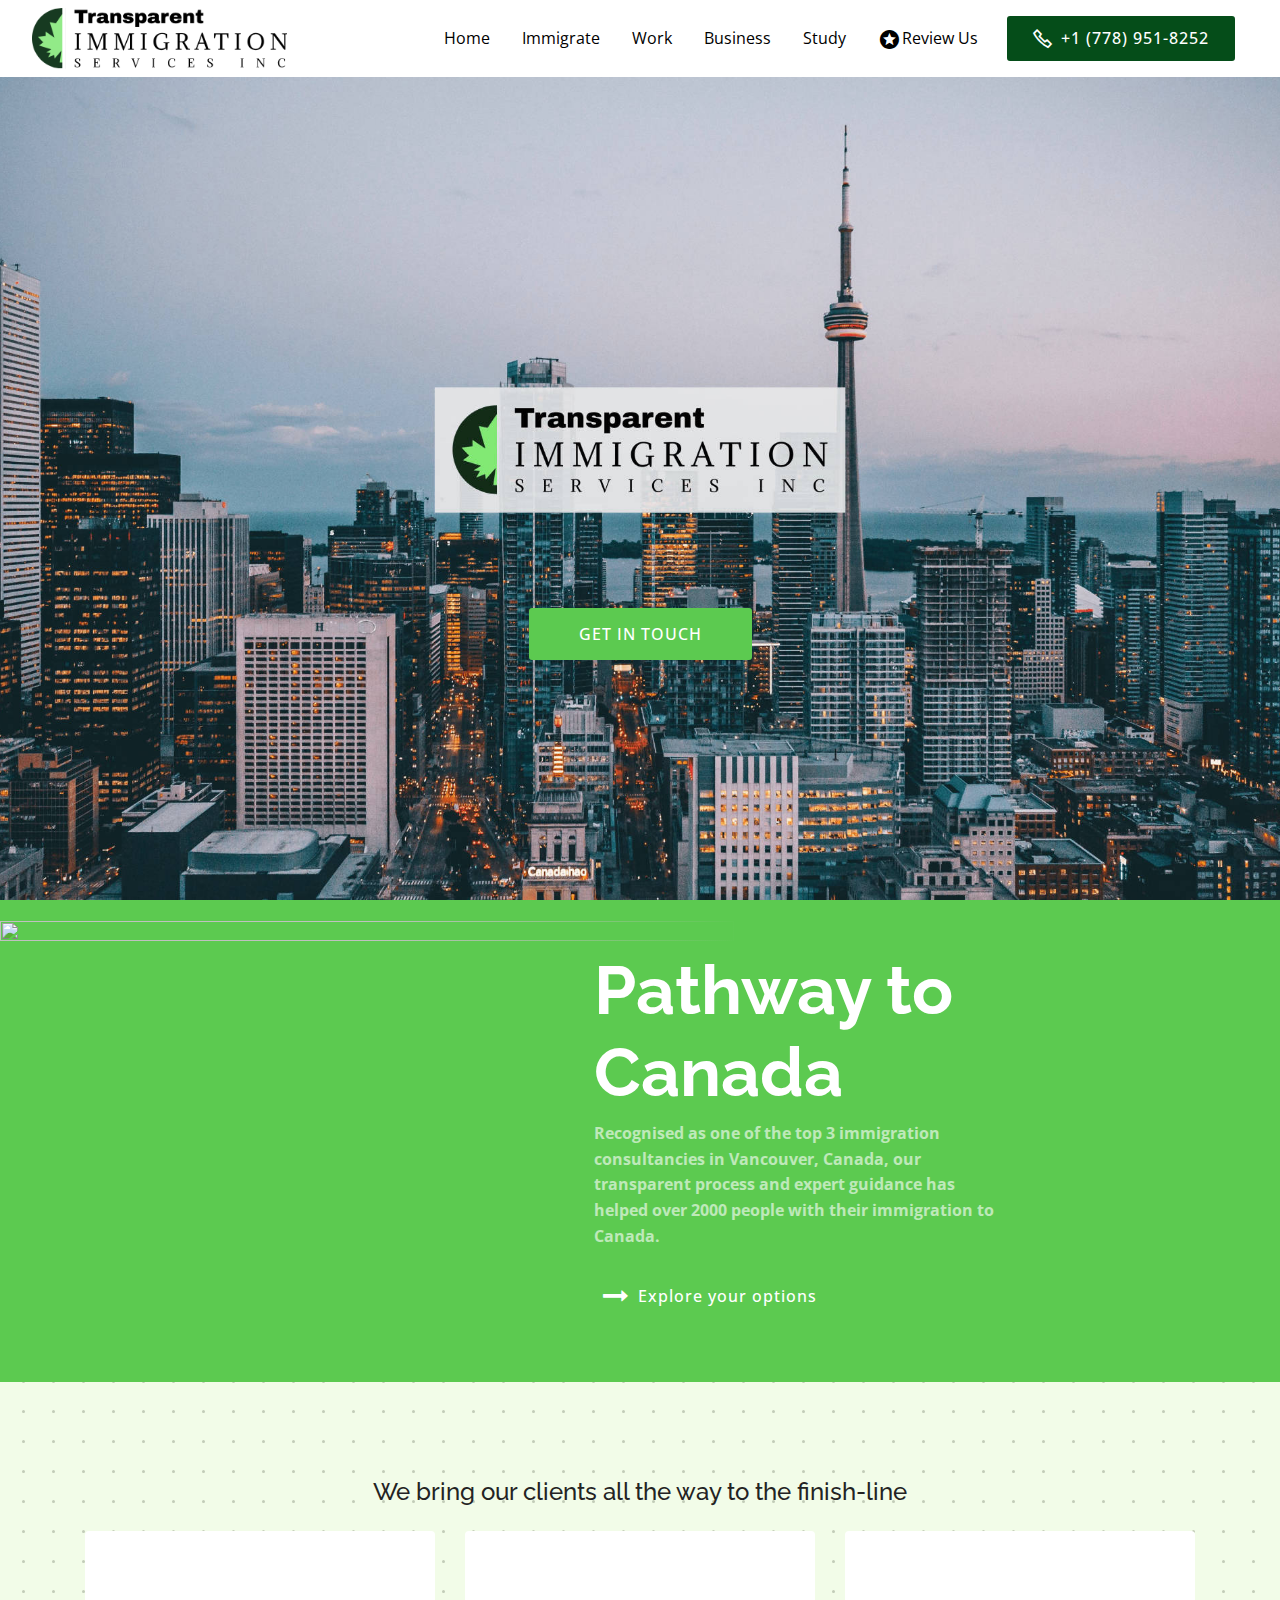
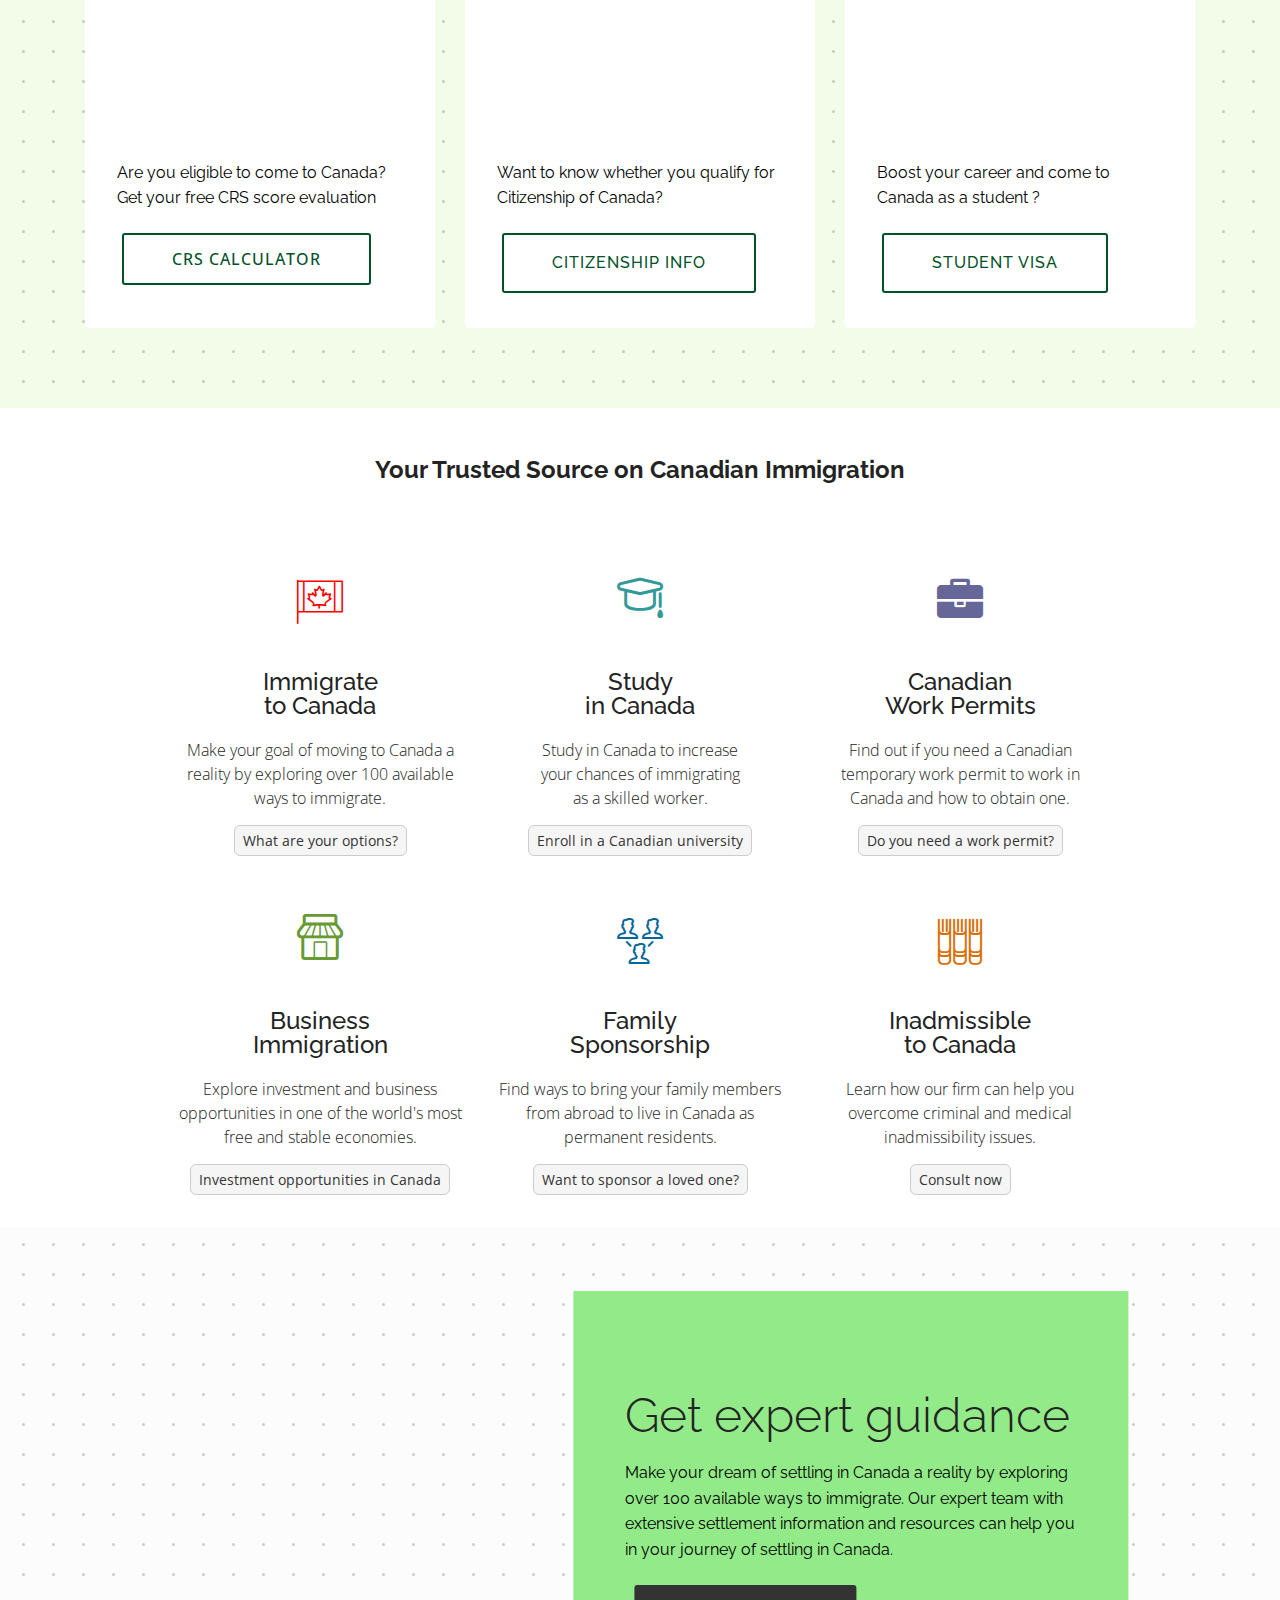
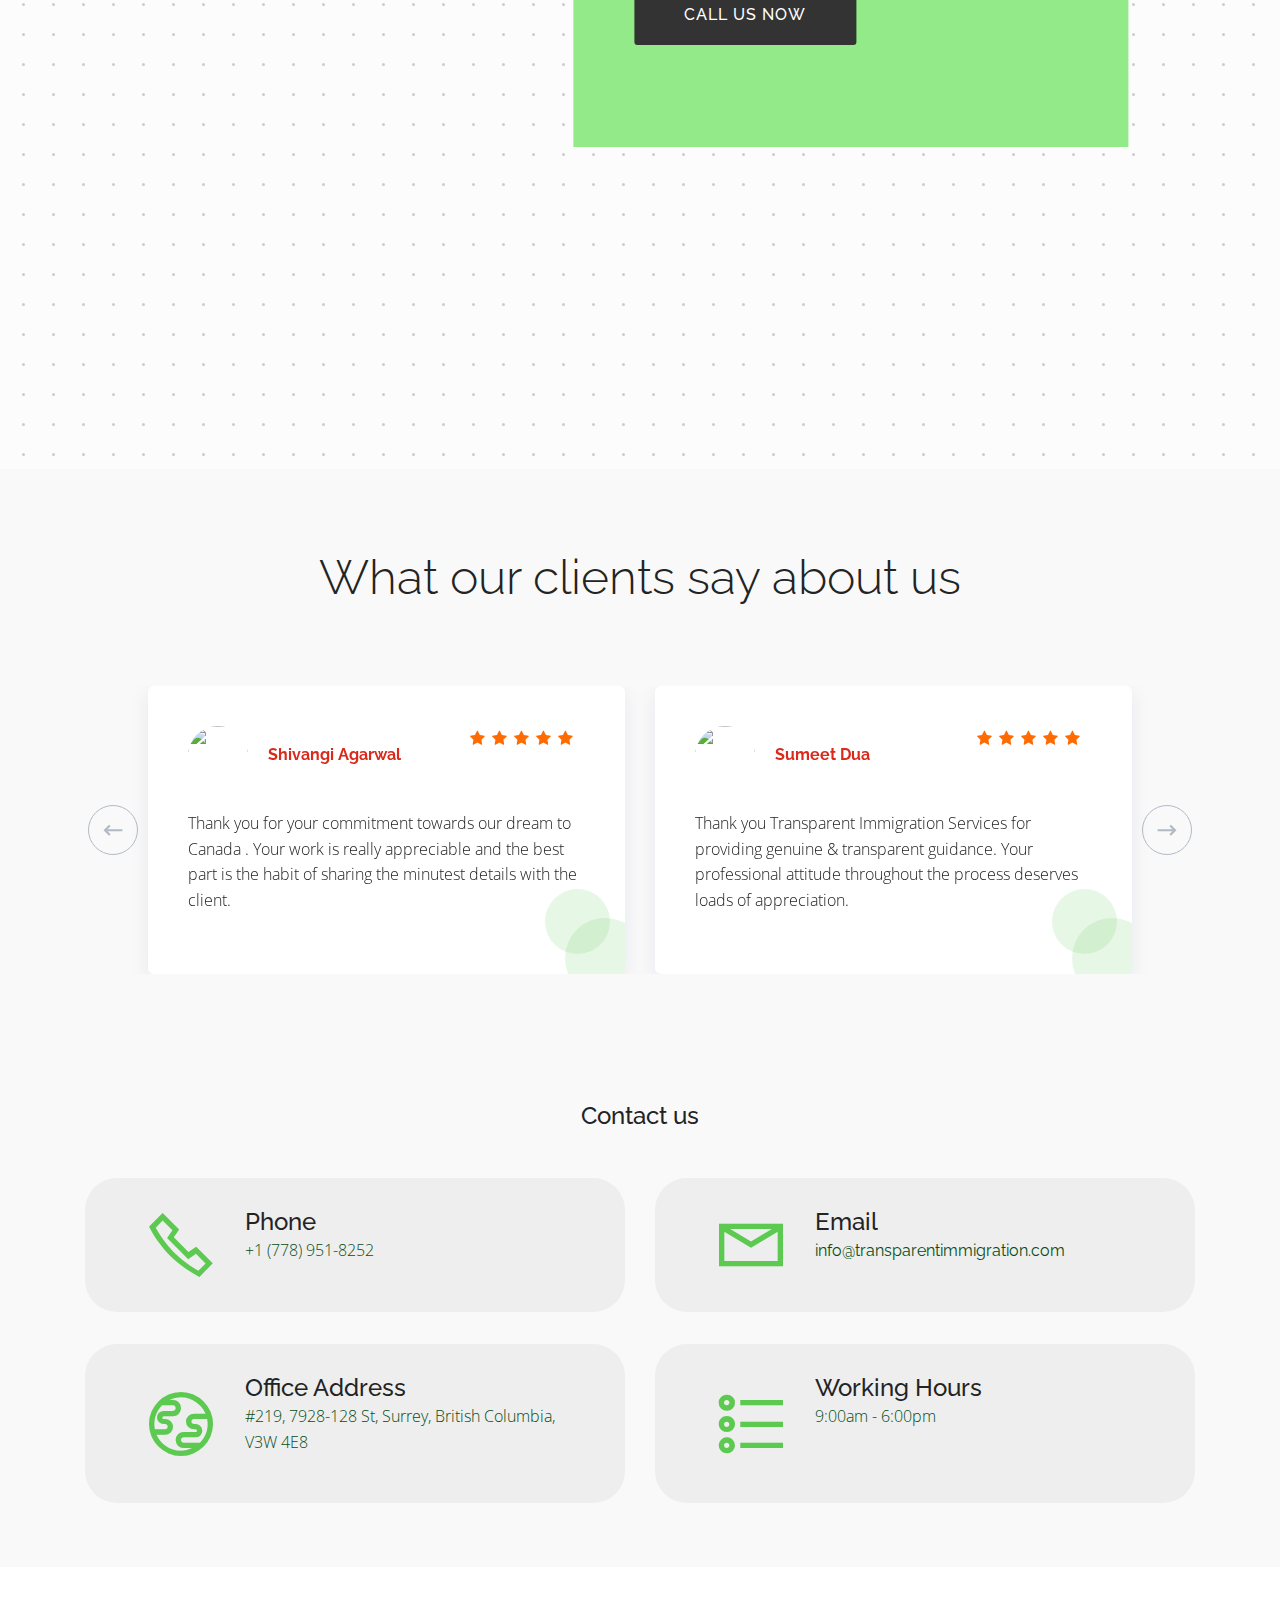
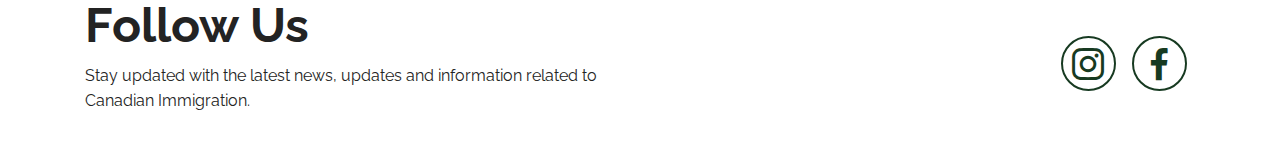
<file: index.html>
<!DOCTYPE html>
<html  >
<head>
  
  <meta charset="UTF-8">
  <meta http-equiv="X-UA-Compatible" content="IE=edge">
  
  <meta name="viewport" content="width=device-width, initial-scale=1, minimum-scale=1">
  <link rel="shortcut icon" href="assets/images/rectangle-3-42x83.png" type="image/x-icon">
  <meta name="description" content="Transparent Immigration Services Inc is British Columbia's #1 immigration consulting firm, with a strong success record. Call us now!">
  
  
  <title>Transparent Immigration Services | Canada's #1 Immigration Consultancy</title>
  <link rel="stylesheet" href="assets/web/assets/mobirise-icons2/mobirise2.css">
  <link rel="stylesheet" href="assets/web/assets/mobirise-icons/mobirise-icons.css">
  <link rel="stylesheet" href="assets/bootstrap-material-design-font/css/material.css">
  <link rel="stylesheet" href="assets/font-awesome/css/font-awesome.css">
  <link rel="stylesheet" href="assets/icons-mind/style.css">
  <link rel="stylesheet" href="assets/linecons/style.css">
  <link rel="stylesheet" href="assets/icon54-v2/style.css">
  <link rel="stylesheet" href="assets/icon54-v3/style.css">
  <link rel="stylesheet" href="assets/bootstrap/css/bootstrap.min.css">
  <link rel="stylesheet" href="assets/bootstrap/css/bootstrap-grid.min.css">
  <link rel="stylesheet" href="assets/bootstrap/css/bootstrap-reboot.min.css">
  <link rel="stylesheet" href="assets/tether/tether.min.css">
  <link rel="stylesheet" href="assets/dropdown/css/style.css">
  <link rel="stylesheet" href="assets/socicon/css/styles.css">
  <link rel="stylesheet" href="assets/theme/css/style.css">
  <link rel="stylesheet" href="assets/recaptcha.css">
  <link rel="preload" href="https://fonts.googleapis.com/css?family=Raleway:100,200,300,400,500,600,700,800,900,100i,200i,300i,400i,500i,600i,700i,800i,900i&display=swap" as="style" onload="this.onload=null;this.rel='stylesheet'">
  <noscript><link rel="stylesheet" href="https://fonts.googleapis.com/css?family=Raleway:100,200,300,400,500,600,700,800,900,100i,200i,300i,400i,500i,600i,700i,800i,900i&display=swap"></noscript>
  <link rel="preload" href="https://fonts.googleapis.com/css?family=Open+Sans:300,300i,400,400i,600,600i,700,700i,800,800i&display=swap" as="style" onload="this.onload=null;this.rel='stylesheet'">
  <noscript><link rel="stylesheet" href="https://fonts.googleapis.com/css?family=Open+Sans:300,300i,400,400i,600,600i,700,700i,800,800i&display=swap"></noscript>
  <link rel="preload" as="style" href="assets/mobirise/css/mbr-additional.css"><link rel="stylesheet" href="assets/mobirise/css/mbr-additional.css" type="text/css">
  
  <script src="assets/web/assets/lazyload/lazyload.js"></script>

  
  

<meta name="theme-color" content="#054d19">
<link rel="manifest" href="manifest.json">
<script src="sw-connect.js"></script>
<meta name="apple-mobile-web-app-capable" content="yes">
<link rel="apple-touch-startup-image" media="(device-width: 320px) and (device-height: 568px) and (-webkit-device-pixel-ratio: 2) and (orientation: portrait)" href="assets/images/apple-launch-640x1136.png">
<link rel="apple-touch-startup-image" media="(device-width: 375px) and (device-height: 667px) and (-webkit-device-pixel-ratio: 2) and (orientation: portrait)" href="assets/images/apple-launch-750x1334.png">
<link rel="apple-touch-startup-image" media="(device-width: 414px) and (device-height: 736px) and (-webkit-device-pixel-ratio: 3) and (orientation: portrait)" href="assets/images/apple-launch-1242x2208.png">
<link rel="apple-touch-startup-image" media="(device-width: 375px) and (device-height: 812px) and (-webkit-device-pixel-ratio: 3) and (orientation: portrait)" href="assets/images/apple-launch-1125x2436.png">
<link rel="apple-touch-startup-image" media="(device-width: 768px) and (device-height: 1024px) and (-webkit-device-pixel-ratio: 2) and (orientation: portrait)" href="assets/images/apple-launch-1536x2048.png">
<link rel="apple-touch-startup-image" media="(device-width: 834px) and (device-height: 1112px) and (-webkit-device-pixel-ratio: 2) and (orientation: portrait)" href="assets/images/apple-launch-1668x2224.png">
<link rel="apple-touch-startup-image" media="(device-width: 1024px) and (device-height: 1366px) and (-webkit-device-pixel-ratio: 2) and (orientation: portrait)" href="assets/images/apple-launch-2048x2732.png">
<meta name="apple-mobile-web-app-status-bar-style" content="default">
<meta name="apple-mobile-web-app-title" content="Transparent Immigration Services">
<link rel="apple-touch-icon" href="apple-touch-icon.png"></head>
<body>
  
  <section class="extMenu8 menu cid-sIaePFq0kx" once="menu" id="extMenu8-0">

    

    <nav class="navbar navbar-dropdown beta-menu align-items-center navbar-fixed-top navbar-toggleable-sm">
        
        <div class="menu-bottom order-0 order-lg-1">

            <div class="menu-logo">
                <div class="navbar-brand">
                    <span class="navbar-logo">
                        <a href="https://transparentimmigration.com">
                            <img src="assets/images/group-15-336x80.png" alt="Transparent Immigration Services Inc" style="height: 3.8rem;">
                        </a>
                    </span>
                    
                </div>
                <button class="navbar-toggler" type="button" data-toggle="collapse" data-target="#navbarSupportedContent, #topLine" aria-controls="navbarSupportedContent" aria-expanded="false" aria-label="Toggle navigation">
                    <div class="hamburger">
                        <span></span>
                        <span></span>
                        <span></span>
                        <span></span>
                    </div>
                </button>
            </div>
            <div class="collapse navbar-collapse" id="navbarSupportedContent">
                <ul class="navbar-nav nav-dropdown js-float-line" data-app-modern-menu="true"><li class="nav-item">
                        <a class="nav-link link mbr-black text-primary display-4" href="index.html">Home</a>
                    </li><li class="nav-item"><a class="nav-link link mbr-black text-primary display-4" href="immigrate-canada.html">
                            
                            Immigrate</a></li>
                    <li class="nav-item">
                        <a class="nav-link link mbr-black text-primary display-4" href="work-canada.html">Work</a>
                    </li><li class="nav-item"><a class="nav-link link mbr-black text-primary display-4" href="business-canada.html">Business</a></li><li class="nav-item"><a class="nav-link link mbr-black text-primary display-4" href="study-canada.html">Study</a></li><li class="nav-item"><a class="nav-link link mbr-black text-primary display-4" href="review.html#top"><span class="mdi-action-stars mbr-iconfont mbr-iconfont-btn"></span>Review Us</a></li></ul>
                <div class="navbar-buttons mbr-section-btn"><a class="btn btn-sm btn-danger display-4" href="tel:+17789518252"><span class="mobi-mbri mobi-mbri-phone mbr-iconfont mbr-iconfont-btn"></span>
                        
                        +1 (778)&nbsp;951-8252</a></div>
            </div>
        </div>
    </nav>
</section>

<section class="header4 cid-sUj85jOuW0 mbr-fullscreen" id="header4-3q">

    

    

    <div class="container">
        <div class="row justify-content-center align-items-center">
            <div class="col-12 col-lg-6 btn-margin">
                <div class="text-wrapper">
                    
                    
                    
                    
                    <div class="mbr-section-btn align-center"><a class="btn btn-primary display-4" href="contact.html">GET IN TOUCH</a></div>
                </div>
            </div>
        </div>
    </div>
</section>

<section class="header5 conferencem4_header5 cid-sUERMTsCE4" id="header5-3u">

    

    <div class="container-fluid">
        <div class="row align-items-center">
            <div class="mbr-figure col-lg-7">
                <div class="image">
                    <img src="assets/images/dl.beatsnoop.com-1642316273-min-1634x1089.jpg" alt="" title="">
                </div>
            </div>
            <div class="col-lg-4 lg-push content__block text-white">
                
                <h1 class="mbr-section-title mbr-bold mbr-fonts-style display-1">Pathway to Canada</h1>
                <p class="mbr-text mbr-fonts-style display-4"><strong>Recognised as one of the top 3 immigration consultancies in Vancouver, Canada, our transparent process and expert guidance has helped over 2000 people with their immigration to Canada.&nbsp;</strong></p>
                <div class="mbr-section-btn"><a class="btn btn-white-outline display-4" href="index.html#features2-f"><span class="fa fa-long-arrow-right mbr-iconfont mbr-iconfont-btn"></span>Explore your options</a></div>
            </div>
        </div>
    </div>
</section>

<section class="features4 cid-sIow8pidB8" id="features4-e">
	
	<div class="mbr-overlay"></div>
	<div class="container">
			<div class="mbr-section-head">
					<h4 class="mbr-section-title mbr-fonts-style align-center mb-0 display-5">We bring our clients all the way to the finish-line</h4>
			</div>
			<div class="row mt-4 d-flex justify-content-center">
					<div class="item features-image сol-12 col-md-6 col-lg-4">
							<div class="item-wrapper bg1">
									<div class="item-img">
											<img src="assets/images/copy-of-ee-172-700x394.png" alt="" title="">
									</div>
									<div class="item-content">
											
											<p class="mbr-text mbr-fonts-style display-7">Are you eligible to come to Canada?&nbsp; Get your free CRS score evaluation</p>
									</div>
									<div class="mbr-section-btn item-footer"><a href="crs.html" class="btn item-btn btn-warning-outline display-4">CRS CALCULATOR</a></div>
							</div>
					</div>
					<div class="item features-image сol-12 col-md-6 col-lg-4">
							<div class="item-wrapper bg2">
									<div class="item-img">
											<img src="assets/images/rectangle-min-700x390.png" alt="" title="">
									</div>
									<div class="item-content">
											
											<p class="mbr-text mbr-fonts-style display-7">Want to know whether you qualify for Citizenship of Canada?</p>
									</div>
									<div class="mbr-section-btn item-footer"><a href="contact.html" class="btn item-btn btn-warning-outline display-7" target="_blank">CITIZENSHIP INFO</a></div>
							</div>
					</div>
					<div class="item features-image сol-12 col-md-6 col-lg-4">
							<div class="item-wrapper bg3">
									<div class="item-img">
											<img src="assets/images/group-10-min-1-700x390.png" alt="" title="">
									</div>
									<div class="item-content">
											
											<p class="mbr-text mbr-fonts-style display-7">Boost your career and come to Canada as a student ?</p>
									</div>
									<div class="mbr-section-btn item-footer"><a href="study-canada.html" class="btn item-btn btn-warning-outline display-7" target="_blank">STUDENT VISA</a></div>
							</div>
					</div>
			</div>
	</div>
</section>

<section class="firmm4_features2 features2 cid-sIowF1TPuH" id="features2-f">
    

    
    <div class="container-fluid">
        <div class="row">
            <div class="col-12 title_block">
                
                <h3 class="mbr-section-title mbr-fonts-style align-center mb-0 display-5"><strong>Your Trusted Source on Canadian Immigration</strong></h3>
            </div>
        </div>
        <div class="row justify-content-center">
            <div class="card col-12 col-lg-3 col-md-6 col-sm-6">
                <div class="card_wrapper text-center">
                    <div class="card-box">
                        <div class="icon_block">
                            <div class="iconfont-wrapper">
                                <span class="mbr-iconfont imind-canada"></span>
                            <div class="shape_4 shape"></div> 
                            <div class="shape_2 shape"></div>
                            </div>
                        </div>
                        <h5 class="card-title mbr-fonts-style display-5">Immigrate<div>to Canada</div></h5>
                        <p class="card-text mbr-fonts-style display-4">Make your goal of moving to Canada a reality by exploring over 100 available ways to immigrate.</p>
                        <p class="btn_link mbr-fonts-style display-4"><a href="immigrate-canada.html" class="text-primary">What are your options?</a><br></p>
                    </div>
                </div>
            </div>
            <div class="card col-12 col-lg-3 col-md-6 col-sm-6">
                <div class="card_wrapper text-center">
                    <div class="card-box">
                        <div class="icon_block">
                            <div class="iconfont-wrapper">
                                <span class="mbr-iconfont li_study"></span>
                                <div class="shape_4 shape"></div>
                                <div class="shape_2 shape"></div>
                            </div>
                        </div>
                        <h5 class="card-title mbr-fonts-style display-5">Study<div>in Canada</div></h5>
                        <p class="card-text mbr-fonts-style display-4">Study in Canada to increase<br>your chances of immigrating<br>as a skilled worker.</p>
                        <p class="btn_link mbr-fonts-style display-4"><a href="study-canada.html" class="text-primary">Enroll in a Canadian university</a></p>
                    </div>
                </div>
            </div>
            <div class="card col-12 col-lg-3 col-md-6 col-sm-6">
                <div class="card_wrapper text-center">
                    <div class="card-box">
                        <div class="icon_block">
                            <div class="iconfont-wrapper">
                                <span class="mbr-iconfont fa-briefcase fa"></span>
                                <div class="shape_4 shape"></div>
                                <div class="shape_2 shape"></div>
                            </div>
                        </div>
                        <h5 class="card-title mbr-fonts-style display-5">Canadian<div>Work Permits</div></h5>
                        <p class="card-text mbr-fonts-style display-4">Find out if you need a Canadian temporary work permit to work in Canada and how to obtain one.</p>
                        <p class="btn_link mbr-fonts-style display-4"><a href="work-canada.html" class="text-primary">Do you need a work permit?</a><br></p>
                    </div>
                </div>
            </div>
            
        </div>
    </div>
</section>

<section class="firmm4_features2 features2 cid-sIoWrCIQXO" id="features2-i">
    

    
    <div class="container-fluid">
        <div class="row">
            
        </div>
        <div class="row justify-content-center">
            <div class="card col-12 col-lg-3 col-md-6 col-sm-6">
                <div class="card_wrapper text-center">
                    <div class="card-box">
                        <div class="icon_block">
                            <div class="iconfont-wrapper">
                                <span class="mbr-iconfont li_shop"></span>
                            <div class="shape_4 shape"></div> 
                            <div class="shape_2 shape"></div>
                            </div>
                        </div>
                        <h5 class="card-title mbr-fonts-style display-5">Business<div>Immigration</div></h5>
                        <p class="card-text mbr-fonts-style display-4">Explore investment and business<br>opportunities in one of the world's most free and stable economies.</p>
                        <p class="btn_link mbr-fonts-style display-4"><a href="business-canada.html" class="text-primary">Investment opportunities in Canada</a><br></p>
                    </div>
                </div>
            </div>
            <div class="card col-12 col-lg-3 col-md-6 col-sm-6">
                <div class="card_wrapper text-center">
                    <div class="card-box">
                        <div class="icon_block">
                            <div class="iconfont-wrapper">
                                <span class="mbr-iconfont icon54-v2-connecting-users"></span>
                                <div class="shape_4 shape"></div>
                                <div class="shape_2 shape"></div>
                            </div>
                        </div>
                        <h5 class="card-title mbr-fonts-style display-5">Family<div>Sponsorship</div></h5>
                        <p class="card-text mbr-fonts-style display-4">Find ways to bring your family members from abroad to live in Canada as permanent residents.</p>
                        <p class="btn_link mbr-fonts-style display-4"><a href="family-canada.html" class="text-primary">Want to sponsor a loved one?</a><br></p>
                    </div>
                </div>
            </div>
            <div class="card col-12 col-lg-3 col-md-6 col-sm-6">
                <div class="card_wrapper text-center">
                    <div class="card-box">
                        <div class="icon_block">
                            <div class="iconfont-wrapper">
                                <span class="mbr-iconfont icon54-v3-books"></span>
                                <div class="shape_4 shape"></div>
                                <div class="shape_2 shape"></div>
                            </div>
                        </div>
                        <h5 class="card-title mbr-fonts-style display-5">Inadmissible<div>to Canada</div></h5>
                        <p class="card-text mbr-fonts-style display-4">Learn how our firm can help you<br>overcome criminal and medical<br>inadmissibility issues.</p>
                        <p class="btn_link mbr-fonts-style display-4"><a href="inadmissible-canada.html" class="text-primary">Consult now</a></p>
                    </div>
                </div>
            </div>
            
        </div>
    </div>
</section>

<section class="header1 cid-sUj7x8fekc" id="header1-3p">

	

	<div class="mbr-overlay" style="opacity: 0.8; background-color: rgb(255, 255, 255);"></div>

	<div class="container">
			<div class="f-row">
					<div class="f-item">
							<div class="image-wrapper">
									<img src="assets/images/mbr-1108x739.jpg" alt="">
							</div>
					</div>
					<div class="f-item">
							<div class="text-wrapper">
									<h1 class="mbr-section-title mbr-fonts-style mb-3 display-2">Get expert guidance</h1>
                                <p class="mbr-text mbr-fonts-style text-black display-7">Make your dream of settling in Canada a reality by exploring over 100 available ways to immigrate. Our expert team with extensive settlement information and resources can help you in your journey&nbsp;of settling in Canada.<br></p>
									<div class="mbr-section-btn mt-3"><a class="btn btn-black display-7" href="tel:+1 (778) 951-8252">CALL US NOW</a></div>
							</div>
					</div>
			</div>
	</div>
</section>

<section class="carousel slide testimonials-slider firmm4_testimonials3 cid-sIBt8urbe1" data-interval="false" id="testimonials3-3h">
    
    

  

    <div class="container">
        <div class="title_block">
            
            <h3 class="mbr-section-title mbr-fonts-style align-center mb-0 display-2">What our clients say about us</h3>
        </div>

        <div class="carousel slide" role="listbox" data-pause="true" data-keyboard="false" data-ride="false" data-interval="false">
            <div class="carousel-inner">
                
            <div class="carousel-item">
                    <div class="row justify-content-center">
                        <div class="col-md-6">
                            <div class="card_wrap text-left">
                                <div class="card_header">
                                    <div class="user">
                                        <div class="user_img">
                                            <img src="assets/images/mbr-2-120x120.png" alt="">
                                        </div>
                                        <div>
                                            <h4 class="user_name mbr-fonts-style display-7"><strong>Shivangi Agarwal</strong></h4>     
                                            
                                        </div>
                                    </div>
                                    <div class="rating">
                                        <div class="iconfont-wrapper">
                                            <span class="mbr-iconfont mbr-iconfont-1 fa-star fa" style="color: rgb(255, 107, 0); fill: rgb(255, 107, 0);"></span>
                                            <span class="mbr-iconfont mbr-iconfont-1 fa-star fa" style="color: rgb(255, 107, 0); fill: rgb(255, 107, 0);"></span>
                                            <span class="mbr-iconfont mbr-iconfont-1 fa-star fa" style="color: rgb(255, 107, 0); fill: rgb(255, 107, 0);"></span>
                                            <span class="mbr-iconfont mbr-iconfont-1 fa-star fa" style="color: rgb(255, 107, 0); fill: rgb(255, 107, 0);"></span>
                                            <span class="mbr-iconfont mbr-iconfont-1 fa-star fa" style="color: rgb(255, 107, 0); fill: rgb(255, 107, 0);"></span>
                                        </div>
                                    </div>
                                </div>
                                <p class="mbr-text mb-0 mbr-fonts-style align-left display-4">Thank you for your commitment towards our dream to Canada . Your work is really appreciable and the best part is the habit of sharing the minutest details with the client.</p>
                            </div>
                        </div>

                        <div class="col-md-6 d-none d-md-block">
                            <div class="card_wrap text-left">
                                <div class="card_header">
                                    <div class="user">
                                        <div class="user_img">
                                            <img src="assets/images/mbr-4-120x120.png" alt="">
                                        </div>
                                        <div>
                                            <h4 class="user_name mbr-fonts-style display-7"><strong>Sumeet Dua</strong></h4>     
                                            
                                        </div>
                                    </div>
                                    <div class="rating">
                                        <div class="iconfont-wrapper">
                                            <span class="mbr-iconfont mbr-iconfont-1 fa-star fa" style="color: rgb(255, 107, 0); fill: rgb(255, 107, 0);"></span>
                                            <span class="mbr-iconfont mbr-iconfont-1 fa-star fa" style="color: rgb(255, 107, 0); fill: rgb(255, 107, 0);"></span>
                                            <span class="mbr-iconfont mbr-iconfont-1 fa-star fa" style="color: rgb(255, 107, 0); fill: rgb(255, 107, 0);"></span>
                                            <span class="mbr-iconfont mbr-iconfont-1 fa-star fa" style="color: rgb(255, 107, 0); fill: rgb(255, 107, 0);"></span>
                                            <span class="mbr-iconfont mbr-iconfont-1 fa-star fa" style="color: rgb(255, 107, 0); fill: rgb(255, 107, 0);"></span>
                                        </div>
                                    </div>
                                </div>
                                <p class="mbr-text mb-0 mbr-fonts-style align-left display-4">Thank you Transparent Immigration Services for providing genuine &amp; transparent guidance. Your professional attitude throughout the process deserves loads of appreciation.</p>
                            </div>            
                        </div>
                    </div>
                </div><div class="carousel-item">
                    <div class="row justify-content-center">
                        <div class="col-md-6">
                            <div class="card_wrap text-left">
                                <div class="card_header">
                                    <div class="user">
                                        <div class="user_img">
                                            <img src="assets/images/mbr-120x120.png" alt="">
                                        </div>
                                        <div>
                                            <h4 class="user_name mbr-fonts-style display-7"><strong>Mohit Sharma</strong></h4>     
                                            
                                        </div>
                                    </div>
                                    <div class="rating">
                                        <div class="iconfont-wrapper">
                                            <span class="mbr-iconfont mbr-iconfont-1 fa-star fa" style="color: rgb(255, 107, 0); fill: rgb(255, 107, 0);"></span>
                                            <span class="mbr-iconfont mbr-iconfont-1 fa-star fa" style="color: rgb(255, 107, 0); fill: rgb(255, 107, 0);"></span>
                                            <span class="mbr-iconfont mbr-iconfont-1 fa-star fa" style="color: rgb(255, 107, 0); fill: rgb(255, 107, 0);"></span>
                                            <span class="mbr-iconfont mbr-iconfont-1 fa-star fa" style="color: rgb(255, 107, 0); fill: rgb(255, 107, 0);"></span>
                                            <span class="mbr-iconfont mbr-iconfont-1 fa-star fa" style="color: rgb(255, 107, 0); fill: rgb(255, 107, 0);"></span>
                                        </div>
                                    </div>
                                </div>
                                <p class="mbr-text mb-0 mbr-fonts-style align-left display-4">I would strongly recommend Transparent Immigration Services to anyone who is interested in immigrating to Canada.</p>
                            </div>
                        </div>

                        <div class="col-md-6 d-none d-md-block">
                            <div class="card_wrap text-left">
                                <div class="card_header">
                                    <div class="user">
                                        <div class="user_img">
                                            <img src="assets/images/mbr-1-120x120.png" alt="">
                                        </div>
                                        <div>
                                            <h4 class="user_name mbr-fonts-style display-7"><strong>Tanika Thakur</strong></h4>     
                                            
                                        </div>
                                    </div>
                                    <div class="rating">
                                        <div class="iconfont-wrapper">
                                            <span class="mbr-iconfont mbr-iconfont-1 fa-star fa" style="color: rgb(255, 107, 0); fill: rgb(255, 107, 0);"></span>
                                            <span class="mbr-iconfont mbr-iconfont-1 fa-star fa" style="color: rgb(255, 107, 0); fill: rgb(255, 107, 0);"></span>
                                            <span class="mbr-iconfont mbr-iconfont-1 fa-star fa" style="color: rgb(255, 107, 0); fill: rgb(255, 107, 0);"></span>
                                            <span class="mbr-iconfont mbr-iconfont-1 fa-star fa" style="color: rgb(255, 107, 0); fill: rgb(255, 107, 0);"></span>
                                            <span class="mbr-iconfont mbr-iconfont-1 fa-star fa" style="color: rgb(255, 107, 0); fill: rgb(255, 107, 0);"></span>
                                        </div>
                                    </div>
                                </div>
                                <p class="mbr-text mb-0 mbr-fonts-style align-left display-4">The best part was the fact that everything was taken care of.&nbsp;All emails and telephone calls were responded to promptly and efficiently.</p>
                            </div>            
                        </div>
                    </div>
                </div></div>

            <div class="carousel-controls">
            <a class="carousel-control-prev" role="button" data-slide="prev">
                <span aria-hidden="true" class="mobi-mbri-left mobi-mbri mbr-iconfont"></span>
                <span class="sr-only">Previous</span>
            </a>

            <a class="carousel-control-next" role="button" data-slide="next">
                <span aria-hidden="true" class="mobi-mbri-right mobi-mbri mbr-iconfont"></span>
                <span class="sr-only">Next</span>
            </a>
        </div>
        </div>
    </div>
</section>

<section data-bs-version="5" class="contacts1 cid-sIps1KKCML" id="contacts01-n">
    <!---->
    
    
    <div class="container">
        <div class="mbr-section-head pb-4">
            <h3 class="mbr-section-title mbr-fonts-style align-center mb-0 display-5">Contact us</h3>
            
        </div>
        <div class="row justify-content-center mt-4">
            <div class="card col-12 col-md-6">
                <div class="card-wrapper">
                    <div class="image-wrapper">
                        <span class="mbr-iconfont mobi-mbri-phone mobi-mbri"></span>
                    </div>
                    <div class="text-wrapper">
                        <h6 class="card-title mbr-fonts-style mb-1 display-5">
                            Phone
                        </h6>
                        <p class="mbr-text mbr-fonts-style display-4">+1 (778) 951-8252</p>
                    </div>
                </div>
            </div>
            <div class="card col-12 col-md-6">
                <div class="card-wrapper">
                    <div class="image-wrapper">
                        <span class="mbr-iconfont mobi-mbri-letter mobi-mbri"></span>
                    </div>
                    <div class="text-wrapper">
                        <h6 class="card-title mbr-fonts-style mb-1 display-5">
                            Email
                        </h6>
                        <p class="mbr-text mbr-fonts-style display-7">info@transparentimmigration.com</p>
                    </div>
                </div>
            </div>
            <div class="card col-12 col-md-6">
                <div class="card-wrapper">
                    <div class="image-wrapper">
                        <span class="mbr-iconfont mobi-mbri-globe mobi-mbri"></span>
                    </div>
                    <div class="text-wrapper">
                        <h6 class="card-title mbr-fonts-style mb-1 display-5">Office Address
                        </h6>
                        <p class="mbr-text mbr-fonts-style display-4">
                            #219, 7928-128 St, Surrey, British Columbia,<br>V3W 4E8</p>
                    </div>
                </div>
            </div>
            <div class="card col-12 col-md-6">
                <div class="card-wrapper">
                    <div class="image-wrapper">
                        <span class="mbr-iconfont mobi-mbri-bulleted-list mobi-mbri"></span>
                    </div>
                    <div class="text-wrapper">
                        <h6 class="card-title mbr-fonts-style mb-1 display-5">
                            Working Hours
                        </h6>
                        <p class="mbr-text mbr-fonts-style display-4">9:00am - 6:00pm</p>
                    </div>
                </div>
            </div>
        </div>
    </div>
</section>

<section class="contacts4 cid-sIpsphBPf1" id="contacts4-p">

    

    

    <div class="container">
        <div class="row align-items-center justify-content-center">
            <div class="text-content col-12 col-md-6">
                <h2 class="mbr-section-title mbr-fonts-style display-2">
                    <strong>Follow Us</strong>
                </h2>
                <p class="mbr-text mbr-fonts-style display-7">Stay updated with the latest news, updates and information related to<br>Canadian Immigration.</p>
            </div>
            <div class="icons d-flex align-items-center col-12 col-md-6 justify-content-end mt-md-0 mt-2 flex-wrap">
                <a href="https://instagram.com/transparentimmigration?utm_medium=copy_link" target="_blank">
                    <span class="mbr-iconfont mbr-iconfont-social socicon-instagram socicon"></span>
                </a>
                <a href="https://www.facebook.com/Transparentimmigrationservicesinc/" target="_blank">
                    <span class="mbr-iconfont mbr-iconfont-social socicon-facebook socicon"></span>
                </a>
                
                
                
                
                
                
                
                
            </div>
        </div>
    </div>
    
</section>


<script src="assets/popper/popper.min.js"></script>
  <script src="assets/web/assets/jquery/jquery.min.js"></script>
  <script src="assets/bootstrap/js/bootstrap.min.js"></script>
  <script src="assets/tether/tether.min.js"></script>
  <script src="assets/smoothscroll/smooth-scroll.js"></script>
  <script src="assets/dropdown/js/nav-dropdown.js"></script>
  <script src="assets/dropdown/js/navbar-dropdown.js"></script>
  <script src="assets/touchswipe/jquery.touch-swipe.min.js"></script>
  <script src="assets/bootstrapcarouselswipe/bootstrap-carousel-swipe.js"></script>
  <script src="assets/mbr-testimonials-slider/mbr-testimonials-slider.js"></script>
  <script src="assets/sociallikes/social-likes.js"></script>
  <script src="assets/theme/js/script.js"></script>
  <script src="assets/formoid.min.js"></script>
  
  
  

</body>
</html>
</file>
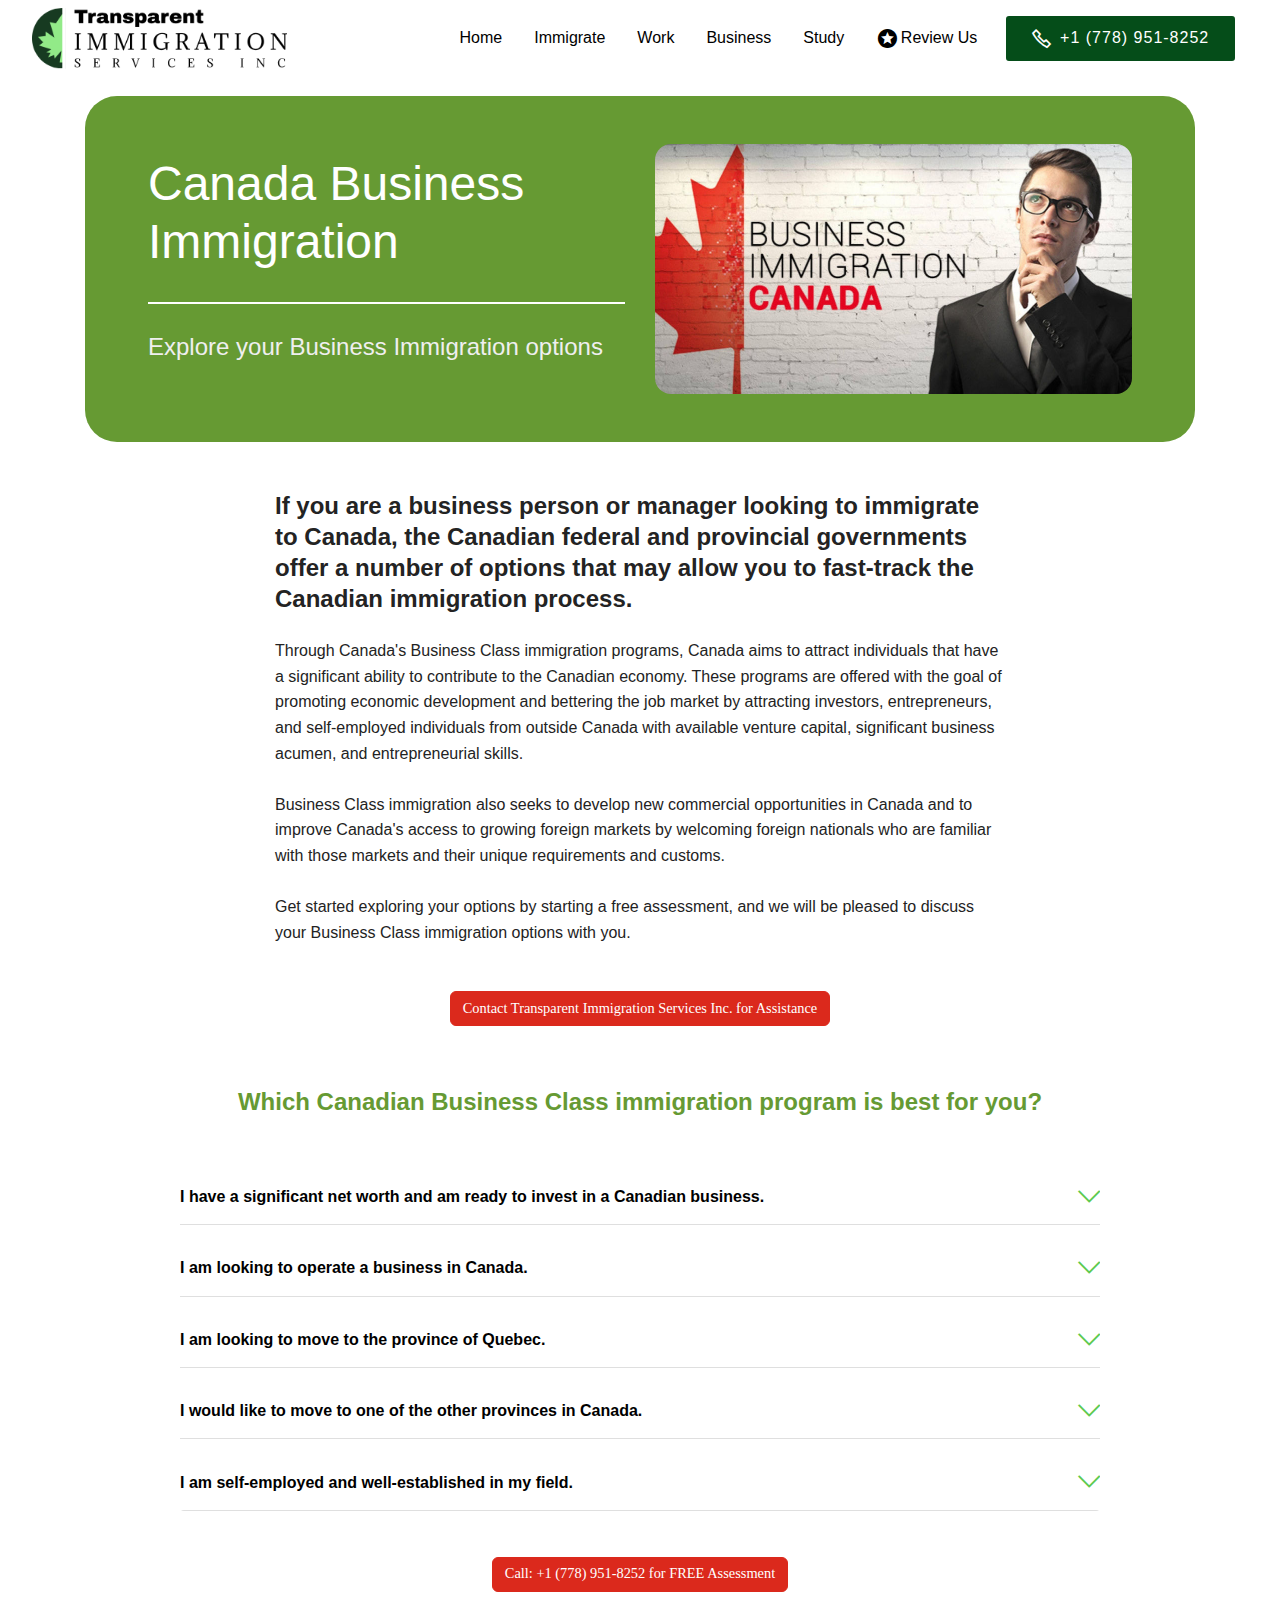
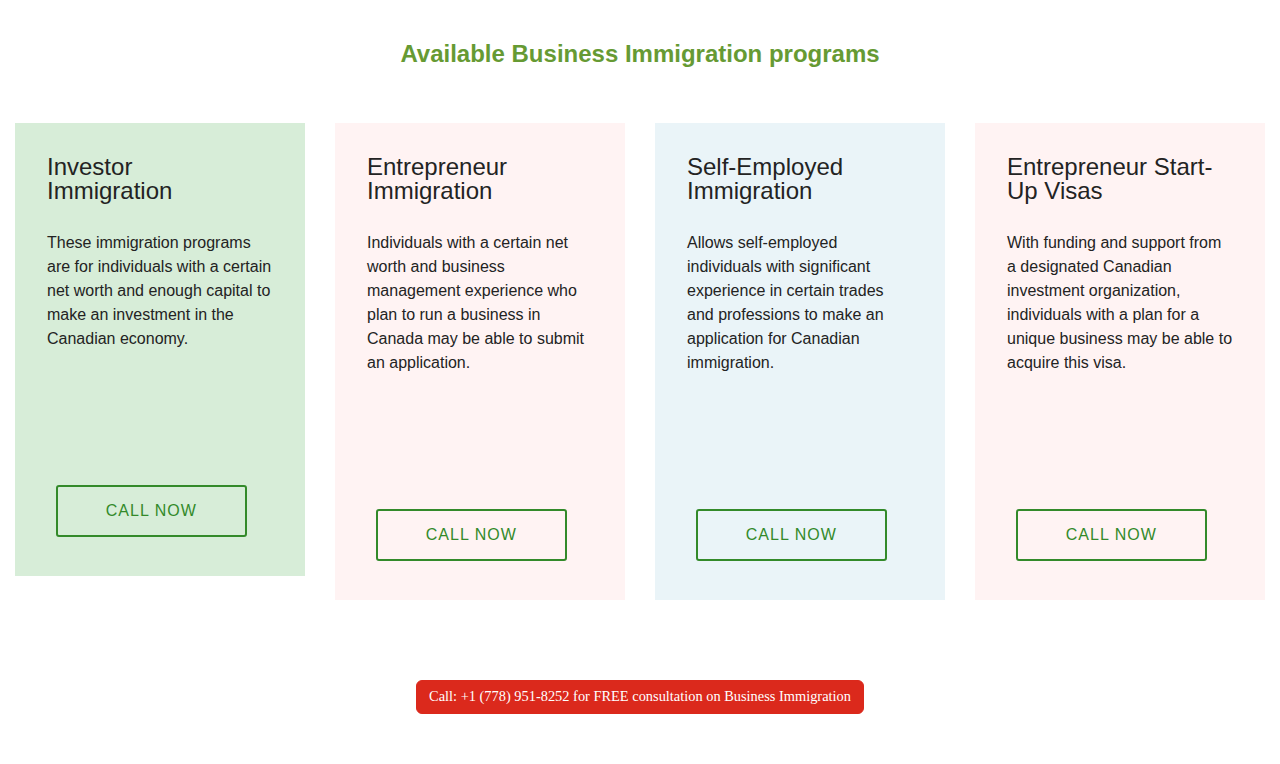
<file: business-canada.html>
<!DOCTYPE html>
<html  >
<head>
  
  <meta charset="UTF-8">
  <meta http-equiv="X-UA-Compatible" content="IE=edge">
  
  <meta name="viewport" content="width=device-width, initial-scale=1, minimum-scale=1">
  <link rel="shortcut icon" href="assets/images/rectangle-3-42x83.png" type="image/x-icon">
  <meta name="description" content="Want to know how you can invest in Canada? Know your pathway to Canadian Permanent Residency with Business Immigration Program. ContactTransparent Immigration Services Inc at +1 (778) 951-8252 for a FREE Consultation.">
  
  
  <title>Business Immigration | Invest in Canada & Get PR</title>
  <link rel="stylesheet" href="assets/web/assets/mobirise-icons2/mobirise2.css">
  <link rel="stylesheet" href="assets/web/assets/mobirise-icons/mobirise-icons.css">
  <link rel="stylesheet" href="assets/bootstrap-material-design-font/css/material.css">
  <link rel="stylesheet" href="assets/bootstrap/css/bootstrap.min.css">
  <link rel="stylesheet" href="assets/bootstrap/css/bootstrap-grid.min.css">
  <link rel="stylesheet" href="assets/bootstrap/css/bootstrap-reboot.min.css">
  <link rel="stylesheet" href="assets/tether/tether.min.css">
  <link rel="stylesheet" href="assets/dropdown/css/style.css">
  <link rel="stylesheet" href="assets/theme/css/style.css">
  <link rel="preload" href="https://fonts.googleapis.com/css?family=Raleway:100,200,300,400,500,600,700,800,900,100i,200i,300i,400i,500i,600i,700i,800i,900i&display=swap" as="style" onload="this.onload=null;this.rel='stylesheet'">
  <noscript><link rel="stylesheet" href="https://fonts.googleapis.com/css?family=Raleway:100,200,300,400,500,600,700,800,900,100i,200i,300i,400i,500i,600i,700i,800i,900i&display=swap"></noscript>
  <link rel="preload" href="https://fonts.googleapis.com/css?family=Open+Sans:300,300i,400,400i,600,600i,700,700i,800,800i&display=swap" as="style" onload="this.onload=null;this.rel='stylesheet'">
  <noscript><link rel="stylesheet" href="https://fonts.googleapis.com/css?family=Open+Sans:300,300i,400,400i,600,600i,700,700i,800,800i&display=swap"></noscript>
  <link rel="preload" as="style" href="assets/mobirise/css/mbr-additional.css"><link rel="stylesheet" href="assets/mobirise/css/mbr-additional.css" type="text/css">
  
  <script src="assets/web/assets/lazyload/lazyload.js"></script>

  
  

<meta name="theme-color" content="#054d19">
<link rel="manifest" href="manifest.json">
<script src="sw-connect.js"></script>
<meta name="apple-mobile-web-app-capable" content="yes">
<link rel="apple-touch-startup-image" media="(device-width: 320px) and (device-height: 568px) and (-webkit-device-pixel-ratio: 2) and (orientation: portrait)" href="assets/images/apple-launch-640x1136.png">
<link rel="apple-touch-startup-image" media="(device-width: 375px) and (device-height: 667px) and (-webkit-device-pixel-ratio: 2) and (orientation: portrait)" href="assets/images/apple-launch-750x1334.png">
<link rel="apple-touch-startup-image" media="(device-width: 414px) and (device-height: 736px) and (-webkit-device-pixel-ratio: 3) and (orientation: portrait)" href="assets/images/apple-launch-1242x2208.png">
<link rel="apple-touch-startup-image" media="(device-width: 375px) and (device-height: 812px) and (-webkit-device-pixel-ratio: 3) and (orientation: portrait)" href="assets/images/apple-launch-1125x2436.png">
<link rel="apple-touch-startup-image" media="(device-width: 768px) and (device-height: 1024px) and (-webkit-device-pixel-ratio: 2) and (orientation: portrait)" href="assets/images/apple-launch-1536x2048.png">
<link rel="apple-touch-startup-image" media="(device-width: 834px) and (device-height: 1112px) and (-webkit-device-pixel-ratio: 2) and (orientation: portrait)" href="assets/images/apple-launch-1668x2224.png">
<link rel="apple-touch-startup-image" media="(device-width: 1024px) and (device-height: 1366px) and (-webkit-device-pixel-ratio: 2) and (orientation: portrait)" href="assets/images/apple-launch-2048x2732.png">
<meta name="apple-mobile-web-app-status-bar-style" content="default">
<meta name="apple-mobile-web-app-title" content="Transparent Immigration Services">
<link rel="apple-touch-icon" href="apple-touch-icon.png"></head>
<body>
  
  <section class="extMenu8 menu cid-sIpRqKtJs8" once="menu" id="extMenu8-11">

    

    <nav class="navbar navbar-dropdown beta-menu align-items-center navbar-fixed-top navbar-toggleable-sm">
        
        <div class="menu-bottom order-0 order-lg-1">

            <div class="menu-logo">
                <div class="navbar-brand">
                    <span class="navbar-logo">
                        <a href="https://transparentimmigration.com">
                            <img src="assets/images/group-15-336x80.png" alt="Transparent Immigration Services Inc" style="height: 3.8rem;">
                        </a>
                    </span>
                    
                </div>
                <button class="navbar-toggler" type="button" data-toggle="collapse" data-target="#navbarSupportedContent, #topLine" aria-controls="navbarSupportedContent" aria-expanded="false" aria-label="Toggle navigation">
                    <div class="hamburger">
                        <span></span>
                        <span></span>
                        <span></span>
                        <span></span>
                    </div>
                </button>
            </div>
            <div class="collapse navbar-collapse" id="navbarSupportedContent">
                <ul class="navbar-nav nav-dropdown js-float-line" data-app-modern-menu="true"><li class="nav-item">
                        <a class="nav-link link mbr-black text-primary display-4" href="index.html">Home</a>
                    </li><li class="nav-item"><a class="nav-link link mbr-black text-primary display-4" href="immigrate-canada.html">
                            
                            Immigrate</a></li>
                    <li class="nav-item">
                        <a class="nav-link link mbr-black text-primary display-4" href="work-canada.html">Work</a>
                    </li><li class="nav-item"><a class="nav-link link mbr-black text-primary display-4" href="business-canada.html">Business</a></li><li class="nav-item"><a class="nav-link link mbr-black text-primary display-4" href="study-canada.html">Study</a></li><li class="nav-item"><a class="nav-link link mbr-black text-primary display-4" href="review.html#top"><span class="mdi-action-stars mbr-iconfont mbr-iconfont-btn"></span>Review Us</a></li></ul>
                <div class="navbar-buttons mbr-section-btn"><a class="btn btn-sm btn-danger display-4" href="tel:+17789518252"><span class="mobi-mbri mobi-mbri-phone mbr-iconfont mbr-iconfont-btn"></span>
                        
                        +1 (778)&nbsp;951-8252</a></div>
            </div>
        </div>
    </nav>
</section>

<section data-bs-version="5" class="header2 cid-sIpRqLCpa5" id="header02-12">

    

    

    <div class="container">
        <div class="row row-bg justify-content-center">
            <div class="col-12 md-pb col-md-12 col-lg-6">
                <div class="text-wrapper align-left">
                    <h1 class="mbr-section-title align-left mbr-fonts-style mb-4 display-2">Canada Business Immigration</h1>
                    <p class="mbr-text align-left mbr-fonts-style display-5">
                        Explore your Business Immigration options</p>
                    
                </div>
            </div>
            <div class="col-12 col-md-12 col-lg-6 image-wrapper">
                <img class="w-100" src="assets/images/business-visa-immigration-954x499.jpg" alt="">
            </div>
        </div>
    </div>
</section>

<section class="content2 cid-sIpRqMougs" id="content02-13">
    
    <div class="container">
        <div class="row justify-content-center">
            <div class="col-md-12 align-left col-lg-8">
                
                <h4 class="mbr-section-subtitle mbr-fonts-style mb-4 display-5"><strong>If you are a business person or manager looking to immigrate to Canada, the Canadian federal and provincial governments offer a number of options that may allow you to fast-track the Canadian immigration process.</strong></h4>
                <p class="mbr-text mbr-fonts-style display-4">Through Canada's Business Class immigration programs, Canada aims to attract individuals that have a significant ability to contribute to the Canadian economy. These programs are offered with the goal of promoting economic development and bettering the job market by attracting investors, entrepreneurs, and self-employed individuals from outside Canada with available venture capital, significant business acumen, and entrepreneurial skills.<br><br>Business Class immigration also seeks to develop new commercial opportunities in Canada and to improve Canada's access to growing foreign markets by welcoming foreign nationals who are familiar with those markets and their unique requirements and customs.<br><br>Get started exploring your options by starting a free assessment, and we will be pleased to discuss your Business Class immigration options with you.<br></p>
            </div>
        </div>
    </div>
</section>

<div id="custom-html-14"><!-- Type valid HTML here -->

<div>
    <p class="btn_link mbr-fonts-style"><a href="tel:+17789518252" class="text-primary">Contact Transparent Immigration Services Inc. for Assistance</a><br></p>
</div></div>

<section class="content16 cid-sIpYvwWWEi" id="content16-1b">

    

    
    <div class="container">
        <div class="row justify-content-center">
            <div class="col-12 col-md-10">
                <div class="mbr-section-head align-center mb-4">
                    <h3 class="mbr-section-title mb-0 mbr-fonts-style display-5"><strong>Which Canadian Business Class immigration program is best for you?</strong><div><strong><br></strong></div></h3>
                    
                </div>
                <div id="bootstrap-accordion_52" class="panel-group accordionStyles accordion" role="tablist" aria-multiselectable="true">
                    <div class="card mb-3">
                        <div class="card-header" role="tab" id="headingOne">
                            <a role="button" class="panel-title collapsed" data-toggle="collapse" data-core="" href="#collapse1_52" aria-expanded="false" aria-controls="collapse1">
                                <h6 class="panel-title-edit mbr-fonts-style mb-0 display-7"><strong>I have a significant net worth and am ready to invest in a Canadian business.</strong></h6>
                                <span class="sign mbr-iconfont mbri-arrow-down"></span>
                            </a>
                        </div>
                        <div id="collapse1_52" class="panel-collapse noScroll collapse" role="tabpanel" aria-labelledby="headingOne" data-parent="#bootstrap-accordion_52">
                            <div class="panel-body">
                                <p class="mbr-fonts-style panel-text display-7">Depending on the amount of funds that you have available to invest in Canada, there may be a number of options available to you. For instance, the Quebec Immigrant Investor program allows individuals to immigrate to Canada by making a government-secured, passive investment. If you are looking for a more active investment, there are a number of Entrepreneur and Provincial Nominee programs available for immigration, which will require you to invest in and operate a business in Canada. You may also wish to explore the Entrepreneur Start-Up Visa Program. Since there are so many options available to you, we encourage you to fill out a free assessment to take advantage of our extensive experience and discuss your options with a specialist.</p>
                            </div>
                        </div>
                    </div>
                    <div class="card mb-3">
                        <div class="card-header" role="tab" id="headingOne">
                            <a role="button" class="panel-title collapsed" data-toggle="collapse" data-core="" href="#collapse2_52" aria-expanded="false" aria-controls="collapse2">
                                <h6 class="panel-title-edit mbr-fonts-style mb-0 display-7"><strong>I am looking to operate a business in Canada.</strong></h6>
                                <span class="sign mbr-iconfont mbri-arrow-down"></span>
                            </a>
                        </div>
                        <div id="collapse2_52" class="panel-collapse noScroll collapse" role="tabpanel" aria-labelledby="headingOne" data-parent="#bootstrap-accordion_52">
                            <div class="panel-body">
                                <p class="mbr-fonts-style panel-text display-7">
                                    Your business management and ownership experience may make you eligible for a number of entrepreneur categories within the Provincial Nominee Programs and at the federal level, or for the business immigration programs offered by Quebec. Take advantage of our intimate knowledge of these programs by starting a free assessment.</p>
                            </div>
                        </div>
                    </div>
                    <div class="card mb-3">
                        <div class="card-header" role="tab" id="headingOne">
                            <a role="button" class="panel-title collapsed" data-toggle="collapse" data-core="" href="#collapse3_52" aria-expanded="false" aria-controls="collapse3">
                                <h6 class="panel-title-edit mbr-fonts-style mb-0 display-7"><strong>I am looking to move to the province of Quebec.</strong></h6>
                                <span class="sign mbr-iconfont mbri-arrow-down"></span>
                            </a>
                        </div>
                        <div id="collapse3_52" class="panel-collapse noScroll collapse" role="tabpanel" aria-labelledby="headingOne" data-parent="#bootstrap-accordion_52">
                            <div class="panel-body">
                                <p class="mbr-fonts-style panel-text display-7">
                                    The province of Quebec offers the most well-established Business Immigration programs. If you are considering living in the province of Quebec, we encourage you to explore Quebec's Investor Immigration Program, as well as its Entrepreneur Immigration Program. Since these programs are based on points and your qualifications require some specialized analysis, we encourage you to fill out a free assessment so that we can walk you through the requirements for each of these programs and explore other viable immigration options available to you.</p>
                            </div>
                        </div>
                    </div>
                    <div class="card mb-3">
                        <div class="card-header" role="tab" id="headingOne">
                            <a role="button" class="panel-title collapsed" data-toggle="collapse" data-core="" href="#collapse4_52" aria-expanded="false" aria-controls="collapse4">
                                <h6 class="panel-title-edit mbr-fonts-style mb-0 display-7"><strong>I would like to move to one of the other provinces in Canada.</strong></h6>
                                <span class="sign mbr-iconfont mbri-arrow-down"></span>
                            </a>
                        </div>
                        <div id="collapse4_52" class="panel-collapse noScroll collapse" role="tabpanel" aria-labelledby="headingOne" data-parent="#bootstrap-accordion_52">
                            <div class="panel-body">
                                <p class="mbr-fonts-style panel-text display-7">
                                    Each province encourages the immigration of entrepreneurs and business managers through their Provincial Nominee Programs. These programs require that you make an active investment of either your capital or management abilities in a business located in one of Canada's provinces. There are a number of programs available depending on which province you are considering for your new Canadian home. We welcome you to start your free assessment so that we can determine the best option for you.</p>
                            </div>
                        </div>
                    </div>
                    <div class="card mb-3">
                        <div class="card-header" role="tab" id="headingOne">
                            <a role="button" class="panel-title collapsed" data-toggle="collapse" data-core="" href="#collapse5_52" aria-expanded="false" aria-controls="collapse5">
                                <h6 class="panel-title-edit mbr-fonts-style mb-0 display-7"><strong>I am self-employed and well-established in my field.</strong></h6>
                                <span class="sign mbr-iconfont mbri-arrow-down"></span>
                            </a>
                        </div>
                        <div id="collapse5_52" class="panel-collapse noScroll collapse" role="tabpanel" aria-labelledby="headingOne" data-parent="#bootstrap-accordion_52">
                            <div class="panel-body">
                                <p class="mbr-fonts-style panel-text display-7">
                                    Canada welcomes self-employed individuals in a variety of fields based on their success and the reputation that they have established in their field. These fields range from farming to athletics to the arts. Start your free assessment today to find out if your self-employed experience would make you eligible for one of the Self-Employed Immigration Programs.</p>
                            </div>
                        </div>
                    </div>
                    
                </div>
            </div>
        </div>
    </div>
</section>

<div id="custom-html-1c"><!-- Type valid HTML here -->

<div>
    <p class="btn_link mbr-fonts-style"><a href="tel:+17789518252" class="text-primary">Call: +1 (778) 951-8252 for FREE Assessment</a><br></p>
</div></div>

<section class="content2 cid-sIq1SuBC96" id="content02-1e">
    
    <div class="container">
        <div class="row justify-content-center">
            <div class="col-md-12 align-left col-lg-8">
                
                <h4 class="mbr-section-subtitle mbr-fonts-style mb-4 display-5"><strong>Available Business Immigration programs</strong></h4>
                
            </div>
        </div>
    </div>
</section>

<section class="features12 personam4_features12 cid-sIq1vEanjH" id="features012-1d">

	

	

	<div class="container-fluid">
		<div class="row">
			<div class="card col-12 col-md-6 col-lg-3">
				<div class="card-wrapper cardbg1">
					<h4 class="card-title pb-3 align-left mbr-fonts-style display-5">Investor <br>Immigration</h4>
					<p class="card-text align-left mbr-fonts-style display-7">These immigration programs are for individuals with a certain net worth and enough capital to make an investment in the Canadian economy.<br><br><br></p>
					<div class="mbr-section-btn"><a href="tel:+17789518252" class="btn btn-primary-outline display-4">CALL NOW</a></div>
				</div>
			</div>
			<div class="card col-12 col-md-6 col-lg-3">
				<div class="card-wrapper cardbg2">
					<h4 class="card-title pb-3 align-left mbr-fonts-style display-5">Entrepreneur Immigration</h4>
					<p class="card-text align-left mbr-fonts-style display-7">Individuals with a certain net worth and business management experience who plan to run a business in Canada may be able to submit an application.<br><br><br></p>
					<div class="mbr-section-btn"><a href="tel:+17789518252" class="btn btn-primary-outline display-4">CALL NOW</a></div>
				</div>
			</div>
			<div class="card col-12 col-md-6 col-lg-3">
				<div class="card-wrapper cardbg3">
					<h4 class="card-title pb-3 align-left mbr-fonts-style display-5">Self-Employed Immigration</h4>
					<p class="card-text align-left mbr-fonts-style display-7">Allows self-employed individuals with significant experience in certain trades and professions to make an application for Canadian immigration.<br><br><br></p>
					<div class="mbr-section-btn"><a href="tel:+17789518252" class="btn btn-primary-outline display-4">CALL NOW</a></div>
				</div>
			</div>
			<div class="card col-12 col-md-6 col-lg-3">
				<div class="card-wrapper cardbg4">
					<h4 class="card-title pb-3 align-left mbr-fonts-style display-5">Entrepreneur Start-Up Visas</h4>
					<p class="card-text align-left mbr-fonts-style display-7">With funding and support from a designated Canadian investment organization, individuals with a plan for a unique business may be able to acquire this visa.<br><br><br></p>
					<div class="mbr-section-btn"><a href="tel:+17789518252" class="btn btn-primary-outline display-4">CALL NOW</a></div>
				</div>
			</div>
		</div>
	</div>
</section>

<div id="custom-html-16"><!-- Type valid HTML here -->

<div>
    <p class="btn_link mbr-fonts-style"><a href="tel:+17789518252" class="text-primary">Call: +1 (778) 951-8252 for FREE consultation on Business Immigration</a><br></p>
</div></div>


<script src="assets/popper/popper.min.js"></script>
  <script src="assets/web/assets/jquery/jquery.min.js"></script>
  <script src="assets/bootstrap/js/bootstrap.min.js"></script>
  <script src="assets/tether/tether.min.js"></script>
  <script src="assets/smoothscroll/smooth-scroll.js"></script>
  <script src="assets/dropdown/js/nav-dropdown.js"></script>
  <script src="assets/dropdown/js/navbar-dropdown.js"></script>
  <script src="assets/touchswipe/jquery.touch-swipe.min.js"></script>
  <script src="assets/mbr-switch-arrow/mbr-switch-arrow.js"></script>
  <script src="assets/theme/js/script.js"></script>
  
  
  

</body>
</html>
</file>
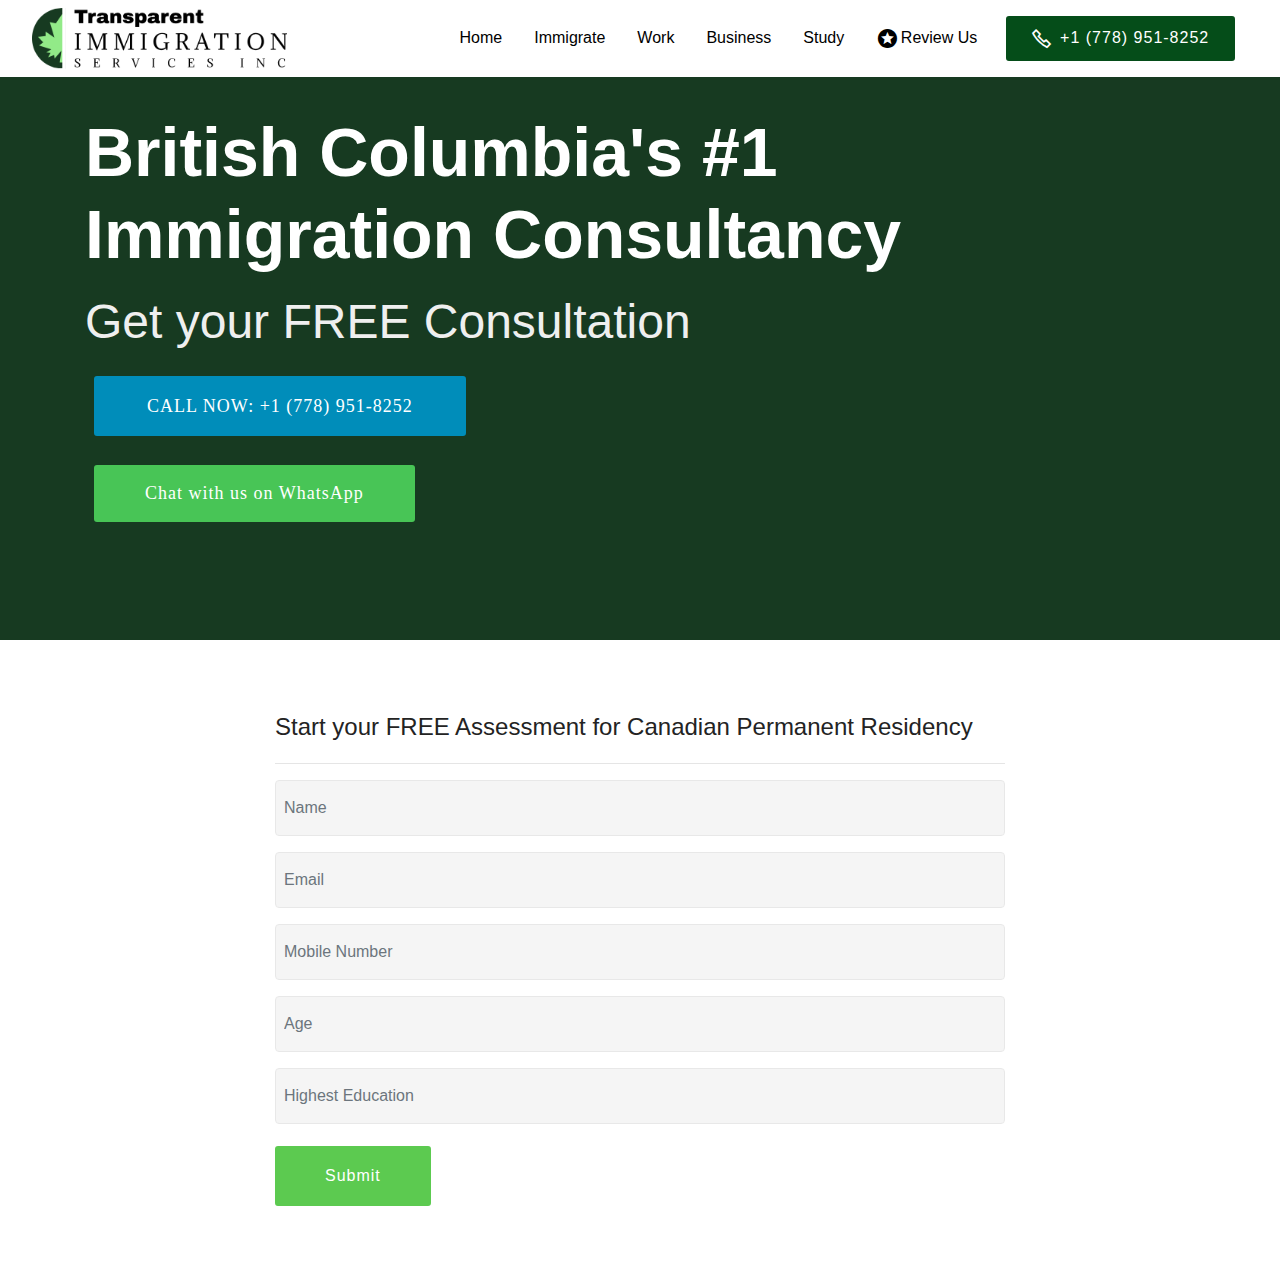
<file: contact.html>
<!DOCTYPE html>
<html  >
<head>
  
  <meta charset="UTF-8">
  <meta http-equiv="X-UA-Compatible" content="IE=edge">
  
  <meta name="viewport" content="width=device-width, initial-scale=1, minimum-scale=1">
  <link rel="shortcut icon" href="assets/images/rectangle-3-42x83.png" type="image/x-icon">
  <meta name="description" content="Contact Transparent Immigration Services Inc at +1 (778) 951-8252 and book your free consultation for Canada Permanent Residency. Make your Canadian Permanent Residency dream come true. Call us now!">
  
  
  <title>Contact Us | Transparent Immigration - Canada's #1 Immigration Consulting Firm</title>
  <link rel="stylesheet" href="assets/web/assets/mobirise-icons2/mobirise2.css">
  <link rel="stylesheet" href="assets/web/assets/mobirise-icons/mobirise-icons.css">
  <link rel="stylesheet" href="assets/bootstrap-material-design-font/css/material.css">
  <link rel="stylesheet" href="assets/bootstrap/css/bootstrap.min.css">
  <link rel="stylesheet" href="assets/bootstrap/css/bootstrap-grid.min.css">
  <link rel="stylesheet" href="assets/bootstrap/css/bootstrap-reboot.min.css">
  <link rel="stylesheet" href="assets/tether/tether.min.css">
  <link rel="stylesheet" href="assets/dropdown/css/style.css">
  <link rel="stylesheet" href="assets/formstyler/jquery.formstyler.css">
  <link rel="stylesheet" href="assets/formstyler/jquery.formstyler.theme.css">
  <link rel="stylesheet" href="assets/datepicker/jquery.datetimepicker.min.css">
  <link rel="stylesheet" href="assets/theme/css/style.css">
  <link rel="stylesheet" href="assets/recaptcha.css">
  <link rel="preload" href="https://fonts.googleapis.com/css?family=Raleway:100,200,300,400,500,600,700,800,900,100i,200i,300i,400i,500i,600i,700i,800i,900i&display=swap" as="style" onload="this.onload=null;this.rel='stylesheet'">
  <noscript><link rel="stylesheet" href="https://fonts.googleapis.com/css?family=Raleway:100,200,300,400,500,600,700,800,900,100i,200i,300i,400i,500i,600i,700i,800i,900i&display=swap"></noscript>
  <link rel="preload" href="https://fonts.googleapis.com/css?family=Open+Sans:300,300i,400,400i,600,600i,700,700i,800,800i&display=swap" as="style" onload="this.onload=null;this.rel='stylesheet'">
  <noscript><link rel="stylesheet" href="https://fonts.googleapis.com/css?family=Open+Sans:300,300i,400,400i,600,600i,700,700i,800,800i&display=swap"></noscript>
  <link rel="preload" as="style" href="assets/mobirise/css/mbr-additional.css"><link rel="stylesheet" href="assets/mobirise/css/mbr-additional.css" type="text/css">
  
  <script src="assets/web/assets/lazyload/lazyload.js"></script>

  
  

<meta name="theme-color" content="#054d19">
<link rel="manifest" href="manifest.json">
<script src="sw-connect.js"></script>
<meta name="apple-mobile-web-app-capable" content="yes">
<link rel="apple-touch-startup-image" media="(device-width: 320px) and (device-height: 568px) and (-webkit-device-pixel-ratio: 2) and (orientation: portrait)" href="assets/images/apple-launch-640x1136.png">
<link rel="apple-touch-startup-image" media="(device-width: 375px) and (device-height: 667px) and (-webkit-device-pixel-ratio: 2) and (orientation: portrait)" href="assets/images/apple-launch-750x1334.png">
<link rel="apple-touch-startup-image" media="(device-width: 414px) and (device-height: 736px) and (-webkit-device-pixel-ratio: 3) and (orientation: portrait)" href="assets/images/apple-launch-1242x2208.png">
<link rel="apple-touch-startup-image" media="(device-width: 375px) and (device-height: 812px) and (-webkit-device-pixel-ratio: 3) and (orientation: portrait)" href="assets/images/apple-launch-1125x2436.png">
<link rel="apple-touch-startup-image" media="(device-width: 768px) and (device-height: 1024px) and (-webkit-device-pixel-ratio: 2) and (orientation: portrait)" href="assets/images/apple-launch-1536x2048.png">
<link rel="apple-touch-startup-image" media="(device-width: 834px) and (device-height: 1112px) and (-webkit-device-pixel-ratio: 2) and (orientation: portrait)" href="assets/images/apple-launch-1668x2224.png">
<link rel="apple-touch-startup-image" media="(device-width: 1024px) and (device-height: 1366px) and (-webkit-device-pixel-ratio: 2) and (orientation: portrait)" href="assets/images/apple-launch-2048x2732.png">
<meta name="apple-mobile-web-app-status-bar-style" content="default">
<meta name="apple-mobile-web-app-title" content="Transparent Immigration Services">
<link rel="apple-touch-icon" href="apple-touch-icon.png"></head>
<body>
  
  <section class="extMenu8 menu cid-sIaePFq0kx" once="menu" id="extMenu8-2e">

    

    <nav class="navbar navbar-dropdown beta-menu align-items-center navbar-fixed-top navbar-toggleable-sm">
        
        <div class="menu-bottom order-0 order-lg-1">

            <div class="menu-logo">
                <div class="navbar-brand">
                    <span class="navbar-logo">
                        <a href="https://transparentimmigration.com">
                            <img src="assets/images/group-15-336x80.png" alt="Transparent Immigration Services Inc" style="height: 3.8rem;">
                        </a>
                    </span>
                    
                </div>
                <button class="navbar-toggler" type="button" data-toggle="collapse" data-target="#navbarSupportedContent, #topLine" aria-controls="navbarSupportedContent" aria-expanded="false" aria-label="Toggle navigation">
                    <div class="hamburger">
                        <span></span>
                        <span></span>
                        <span></span>
                        <span></span>
                    </div>
                </button>
            </div>
            <div class="collapse navbar-collapse" id="navbarSupportedContent">
                <ul class="navbar-nav nav-dropdown js-float-line" data-app-modern-menu="true"><li class="nav-item">
                        <a class="nav-link link mbr-black text-primary display-4" href="index.html">Home</a>
                    </li><li class="nav-item"><a class="nav-link link mbr-black text-primary display-4" href="immigrate-canada.html">
                            
                            Immigrate</a></li>
                    <li class="nav-item">
                        <a class="nav-link link mbr-black text-primary display-4" href="work-canada.html">Work</a>
                    </li><li class="nav-item"><a class="nav-link link mbr-black text-primary display-4" href="business-canada.html">Business</a></li><li class="nav-item"><a class="nav-link link mbr-black text-primary display-4" href="study-canada.html">Study</a></li><li class="nav-item"><a class="nav-link link mbr-black text-primary display-4" href="review.html#top"><span class="mdi-action-stars mbr-iconfont mbr-iconfont-btn"></span>Review Us</a></li></ul>
                <div class="navbar-buttons mbr-section-btn"><a class="btn btn-sm btn-danger display-4" href="tel:+17789518252"><span class="mobi-mbri mobi-mbri-phone mbr-iconfont mbr-iconfont-btn"></span>
                        
                        +1 (778)&nbsp;951-8252</a></div>
            </div>
        </div>
    </nav>
</section>

<section class="contacts1 cid-sIqGmLSDcg" id="contacts01-2g">
    
    
    <div class="container">
        <div class="row">
            <div class="col-12 col-lg-9">
                <h1 class="mbr-section-title mbr-fonts-style mb-3 display-1"><strong>British Columbia's #1 Immigration Consultancy</strong></h1>
                <h2 class="mbr-section-subtitle mbr-fonts-style mb-3 display-2">Get your FREE Consultation</h2>
                
                <div class="mbr-section-btn mt-3"><a class="btn btn-lg btn-success display-4" href="tel:+1 (778) 951-8252">CALL NOW: +1 (778) 951-8252</a></div>
                
                <div class="mbr-section-btn mt-3"><a class="btn btn-lg wa btn-white-outline display-4" href="https://api.whatsapp.com/send?phone=+17789518252&text=Hello!%0AI%20want%20to%20get%20my%20FREE%20consultation%20on%20Canada%20Express%20Entry%20PR.%20When%20can%20we%20meet%3F">Chat with us on WhatsApp</a></div>


                
                
            </div>
        </div>
    </div>
</section>

<section class="form cid-sIqJoa4B9b" id="formbuilder-2h">
    
    
    <div class="container">
        <div class="row">
            <div class="col-lg-8 mx-auto mbr-form" data-form-type="formoid">
<!--Formbuilder Form-->
<form action="https://mobirise.eu/" method="POST" class="mbr-form form-with-styler" data-form-title="Lead Form"><input type="hidden" name="email" data-form-email="true" value="DMP853SI+XvAfubiKjZnhZE1Fdb+D2c/BNYZ/yVLNSyIw4DTJJqvexPTjYkN39XwGI06z/A7SrVBp1g31qmF/fMaP1V267BNew27bNYjmPOzOjdXDf6SrZsDXR0Y6KZt.w/sDa4Ov/r/zx02Fp7dAcPs5yT5LZDRa0p0eXpc5r9B9dLZvje9zW+hBcqV7tWBFuW58WXVcSo7U+P1NjpEotiaZsgQcHXe0qm3lJLwYVJckE7okS8UVOFCh636bvNdx">
<div class="form-row">
<div hidden="hidden" data-form-alert="" class="alert alert-success col-12">Thanks for filling out the form! Someone from our team will get in touch with you shortly.</div>
<div hidden="hidden" data-form-alert-danger="" class="alert alert-danger col-12">Oops...! some problem!</div>
</div>
<div class="dragArea form-row">
<div class="col-lg-12 col-md-12 col-sm-12">
<h4 class="mbr-fonts-style display-5">Start your FREE Assessment for Canadian Permanent Residency</h4>
</div>
<div class="col-lg-12 col-md-12 col-sm-12">
<hr>
</div>
<div data-for="name" class="col-lg-12 col-md-12 col-sm-12 form-group">
<input type="text" name="name" placeholder="Name" data-form-field="name" class="form-control display-7" required="required" value="" id="name-formbuilder-2h">
</div>
<div data-for="email" class="col-lg-12 col-md-12 col-sm-12 form-group">
<input type="email" name="email" placeholder="Email" data-form-field="email" class="form-control display-7" value="" id="email-formbuilder-2h">
</div>
<div data-for="phone" class="col-lg-12 col-md-12 col-sm-12 form-group">
<input type="tel" name="phone" placeholder="Mobile Number" pattern="*" data-form-field="phone" class="form-control display-7" required="required" value="" id="phone-formbuilder-2h">
</div>
<div data-for="age" class="col-lg-12 col-md-12 col-sm-12 form-group">
<input type="text" name="age" placeholder="Age" data-form-field="age" class="form-control display-7" value="" id="age-formbuilder-2h">
</div>
<div class="col-lg-12 col-md-12 col-sm-12 form-group" data-for="education qualification">
<input type="text" name="education qualification" placeholder="Highest Education" data-form-field="education qualification" class="form-control display-7" value="" id="education qualification-formbuilder-2h">
</div>
<div class="col-auto"><button type="submit" class="btn btn-primary display-7">Submit</button></div>
</div>
</form><!--Formbuilder Form-->
</div>
        </div>
    </div>
</section>


<script src="assets/popper/popper.min.js"></script>
  <script src="assets/web/assets/jquery/jquery.min.js"></script>
  <script src="assets/bootstrap/js/bootstrap.min.js"></script>
  <script src="assets/tether/tether.min.js"></script>
  <script src="assets/smoothscroll/smooth-scroll.js"></script>
  <script src="assets/dropdown/js/nav-dropdown.js"></script>
  <script src="assets/dropdown/js/navbar-dropdown.js"></script>
  <script src="assets/touchswipe/jquery.touch-swipe.min.js"></script>
  <script src="assets/formstyler/jquery.formstyler.js"></script>
  <script src="assets/formstyler/jquery.formstyler.min.js"></script>
  <script src="assets/datepicker/jquery.datetimepicker.full.js"></script>
  <script src="assets/theme/js/script.js"></script>
  <script src="assets/formoid.min.js"></script>
  
  
  

</body>
</html>
</file>
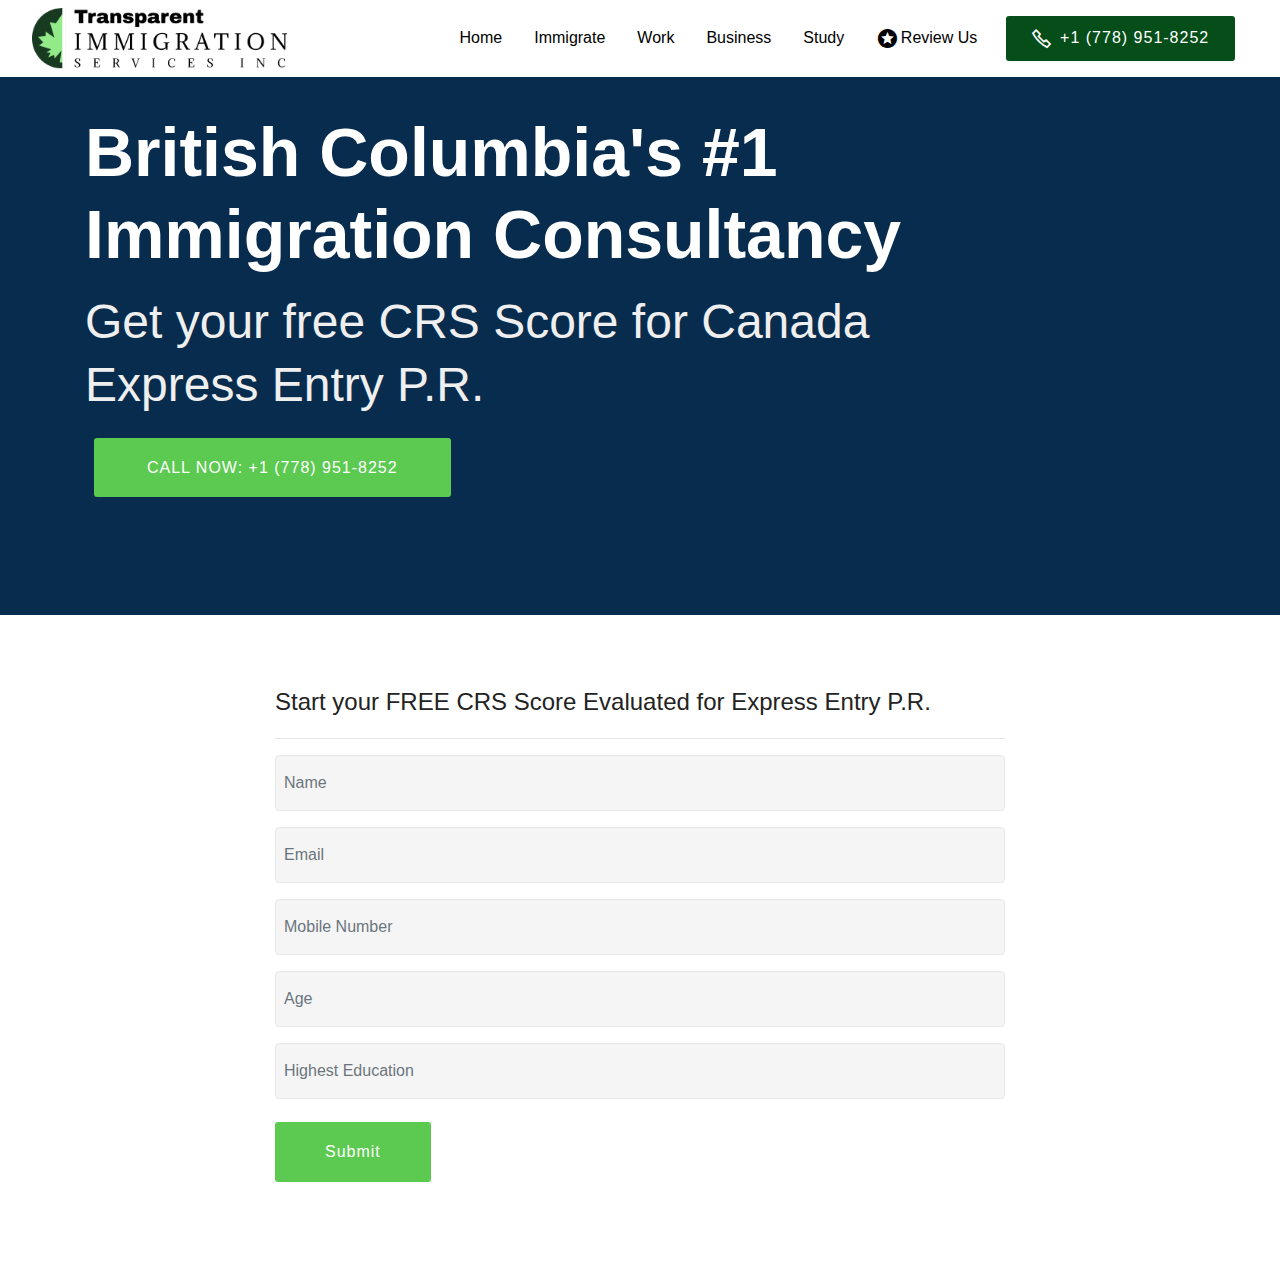
<file: crs.html>
<!DOCTYPE html>
<html  >
<head>
  
  <meta charset="UTF-8">
  <meta http-equiv="X-UA-Compatible" content="IE=edge">
  
  <meta name="viewport" content="width=device-width, initial-scale=1, minimum-scale=1">
  <link rel="shortcut icon" href="assets/images/rectangle-3-42x83.png" type="image/x-icon">
  <meta name="description" content="Contact Transparent Immigration Services Inc at +1 (778) 951-8252 and book your CRS Score Evaluation for Canada Permanent Residency. Make your Canadian Permanent Residency dream come true. Call us now!">
  
  
  <title>CRS Score | Get your free Canadian PR Evaluation</title>
  <link rel="stylesheet" href="assets/web/assets/mobirise-icons2/mobirise2.css">
  <link rel="stylesheet" href="assets/web/assets/mobirise-icons/mobirise-icons.css">
  <link rel="stylesheet" href="assets/bootstrap-material-design-font/css/material.css">
  <link rel="stylesheet" href="assets/bootstrap/css/bootstrap.min.css">
  <link rel="stylesheet" href="assets/bootstrap/css/bootstrap-grid.min.css">
  <link rel="stylesheet" href="assets/bootstrap/css/bootstrap-reboot.min.css">
  <link rel="stylesheet" href="assets/tether/tether.min.css">
  <link rel="stylesheet" href="assets/dropdown/css/style.css">
  <link rel="stylesheet" href="assets/formstyler/jquery.formstyler.css">
  <link rel="stylesheet" href="assets/formstyler/jquery.formstyler.theme.css">
  <link rel="stylesheet" href="assets/datepicker/jquery.datetimepicker.min.css">
  <link rel="stylesheet" href="assets/theme/css/style.css">
  <link rel="stylesheet" href="assets/recaptcha.css">
  <link rel="preload" href="https://fonts.googleapis.com/css?family=Raleway:100,200,300,400,500,600,700,800,900,100i,200i,300i,400i,500i,600i,700i,800i,900i&display=swap" as="style" onload="this.onload=null;this.rel='stylesheet'">
  <noscript><link rel="stylesheet" href="https://fonts.googleapis.com/css?family=Raleway:100,200,300,400,500,600,700,800,900,100i,200i,300i,400i,500i,600i,700i,800i,900i&display=swap"></noscript>
  <link rel="preload" href="https://fonts.googleapis.com/css?family=Open+Sans:300,300i,400,400i,600,600i,700,700i,800,800i&display=swap" as="style" onload="this.onload=null;this.rel='stylesheet'">
  <noscript><link rel="stylesheet" href="https://fonts.googleapis.com/css?family=Open+Sans:300,300i,400,400i,600,600i,700,700i,800,800i&display=swap"></noscript>
  <link rel="preload" as="style" href="assets/mobirise/css/mbr-additional.css"><link rel="stylesheet" href="assets/mobirise/css/mbr-additional.css" type="text/css">
  
  <script src="assets/web/assets/lazyload/lazyload.js"></script>

  
  

<meta name="theme-color" content="#054d19">
<link rel="manifest" href="manifest.json">
<script src="sw-connect.js"></script>
<meta name="apple-mobile-web-app-capable" content="yes">
<link rel="apple-touch-startup-image" media="(device-width: 320px) and (device-height: 568px) and (-webkit-device-pixel-ratio: 2) and (orientation: portrait)" href="assets/images/apple-launch-640x1136.png">
<link rel="apple-touch-startup-image" media="(device-width: 375px) and (device-height: 667px) and (-webkit-device-pixel-ratio: 2) and (orientation: portrait)" href="assets/images/apple-launch-750x1334.png">
<link rel="apple-touch-startup-image" media="(device-width: 414px) and (device-height: 736px) and (-webkit-device-pixel-ratio: 3) and (orientation: portrait)" href="assets/images/apple-launch-1242x2208.png">
<link rel="apple-touch-startup-image" media="(device-width: 375px) and (device-height: 812px) and (-webkit-device-pixel-ratio: 3) and (orientation: portrait)" href="assets/images/apple-launch-1125x2436.png">
<link rel="apple-touch-startup-image" media="(device-width: 768px) and (device-height: 1024px) and (-webkit-device-pixel-ratio: 2) and (orientation: portrait)" href="assets/images/apple-launch-1536x2048.png">
<link rel="apple-touch-startup-image" media="(device-width: 834px) and (device-height: 1112px) and (-webkit-device-pixel-ratio: 2) and (orientation: portrait)" href="assets/images/apple-launch-1668x2224.png">
<link rel="apple-touch-startup-image" media="(device-width: 1024px) and (device-height: 1366px) and (-webkit-device-pixel-ratio: 2) and (orientation: portrait)" href="assets/images/apple-launch-2048x2732.png">
<meta name="apple-mobile-web-app-status-bar-style" content="default">
<meta name="apple-mobile-web-app-title" content="Transparent Immigration Services">
<link rel="apple-touch-icon" href="apple-touch-icon.png"></head>
<body>
  
  <section class="extMenu8 menu cid-sIr3CX9ot8" once="menu" id="extMenu8-2j">

    

    <nav class="navbar navbar-dropdown beta-menu align-items-center navbar-fixed-top navbar-toggleable-sm">
        
        <div class="menu-bottom order-0 order-lg-1">

            <div class="menu-logo">
                <div class="navbar-brand">
                    <span class="navbar-logo">
                        <a href="https://transparentimmigration.com">
                            <img src="assets/images/group-15-336x80.png" alt="Transparent Immigration Services Inc" style="height: 3.8rem;">
                        </a>
                    </span>
                    
                </div>
                <button class="navbar-toggler" type="button" data-toggle="collapse" data-target="#navbarSupportedContent, #topLine" aria-controls="navbarSupportedContent" aria-expanded="false" aria-label="Toggle navigation">
                    <div class="hamburger">
                        <span></span>
                        <span></span>
                        <span></span>
                        <span></span>
                    </div>
                </button>
            </div>
            <div class="collapse navbar-collapse" id="navbarSupportedContent">
                <ul class="navbar-nav nav-dropdown js-float-line" data-app-modern-menu="true"><li class="nav-item">
                        <a class="nav-link link mbr-black text-primary display-4" href="index.html">Home</a>
                    </li><li class="nav-item"><a class="nav-link link mbr-black text-primary display-4" href="immigrate-canada.html">
                            
                            Immigrate</a></li>
                    <li class="nav-item">
                        <a class="nav-link link mbr-black text-primary display-4" href="work-canada.html">Work</a>
                    </li><li class="nav-item"><a class="nav-link link mbr-black text-primary display-4" href="business-canada.html">Business</a></li><li class="nav-item"><a class="nav-link link mbr-black text-primary display-4" href="study-canada.html">Study</a></li><li class="nav-item"><a class="nav-link link mbr-black text-primary display-4" href="review.html#top"><span class="mdi-action-stars mbr-iconfont mbr-iconfont-btn"></span>Review Us</a></li></ul>
                <div class="navbar-buttons mbr-section-btn"><a class="btn btn-sm btn-danger display-4" href="tel:+17789518252"><span class="mobi-mbri mobi-mbri-phone mbr-iconfont mbr-iconfont-btn"></span>
                        
                        +1 (778)&nbsp;951-8252</a></div>
            </div>
        </div>
    </nav>
</section>

<section class="contacts1 cid-sIr3CXKPWK" id="contacts01-2k">
    
    
    <div class="container">
        <div class="row">
            <div class="col-12 col-lg-9">
                <h1 class="mbr-section-title mbr-fonts-style mb-3 display-1"><strong>British Columbia's #1 Immigration Consultancy</strong></h1>
                <h2 class="mbr-section-subtitle mbr-fonts-style mb-3 display-2">Get your free CRS Score for Canada Express Entry P.R.</h2>
                
                <div class="mbr-section-btn mt-3"><a class="btn btn-lg btn-primary display-4" href="tel:+1 (778) 951-8252">CALL NOW: +1 (778) 951-8252</a></div>
            </div>
        </div>
    </div>
</section>

<section class="form cid-sIr3CY6U6R" id="formbuilder-2l">
    
    
    <div class="container">
        <div class="row">
            <div class="col-lg-8 mx-auto mbr-form" data-form-type="formoid">
<!--Formbuilder Form-->
<form action="https://mobirise.eu/" method="POST" class="mbr-form form-with-styler" data-form-title="Lead Form - CRS"><input type="hidden" name="email" data-form-email="true" value="CPp3YpGa/cBqvSHwtIQyYhlwA6GWuZ3MgUXYV1Z67hMMQMBbrRKXs6ti0k3A725j6PhpwCynW/fSMMENJ7GLMFiZiwMAQyeaQcCrfjvYxnorQ1iuRLZEVjfyU/DCKfFM.fIiHkA5tSDh4y8uS3J4TE3nEv7IgJ4PEuBdgyxr4C3gntqJSIuXQR1M1tVSqLA9jPLQr0L16abLgSMNUyfW0zHqtbBnrlpY3w1rZE8QUa6ITo0bQ5tJP9uYo2RdaTKU9">
<div class="form-row">
<div hidden="hidden" data-form-alert="" class="alert alert-success col-12">Thanks for filling out the form! Someone from our team will get in touch with you shortly.</div>
<div hidden="hidden" data-form-alert-danger="" class="alert alert-danger col-12">Oops...! some problem!</div>
</div>
<div class="dragArea form-row">
<div class="col-lg-12 col-md-12 col-sm-12">
<h4 class="mbr-fonts-style display-5">Start your FREE CRS Score Evaluated for Express Entry P.R.</h4>
</div>
<div class="col-lg-12 col-md-12 col-sm-12">
<hr>
</div>
<div data-for="name" class="col-lg-12 col-md-12 col-sm-12 form-group">
<input type="text" name="name" placeholder="Name" data-form-field="name" class="form-control display-7" required="required" value="" id="name-formbuilder-2l">
</div>
<div data-for="email" class="col-lg-12 col-md-12 col-sm-12 form-group">
<input type="email" name="email" placeholder="Email" data-form-field="email" class="form-control display-7" value="" id="email-formbuilder-2l">
</div>
<div data-for="phone" class="col-lg-12 col-md-12 col-sm-12 form-group">
<input type="tel" name="phone" placeholder="Mobile Number" pattern="*" data-form-field="phone" class="form-control display-7" required="required" value="" id="phone-formbuilder-2l">
</div>
<div data-for="age" class="col-lg-12 col-md-12 col-sm-12 form-group">
<input type="text" name="age" placeholder="Age" data-form-field="age" class="form-control display-7" value="" id="age-formbuilder-2l">
</div>
<div class="col-lg-12 col-md-12 col-sm-12 form-group" data-for="education qualification">
<input type="text" name="education qualification" placeholder="Highest Education" data-form-field="education qualification" class="form-control display-7" value="" id="education qualification-formbuilder-2l">
</div>
<div class="col-auto">
<button type="submit" class="btn btn-primary display-7">Submit</button>
</div>
</div>
</form><!--Formbuilder Form-->
</div>
        </div>
    </div>
</section>


<script src="assets/popper/popper.min.js"></script>
  <script src="assets/web/assets/jquery/jquery.min.js"></script>
  <script src="assets/bootstrap/js/bootstrap.min.js"></script>
  <script src="assets/tether/tether.min.js"></script>
  <script src="assets/smoothscroll/smooth-scroll.js"></script>
  <script src="assets/dropdown/js/nav-dropdown.js"></script>
  <script src="assets/dropdown/js/navbar-dropdown.js"></script>
  <script src="assets/touchswipe/jquery.touch-swipe.min.js"></script>
  <script src="assets/formstyler/jquery.formstyler.js"></script>
  <script src="assets/formstyler/jquery.formstyler.min.js"></script>
  <script src="assets/datepicker/jquery.datetimepicker.full.js"></script>
  <script src="assets/theme/js/script.js"></script>
  <script src="assets/formoid.min.js"></script>
  
  
  

</body>
</html>
</file>
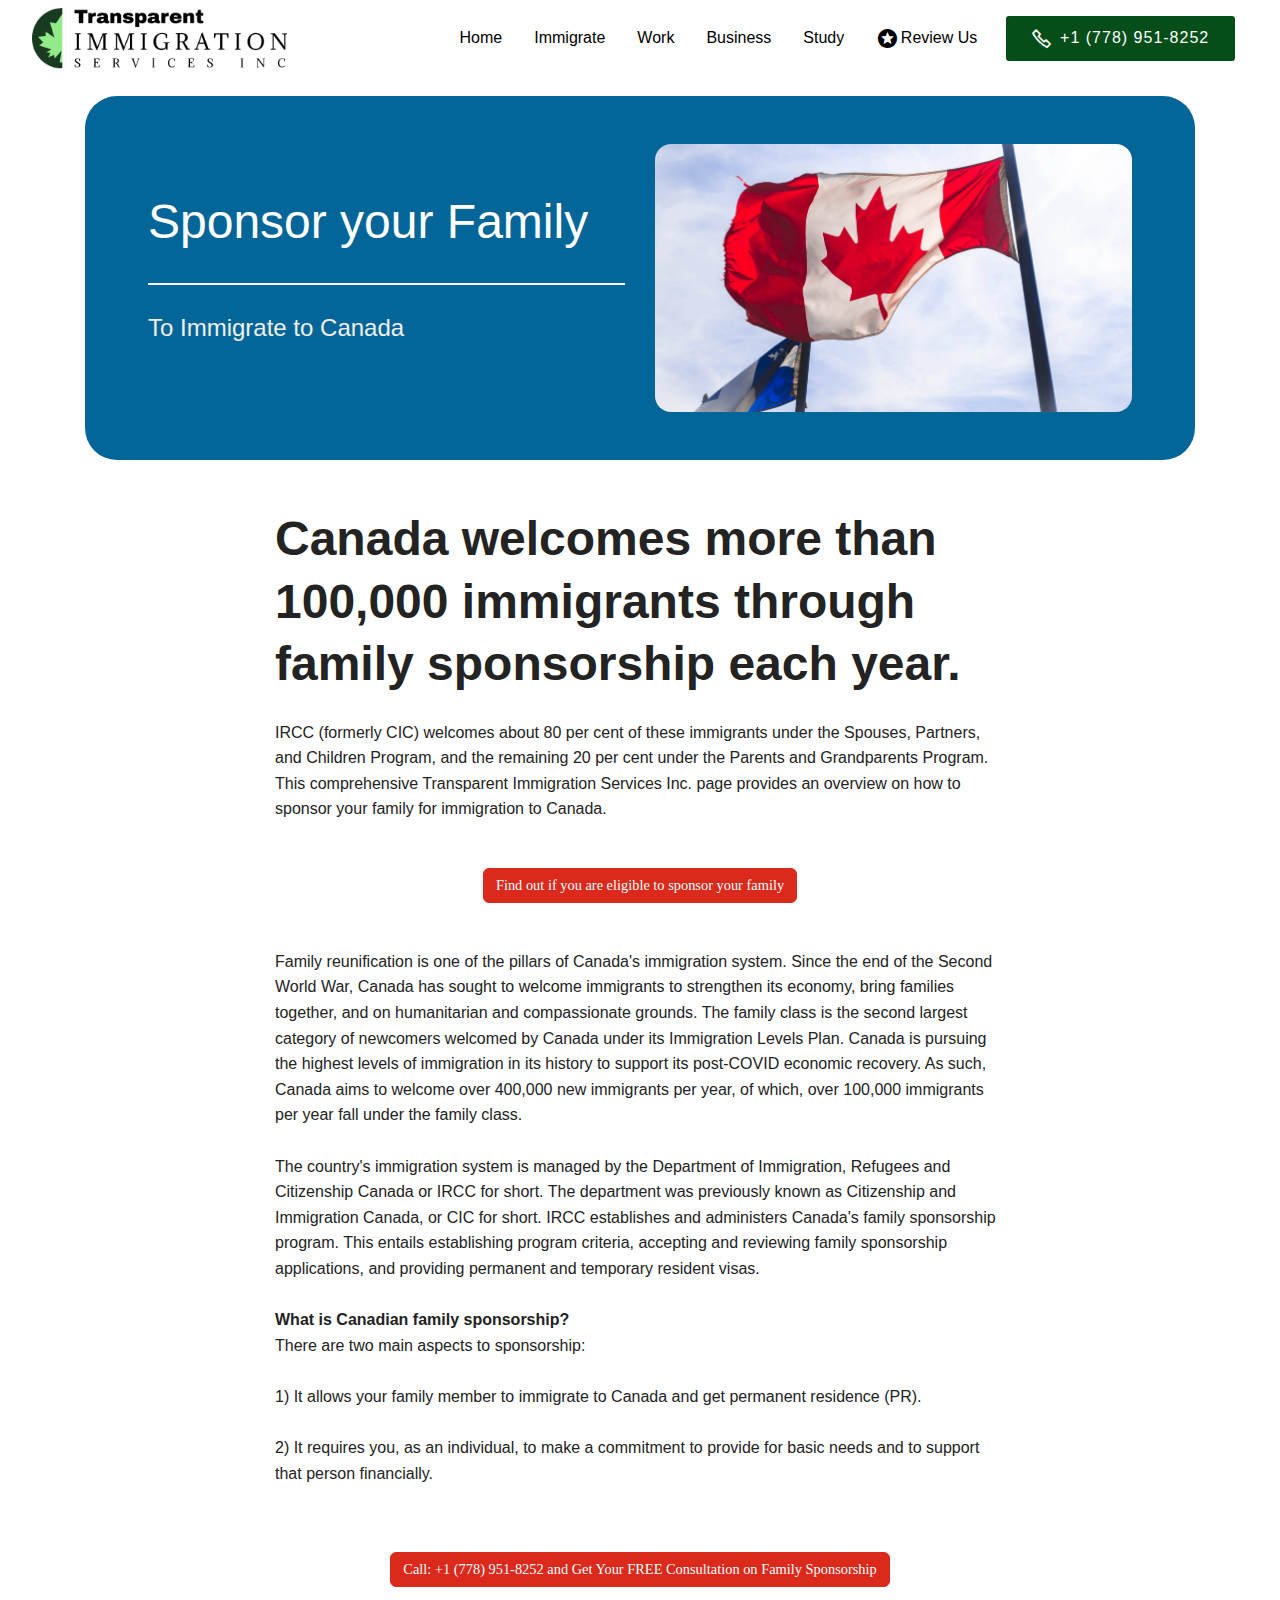
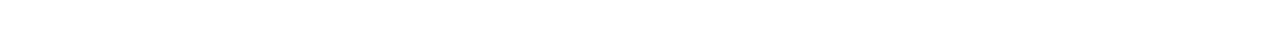
<file: family-canada.html>
<!DOCTYPE html>
<html  >
<head>
  
  <meta charset="UTF-8">
  <meta http-equiv="X-UA-Compatible" content="IE=edge">
  
  <meta name="viewport" content="width=device-width, initial-scale=1, minimum-scale=1">
  <link rel="shortcut icon" href="assets/images/rectangle-3-42x83.png" type="image/x-icon">
  <meta name="description" content="Want to know how you can sponsor your family for Canada PR? Contact Transparent Immigration Services Inc at +1 (778) 951-8252 for a FREE Consultation">
  
  
  <title>Sponsor Your Family Member for Canadian Permanent Residency</title>
  <link rel="stylesheet" href="assets/web/assets/mobirise-icons2/mobirise2.css">
  <link rel="stylesheet" href="assets/web/assets/mobirise-icons/mobirise-icons.css">
  <link rel="stylesheet" href="assets/bootstrap-material-design-font/css/material.css">
  <link rel="stylesheet" href="assets/bootstrap/css/bootstrap.min.css">
  <link rel="stylesheet" href="assets/bootstrap/css/bootstrap-grid.min.css">
  <link rel="stylesheet" href="assets/bootstrap/css/bootstrap-reboot.min.css">
  <link rel="stylesheet" href="assets/tether/tether.min.css">
  <link rel="stylesheet" href="assets/dropdown/css/style.css">
  <link rel="stylesheet" href="assets/theme/css/style.css">
  <link rel="preload" href="https://fonts.googleapis.com/css?family=Raleway:100,200,300,400,500,600,700,800,900,100i,200i,300i,400i,500i,600i,700i,800i,900i&display=swap" as="style" onload="this.onload=null;this.rel='stylesheet'">
  <noscript><link rel="stylesheet" href="https://fonts.googleapis.com/css?family=Raleway:100,200,300,400,500,600,700,800,900,100i,200i,300i,400i,500i,600i,700i,800i,900i&display=swap"></noscript>
  <link rel="preload" href="https://fonts.googleapis.com/css?family=Open+Sans:300,300i,400,400i,600,600i,700,700i,800,800i&display=swap" as="style" onload="this.onload=null;this.rel='stylesheet'">
  <noscript><link rel="stylesheet" href="https://fonts.googleapis.com/css?family=Open+Sans:300,300i,400,400i,600,600i,700,700i,800,800i&display=swap"></noscript>
  <link rel="preload" as="style" href="assets/mobirise/css/mbr-additional.css"><link rel="stylesheet" href="assets/mobirise/css/mbr-additional.css" type="text/css">
  
  <script src="assets/web/assets/lazyload/lazyload.js"></script>

  
  

<meta name="theme-color" content="#054d19">
<link rel="manifest" href="manifest.json">
<script src="sw-connect.js"></script>
<meta name="apple-mobile-web-app-capable" content="yes">
<link rel="apple-touch-startup-image" media="(device-width: 320px) and (device-height: 568px) and (-webkit-device-pixel-ratio: 2) and (orientation: portrait)" href="assets/images/apple-launch-640x1136.png">
<link rel="apple-touch-startup-image" media="(device-width: 375px) and (device-height: 667px) and (-webkit-device-pixel-ratio: 2) and (orientation: portrait)" href="assets/images/apple-launch-750x1334.png">
<link rel="apple-touch-startup-image" media="(device-width: 414px) and (device-height: 736px) and (-webkit-device-pixel-ratio: 3) and (orientation: portrait)" href="assets/images/apple-launch-1242x2208.png">
<link rel="apple-touch-startup-image" media="(device-width: 375px) and (device-height: 812px) and (-webkit-device-pixel-ratio: 3) and (orientation: portrait)" href="assets/images/apple-launch-1125x2436.png">
<link rel="apple-touch-startup-image" media="(device-width: 768px) and (device-height: 1024px) and (-webkit-device-pixel-ratio: 2) and (orientation: portrait)" href="assets/images/apple-launch-1536x2048.png">
<link rel="apple-touch-startup-image" media="(device-width: 834px) and (device-height: 1112px) and (-webkit-device-pixel-ratio: 2) and (orientation: portrait)" href="assets/images/apple-launch-1668x2224.png">
<link rel="apple-touch-startup-image" media="(device-width: 1024px) and (device-height: 1366px) and (-webkit-device-pixel-ratio: 2) and (orientation: portrait)" href="assets/images/apple-launch-2048x2732.png">
<meta name="apple-mobile-web-app-status-bar-style" content="default">
<meta name="apple-mobile-web-app-title" content="Transparent Immigration Services">
<link rel="apple-touch-icon" href="apple-touch-icon.png"></head>
<body>
  
  <section class="extMenu8 menu cid-sIq76c6kJv" once="menu" id="extMenu8-1f">

    

    <nav class="navbar navbar-dropdown beta-menu align-items-center navbar-fixed-top navbar-toggleable-sm">
        
        <div class="menu-bottom order-0 order-lg-1">

            <div class="menu-logo">
                <div class="navbar-brand">
                    <span class="navbar-logo">
                        <a href="https://transparentimmigration.com">
                            <img src="assets/images/group-15-336x80.png" alt="Transparent Immigration Services Inc" style="height: 3.8rem;">
                        </a>
                    </span>
                    
                </div>
                <button class="navbar-toggler" type="button" data-toggle="collapse" data-target="#navbarSupportedContent, #topLine" aria-controls="navbarSupportedContent" aria-expanded="false" aria-label="Toggle navigation">
                    <div class="hamburger">
                        <span></span>
                        <span></span>
                        <span></span>
                        <span></span>
                    </div>
                </button>
            </div>
            <div class="collapse navbar-collapse" id="navbarSupportedContent">
                <ul class="navbar-nav nav-dropdown js-float-line" data-app-modern-menu="true"><li class="nav-item">
                        <a class="nav-link link mbr-black text-primary display-4" href="index.html">Home</a>
                    </li><li class="nav-item"><a class="nav-link link mbr-black text-primary display-4" href="immigrate-canada.html">
                            
                            Immigrate</a></li>
                    <li class="nav-item">
                        <a class="nav-link link mbr-black text-primary display-4" href="work-canada.html">Work</a>
                    </li><li class="nav-item"><a class="nav-link link mbr-black text-primary display-4" href="business-canada.html">Business</a></li><li class="nav-item"><a class="nav-link link mbr-black text-primary display-4" href="study-canada.html">Study</a></li><li class="nav-item"><a class="nav-link link mbr-black text-primary display-4" href="review.html#top"><span class="mdi-action-stars mbr-iconfont mbr-iconfont-btn"></span>Review Us</a></li></ul>
                <div class="navbar-buttons mbr-section-btn"><a class="btn btn-sm btn-danger display-4" href="tel:+17789518252"><span class="mobi-mbri mobi-mbri-phone mbr-iconfont mbr-iconfont-btn"></span>
                        
                        +1 (778)&nbsp;951-8252</a></div>
            </div>
        </div>
    </nav>
</section>

<section data-bs-version="5" class="header2 cid-sIq76cCIfF" id="header02-1g">

    

    

    <div class="container">
        <div class="row row-bg justify-content-center">
            <div class="col-12 md-pb col-md-12 col-lg-6">
                <div class="text-wrapper align-left">
                    <h1 class="mbr-section-title align-left mbr-fonts-style mb-4 display-2">Sponsor your Family</h1>
                    <p class="mbr-text align-left mbr-fonts-style display-5">
                        To Immigrate to Canada</p>
                    
                </div>
            </div>
            <div class="col-12 col-md-12 col-lg-6 image-wrapper">
                <img class="w-100" src="assets/images/mbr-1919x1080.jpg" alt="">
            </div>
        </div>
    </div>
</section>

<section class="content2 cid-sIq76cTFO0" id="content02-1h">
    
    <div class="container">
        <div class="row justify-content-center">
            <div class="col-md-12 align-left col-lg-8">
                
                <h4 class="mbr-section-subtitle mbr-fonts-style mb-4 display-2"><strong>Canada welcomes more than 100,000 immigrants through family sponsorship each year.&nbsp;</strong></h4>
                <p class="mbr-text mbr-fonts-style display-4">
                    IRCC (formerly CIC) welcomes about 80 per cent of these immigrants under the Spouses, Partners, and Children Program, and the remaining 20 per cent under the Parents and Grandparents Program. This comprehensive Transparent Immigration Services Inc. page provides an overview on how to sponsor your family for immigration to Canada.<br></p>
            </div>
        </div>
    </div>
</section>

<div id="custom-html-1i"><!-- Type valid HTML here -->

<div>
    <p class="btn_link mbr-fonts-style"><a href="tel:+919888888205" class="text-primary">Find out if you are eligible to sponsor your family</a><br></p>
</div></div>

<section class="content2 directm4_content2 cid-sIq76daqJo" id="content2-1j">

	

	<div class="container">
		<div class="row justify-content-center">
			<div class="col-12 col-md-8">
				
				
				<p class="mbr-text mbr-fonts-style display-4">Family reunification is one of the pillars of Canada's immigration system. Since the end of the Second World War, Canada has sought to welcome immigrants to strengthen its economy, bring families together, and on humanitarian and compassionate grounds. The family class is the second largest category of newcomers welcomed by Canada under its Immigration Levels Plan. Canada is pursuing the highest levels of immigration in its history to support its post-COVID economic recovery. As such, Canada aims to welcome over 400,000 new immigrants per year, of which, over 100,000 immigrants per year fall under the family class.<br><br>The country's immigration system is managed by the Department of Immigration, Refugees and Citizenship Canada or IRCC for short. The department was previously known as Citizenship and Immigration Canada, or CIC for short. IRCC establishes and administers Canada's family sponsorship program. This entails establishing program criteria, accepting and reviewing family sponsorship applications, and providing permanent and temporary resident visas.<br><br><strong>What is Canadian family sponsorship?</strong><br>There are two main aspects to sponsorship:<br><br>1) It allows your family member to immigrate to Canada and get permanent residence (PR).<br><br>2) It requires you, as an individual, to make a commitment to provide for basic needs and to support that person financially.</p>
			</div>
		</div>
	</div>
</section>

<div id="custom-html-1k"><!-- Type valid HTML here -->

<div>
    <p class="btn_link mbr-fonts-style"><a href="tel:+17789518252" class="text-primary">Call: +1 (778) 951-8252 and Get Your FREE Consultation on Family Sponsorship</a><br></p>
</div></div>


<script src="assets/popper/popper.min.js"></script>
  <script src="assets/web/assets/jquery/jquery.min.js"></script>
  <script src="assets/bootstrap/js/bootstrap.min.js"></script>
  <script src="assets/tether/tether.min.js"></script>
  <script src="assets/smoothscroll/smooth-scroll.js"></script>
  <script src="assets/dropdown/js/nav-dropdown.js"></script>
  <script src="assets/dropdown/js/navbar-dropdown.js"></script>
  <script src="assets/touchswipe/jquery.touch-swipe.min.js"></script>
  <script src="assets/theme/js/script.js"></script>
  
  
  

</body>
</html>
</file>
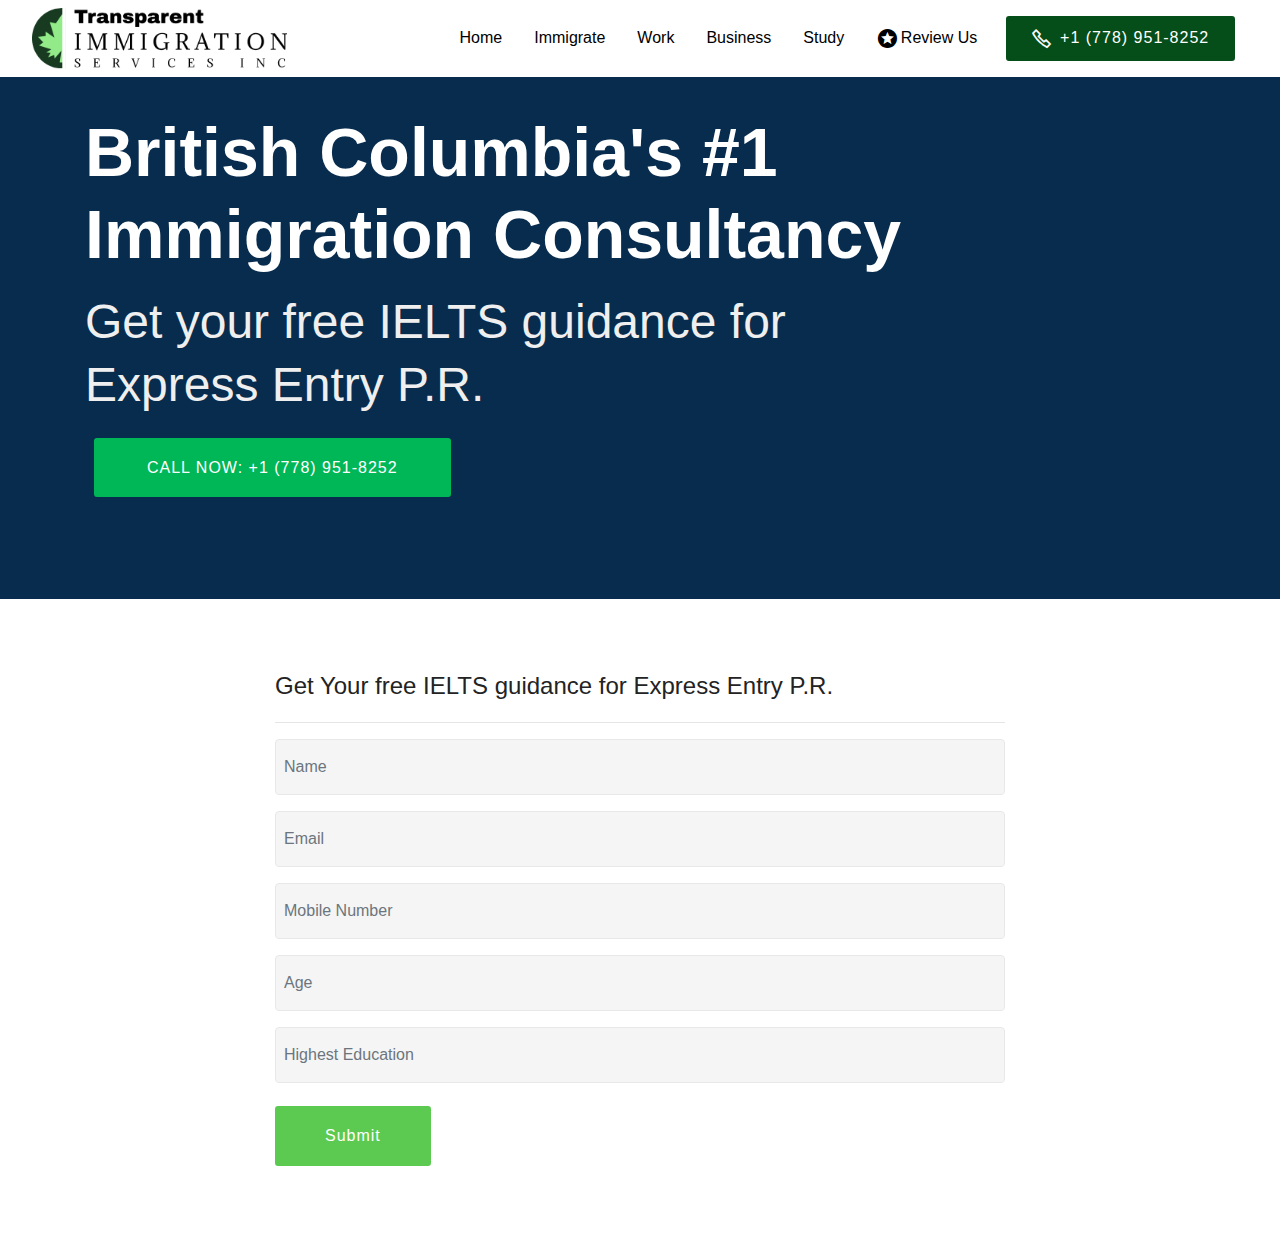
<file: ielts.html>
<!DOCTYPE html>
<html  >
<head>
  
  <meta charset="UTF-8">
  <meta http-equiv="X-UA-Compatible" content="IE=edge">
  
  <meta name="viewport" content="width=device-width, initial-scale=1, minimum-scale=1">
  <link rel="shortcut icon" href="assets/images/rectangle-3-42x83.png" type="image/x-icon">
  <meta name="description" content="Contact Transparent Immigration Services Inc at +1 (778) 951-8252 and book your free IELTS consultation for Canada Permanent Residency. Make your Canadian Permanent Residency dream come true. Call us now!">
  
  
  <title>Boost Your Canada Immigration Plan with IELTS - Call Now</title>
  <link rel="stylesheet" href="assets/web/assets/mobirise-icons2/mobirise2.css">
  <link rel="stylesheet" href="assets/web/assets/mobirise-icons/mobirise-icons.css">
  <link rel="stylesheet" href="assets/bootstrap-material-design-font/css/material.css">
  <link rel="stylesheet" href="assets/bootstrap/css/bootstrap.min.css">
  <link rel="stylesheet" href="assets/bootstrap/css/bootstrap-grid.min.css">
  <link rel="stylesheet" href="assets/bootstrap/css/bootstrap-reboot.min.css">
  <link rel="stylesheet" href="assets/tether/tether.min.css">
  <link rel="stylesheet" href="assets/dropdown/css/style.css">
  <link rel="stylesheet" href="assets/formstyler/jquery.formstyler.css">
  <link rel="stylesheet" href="assets/formstyler/jquery.formstyler.theme.css">
  <link rel="stylesheet" href="assets/datepicker/jquery.datetimepicker.min.css">
  <link rel="stylesheet" href="assets/theme/css/style.css">
  <link rel="stylesheet" href="assets/recaptcha.css">
  <link rel="preload" href="https://fonts.googleapis.com/css?family=Raleway:100,200,300,400,500,600,700,800,900,100i,200i,300i,400i,500i,600i,700i,800i,900i&display=swap" as="style" onload="this.onload=null;this.rel='stylesheet'">
  <noscript><link rel="stylesheet" href="https://fonts.googleapis.com/css?family=Raleway:100,200,300,400,500,600,700,800,900,100i,200i,300i,400i,500i,600i,700i,800i,900i&display=swap"></noscript>
  <link rel="preload" href="https://fonts.googleapis.com/css?family=Open+Sans:300,300i,400,400i,600,600i,700,700i,800,800i&display=swap" as="style" onload="this.onload=null;this.rel='stylesheet'">
  <noscript><link rel="stylesheet" href="https://fonts.googleapis.com/css?family=Open+Sans:300,300i,400,400i,600,600i,700,700i,800,800i&display=swap"></noscript>
  <link rel="preload" as="style" href="assets/mobirise/css/mbr-additional.css"><link rel="stylesheet" href="assets/mobirise/css/mbr-additional.css" type="text/css">
  
  <script src="assets/web/assets/lazyload/lazyload.js"></script>

  
  

<meta name="theme-color" content="#054d19">
<link rel="manifest" href="manifest.json">
<script src="sw-connect.js"></script>
<meta name="apple-mobile-web-app-capable" content="yes">
<link rel="apple-touch-startup-image" media="(device-width: 320px) and (device-height: 568px) and (-webkit-device-pixel-ratio: 2) and (orientation: portrait)" href="assets/images/apple-launch-640x1136.png">
<link rel="apple-touch-startup-image" media="(device-width: 375px) and (device-height: 667px) and (-webkit-device-pixel-ratio: 2) and (orientation: portrait)" href="assets/images/apple-launch-750x1334.png">
<link rel="apple-touch-startup-image" media="(device-width: 414px) and (device-height: 736px) and (-webkit-device-pixel-ratio: 3) and (orientation: portrait)" href="assets/images/apple-launch-1242x2208.png">
<link rel="apple-touch-startup-image" media="(device-width: 375px) and (device-height: 812px) and (-webkit-device-pixel-ratio: 3) and (orientation: portrait)" href="assets/images/apple-launch-1125x2436.png">
<link rel="apple-touch-startup-image" media="(device-width: 768px) and (device-height: 1024px) and (-webkit-device-pixel-ratio: 2) and (orientation: portrait)" href="assets/images/apple-launch-1536x2048.png">
<link rel="apple-touch-startup-image" media="(device-width: 834px) and (device-height: 1112px) and (-webkit-device-pixel-ratio: 2) and (orientation: portrait)" href="assets/images/apple-launch-1668x2224.png">
<link rel="apple-touch-startup-image" media="(device-width: 1024px) and (device-height: 1366px) and (-webkit-device-pixel-ratio: 2) and (orientation: portrait)" href="assets/images/apple-launch-2048x2732.png">
<meta name="apple-mobile-web-app-status-bar-style" content="default">
<meta name="apple-mobile-web-app-title" content="Transparent Immigration Services">
<link rel="apple-touch-icon" href="apple-touch-icon.png"></head>
<body>
  
  <section class="extMenu8 menu cid-sIr8PEd4Ka" once="menu" id="extMenu8-2r">

    

    <nav class="navbar navbar-dropdown beta-menu align-items-center navbar-fixed-top navbar-toggleable-sm">
        
        <div class="menu-bottom order-0 order-lg-1">

            <div class="menu-logo">
                <div class="navbar-brand">
                    <span class="navbar-logo">
                        <a href="https://transparentimmigration.com">
                            <img src="assets/images/group-15-336x80.png" alt="Transparent Immigration Services Inc" style="height: 3.8rem;">
                        </a>
                    </span>
                    
                </div>
                <button class="navbar-toggler" type="button" data-toggle="collapse" data-target="#navbarSupportedContent, #topLine" aria-controls="navbarSupportedContent" aria-expanded="false" aria-label="Toggle navigation">
                    <div class="hamburger">
                        <span></span>
                        <span></span>
                        <span></span>
                        <span></span>
                    </div>
                </button>
            </div>
            <div class="collapse navbar-collapse" id="navbarSupportedContent">
                <ul class="navbar-nav nav-dropdown js-float-line" data-app-modern-menu="true"><li class="nav-item">
                        <a class="nav-link link mbr-black text-primary display-4" href="index.html">Home</a>
                    </li><li class="nav-item"><a class="nav-link link mbr-black text-primary display-4" href="immigrate-canada.html">
                            
                            Immigrate</a></li>
                    <li class="nav-item">
                        <a class="nav-link link mbr-black text-primary display-4" href="work-canada.html">Work</a>
                    </li><li class="nav-item"><a class="nav-link link mbr-black text-primary display-4" href="business-canada.html">Business</a></li><li class="nav-item"><a class="nav-link link mbr-black text-primary display-4" href="study-canada.html">Study</a></li><li class="nav-item"><a class="nav-link link mbr-black text-primary display-4" href="review.html#top"><span class="mdi-action-stars mbr-iconfont mbr-iconfont-btn"></span>Review Us</a></li></ul>
                <div class="navbar-buttons mbr-section-btn"><a class="btn btn-sm btn-danger display-4" href="tel:+17789518252"><span class="mobi-mbri mobi-mbri-phone mbr-iconfont mbr-iconfont-btn"></span>
                        
                        +1 (778)&nbsp;951-8252</a></div>
            </div>
        </div>
    </nav>
</section>

<section class="contacts1 cid-sIr8PEKENq" id="contacts01-2s">
    
    
    <div class="container">
        <div class="row">
            <div class="col-12 col-lg-9">
                <h1 class="mbr-section-title mbr-fonts-style mb-3 display-1"><strong>British Columbia's #1 Immigration Consultancy</strong></h1>
                <h2 class="mbr-section-subtitle mbr-fonts-style mb-3 display-2">Get your free IELTS guidance for Express Entry P.R.</h2>
                
                <div class="mbr-section-btn mt-3"><a class="btn btn-lg btn-warning display-4" href="tel:+1 (778) 951-8252">CALL NOW:&nbsp;+1 (778) 951-8252</a></div>
            </div>
        </div>
    </div>
</section>

<section class="form cid-sIr8PF4Y06" id="formbuilder-2t">
    
    
    <div class="container">
        <div class="row">
            <div class="col-lg-8 mx-auto mbr-form" data-form-type="formoid">
<!--Formbuilder Form-->
<form action="https://mobirise.eu/" method="POST" class="mbr-form form-with-styler" data-form-title="Lead Form - CRS"><input type="hidden" name="email" data-form-email="true" value="P8hM2RBogGLXZiaAWhmuKwM/i1XAHs8Jx9/HRHFRx8xMthSDxmoZTp+mbp7kqWDObUSYzwb5iE2dLbFpUl9En71/OmJ/tEOVb39ctTy853MlWt1c+mQj70Ra9u2sFsmp.JMrd4BIupwx6m0PFzeEcwEdmKGNWdLGBxxZZv94mf/I4TyCwn5PGrkh086kr94rJc+XQ7/cMSRCaPyWjFQ+CSR4h7CBKNFkVdguK061s7aQc8PE4HgBE7Pw4K+yoWm6S">
<div class="form-row">
<div hidden="hidden" data-form-alert="" class="alert alert-success col-12">Thanks for filling out the form! Someone from our team will get in touch with you shortly.</div>
<div hidden="hidden" data-form-alert-danger="" class="alert alert-danger col-12">Oops...! some problem!</div>
</div>
<div class="dragArea form-row">
<div class="col-lg-12 col-md-12 col-sm-12">
<h4 class="mbr-fonts-style display-5">Get Your free IELTS guidance for Express Entry P.R.</h4>
</div>
<div class="col-lg-12 col-md-12 col-sm-12">
<hr>
</div>
<div data-for="name" class="col-lg-12 col-md-12 col-sm-12 form-group">
<input type="text" name="name" placeholder="Name" data-form-field="name" class="form-control display-7" required="required" value="" id="name-formbuilder-2t">
</div>
<div data-for="email" class="col-lg-12 col-md-12 col-sm-12 form-group">
<input type="email" name="email" placeholder="Email" data-form-field="email" class="form-control display-7" value="" id="email-formbuilder-2t">
</div>
<div data-for="phone" class="col-lg-12 col-md-12 col-sm-12 form-group">
<input type="tel" name="phone" placeholder="Mobile Number" pattern="*" data-form-field="phone" class="form-control display-7" required="required" value="" id="phone-formbuilder-2t">
</div>
<div data-for="age" class="col-lg-12 col-md-12 col-sm-12 form-group">
<input type="text" name="age" placeholder="Age" data-form-field="age" class="form-control display-7" value="" id="age-formbuilder-2t">
</div>
<div class="col-lg-12 col-md-12 col-sm-12 form-group" data-for="education qualification">
<input type="text" name="education qualification" placeholder="Highest Education" data-form-field="education qualification" class="form-control display-7" value="" id="education qualification-formbuilder-2t">
</div>
<div class="col-auto">
<button type="submit" class="btn btn-primary display-7">Submit</button>
</div>
</div>
</form><!--Formbuilder Form-->
</div>
        </div>
    </div>
</section>


<script src="assets/popper/popper.min.js"></script>
  <script src="assets/web/assets/jquery/jquery.min.js"></script>
  <script src="assets/bootstrap/js/bootstrap.min.js"></script>
  <script src="assets/tether/tether.min.js"></script>
  <script src="assets/smoothscroll/smooth-scroll.js"></script>
  <script src="assets/dropdown/js/nav-dropdown.js"></script>
  <script src="assets/dropdown/js/navbar-dropdown.js"></script>
  <script src="assets/touchswipe/jquery.touch-swipe.min.js"></script>
  <script src="assets/formstyler/jquery.formstyler.js"></script>
  <script src="assets/formstyler/jquery.formstyler.min.js"></script>
  <script src="assets/datepicker/jquery.datetimepicker.full.js"></script>
  <script src="assets/theme/js/script.js"></script>
  <script src="assets/formoid.min.js"></script>
  
  
  

</body>
</html>
</file>
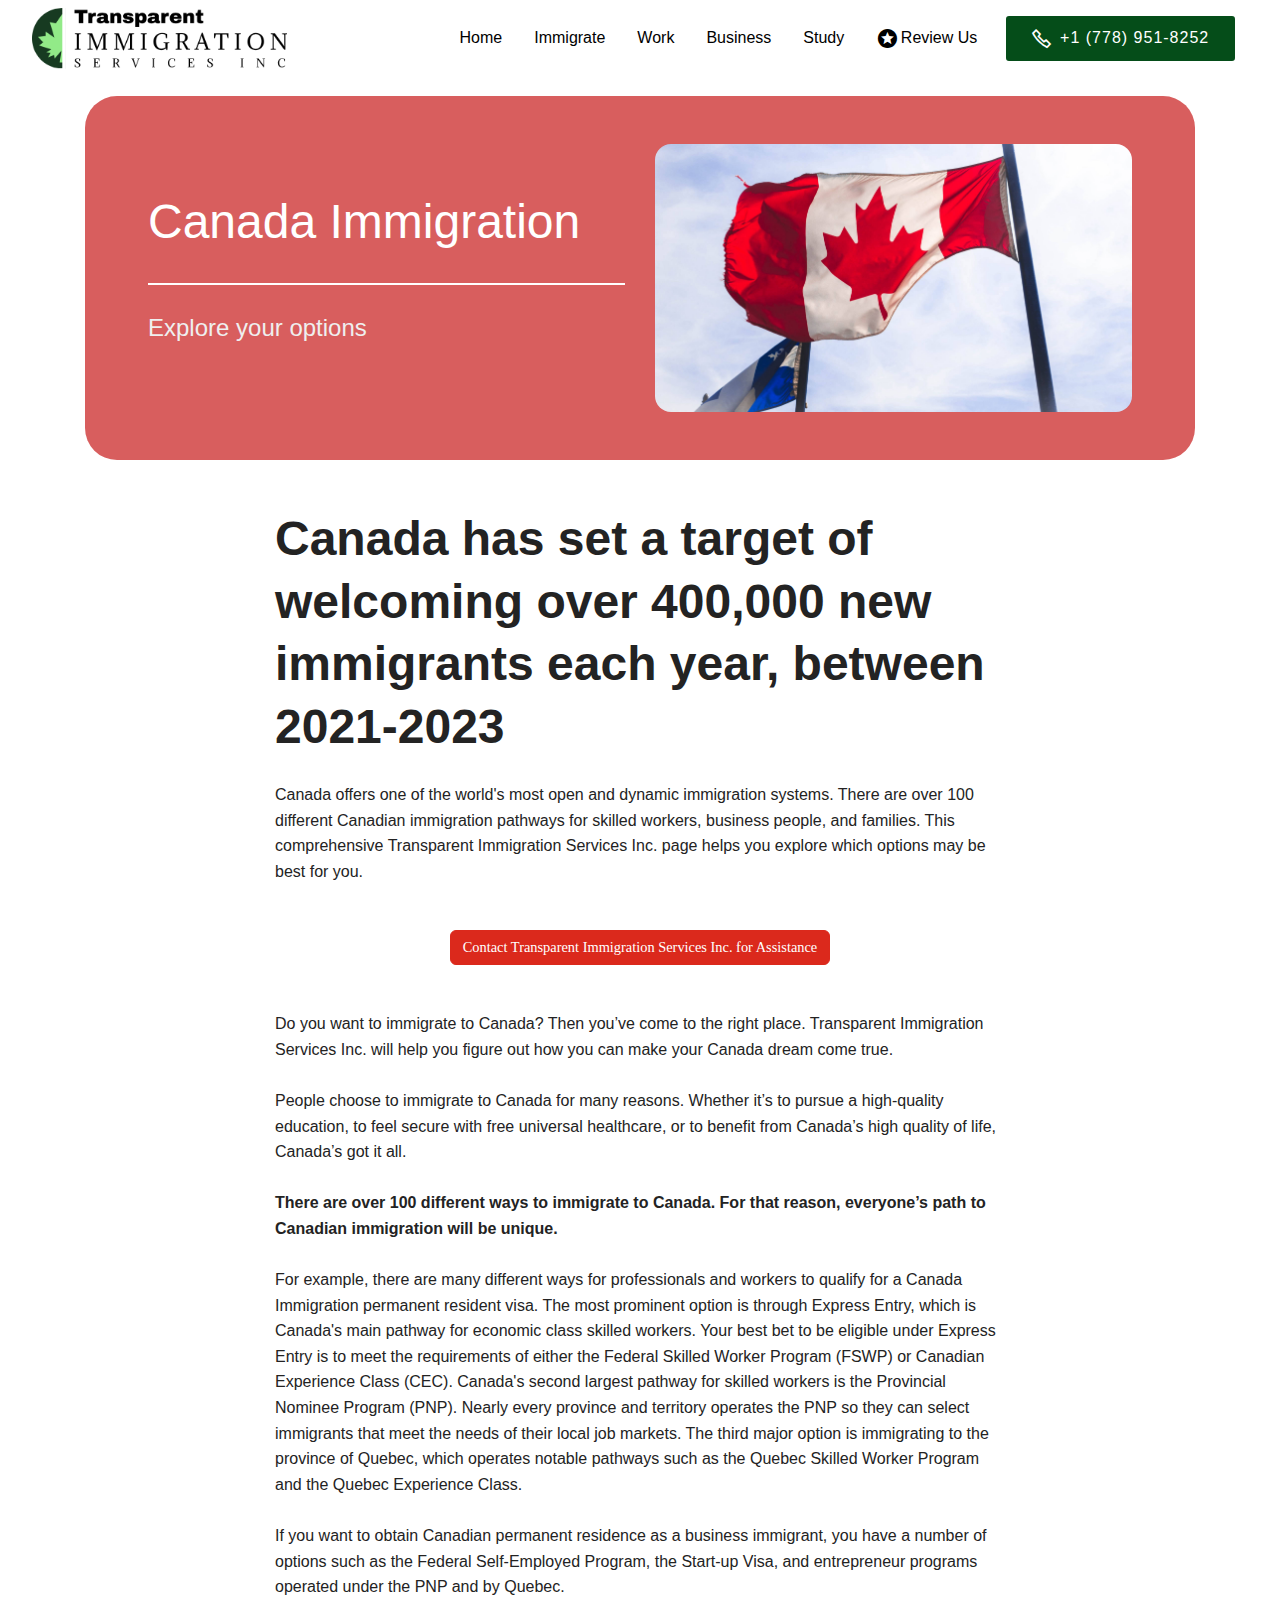
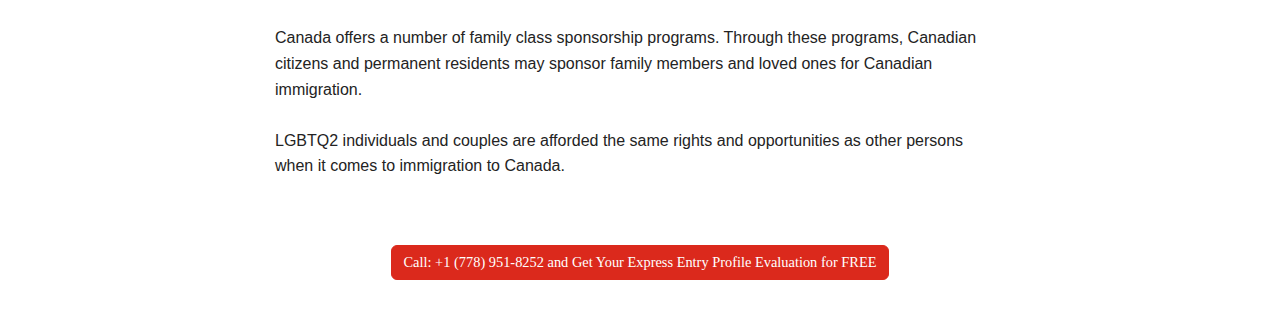
<file: immigrate-canada.html>
<!DOCTYPE html>
<html  >
<head>
  
  <meta charset="UTF-8">
  <meta http-equiv="X-UA-Compatible" content="IE=edge">
  
  <meta name="viewport" content="width=device-width, initial-scale=1, minimum-scale=1">
  <link rel="shortcut icon" href="assets/images/rectangle-3-42x83.png" type="image/x-icon">
  <meta name="description" content="Contact Transparent Immigration Services Inc at +1 (778) 951-8252 and get your FREE evaluation done for Express Entry PR in Canada. Make your Canadian Permanent Residency dream come true. Call us now!">
  
  
  <title>Express Entry Immigration to Canada - Call Us Now</title>
  <link rel="stylesheet" href="assets/web/assets/mobirise-icons2/mobirise2.css">
  <link rel="stylesheet" href="assets/web/assets/mobirise-icons/mobirise-icons.css">
  <link rel="stylesheet" href="assets/bootstrap-material-design-font/css/material.css">
  <link rel="stylesheet" href="assets/bootstrap/css/bootstrap.min.css">
  <link rel="stylesheet" href="assets/bootstrap/css/bootstrap-grid.min.css">
  <link rel="stylesheet" href="assets/bootstrap/css/bootstrap-reboot.min.css">
  <link rel="stylesheet" href="assets/tether/tether.min.css">
  <link rel="stylesheet" href="assets/dropdown/css/style.css">
  <link rel="stylesheet" href="assets/theme/css/style.css">
  <link rel="preload" href="https://fonts.googleapis.com/css?family=Raleway:100,200,300,400,500,600,700,800,900,100i,200i,300i,400i,500i,600i,700i,800i,900i&display=swap" as="style" onload="this.onload=null;this.rel='stylesheet'">
  <noscript><link rel="stylesheet" href="https://fonts.googleapis.com/css?family=Raleway:100,200,300,400,500,600,700,800,900,100i,200i,300i,400i,500i,600i,700i,800i,900i&display=swap"></noscript>
  <link rel="preload" href="https://fonts.googleapis.com/css?family=Open+Sans:300,300i,400,400i,600,600i,700,700i,800,800i&display=swap" as="style" onload="this.onload=null;this.rel='stylesheet'">
  <noscript><link rel="stylesheet" href="https://fonts.googleapis.com/css?family=Open+Sans:300,300i,400,400i,600,600i,700,700i,800,800i&display=swap"></noscript>
  <link rel="preload" as="style" href="assets/mobirise/css/mbr-additional.css"><link rel="stylesheet" href="assets/mobirise/css/mbr-additional.css" type="text/css">
  
  <script src="assets/web/assets/lazyload/lazyload.js"></script>

  
  

<meta name="theme-color" content="#054d19">
<link rel="manifest" href="manifest.json">
<script src="sw-connect.js"></script>
<meta name="apple-mobile-web-app-capable" content="yes">
<link rel="apple-touch-startup-image" media="(device-width: 320px) and (device-height: 568px) and (-webkit-device-pixel-ratio: 2) and (orientation: portrait)" href="assets/images/apple-launch-640x1136.png">
<link rel="apple-touch-startup-image" media="(device-width: 375px) and (device-height: 667px) and (-webkit-device-pixel-ratio: 2) and (orientation: portrait)" href="assets/images/apple-launch-750x1334.png">
<link rel="apple-touch-startup-image" media="(device-width: 414px) and (device-height: 736px) and (-webkit-device-pixel-ratio: 3) and (orientation: portrait)" href="assets/images/apple-launch-1242x2208.png">
<link rel="apple-touch-startup-image" media="(device-width: 375px) and (device-height: 812px) and (-webkit-device-pixel-ratio: 3) and (orientation: portrait)" href="assets/images/apple-launch-1125x2436.png">
<link rel="apple-touch-startup-image" media="(device-width: 768px) and (device-height: 1024px) and (-webkit-device-pixel-ratio: 2) and (orientation: portrait)" href="assets/images/apple-launch-1536x2048.png">
<link rel="apple-touch-startup-image" media="(device-width: 834px) and (device-height: 1112px) and (-webkit-device-pixel-ratio: 2) and (orientation: portrait)" href="assets/images/apple-launch-1668x2224.png">
<link rel="apple-touch-startup-image" media="(device-width: 1024px) and (device-height: 1366px) and (-webkit-device-pixel-ratio: 2) and (orientation: portrait)" href="assets/images/apple-launch-2048x2732.png">
<meta name="apple-mobile-web-app-status-bar-style" content="default">
<meta name="apple-mobile-web-app-title" content="Transparent Immigration Services">
<link rel="apple-touch-icon" href="apple-touch-icon.png"></head>
<body>
  
  <section class="extMenu8 menu cid-sIaePFq0kx" once="menu" id="extMenu8-q">

    

    <nav class="navbar navbar-dropdown beta-menu align-items-center navbar-fixed-top navbar-toggleable-sm">
        
        <div class="menu-bottom order-0 order-lg-1">

            <div class="menu-logo">
                <div class="navbar-brand">
                    <span class="navbar-logo">
                        <a href="https://transparentimmigration.com">
                            <img src="assets/images/group-15-336x80.png" alt="Transparent Immigration Services Inc" style="height: 3.8rem;">
                        </a>
                    </span>
                    
                </div>
                <button class="navbar-toggler" type="button" data-toggle="collapse" data-target="#navbarSupportedContent, #topLine" aria-controls="navbarSupportedContent" aria-expanded="false" aria-label="Toggle navigation">
                    <div class="hamburger">
                        <span></span>
                        <span></span>
                        <span></span>
                        <span></span>
                    </div>
                </button>
            </div>
            <div class="collapse navbar-collapse" id="navbarSupportedContent">
                <ul class="navbar-nav nav-dropdown js-float-line" data-app-modern-menu="true"><li class="nav-item">
                        <a class="nav-link link mbr-black text-primary display-4" href="index.html">Home</a>
                    </li><li class="nav-item"><a class="nav-link link mbr-black text-primary display-4" href="immigrate-canada.html">
                            
                            Immigrate</a></li>
                    <li class="nav-item">
                        <a class="nav-link link mbr-black text-primary display-4" href="work-canada.html">Work</a>
                    </li><li class="nav-item"><a class="nav-link link mbr-black text-primary display-4" href="business-canada.html">Business</a></li><li class="nav-item"><a class="nav-link link mbr-black text-primary display-4" href="study-canada.html">Study</a></li><li class="nav-item"><a class="nav-link link mbr-black text-primary display-4" href="review.html#top"><span class="mdi-action-stars mbr-iconfont mbr-iconfont-btn"></span>Review Us</a></li></ul>
                <div class="navbar-buttons mbr-section-btn"><a class="btn btn-sm btn-danger display-4" href="tel:+17789518252"><span class="mobi-mbri mobi-mbri-phone mbr-iconfont mbr-iconfont-btn"></span>
                        
                        +1 (778)&nbsp;951-8252</a></div>
            </div>
        </div>
    </nav>
</section>

<section data-bs-version="5" class="header2 cid-sIpwuIjoGn" id="header02-r">

    

    

    <div class="container">
        <div class="row row-bg justify-content-center">
            <div class="col-12 md-pb col-md-12 col-lg-6">
                <div class="text-wrapper align-left">
                    <h1 class="mbr-section-title align-left mbr-fonts-style mb-4 display-2">Canada Immigration</h1>
                    <p class="mbr-text align-left mbr-fonts-style display-5">
                        Explore your options</p>
                    
                </div>
            </div>
            <div class="col-12 col-md-12 col-lg-6 image-wrapper">
                <img class="w-100" src="assets/images/mbr-1919x1080.jpg" alt="">
            </div>
        </div>
    </div>
</section>

<section class="content2 cid-sIpxEngwun" id="content02-w">
    
    <div class="container">
        <div class="row justify-content-center">
            <div class="col-md-12 align-left col-lg-8">
                
                <h4 class="mbr-section-subtitle mbr-fonts-style mb-4 display-2"><strong>Canada has set a target of welcoming over 400,000 new immigrants each year, between 2021-2023</strong></h4>
                <p class="mbr-text mbr-fonts-style display-4">
                    Canada offers one of the world's most open and dynamic immigration systems. There are over 100 different Canadian immigration pathways for skilled workers, business people, and families. This comprehensive Transparent Immigration Services Inc. page helps you explore which options may be best for you.<br></p>
            </div>
        </div>
    </div>
</section>

<div id="custom-html-z"><!-- Type valid HTML here -->

<div>
    <p class="btn_link mbr-fonts-style"><a href="tel:+17789518252" class="text-primary">Contact Transparent Immigration Services Inc. for Assistance</a><br></p>
</div></div>

<section class="content2 directm4_content2 cid-sIpx0uGpsz" id="content2-t">

	

	<div class="container">
		<div class="row justify-content-center">
			<div class="col-12 col-md-8">
				
				
				<p class="mbr-text mbr-fonts-style display-4">Do you want to immigrate to Canada? Then you’ve come to the right place. Transparent Immigration Services Inc. will help you figure out how you can make your Canada dream come true.<br><br>People choose to immigrate to Canada for many reasons. Whether it’s to pursue a high-quality education, to feel secure with free universal healthcare, or to benefit from Canada’s high quality of life, Canada’s got it all.<br><br><strong>There are over 100 different ways to immigrate to Canada. For that reason, everyone’s path to Canadian immigration will be unique.</strong><br><br>For example, there are many different ways for professionals and workers to qualify for a Canada Immigration permanent resident visa. The most prominent option is through Express Entry, which is Canada's main pathway for economic class skilled workers. Your best bet to be eligible under Express Entry is to meet the requirements of either the Federal Skilled Worker Program (FSWP) or Canadian Experience Class (CEC). Canada's second largest pathway for skilled workers is the Provincial Nominee Program (PNP). Nearly every province and territory operates the PNP so they can select immigrants that meet the needs of their local job markets. The third major option is immigrating to the province of Quebec, which operates notable pathways such as the Quebec Skilled Worker Program and the Quebec Experience Class. <br><br>If you want to obtain Canadian permanent residence as a business immigrant, you have a number of options such as the Federal Self-Employed Program, the Start-up Visa, and entrepreneur programs operated under the PNP and by Quebec.<br><br>Canada offers a number of family class sponsorship programs. Through these programs, Canadian citizens and permanent residents may sponsor family members and loved ones for Canadian immigration.<br><br>LGBTQ2 individuals and couples are afforded the same rights and opportunities as other persons when it comes to immigration to Canada.</p>
			</div>
		</div>
	</div>
</section>

<div id="custom-html-10"><!-- Type valid HTML here -->

<div>
    <p class="btn_link mbr-fonts-style"><a href="tel:+17789518252" class="text-primary">Call: +1 (778) 951-8252 and Get Your Express Entry Profile Evaluation for FREE</a><br></p>
</div></div>


<script src="assets/popper/popper.min.js"></script>
  <script src="assets/web/assets/jquery/jquery.min.js"></script>
  <script src="assets/bootstrap/js/bootstrap.min.js"></script>
  <script src="assets/tether/tether.min.js"></script>
  <script src="assets/smoothscroll/smooth-scroll.js"></script>
  <script src="assets/dropdown/js/nav-dropdown.js"></script>
  <script src="assets/dropdown/js/navbar-dropdown.js"></script>
  <script src="assets/touchswipe/jquery.touch-swipe.min.js"></script>
  <script src="assets/theme/js/script.js"></script>
  
  
  

</body>
</html>
</file>
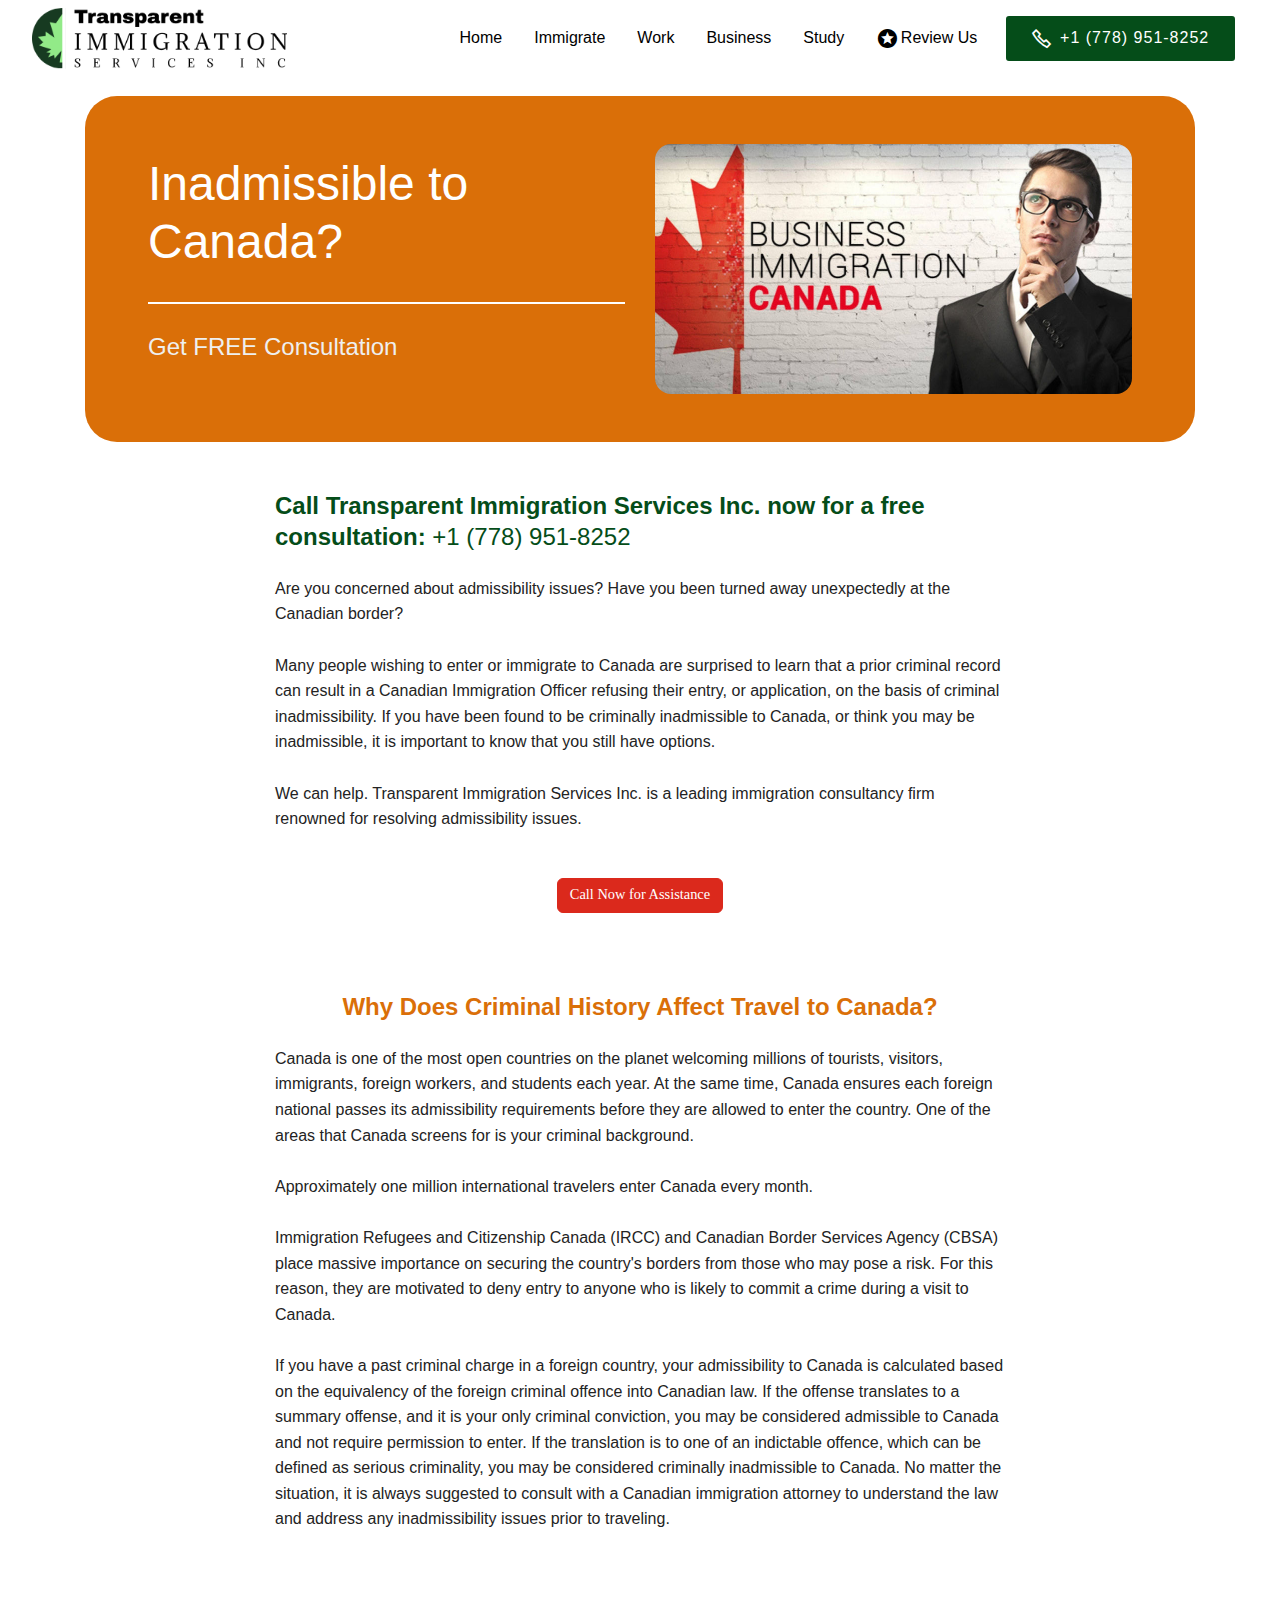
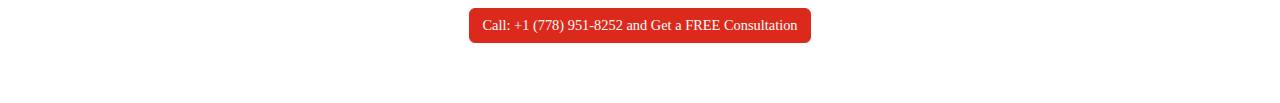
<file: inadmissible-canada.html>
<!DOCTYPE html>
<html  >
<head>
  
  <meta charset="UTF-8">
  <meta http-equiv="X-UA-Compatible" content="IE=edge">
  
  <meta name="viewport" content="width=device-width, initial-scale=1, minimum-scale=1">
  <link rel="shortcut icon" href="assets/images/rectangle-3-42x83.png" type="image/x-icon">
  <meta name="description" content="Resolve your Inadmissibility issues to Canada? We can clear your obstacles for success to Canadian Permanent Residency. Contact Transparent Immigration Services Inc at +1 (778) 951-8252 for a FREE Consultation.">
  
  
  <title>Inadmissible to Canada? Transparent Immigration Services Can Help</title>
  <link rel="stylesheet" href="assets/web/assets/mobirise-icons2/mobirise2.css">
  <link rel="stylesheet" href="assets/web/assets/mobirise-icons/mobirise-icons.css">
  <link rel="stylesheet" href="assets/bootstrap-material-design-font/css/material.css">
  <link rel="stylesheet" href="assets/bootstrap/css/bootstrap.min.css">
  <link rel="stylesheet" href="assets/bootstrap/css/bootstrap-grid.min.css">
  <link rel="stylesheet" href="assets/bootstrap/css/bootstrap-reboot.min.css">
  <link rel="stylesheet" href="assets/tether/tether.min.css">
  <link rel="stylesheet" href="assets/dropdown/css/style.css">
  <link rel="stylesheet" href="assets/theme/css/style.css">
  <link rel="preload" href="https://fonts.googleapis.com/css?family=Raleway:100,200,300,400,500,600,700,800,900,100i,200i,300i,400i,500i,600i,700i,800i,900i&display=swap" as="style" onload="this.onload=null;this.rel='stylesheet'">
  <noscript><link rel="stylesheet" href="https://fonts.googleapis.com/css?family=Raleway:100,200,300,400,500,600,700,800,900,100i,200i,300i,400i,500i,600i,700i,800i,900i&display=swap"></noscript>
  <link rel="preload" href="https://fonts.googleapis.com/css?family=Open+Sans:300,300i,400,400i,600,600i,700,700i,800,800i&display=swap" as="style" onload="this.onload=null;this.rel='stylesheet'">
  <noscript><link rel="stylesheet" href="https://fonts.googleapis.com/css?family=Open+Sans:300,300i,400,400i,600,600i,700,700i,800,800i&display=swap"></noscript>
  <link rel="preload" as="style" href="assets/mobirise/css/mbr-additional.css"><link rel="stylesheet" href="assets/mobirise/css/mbr-additional.css" type="text/css">
  
  <script src="assets/web/assets/lazyload/lazyload.js"></script>

  
  

<meta name="theme-color" content="#054d19">
<link rel="manifest" href="manifest.json">
<script src="sw-connect.js"></script>
<meta name="apple-mobile-web-app-capable" content="yes">
<link rel="apple-touch-startup-image" media="(device-width: 320px) and (device-height: 568px) and (-webkit-device-pixel-ratio: 2) and (orientation: portrait)" href="assets/images/apple-launch-640x1136.png">
<link rel="apple-touch-startup-image" media="(device-width: 375px) and (device-height: 667px) and (-webkit-device-pixel-ratio: 2) and (orientation: portrait)" href="assets/images/apple-launch-750x1334.png">
<link rel="apple-touch-startup-image" media="(device-width: 414px) and (device-height: 736px) and (-webkit-device-pixel-ratio: 3) and (orientation: portrait)" href="assets/images/apple-launch-1242x2208.png">
<link rel="apple-touch-startup-image" media="(device-width: 375px) and (device-height: 812px) and (-webkit-device-pixel-ratio: 3) and (orientation: portrait)" href="assets/images/apple-launch-1125x2436.png">
<link rel="apple-touch-startup-image" media="(device-width: 768px) and (device-height: 1024px) and (-webkit-device-pixel-ratio: 2) and (orientation: portrait)" href="assets/images/apple-launch-1536x2048.png">
<link rel="apple-touch-startup-image" media="(device-width: 834px) and (device-height: 1112px) and (-webkit-device-pixel-ratio: 2) and (orientation: portrait)" href="assets/images/apple-launch-1668x2224.png">
<link rel="apple-touch-startup-image" media="(device-width: 1024px) and (device-height: 1366px) and (-webkit-device-pixel-ratio: 2) and (orientation: portrait)" href="assets/images/apple-launch-2048x2732.png">
<meta name="apple-mobile-web-app-status-bar-style" content="default">
<meta name="apple-mobile-web-app-title" content="Transparent Immigration Services">
<link rel="apple-touch-icon" href="apple-touch-icon.png"></head>
<body>
  
  <section class="extMenu8 menu cid-sIqAD90HZE" once="menu" id="extMenu8-25">

    

    <nav class="navbar navbar-dropdown beta-menu align-items-center navbar-fixed-top navbar-toggleable-sm">
        
        <div class="menu-bottom order-0 order-lg-1">

            <div class="menu-logo">
                <div class="navbar-brand">
                    <span class="navbar-logo">
                        <a href="https://transparentimmigration.com">
                            <img src="assets/images/group-15-336x80.png" alt="Transparent Immigration Services Inc" style="height: 3.8rem;">
                        </a>
                    </span>
                    
                </div>
                <button class="navbar-toggler" type="button" data-toggle="collapse" data-target="#navbarSupportedContent, #topLine" aria-controls="navbarSupportedContent" aria-expanded="false" aria-label="Toggle navigation">
                    <div class="hamburger">
                        <span></span>
                        <span></span>
                        <span></span>
                        <span></span>
                    </div>
                </button>
            </div>
            <div class="collapse navbar-collapse" id="navbarSupportedContent">
                <ul class="navbar-nav nav-dropdown js-float-line" data-app-modern-menu="true"><li class="nav-item">
                        <a class="nav-link link mbr-black text-primary display-4" href="index.html">Home</a>
                    </li><li class="nav-item"><a class="nav-link link mbr-black text-primary display-4" href="immigrate-canada.html">
                            
                            Immigrate</a></li>
                    <li class="nav-item">
                        <a class="nav-link link mbr-black text-primary display-4" href="work-canada.html">Work</a>
                    </li><li class="nav-item"><a class="nav-link link mbr-black text-primary display-4" href="business-canada.html">Business</a></li><li class="nav-item"><a class="nav-link link mbr-black text-primary display-4" href="study-canada.html">Study</a></li><li class="nav-item"><a class="nav-link link mbr-black text-primary display-4" href="review.html#top"><span class="mdi-action-stars mbr-iconfont mbr-iconfont-btn"></span>Review Us</a></li></ul>
                <div class="navbar-buttons mbr-section-btn"><a class="btn btn-sm btn-danger display-4" href="tel:+17789518252"><span class="mobi-mbri mobi-mbri-phone mbr-iconfont mbr-iconfont-btn"></span>
                        
                        +1 (778)&nbsp;951-8252</a></div>
            </div>
        </div>
    </nav>
</section>

<section data-bs-version="5" class="header2 cid-sIqAD9wGR6" id="header02-26">

    

    

    <div class="container">
        <div class="row row-bg justify-content-center">
            <div class="col-12 md-pb col-md-12 col-lg-6">
                <div class="text-wrapper align-left">
                    <h1 class="mbr-section-title align-left mbr-fonts-style mb-4 display-2">Inadmissible to Canada?</h1>
                    <p class="mbr-text align-left mbr-fonts-style display-5">
                        Get FREE Consultation</p>
                    
                </div>
            </div>
            <div class="col-12 col-md-12 col-lg-6 image-wrapper">
                <img class="w-100" src="assets/images/business-visa-immigration-954x499.jpg" alt="">
            </div>
        </div>
    </div>
</section>

<section class="content2 cid-sIqAD9T40r" id="content02-27">
    
    <div class="container">
        <div class="row justify-content-center">
            <div class="col-md-12 align-left col-lg-8">
                
                <h4 class="mbr-section-subtitle mbr-fonts-style mb-4 display-5"><strong>Call Transparent Immigration Services Inc. now for a free consultation:&nbsp;</strong>+1 (778) 951-8252</h4>
                <p class="mbr-text mbr-fonts-style display-4">Are you concerned about admissibility issues? Have you been turned away unexpectedly at the Canadian border? <br><br>Many people wishing to enter or immigrate to Canada are surprised to learn that a prior criminal record can result in a Canadian Immigration Officer refusing their entry, or application, on the basis of criminal inadmissibility. If you have been found to be criminally inadmissible to Canada, or think you may be inadmissible, it is important to know that you still have options.<br><br>We can help. Transparent Immigration Services Inc. is a leading immigration consultancy firm renowned for resolving admissibility issues.<br></p>
            </div>
        </div>
    </div>
</section>

<div id="custom-html-28"><!-- Type valid HTML here -->

<div>
    <p class="btn_link mbr-fonts-style"><a href="tel:+17789518252" class="text-primary">Call Now for Assistance</a><br></p>
</div></div>

<section class="content2 cid-sIqBZlEIDB" id="content02-2d">
    
    <div class="container">
        <div class="row justify-content-center">
            <div class="col-md-12 align-left col-lg-8">
                
                <h4 class="mbr-section-subtitle mbr-fonts-style mb-4 display-5"><strong>Why Does Criminal History Affect Travel to Canada?</strong></h4>
                <p class="mbr-text mbr-fonts-style display-4">Canada is one of the most open countries on the planet welcoming millions of tourists, visitors, immigrants, foreign workers, and students each year. At the same time, Canada ensures each foreign national passes its admissibility requirements before they are allowed to enter the country. One of the areas that Canada screens for is your criminal background.<br><br>Approximately one million international travelers enter Canada every month.<br><br>Immigration Refugees and Citizenship Canada (IRCC) and Canadian Border Services Agency (CBSA) place massive importance on securing the country's borders from those who may pose a risk. For this reason, they are motivated to deny entry to anyone who is likely to commit a crime during a visit to Canada.<br><br>If you have a past criminal charge in a foreign country, your admissibility to Canada is calculated based on the equivalency of the foreign criminal offence into Canadian law. If the offense translates to a summary offense, and it is your only criminal conviction, you may be considered admissible to Canada and not require permission to enter. If the translation is to one of an indictable offence, which can be defined as serious criminality, you may be considered criminally inadmissible to Canada. No matter the situation, it is always suggested to consult with a Canadian immigration attorney to understand the law and address any inadmissibility issues prior to traveling.<br></p>
            </div>
        </div>
    </div>
</section>

<div id="custom-html-2c"><!-- Type valid HTML here -->

<div>
    <p class="btn_link mbr-fonts-style"><a href="tel:+17789518252" class="text-primary">Call: +1 (778) 951-8252 and Get a FREE Consultation</a><br></p>
</div></div>


<script src="assets/popper/popper.min.js"></script>
  <script src="assets/web/assets/jquery/jquery.min.js"></script>
  <script src="assets/bootstrap/js/bootstrap.min.js"></script>
  <script src="assets/tether/tether.min.js"></script>
  <script src="assets/smoothscroll/smooth-scroll.js"></script>
  <script src="assets/dropdown/js/nav-dropdown.js"></script>
  <script src="assets/dropdown/js/navbar-dropdown.js"></script>
  <script src="assets/touchswipe/jquery.touch-swipe.min.js"></script>
  <script src="assets/theme/js/script.js"></script>
  
  
  

</body>
</html>
</file>
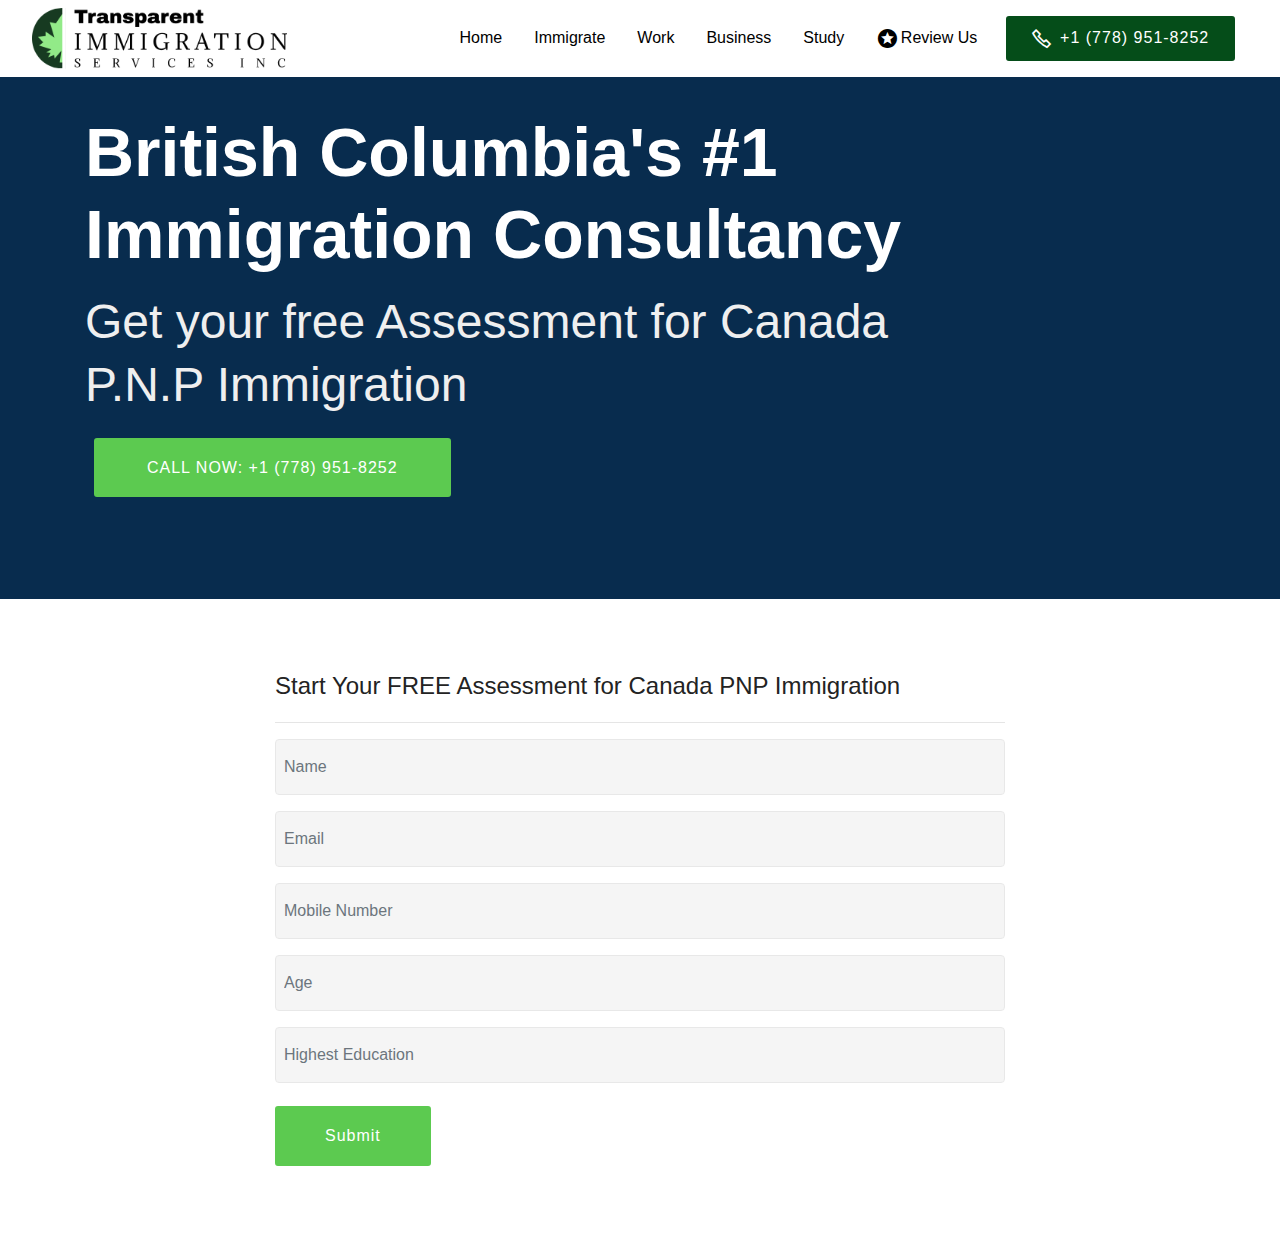
<file: pnp-program.html>
<!DOCTYPE html>
<html  >
<head>
  
  <meta charset="UTF-8">
  <meta http-equiv="X-UA-Compatible" content="IE=edge">
  
  <meta name="viewport" content="width=device-width, initial-scale=1, minimum-scale=1">
  <link rel="shortcut icon" href="assets/images/rectangle-3-42x83.png" type="image/x-icon">
  <meta name="description" content="Contact Transparent Immigration Services Inc at +1 (778) 951-8252 and get your free PNP eligibility evaluated for Canada Permanent Residency. Make your Canadian Permanent Residency dream come true. Call us now!">
  
  
  <title>Canada PNP Immigration | Check your eligibility - Call Now</title>
  <link rel="stylesheet" href="assets/web/assets/mobirise-icons2/mobirise2.css">
  <link rel="stylesheet" href="assets/web/assets/mobirise-icons/mobirise-icons.css">
  <link rel="stylesheet" href="assets/bootstrap-material-design-font/css/material.css">
  <link rel="stylesheet" href="assets/bootstrap/css/bootstrap.min.css">
  <link rel="stylesheet" href="assets/bootstrap/css/bootstrap-grid.min.css">
  <link rel="stylesheet" href="assets/bootstrap/css/bootstrap-reboot.min.css">
  <link rel="stylesheet" href="assets/tether/tether.min.css">
  <link rel="stylesheet" href="assets/dropdown/css/style.css">
  <link rel="stylesheet" href="assets/formstyler/jquery.formstyler.css">
  <link rel="stylesheet" href="assets/formstyler/jquery.formstyler.theme.css">
  <link rel="stylesheet" href="assets/datepicker/jquery.datetimepicker.min.css">
  <link rel="stylesheet" href="assets/theme/css/style.css">
  <link rel="stylesheet" href="assets/recaptcha.css">
  <link rel="preload" href="https://fonts.googleapis.com/css?family=Raleway:100,200,300,400,500,600,700,800,900,100i,200i,300i,400i,500i,600i,700i,800i,900i&display=swap" as="style" onload="this.onload=null;this.rel='stylesheet'">
  <noscript><link rel="stylesheet" href="https://fonts.googleapis.com/css?family=Raleway:100,200,300,400,500,600,700,800,900,100i,200i,300i,400i,500i,600i,700i,800i,900i&display=swap"></noscript>
  <link rel="preload" href="https://fonts.googleapis.com/css?family=Open+Sans:300,300i,400,400i,600,600i,700,700i,800,800i&display=swap" as="style" onload="this.onload=null;this.rel='stylesheet'">
  <noscript><link rel="stylesheet" href="https://fonts.googleapis.com/css?family=Open+Sans:300,300i,400,400i,600,600i,700,700i,800,800i&display=swap"></noscript>
  <link rel="preload" as="style" href="assets/mobirise/css/mbr-additional.css"><link rel="stylesheet" href="assets/mobirise/css/mbr-additional.css" type="text/css">
  
  <script src="assets/web/assets/lazyload/lazyload.js"></script>

  
  

<meta name="theme-color" content="#054d19">
<link rel="manifest" href="manifest.json">
<script src="sw-connect.js"></script>
<meta name="apple-mobile-web-app-capable" content="yes">
<link rel="apple-touch-startup-image" media="(device-width: 320px) and (device-height: 568px) and (-webkit-device-pixel-ratio: 2) and (orientation: portrait)" href="assets/images/apple-launch-640x1136.png">
<link rel="apple-touch-startup-image" media="(device-width: 375px) and (device-height: 667px) and (-webkit-device-pixel-ratio: 2) and (orientation: portrait)" href="assets/images/apple-launch-750x1334.png">
<link rel="apple-touch-startup-image" media="(device-width: 414px) and (device-height: 736px) and (-webkit-device-pixel-ratio: 3) and (orientation: portrait)" href="assets/images/apple-launch-1242x2208.png">
<link rel="apple-touch-startup-image" media="(device-width: 375px) and (device-height: 812px) and (-webkit-device-pixel-ratio: 3) and (orientation: portrait)" href="assets/images/apple-launch-1125x2436.png">
<link rel="apple-touch-startup-image" media="(device-width: 768px) and (device-height: 1024px) and (-webkit-device-pixel-ratio: 2) and (orientation: portrait)" href="assets/images/apple-launch-1536x2048.png">
<link rel="apple-touch-startup-image" media="(device-width: 834px) and (device-height: 1112px) and (-webkit-device-pixel-ratio: 2) and (orientation: portrait)" href="assets/images/apple-launch-1668x2224.png">
<link rel="apple-touch-startup-image" media="(device-width: 1024px) and (device-height: 1366px) and (-webkit-device-pixel-ratio: 2) and (orientation: portrait)" href="assets/images/apple-launch-2048x2732.png">
<meta name="apple-mobile-web-app-status-bar-style" content="default">
<meta name="apple-mobile-web-app-title" content="Transparent Immigration Services">
<link rel="apple-touch-icon" href="apple-touch-icon.png"></head>
<body>
  
  <section class="extMenu8 menu cid-sIr4zplh4u" once="menu" id="extMenu8-2n">

    

    <nav class="navbar navbar-dropdown beta-menu align-items-center navbar-fixed-top navbar-toggleable-sm">
        
        <div class="menu-bottom order-0 order-lg-1">

            <div class="menu-logo">
                <div class="navbar-brand">
                    <span class="navbar-logo">
                        <a href="https://transparentimmigration.com">
                            <img src="assets/images/group-15-336x80.png" alt="Transparent Immigration Services Inc" style="height: 3.8rem;">
                        </a>
                    </span>
                    
                </div>
                <button class="navbar-toggler" type="button" data-toggle="collapse" data-target="#navbarSupportedContent, #topLine" aria-controls="navbarSupportedContent" aria-expanded="false" aria-label="Toggle navigation">
                    <div class="hamburger">
                        <span></span>
                        <span></span>
                        <span></span>
                        <span></span>
                    </div>
                </button>
            </div>
            <div class="collapse navbar-collapse" id="navbarSupportedContent">
                <ul class="navbar-nav nav-dropdown js-float-line" data-app-modern-menu="true"><li class="nav-item">
                        <a class="nav-link link mbr-black text-primary display-4" href="index.html">Home</a>
                    </li><li class="nav-item"><a class="nav-link link mbr-black text-primary display-4" href="immigrate-canada.html">
                            
                            Immigrate</a></li>
                    <li class="nav-item">
                        <a class="nav-link link mbr-black text-primary display-4" href="work-canada.html">Work</a>
                    </li><li class="nav-item"><a class="nav-link link mbr-black text-primary display-4" href="business-canada.html">Business</a></li><li class="nav-item"><a class="nav-link link mbr-black text-primary display-4" href="study-canada.html">Study</a></li><li class="nav-item"><a class="nav-link link mbr-black text-primary display-4" href="review.html#top"><span class="mdi-action-stars mbr-iconfont mbr-iconfont-btn"></span>Review Us</a></li></ul>
                <div class="navbar-buttons mbr-section-btn"><a class="btn btn-sm btn-danger display-4" href="tel:+17789518252"><span class="mobi-mbri mobi-mbri-phone mbr-iconfont mbr-iconfont-btn"></span>
                        
                        +1 (778)&nbsp;951-8252</a></div>
            </div>
        </div>
    </nav>
</section>

<section class="contacts1 cid-sIr4zpTOAq" id="contacts01-2o">
    
    
    <div class="container">
        <div class="row">
            <div class="col-12 col-lg-9">
                <h1 class="mbr-section-title mbr-fonts-style mb-3 display-1"><strong>British Columbia's #1 Immigration Consultancy</strong></h1>
                <h2 class="mbr-section-subtitle mbr-fonts-style mb-3 display-2">Get your free Assessment for Canada P.N.P Immigration</h2>
                
                <div class="mbr-section-btn mt-3"><a class="btn btn-lg btn-primary display-4" href="tel:+1 (778) 951-8252">CALL NOW: +1 (778) 951-8252</a></div>
            </div>
        </div>
    </div>
</section>

<section class="form cid-sIr4zqhRfT" id="formbuilder-2p">
    
    
    <div class="container">
        <div class="row">
            <div class="col-lg-8 mx-auto mbr-form" data-form-type="formoid">
<!--Formbuilder Form-->
<form action="https://mobirise.eu/" method="POST" class="mbr-form form-with-styler" data-form-title="Lead Form - CRS"><input type="hidden" name="email" data-form-email="true" value="k+aHZ7ggUlnPOWGfFwhyFgFOxwze8jAl6WSZ3e2FYEARmQWZh3eTMb2Q+oYq+7xHS1jH9GO9Jx+Uh1QR40ILRWo5fdubQdYcx/dtvrbLLiu8RBVvkqgC9iLFhznKSL8V.4ic8Ghy1Ld5WEHu4jDicvQji7VB3JnBfDRvwfrcbfv2kIz5wyiCtEjhc+V9nDPsoJLaogJSMBugMmOhFbHT552pSmBGuoiPJdjrKFZhKctCA3WhZDUfO8EmMq5WvVzMF">
<div class="form-row">
<div hidden="hidden" data-form-alert="" class="alert alert-success col-12">Thanks for filling out the form! Someone from our team will get in touch with you shortly.</div>
<div hidden="hidden" data-form-alert-danger="" class="alert alert-danger col-12">Oops...! some problem!</div>
</div>
<div class="dragArea form-row">
<div class="col-lg-12 col-md-12 col-sm-12">
<h4 class="mbr-fonts-style display-5">Start Your FREE Assessment for Canada PNP Immigration</h4>
</div>
<div class="col-lg-12 col-md-12 col-sm-12">
<hr>
</div>
<div data-for="name" class="col-lg-12 col-md-12 col-sm-12 form-group">
<input type="text" name="name" placeholder="Name" data-form-field="name" class="form-control display-7" required="required" value="" id="name-formbuilder-2p">
</div>
<div data-for="email" class="col-lg-12 col-md-12 col-sm-12 form-group">
<input type="email" name="email" placeholder="Email" data-form-field="email" class="form-control display-7" value="" id="email-formbuilder-2p">
</div>
<div data-for="phone" class="col-lg-12 col-md-12 col-sm-12 form-group">
<input type="tel" name="phone" placeholder="Mobile Number" pattern="*" data-form-field="phone" class="form-control display-7" required="required" value="" id="phone-formbuilder-2p">
</div>
<div data-for="age" class="col-lg-12 col-md-12 col-sm-12 form-group">
<input type="text" name="age" placeholder="Age" data-form-field="age" class="form-control display-7" value="" id="age-formbuilder-2p">
</div>
<div class="col-lg-12 col-md-12 col-sm-12 form-group" data-for="education qualification">
<input type="text" name="education qualification" placeholder="Highest Education" data-form-field="education qualification" class="form-control display-7" value="" id="education qualification-formbuilder-2p">
</div>
<div class="col-auto">
<button type="submit" class="btn btn-primary display-7">Submit</button>
</div>
</div>
</form><!--Formbuilder Form-->
</div>
        </div>
    </div>
</section>


<script src="assets/popper/popper.min.js"></script>
  <script src="assets/web/assets/jquery/jquery.min.js"></script>
  <script src="assets/bootstrap/js/bootstrap.min.js"></script>
  <script src="assets/tether/tether.min.js"></script>
  <script src="assets/smoothscroll/smooth-scroll.js"></script>
  <script src="assets/dropdown/js/nav-dropdown.js"></script>
  <script src="assets/dropdown/js/navbar-dropdown.js"></script>
  <script src="assets/touchswipe/jquery.touch-swipe.min.js"></script>
  <script src="assets/formstyler/jquery.formstyler.js"></script>
  <script src="assets/formstyler/jquery.formstyler.min.js"></script>
  <script src="assets/datepicker/jquery.datetimepicker.full.js"></script>
  <script src="assets/theme/js/script.js"></script>
  <script src="assets/formoid.min.js"></script>
  
  
  

</body>
</html>
</file>
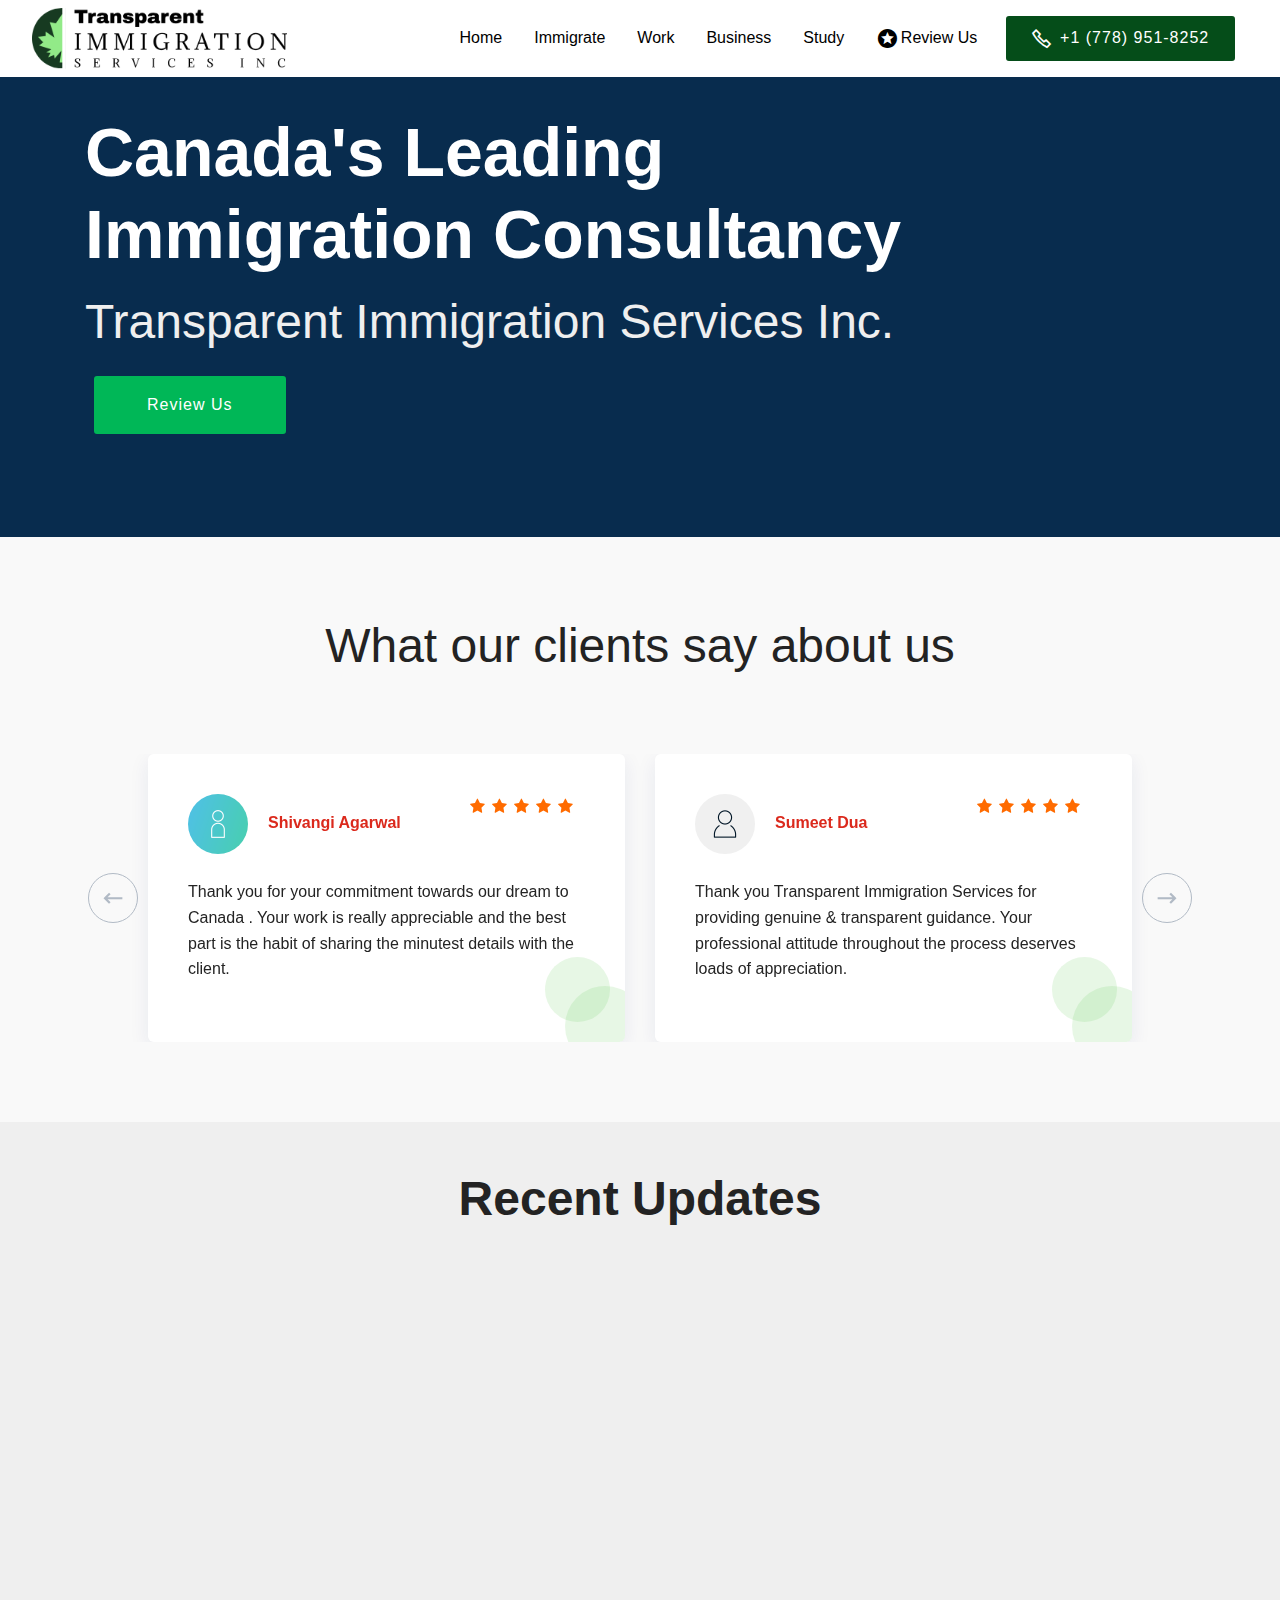
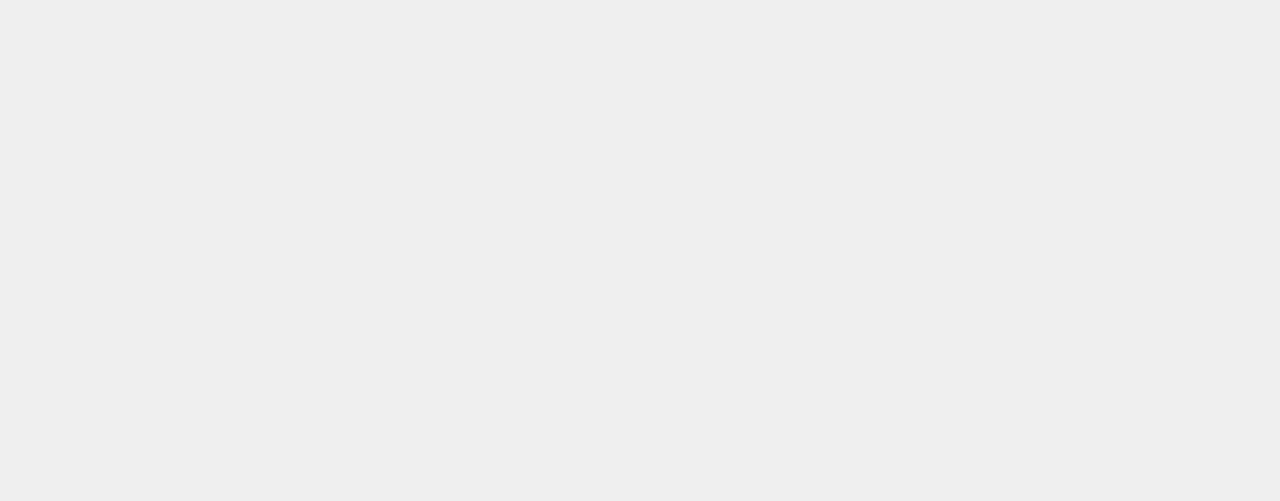
<file: review.html>
<!DOCTYPE html>
<html  >
<head>
  
  <meta charset="UTF-8">
  <meta http-equiv="X-UA-Compatible" content="IE=edge">
  
  <meta name="viewport" content="width=device-width, initial-scale=1, minimum-scale=1">
  <link rel="shortcut icon" href="assets/images/rectangle-3-42x83.png" type="image/x-icon">
  <meta name="description" content="Review Transparent Immigration Services Inc - Canada's Top Immigration Consulting Firm">
  
  
  <title>Review Us | Transparent Immigration Services Inc </title>
  <link rel="stylesheet" href="assets/web/assets/mobirise-icons2/mobirise2.css">
  <link rel="stylesheet" href="assets/web/assets/mobirise-icons/mobirise-icons.css">
  <link rel="stylesheet" href="assets/bootstrap-material-design-font/css/material.css">
  <link rel="stylesheet" href="assets/font-awesome/css/font-awesome.css">
  <link rel="stylesheet" href="assets/bootstrap/css/bootstrap.min.css">
  <link rel="stylesheet" href="assets/bootstrap/css/bootstrap-grid.min.css">
  <link rel="stylesheet" href="assets/bootstrap/css/bootstrap-reboot.min.css">
  <link rel="stylesheet" href="assets/tether/tether.min.css">
  <link rel="stylesheet" href="assets/dropdown/css/style.css">
  <link rel="stylesheet" href="assets/theme/css/style.css">
  <link rel="preload" href="https://fonts.googleapis.com/css?family=Raleway:100,200,300,400,500,600,700,800,900,100i,200i,300i,400i,500i,600i,700i,800i,900i&display=swap" as="style" onload="this.onload=null;this.rel='stylesheet'">
  <noscript><link rel="stylesheet" href="https://fonts.googleapis.com/css?family=Raleway:100,200,300,400,500,600,700,800,900,100i,200i,300i,400i,500i,600i,700i,800i,900i&display=swap"></noscript>
  <link rel="preload" href="https://fonts.googleapis.com/css?family=Open+Sans:300,300i,400,400i,600,600i,700,700i,800,800i&display=swap" as="style" onload="this.onload=null;this.rel='stylesheet'">
  <noscript><link rel="stylesheet" href="https://fonts.googleapis.com/css?family=Open+Sans:300,300i,400,400i,600,600i,700,700i,800,800i&display=swap"></noscript>
  <link rel="preload" as="style" href="assets/mobirise/css/mbr-additional.css"><link rel="stylesheet" href="assets/mobirise/css/mbr-additional.css" type="text/css">
  
  <script src="assets/web/assets/lazyload/lazyload.js"></script>

  
  

<meta name="theme-color" content="#054d19">
<link rel="manifest" href="manifest.json">
<script src="sw-connect.js"></script>
<meta name="apple-mobile-web-app-capable" content="yes">
<link rel="apple-touch-startup-image" media="(device-width: 320px) and (device-height: 568px) and (-webkit-device-pixel-ratio: 2) and (orientation: portrait)" href="assets/images/apple-launch-640x1136.png">
<link rel="apple-touch-startup-image" media="(device-width: 375px) and (device-height: 667px) and (-webkit-device-pixel-ratio: 2) and (orientation: portrait)" href="assets/images/apple-launch-750x1334.png">
<link rel="apple-touch-startup-image" media="(device-width: 414px) and (device-height: 736px) and (-webkit-device-pixel-ratio: 3) and (orientation: portrait)" href="assets/images/apple-launch-1242x2208.png">
<link rel="apple-touch-startup-image" media="(device-width: 375px) and (device-height: 812px) and (-webkit-device-pixel-ratio: 3) and (orientation: portrait)" href="assets/images/apple-launch-1125x2436.png">
<link rel="apple-touch-startup-image" media="(device-width: 768px) and (device-height: 1024px) and (-webkit-device-pixel-ratio: 2) and (orientation: portrait)" href="assets/images/apple-launch-1536x2048.png">
<link rel="apple-touch-startup-image" media="(device-width: 834px) and (device-height: 1112px) and (-webkit-device-pixel-ratio: 2) and (orientation: portrait)" href="assets/images/apple-launch-1668x2224.png">
<link rel="apple-touch-startup-image" media="(device-width: 1024px) and (device-height: 1366px) and (-webkit-device-pixel-ratio: 2) and (orientation: portrait)" href="assets/images/apple-launch-2048x2732.png">
<meta name="apple-mobile-web-app-status-bar-style" content="default">
<meta name="apple-mobile-web-app-title" content="Transparent Immigration Services">
<link rel="apple-touch-icon" href="apple-touch-icon.png"></head>
<body>
  
  <section class="extMenu8 menu cid-sIAiJXmjV5" once="menu" id="extMenu8-33">

    

    <nav class="navbar navbar-dropdown beta-menu align-items-center navbar-fixed-top navbar-toggleable-sm">
        
        <div class="menu-bottom order-0 order-lg-1">

            <div class="menu-logo">
                <div class="navbar-brand">
                    <span class="navbar-logo">
                        <a href="https://transparentimmigration.com">
                            <img src="assets/images/group-15-336x80.png" alt="Transparent Immigration Services Inc" style="height: 3.8rem;">
                        </a>
                    </span>
                    
                </div>
                <button class="navbar-toggler" type="button" data-toggle="collapse" data-target="#navbarSupportedContent, #topLine" aria-controls="navbarSupportedContent" aria-expanded="false" aria-label="Toggle navigation">
                    <div class="hamburger">
                        <span></span>
                        <span></span>
                        <span></span>
                        <span></span>
                    </div>
                </button>
            </div>
            <div class="collapse navbar-collapse" id="navbarSupportedContent">
                <ul class="navbar-nav nav-dropdown js-float-line" data-app-modern-menu="true"><li class="nav-item">
                        <a class="nav-link link mbr-black text-primary display-4" href="index.html">Home</a>
                    </li><li class="nav-item"><a class="nav-link link mbr-black text-primary display-4" href="immigrate-canada.html">
                            
                            Immigrate</a></li>
                    <li class="nav-item">
                        <a class="nav-link link mbr-black text-primary display-4" href="work-canada.html">Work</a>
                    </li><li class="nav-item"><a class="nav-link link mbr-black text-primary display-4" href="business-canada.html">Business</a></li><li class="nav-item"><a class="nav-link link mbr-black text-primary display-4" href="study-canada.html">Study</a></li><li class="nav-item"><a class="nav-link link mbr-black text-primary display-4" href="review.html#top"><span class="mdi-action-stars mbr-iconfont mbr-iconfont-btn"></span>Review Us</a></li></ul>
                <div class="navbar-buttons mbr-section-btn"><a class="btn btn-sm btn-danger display-4" href="tel:+17789518252"><span class="mobi-mbri mobi-mbri-phone mbr-iconfont mbr-iconfont-btn"></span>
                        
                        +1 (778)&nbsp;951-8252</a></div>
            </div>
        </div>
    </nav>
</section>

<section class="contacts1 cid-sIAiJXQaqv" id="contacts01-34">
    
    
    <div class="container">
        <div class="row">
            <div class="col-12 col-lg-9">
                <h1 class="mbr-section-title mbr-fonts-style mb-3 display-1"><strong>Canada's Leading Immigration Consultancy</strong></h1>
                <h2 class="mbr-section-subtitle mbr-fonts-style mb-3 display-2">Transparent Immigration Services Inc.</h2>
                
                <div class="mbr-section-btn mt-3"><a class="btn btn-lg btn-warning display-4" href="https://www.facebook.com/Transparentimmigrationservicesinc/">Review Us</a></div>
            </div>
        </div>
    </div>
</section>

<section class="carousel slide testimonials-slider firmm4_testimonials3 cid-sUHjsWKt3W" data-interval="false" id="testimonials3-3v">
    
    

  

    <div class="container">
        <div class="title_block">
            
            <h3 class="mbr-section-title mbr-fonts-style align-center mb-0 display-2">What our clients say about us</h3>
        </div>

        <div class="carousel slide" role="listbox" data-pause="true" data-keyboard="false" data-ride="false" data-interval="false">
            <div class="carousel-inner">
                
            <div class="carousel-item">
                    <div class="row justify-content-center">
                        <div class="col-md-6">
                            <div class="card_wrap text-left">
                                <div class="card_header">
                                    <div class="user">
                                        <div class="user_img">
                                            <img src="assets/images/mbr-2-120x120.png" alt="">
                                        </div>
                                        <div>
                                            <h4 class="user_name mbr-fonts-style display-7"><strong>Shivangi Agarwal</strong></h4>     
                                            
                                        </div>
                                    </div>
                                    <div class="rating">
                                        <div class="iconfont-wrapper">
                                            <span class="mbr-iconfont mbr-iconfont-1 fa-star fa" style="color: rgb(255, 107, 0); fill: rgb(255, 107, 0);"></span>
                                            <span class="mbr-iconfont mbr-iconfont-1 fa-star fa" style="color: rgb(255, 107, 0); fill: rgb(255, 107, 0);"></span>
                                            <span class="mbr-iconfont mbr-iconfont-1 fa-star fa" style="color: rgb(255, 107, 0); fill: rgb(255, 107, 0);"></span>
                                            <span class="mbr-iconfont mbr-iconfont-1 fa-star fa" style="color: rgb(255, 107, 0); fill: rgb(255, 107, 0);"></span>
                                            <span class="mbr-iconfont mbr-iconfont-1 fa-star fa" style="color: rgb(255, 107, 0); fill: rgb(255, 107, 0);"></span>
                                        </div>
                                    </div>
                                </div>
                                <p class="mbr-text mb-0 mbr-fonts-style align-left display-4">Thank you for your commitment towards our dream to Canada . Your work is really appreciable and the best part is the habit of sharing the minutest details with the client.</p>
                            </div>
                        </div>

                        <div class="col-md-6 d-none d-md-block">
                            <div class="card_wrap text-left">
                                <div class="card_header">
                                    <div class="user">
                                        <div class="user_img">
                                            <img src="assets/images/mbr-4-120x120.png" alt="">
                                        </div>
                                        <div>
                                            <h4 class="user_name mbr-fonts-style display-7"><strong>Sumeet Dua</strong></h4>     
                                            
                                        </div>
                                    </div>
                                    <div class="rating">
                                        <div class="iconfont-wrapper">
                                            <span class="mbr-iconfont mbr-iconfont-1 fa-star fa" style="color: rgb(255, 107, 0); fill: rgb(255, 107, 0);"></span>
                                            <span class="mbr-iconfont mbr-iconfont-1 fa-star fa" style="color: rgb(255, 107, 0); fill: rgb(255, 107, 0);"></span>
                                            <span class="mbr-iconfont mbr-iconfont-1 fa-star fa" style="color: rgb(255, 107, 0); fill: rgb(255, 107, 0);"></span>
                                            <span class="mbr-iconfont mbr-iconfont-1 fa-star fa" style="color: rgb(255, 107, 0); fill: rgb(255, 107, 0);"></span>
                                            <span class="mbr-iconfont mbr-iconfont-1 fa-star fa" style="color: rgb(255, 107, 0); fill: rgb(255, 107, 0);"></span>
                                        </div>
                                    </div>
                                </div>
                                <p class="mbr-text mb-0 mbr-fonts-style align-left display-4">Thank you Transparent Immigration Services for providing genuine &amp; transparent guidance. Your professional attitude throughout the process deserves loads of appreciation.</p>
                            </div>            
                        </div>
                    </div>
                </div><div class="carousel-item">
                    <div class="row justify-content-center">
                        <div class="col-md-6">
                            <div class="card_wrap text-left">
                                <div class="card_header">
                                    <div class="user">
                                        <div class="user_img">
                                            <img src="assets/images/mbr-120x120.png" alt="">
                                        </div>
                                        <div>
                                            <h4 class="user_name mbr-fonts-style display-7"><strong>Mohit Sharma</strong></h4>     
                                            
                                        </div>
                                    </div>
                                    <div class="rating">
                                        <div class="iconfont-wrapper">
                                            <span class="mbr-iconfont mbr-iconfont-1 fa-star fa" style="color: rgb(255, 107, 0); fill: rgb(255, 107, 0);"></span>
                                            <span class="mbr-iconfont mbr-iconfont-1 fa-star fa" style="color: rgb(255, 107, 0); fill: rgb(255, 107, 0);"></span>
                                            <span class="mbr-iconfont mbr-iconfont-1 fa-star fa" style="color: rgb(255, 107, 0); fill: rgb(255, 107, 0);"></span>
                                            <span class="mbr-iconfont mbr-iconfont-1 fa-star fa" style="color: rgb(255, 107, 0); fill: rgb(255, 107, 0);"></span>
                                            <span class="mbr-iconfont mbr-iconfont-1 fa-star fa" style="color: rgb(255, 107, 0); fill: rgb(255, 107, 0);"></span>
                                        </div>
                                    </div>
                                </div>
                                <p class="mbr-text mb-0 mbr-fonts-style align-left display-4">I would strongly recommend Transparent Immigration Services to anyone who is interested in immigrating to Canada.</p>
                            </div>
                        </div>

                        <div class="col-md-6 d-none d-md-block">
                            <div class="card_wrap text-left">
                                <div class="card_header">
                                    <div class="user">
                                        <div class="user_img">
                                            <img src="assets/images/mbr-1-120x120.png" alt="">
                                        </div>
                                        <div>
                                            <h4 class="user_name mbr-fonts-style display-7"><strong>Tanika Thakur</strong></h4>     
                                            
                                        </div>
                                    </div>
                                    <div class="rating">
                                        <div class="iconfont-wrapper">
                                            <span class="mbr-iconfont mbr-iconfont-1 fa-star fa" style="color: rgb(255, 107, 0); fill: rgb(255, 107, 0);"></span>
                                            <span class="mbr-iconfont mbr-iconfont-1 fa-star fa" style="color: rgb(255, 107, 0); fill: rgb(255, 107, 0);"></span>
                                            <span class="mbr-iconfont mbr-iconfont-1 fa-star fa" style="color: rgb(255, 107, 0); fill: rgb(255, 107, 0);"></span>
                                            <span class="mbr-iconfont mbr-iconfont-1 fa-star fa" style="color: rgb(255, 107, 0); fill: rgb(255, 107, 0);"></span>
                                            <span class="mbr-iconfont mbr-iconfont-1 fa-star fa" style="color: rgb(255, 107, 0); fill: rgb(255, 107, 0);"></span>
                                        </div>
                                    </div>
                                </div>
                                <p class="mbr-text mb-0 mbr-fonts-style align-left display-4">The best part was the fact that everything was taken care of.&nbsp;All emails and telephone calls were responded to promptly and efficiently.</p>
                            </div>            
                        </div>
                    </div>
                </div></div>

            <div class="carousel-controls">
            <a class="carousel-control-prev" role="button" data-slide="prev">
                <span aria-hidden="true" class="mobi-mbri-left mobi-mbri mbr-iconfont"></span>
                <span class="sr-only">Previous</span>
            </a>

            <a class="carousel-control-next" role="button" data-slide="next">
                <span aria-hidden="true" class="mobi-mbri-right mobi-mbri mbr-iconfont"></span>
                <span class="sr-only">Next</span>
            </a>
        </div>
        </div>
    </div>
</section>

<section class="facebook-page cid-sIAjxt2oUa" id="facebook-page-37">
    
    <div class="container">
        <div class="mbr-section-head">
            <h4 class="mbr-section-title mbr-fonts-style align-center mb-0 display-2"><strong>Recent Updates</strong></h4>
            
            
        </div>
        <div class="row justify-content-center mt-4">
            <iframe width="340" height="500" style="border:none;overflow:hidden" scrolling="no" frameborder="0" allowtransparency="true" allow="encrypted-media" src="https://www.facebook.com/plugins/page.php?href=https://www.facebook.com/Transparentimmigrationservicesinc/&amp;tabs=timeline,events,messages&amp;width=500&amp;height=770&amp;small_header=false&amp;adapt_container_width=true&amp;hide_cover=false&amp;hide_cta=true&amp;appId=2773163886047820"></iframe>
        </div>
    </div>
</section>


<script src="assets/popper/popper.min.js"></script>
  <script src="assets/web/assets/jquery/jquery.min.js"></script>
  <script src="assets/bootstrap/js/bootstrap.min.js"></script>
  <script src="assets/tether/tether.min.js"></script>
  <script src="assets/smoothscroll/smooth-scroll.js"></script>
  <script src="assets/dropdown/js/nav-dropdown.js"></script>
  <script src="assets/dropdown/js/navbar-dropdown.js"></script>
  <script src="assets/touchswipe/jquery.touch-swipe.min.js"></script>
  <script src="assets/bootstrapcarouselswipe/bootstrap-carousel-swipe.js"></script>
  <script src="assets/mbr-testimonials-slider/mbr-testimonials-slider.js"></script>
  <script src="https://connect.facebook.net/en_US/sdk.js#xfbml=1&autoLogAppEvents=1&version=v8.0&appId=3122493341137768"></script>
  <script src="assets/theme/js/script.js"></script>
  
  
  

</body>
</html>
</file>
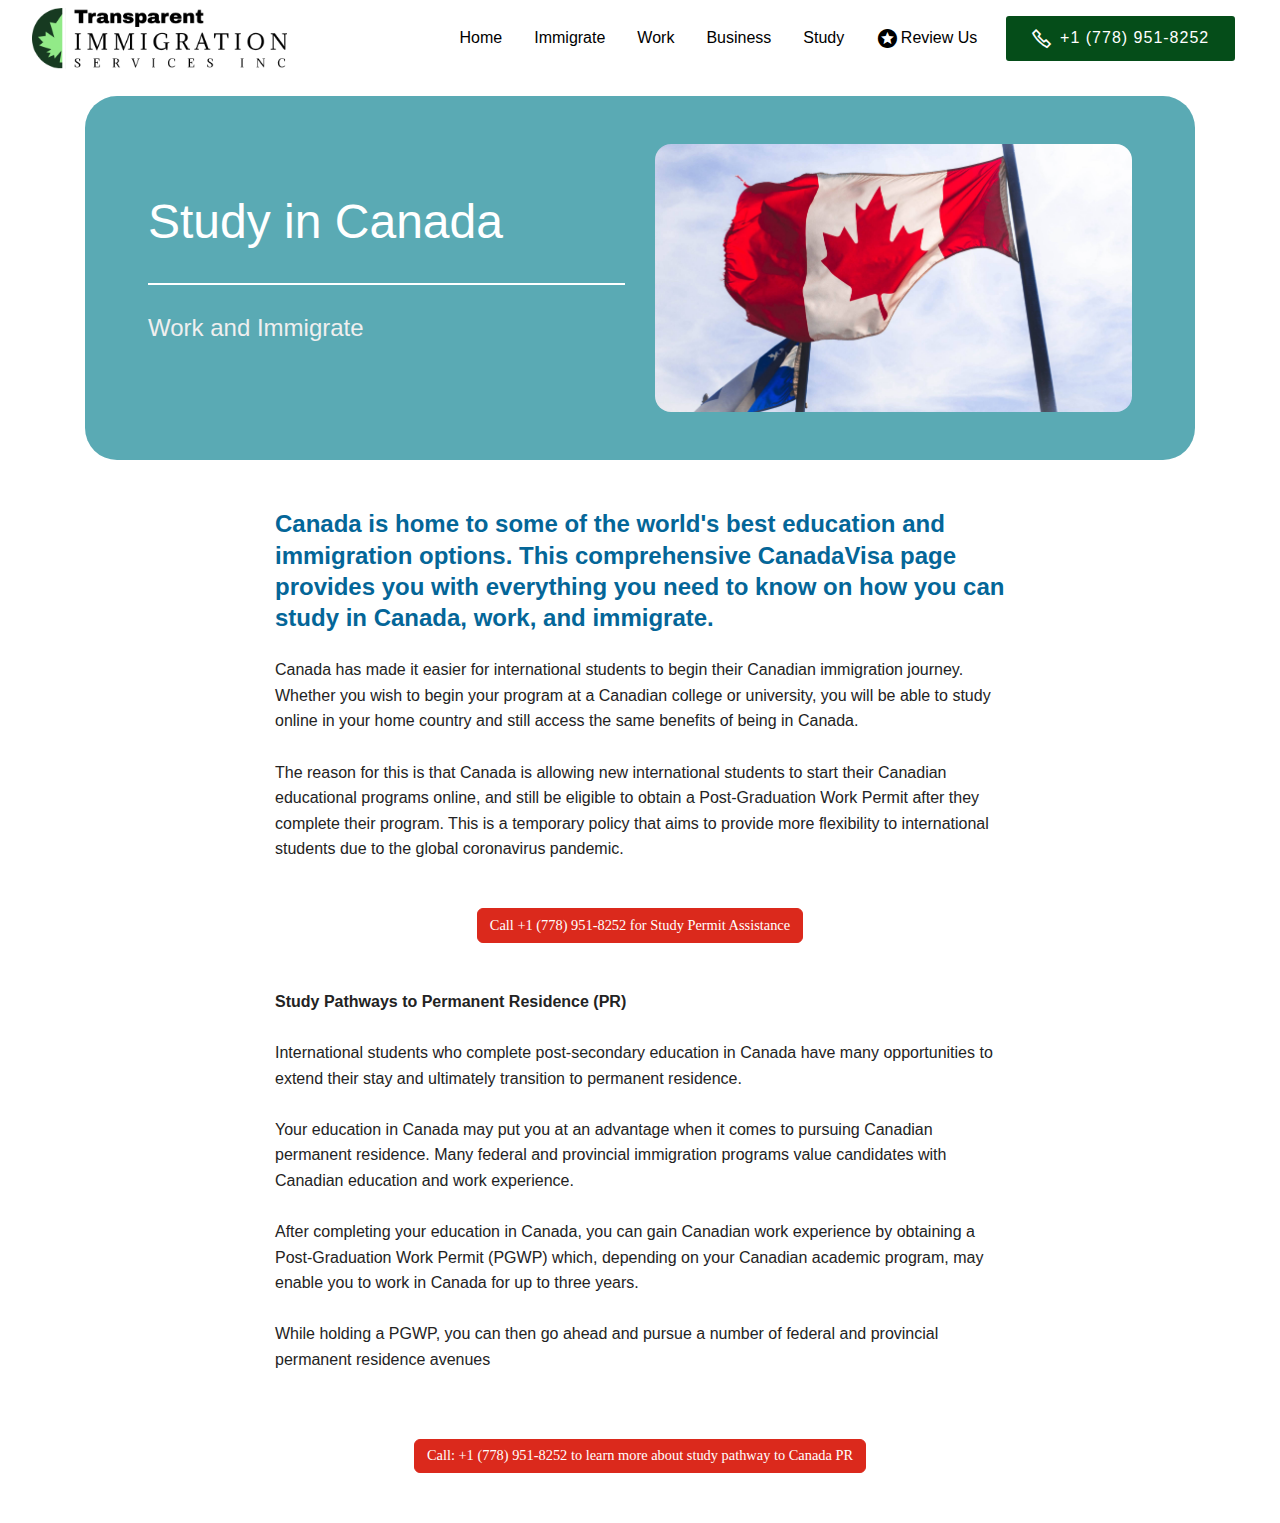
<file: study-canada.html>
<!DOCTYPE html>
<html  >
<head>
  
  <meta charset="UTF-8">
  <meta http-equiv="X-UA-Compatible" content="IE=edge">
  
  <meta name="viewport" content="width=device-width, initial-scale=1, minimum-scale=1">
  <link rel="shortcut icon" href="assets/images/rectangle-3-42x83.png" type="image/x-icon">
  <meta name="description" content="Want to know how studying in Canada can boost your Express Entry PR? Contact Transparent Immigration Services Inc at +1 (778) 951-8252 and get your FREE consultation. Make your Canadian Permanent Residency dream come true. Call us now!">
  
  
  <title>Study in Canada - Boost your Express Entry PR</title>
  <link rel="stylesheet" href="assets/web/assets/mobirise-icons2/mobirise2.css">
  <link rel="stylesheet" href="assets/web/assets/mobirise-icons/mobirise-icons.css">
  <link rel="stylesheet" href="assets/bootstrap-material-design-font/css/material.css">
  <link rel="stylesheet" href="assets/bootstrap/css/bootstrap.min.css">
  <link rel="stylesheet" href="assets/bootstrap/css/bootstrap-grid.min.css">
  <link rel="stylesheet" href="assets/bootstrap/css/bootstrap-reboot.min.css">
  <link rel="stylesheet" href="assets/tether/tether.min.css">
  <link rel="stylesheet" href="assets/dropdown/css/style.css">
  <link rel="stylesheet" href="assets/theme/css/style.css">
  <link rel="preload" href="https://fonts.googleapis.com/css?family=Raleway:100,200,300,400,500,600,700,800,900,100i,200i,300i,400i,500i,600i,700i,800i,900i&display=swap" as="style" onload="this.onload=null;this.rel='stylesheet'">
  <noscript><link rel="stylesheet" href="https://fonts.googleapis.com/css?family=Raleway:100,200,300,400,500,600,700,800,900,100i,200i,300i,400i,500i,600i,700i,800i,900i&display=swap"></noscript>
  <link rel="preload" href="https://fonts.googleapis.com/css?family=Open+Sans:300,300i,400,400i,600,600i,700,700i,800,800i&display=swap" as="style" onload="this.onload=null;this.rel='stylesheet'">
  <noscript><link rel="stylesheet" href="https://fonts.googleapis.com/css?family=Open+Sans:300,300i,400,400i,600,600i,700,700i,800,800i&display=swap"></noscript>
  <link rel="preload" as="style" href="assets/mobirise/css/mbr-additional.css"><link rel="stylesheet" href="assets/mobirise/css/mbr-additional.css" type="text/css">
  
  <script src="assets/web/assets/lazyload/lazyload.js"></script>

  
  

<meta name="theme-color" content="#054d19">
<link rel="manifest" href="manifest.json">
<script src="sw-connect.js"></script>
<meta name="apple-mobile-web-app-capable" content="yes">
<link rel="apple-touch-startup-image" media="(device-width: 320px) and (device-height: 568px) and (-webkit-device-pixel-ratio: 2) and (orientation: portrait)" href="assets/images/apple-launch-640x1136.png">
<link rel="apple-touch-startup-image" media="(device-width: 375px) and (device-height: 667px) and (-webkit-device-pixel-ratio: 2) and (orientation: portrait)" href="assets/images/apple-launch-750x1334.png">
<link rel="apple-touch-startup-image" media="(device-width: 414px) and (device-height: 736px) and (-webkit-device-pixel-ratio: 3) and (orientation: portrait)" href="assets/images/apple-launch-1242x2208.png">
<link rel="apple-touch-startup-image" media="(device-width: 375px) and (device-height: 812px) and (-webkit-device-pixel-ratio: 3) and (orientation: portrait)" href="assets/images/apple-launch-1125x2436.png">
<link rel="apple-touch-startup-image" media="(device-width: 768px) and (device-height: 1024px) and (-webkit-device-pixel-ratio: 2) and (orientation: portrait)" href="assets/images/apple-launch-1536x2048.png">
<link rel="apple-touch-startup-image" media="(device-width: 834px) and (device-height: 1112px) and (-webkit-device-pixel-ratio: 2) and (orientation: portrait)" href="assets/images/apple-launch-1668x2224.png">
<link rel="apple-touch-startup-image" media="(device-width: 1024px) and (device-height: 1366px) and (-webkit-device-pixel-ratio: 2) and (orientation: portrait)" href="assets/images/apple-launch-2048x2732.png">
<meta name="apple-mobile-web-app-status-bar-style" content="default">
<meta name="apple-mobile-web-app-title" content="Transparent Immigration Services">
<link rel="apple-touch-icon" href="apple-touch-icon.png"></head>
<body>
  
  <section class="extMenu8 menu cid-sIqcCA0wxI" once="menu" id="extMenu8-1m">

    

    <nav class="navbar navbar-dropdown beta-menu align-items-center navbar-fixed-top navbar-toggleable-sm">
        
        <div class="menu-bottom order-0 order-lg-1">

            <div class="menu-logo">
                <div class="navbar-brand">
                    <span class="navbar-logo">
                        <a href="https://transparentimmigration.com">
                            <img src="assets/images/group-15-336x80.png" alt="Transparent Immigration Services Inc" style="height: 3.8rem;">
                        </a>
                    </span>
                    
                </div>
                <button class="navbar-toggler" type="button" data-toggle="collapse" data-target="#navbarSupportedContent, #topLine" aria-controls="navbarSupportedContent" aria-expanded="false" aria-label="Toggle navigation">
                    <div class="hamburger">
                        <span></span>
                        <span></span>
                        <span></span>
                        <span></span>
                    </div>
                </button>
            </div>
            <div class="collapse navbar-collapse" id="navbarSupportedContent">
                <ul class="navbar-nav nav-dropdown js-float-line" data-app-modern-menu="true"><li class="nav-item">
                        <a class="nav-link link mbr-black text-primary display-4" href="index.html">Home</a>
                    </li><li class="nav-item"><a class="nav-link link mbr-black text-primary display-4" href="immigrate-canada.html">
                            
                            Immigrate</a></li>
                    <li class="nav-item">
                        <a class="nav-link link mbr-black text-primary display-4" href="work-canada.html">Work</a>
                    </li><li class="nav-item"><a class="nav-link link mbr-black text-primary display-4" href="business-canada.html">Business</a></li><li class="nav-item"><a class="nav-link link mbr-black text-primary display-4" href="study-canada.html">Study</a></li><li class="nav-item"><a class="nav-link link mbr-black text-primary display-4" href="review.html#top"><span class="mdi-action-stars mbr-iconfont mbr-iconfont-btn"></span>Review Us</a></li></ul>
                <div class="navbar-buttons mbr-section-btn"><a class="btn btn-sm btn-danger display-4" href="tel:+17789518252"><span class="mobi-mbri mobi-mbri-phone mbr-iconfont mbr-iconfont-btn"></span>
                        
                        +1 (778)&nbsp;951-8252</a></div>
            </div>
        </div>
    </nav>
</section>

<section data-bs-version="5" class="header2 cid-sIqcCAvTDj" id="header02-1n">

    

    

    <div class="container">
        <div class="row row-bg justify-content-center">
            <div class="col-12 md-pb col-md-12 col-lg-6">
                <div class="text-wrapper align-left">
                    <h1 class="mbr-section-title align-left mbr-fonts-style mb-4 display-2">Study in Canada</h1>
                    <p class="mbr-text align-left mbr-fonts-style display-5">
                        Work and Immigrate</p>
                    
                </div>
            </div>
            <div class="col-12 col-md-12 col-lg-6 image-wrapper">
                <img class="w-100" src="assets/images/mbr-1919x1080.jpg" alt="">
            </div>
        </div>
    </div>
</section>

<section class="content2 cid-sIqcCAPQY0" id="content02-1o">
    
    <div class="container">
        <div class="row justify-content-center">
            <div class="col-md-12 align-left col-lg-8">
                
                <h4 class="mbr-section-subtitle mbr-fonts-style mb-4 display-5"><strong>Canada is home to some of the world's best education and immigration options. This comprehensive CanadaVisa page provides you with everything you need to know on how you can study in Canada, work, and immigrate.</strong></h4>
                <p class="mbr-text mbr-fonts-style display-4">Canada has made it easier for international students to begin their Canadian immigration journey. Whether you wish to begin your program at a Canadian college or university, you will be able to study online in your home country and still access the same benefits of being in Canada.<br><br>The reason for this is that Canada is allowing new international students to start their Canadian educational programs online, and still be eligible to obtain a Post-Graduation Work Permit after they complete their program. This is a temporary policy that aims to provide more flexibility to international students due to the global coronavirus pandemic.<br></p>
            </div>
        </div>
    </div>
</section>

<div id="custom-html-1p"><!-- Type valid HTML here -->

<div>
    <p class="btn_link mbr-fonts-style"><a href="tel:+919888888205" class="text-primary">Call +1 (778) 951-8252 for Study Permit Assistance</a><br></p>
</div></div>

<section class="content2 directm4_content2 cid-sIqcCB83BC" id="content2-1q">

	

	<div class="container">
		<div class="row justify-content-center">
			<div class="col-12 col-md-8">
				
				
				<p class="mbr-text mbr-fonts-style display-4"><strong>Study Pathways to Permanent Residence (PR)<br></strong><br>International students who complete post-secondary education in Canada have many opportunities to extend their stay and ultimately transition to permanent residence.<br><br>Your education in Canada may put you at an advantage when it comes to pursuing Canadian permanent residence. Many federal and provincial immigration programs value candidates with Canadian education and work experience.<br><br>After completing your education in Canada, you can gain Canadian work experience by obtaining a Post-Graduation Work Permit (PGWP) which, depending on your Canadian academic program, may enable you to work in Canada for up to three years.<br><br>While holding a PGWP, you can then go ahead and pursue a number of federal and provincial permanent residence avenues</p>
			</div>
		</div>
	</div>
</section>

<div id="custom-html-1r"><!-- Type valid HTML here -->

<div>
    <p class="btn_link mbr-fonts-style"><a href="tel:+17789518252" class="text-primary">Call: +1 (778) 951-8252 to learn more about study pathway to Canada PR</a><br></p>
</div></div>


<script src="assets/popper/popper.min.js"></script>
  <script src="assets/web/assets/jquery/jquery.min.js"></script>
  <script src="assets/bootstrap/js/bootstrap.min.js"></script>
  <script src="assets/tether/tether.min.js"></script>
  <script src="assets/smoothscroll/smooth-scroll.js"></script>
  <script src="assets/dropdown/js/nav-dropdown.js"></script>
  <script src="assets/dropdown/js/navbar-dropdown.js"></script>
  <script src="assets/touchswipe/jquery.touch-swipe.min.js"></script>
  <script src="assets/theme/js/script.js"></script>
  
  
  

</body>
</html>
</file>
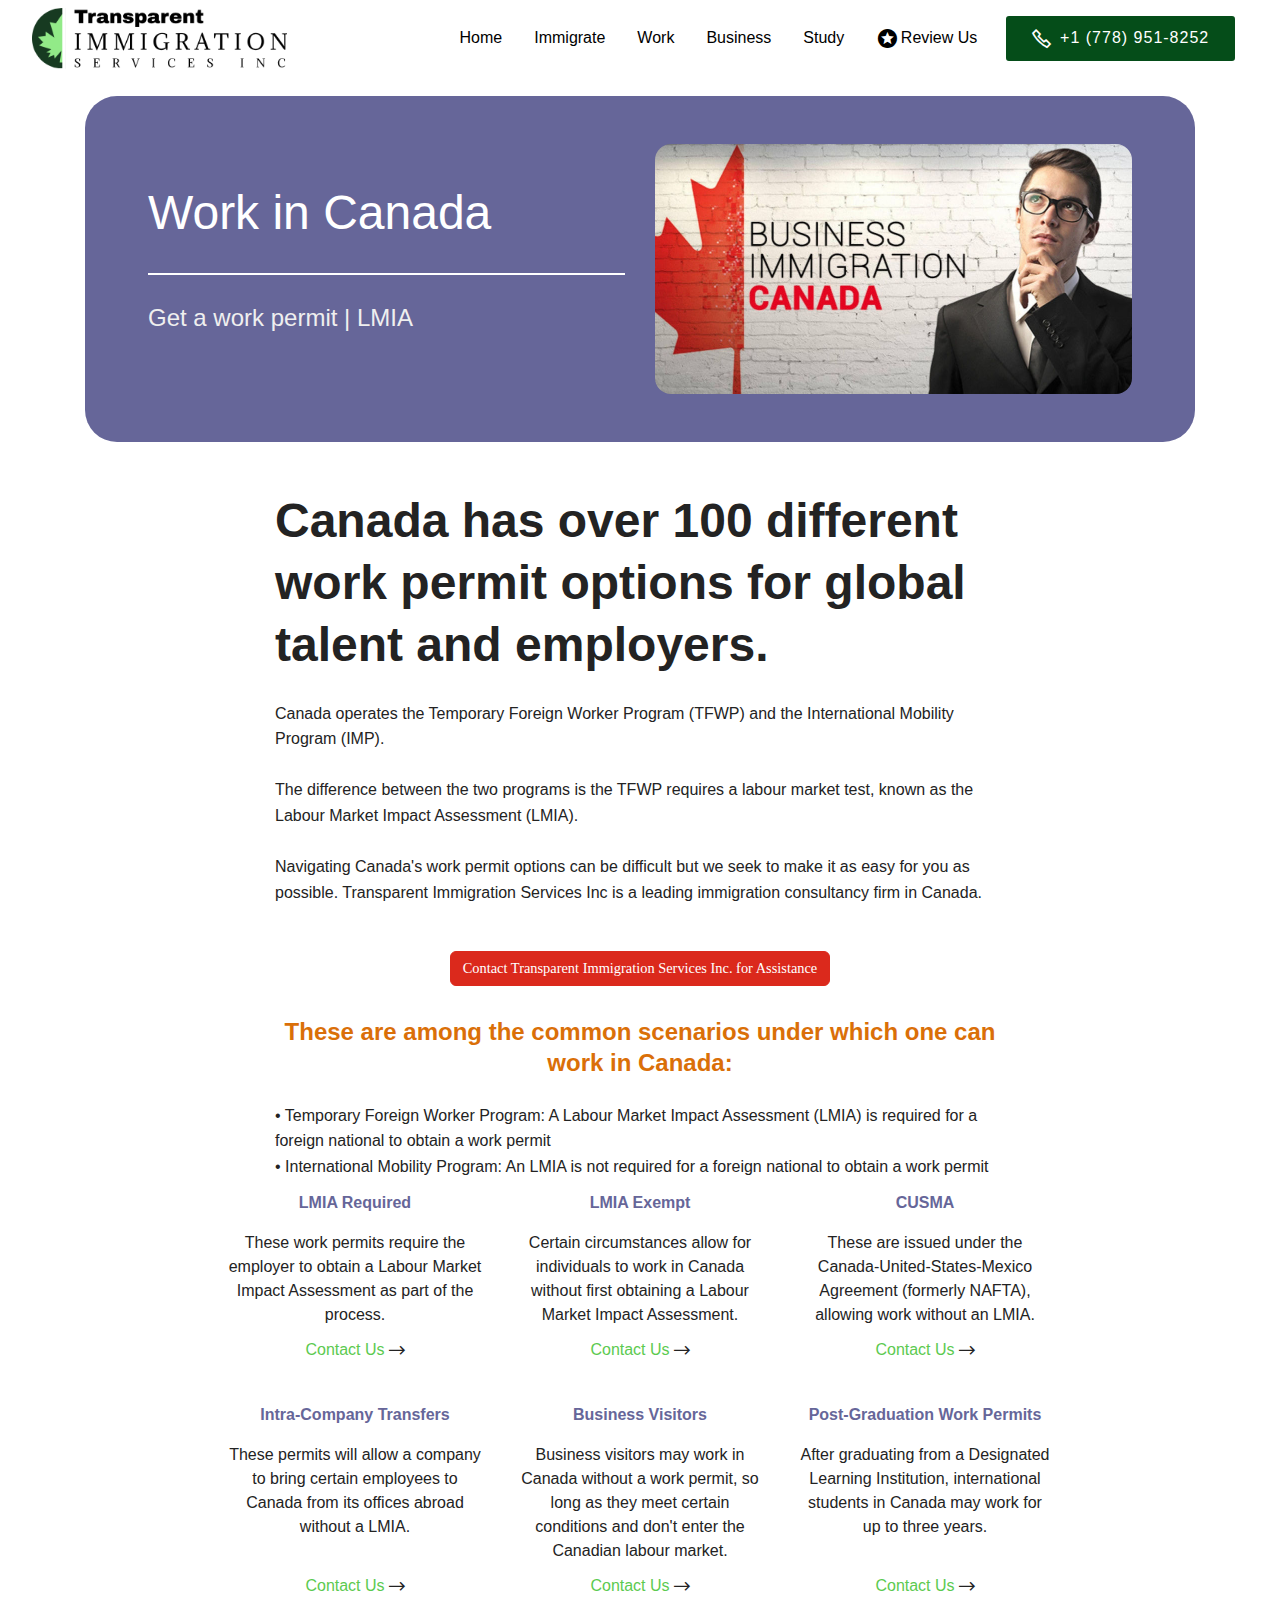
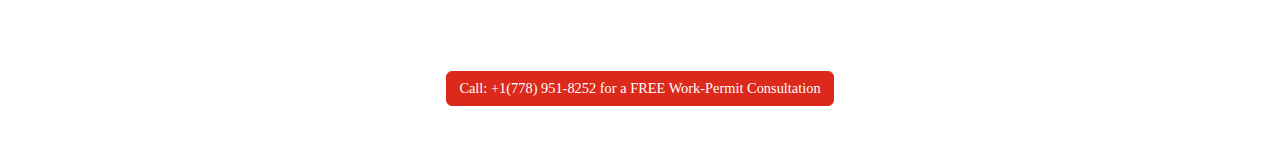
<file: work-canada.html>
<!DOCTYPE html>
<html  >
<head>
  
  <meta charset="UTF-8">
  <meta http-equiv="X-UA-Compatible" content="IE=edge">
  
  <meta name="viewport" content="width=device-width, initial-scale=1, minimum-scale=1">
  <link rel="shortcut icon" href="assets/images/rectangle-3-42x83.png" type="image/x-icon">
  <meta name="description" content="Want to know how you can work in Canada? Know your pathway to Canadian Permanent Residency by working in Canada. Contact Transparent Immigration Services Inc at +1 (778) 951-8252 for a FREE Consultation.">
  
  
  <title>Work In Canada | Book your FREE Consultation</title>
  <link rel="stylesheet" href="assets/web/assets/mobirise-icons2/mobirise2.css">
  <link rel="stylesheet" href="assets/web/assets/mobirise-icons/mobirise-icons.css">
  <link rel="stylesheet" href="assets/bootstrap-material-design-font/css/material.css">
  <link rel="stylesheet" href="assets/bootstrap/css/bootstrap.min.css">
  <link rel="stylesheet" href="assets/bootstrap/css/bootstrap-grid.min.css">
  <link rel="stylesheet" href="assets/bootstrap/css/bootstrap-reboot.min.css">
  <link rel="stylesheet" href="assets/tether/tether.min.css">
  <link rel="stylesheet" href="assets/dropdown/css/style.css">
  <link rel="stylesheet" href="assets/theme/css/style.css">
  <link rel="preload" href="https://fonts.googleapis.com/css?family=Raleway:100,200,300,400,500,600,700,800,900,100i,200i,300i,400i,500i,600i,700i,800i,900i&display=swap" as="style" onload="this.onload=null;this.rel='stylesheet'">
  <noscript><link rel="stylesheet" href="https://fonts.googleapis.com/css?family=Raleway:100,200,300,400,500,600,700,800,900,100i,200i,300i,400i,500i,600i,700i,800i,900i&display=swap"></noscript>
  <link rel="preload" href="https://fonts.googleapis.com/css?family=Open+Sans:300,300i,400,400i,600,600i,700,700i,800,800i&display=swap" as="style" onload="this.onload=null;this.rel='stylesheet'">
  <noscript><link rel="stylesheet" href="https://fonts.googleapis.com/css?family=Open+Sans:300,300i,400,400i,600,600i,700,700i,800,800i&display=swap"></noscript>
  <link rel="preload" as="style" href="assets/mobirise/css/mbr-additional.css"><link rel="stylesheet" href="assets/mobirise/css/mbr-additional.css" type="text/css">
  
  <script src="assets/web/assets/lazyload/lazyload.js"></script>

  
  

<meta name="theme-color" content="#054d19">
<link rel="manifest" href="manifest.json">
<script src="sw-connect.js"></script>
<meta name="apple-mobile-web-app-capable" content="yes">
<link rel="apple-touch-startup-image" media="(device-width: 320px) and (device-height: 568px) and (-webkit-device-pixel-ratio: 2) and (orientation: portrait)" href="assets/images/apple-launch-640x1136.png">
<link rel="apple-touch-startup-image" media="(device-width: 375px) and (device-height: 667px) and (-webkit-device-pixel-ratio: 2) and (orientation: portrait)" href="assets/images/apple-launch-750x1334.png">
<link rel="apple-touch-startup-image" media="(device-width: 414px) and (device-height: 736px) and (-webkit-device-pixel-ratio: 3) and (orientation: portrait)" href="assets/images/apple-launch-1242x2208.png">
<link rel="apple-touch-startup-image" media="(device-width: 375px) and (device-height: 812px) and (-webkit-device-pixel-ratio: 3) and (orientation: portrait)" href="assets/images/apple-launch-1125x2436.png">
<link rel="apple-touch-startup-image" media="(device-width: 768px) and (device-height: 1024px) and (-webkit-device-pixel-ratio: 2) and (orientation: portrait)" href="assets/images/apple-launch-1536x2048.png">
<link rel="apple-touch-startup-image" media="(device-width: 834px) and (device-height: 1112px) and (-webkit-device-pixel-ratio: 2) and (orientation: portrait)" href="assets/images/apple-launch-1668x2224.png">
<link rel="apple-touch-startup-image" media="(device-width: 1024px) and (device-height: 1366px) and (-webkit-device-pixel-ratio: 2) and (orientation: portrait)" href="assets/images/apple-launch-2048x2732.png">
<meta name="apple-mobile-web-app-status-bar-style" content="default">
<meta name="apple-mobile-web-app-title" content="Transparent Immigration Services">
<link rel="apple-touch-icon" href="apple-touch-icon.png"></head>
<body>
  
  <section class="extMenu8 menu cid-sIqppZLXeu" once="menu" id="extMenu8-1s">

    

    <nav class="navbar navbar-dropdown beta-menu align-items-center navbar-fixed-top navbar-toggleable-sm">
        
        <div class="menu-bottom order-0 order-lg-1">

            <div class="menu-logo">
                <div class="navbar-brand">
                    <span class="navbar-logo">
                        <a href="https://transparentimmigration.com">
                            <img src="assets/images/group-15-336x80.png" alt="Transparent Immigration Services Inc" style="height: 3.8rem;">
                        </a>
                    </span>
                    
                </div>
                <button class="navbar-toggler" type="button" data-toggle="collapse" data-target="#navbarSupportedContent, #topLine" aria-controls="navbarSupportedContent" aria-expanded="false" aria-label="Toggle navigation">
                    <div class="hamburger">
                        <span></span>
                        <span></span>
                        <span></span>
                        <span></span>
                    </div>
                </button>
            </div>
            <div class="collapse navbar-collapse" id="navbarSupportedContent">
                <ul class="navbar-nav nav-dropdown js-float-line" data-app-modern-menu="true"><li class="nav-item">
                        <a class="nav-link link mbr-black text-primary display-4" href="index.html">Home</a>
                    </li><li class="nav-item"><a class="nav-link link mbr-black text-primary display-4" href="immigrate-canada.html">
                            
                            Immigrate</a></li>
                    <li class="nav-item">
                        <a class="nav-link link mbr-black text-primary display-4" href="work-canada.html">Work</a>
                    </li><li class="nav-item"><a class="nav-link link mbr-black text-primary display-4" href="business-canada.html">Business</a></li><li class="nav-item"><a class="nav-link link mbr-black text-primary display-4" href="study-canada.html">Study</a></li><li class="nav-item"><a class="nav-link link mbr-black text-primary display-4" href="review.html#top"><span class="mdi-action-stars mbr-iconfont mbr-iconfont-btn"></span>Review Us</a></li></ul>
                <div class="navbar-buttons mbr-section-btn"><a class="btn btn-sm btn-danger display-4" href="tel:+17789518252"><span class="mobi-mbri mobi-mbri-phone mbr-iconfont mbr-iconfont-btn"></span>
                        
                        +1 (778)&nbsp;951-8252</a></div>
            </div>
        </div>
    </nav>
</section>

<section data-bs-version="5" class="header2 cid-sIqpq0tb7d" id="header02-1t">

    

    

    <div class="container">
        <div class="row row-bg justify-content-center">
            <div class="col-12 md-pb col-md-12 col-lg-6">
                <div class="text-wrapper align-left">
                    <h1 class="mbr-section-title align-left mbr-fonts-style mb-4 display-2">Work in Canada</h1>
                    <p class="mbr-text align-left mbr-fonts-style display-5">
                        Get a work permit | LMIA</p>
                    
                </div>
            </div>
            <div class="col-12 col-md-12 col-lg-6 image-wrapper">
                <img class="w-100" src="assets/images/business-visa-immigration-954x499.jpg" alt="">
            </div>
        </div>
    </div>
</section>

<section class="content2 cid-sIqpq0ZxTP" id="content02-1u">
    
    <div class="container">
        <div class="row justify-content-center">
            <div class="col-md-12 align-left col-lg-8">
                
                <h4 class="mbr-section-subtitle mbr-fonts-style mb-4 display-2"><strong>Canada has over 100 different work permit options for global talent and employers.&nbsp;</strong></h4>
                <p class="mbr-text mbr-fonts-style display-4">Canada operates the Temporary Foreign Worker Program (TFWP) and the International Mobility Program (IMP). <br><br>The difference between the two programs is the TFWP requires a labour market test, known as the Labour Market Impact Assessment (LMIA). <br><br>Navigating Canada's work permit options can be difficult but we seek to make it as easy for you as possible. Transparent Immigration Services Inc is a leading immigration consultancy firm in Canada.<br></p>
            </div>
        </div>
    </div>
</section>

<div id="custom-html-1v"><!-- Type valid HTML here -->

<div>
    <p class="btn_link mbr-fonts-style"><a href="tel:+1778951-8252" class="text-primary">Contact Transparent Immigration Services Inc. for Assistance</a><br></p>
</div></div>

<section class="content2 cid-sIqrqMeuFv" id="content02-21">
    
    <div class="container">
        <div class="row justify-content-center">
            <div class="col-md-12 align-left col-lg-8">
                
                <h4 class="mbr-section-subtitle mbr-fonts-style mb-4 display-5"><strong>These are among the common scenarios under which one can work in Canada:</strong></h4>
                <p class="mbr-text mbr-fonts-style display-4">• Temporary Foreign Worker Program: A Labour Market Impact Assessment (LMIA) is required for a foreign national to obtain a work permit<br>• International Mobility Program: An LMIA is not required for a foreign national to obtain a work permit<br></p>
            </div>
        </div>
    </div>
</section>

<section class="firmm4_features2 features2 cid-sIqsCdqL1r" id="features2-23">
    

    
    <div class="container">
        <div class="row">
            
        </div>
        <div class="row justify-content-center">
            <div class="card col-12 col-lg-3 col-md-6 col-sm-6">
                <div class="card_wrapper text-center">
                    <div class="card-box">
                        
                        <h5 class="card-title mbr-fonts-style display-7"><strong>LMIA Required</strong></h5>
                        <p class="card-text mbr-fonts-style display-4">These work permits require the employer to obtain a Labour Market Impact Assessment as part of the process.</p>
                        <p class="btn_link mbr-fonts-style display-4"><a href="index.html" class="text-secondary"></a><a href="tel:+17789518252" class="text-primary">Contact Us</a><span class="mobi-mbri mobi-mbri-right mbr-iconfont"></span></p>
                    </div>
                </div>
            </div>
            <div class="card col-12 col-lg-3 col-md-6 col-sm-6">
                <div class="card_wrapper text-center">
                    <div class="card-box">
                        
                        <h5 class="card-title mbr-fonts-style display-7"><strong>LMIA Exempt</strong></h5>
                        <p class="card-text mbr-fonts-style display-4">Certain circumstances allow for individuals to work in Canada without first obtaining a Labour Market Impact Assessment.</p>
                        <p class="btn_link mbr-fonts-style display-4"><a href="index.html" class="text-secondary"></a><a href="tel:+17789518252" class="text-primary">Contact Us</a><span class="mobi-mbri mobi-mbri-right mbr-iconfont"></span></p>
                    </div>
                </div>
            </div>
            <div class="card col-12 col-lg-3 col-md-6 col-sm-6">
                <div class="card_wrapper text-center">
                    <div class="card-box">
                        
                        <h5 class="card-title mbr-fonts-style display-7"><strong>CUSMA</strong></h5>
                        <p class="card-text mbr-fonts-style display-4">These are issued under the Canada-United-States-Mexico Agreement (formerly NAFTA), allowing work without an LMIA.<br></p>
                        <p class="btn_link mbr-fonts-style display-4"><a href="index.html" class="text-secondary"></a><a href="tel:+17789518252" class="text-primary">Contact Us</a><span class="mobi-mbri mobi-mbri-right mbr-iconfont"></span></p>
                    </div>
                </div>
            </div>
            
        </div>
    </div>
</section>

<section class="firmm4_features2 features2 cid-sIqys8ouWO" id="features2-24">
    

    
    <div class="container">
        <div class="row">
            
        </div>
        <div class="row justify-content-center">
            <div class="card col-12 col-lg-3 col-md-6 col-sm-6">
                <div class="card_wrapper text-center">
                    <div class="card-box">
                        
                        <h5 class="card-title mbr-fonts-style display-7"><strong>Intra-Company Transfers</strong></h5>
                        <p class="card-text mbr-fonts-style display-4">These permits will allow a company to bring certain employees to Canada from its offices abroad without a LMIA.<br><br></p>
                        <p class="btn_link mbr-fonts-style display-4"><a href="index.html" class="text-secondary"></a><a href="tel:+17789518252" class="text-primary">Contact Us</a><span class="mobi-mbri mobi-mbri-right mbr-iconfont"></span></p>
                    </div>
                </div>
            </div>
            <div class="card col-12 col-lg-3 col-md-6 col-sm-6">
                <div class="card_wrapper text-center">
                    <div class="card-box">
                        
                        <h5 class="card-title mbr-fonts-style display-7"><strong>Business Visitors</strong></h5>
                        <p class="card-text mbr-fonts-style display-4">Business visitors may work in Canada without a work permit, so long as they meet certain conditions and don't enter the Canadian labour market.</p>
                        <p class="btn_link mbr-fonts-style display-4"><a href="index.html" class="text-secondary"></a><a href="tel:+17789518252" class="text-primary">Contact Us</a><span class="mobi-mbri mobi-mbri-right mbr-iconfont"></span></p>
                    </div>
                </div>
            </div>
            <div class="card col-12 col-lg-3 col-md-6 col-sm-6">
                <div class="card_wrapper text-center">
                    <div class="card-box">
                        
                        <h5 class="card-title mbr-fonts-style display-7"><strong>Post-Graduation Work Permits</strong></h5>
                        <p class="card-text mbr-fonts-style display-4">After graduating from a Designated Learning Institution, international students in Canada may work for up to three years.<br><br></p>
                        <p class="btn_link mbr-fonts-style display-4"><a href="index.html" class="text-secondary"></a><a href="tel:+17789518252" class="text-primary">Contact Us</a><span class="mobi-mbri mobi-mbri-right mbr-iconfont"></span></p>
                    </div>
                </div>
            </div>
            
        </div>
    </div>
</section>

<div id="custom-html-1x"><!-- Type valid HTML here -->

<div>
    <p class="btn_link mbr-fonts-style"><a href="tel:+17789518252" class="text-primary">Call: +1(778) 951-8252 for a FREE Work-Permit Consultation</a><br></p>
</div></div>


<script src="assets/popper/popper.min.js"></script>
  <script src="assets/web/assets/jquery/jquery.min.js"></script>
  <script src="assets/bootstrap/js/bootstrap.min.js"></script>
  <script src="assets/tether/tether.min.js"></script>
  <script src="assets/smoothscroll/smooth-scroll.js"></script>
  <script src="assets/dropdown/js/nav-dropdown.js"></script>
  <script src="assets/dropdown/js/navbar-dropdown.js"></script>
  <script src="assets/touchswipe/jquery.touch-swipe.min.js"></script>
  <script src="assets/theme/js/script.js"></script>
  
  
  

</body>
</html>
</file>
<file: assets/web/assets/mobirise-icons2/mobirise2.css>
@font-face {
  font-family: 'Moririse2';
  font-display: swap;
  src:  url('mobirise2.eot?f2bix4');
  src:  url('mobirise2.eot?f2bix4#iefix') format('embedded-opentype'),
    url('mobirise2.ttf?f2bix4') format('truetype'),
    url('mobirise2.woff?f2bix4') format('woff'),
    url('mobirise2.svg?f2bix4#mobirise2') format('svg');
  font-weight: normal;
  font-style: normal;
}

[class^="mobi-"], [class*=" mobi-"] {
  /* use !important to prevent issues with browser extensions that change fonts */
  font-family: 'Moririse2' !important;
  speak: none;
  font-style: normal;
  font-weight: normal;
  font-variant: normal;
  text-transform: none;
  line-height: 1;

  /* Better Font Rendering =========== */
  -webkit-font-smoothing: antialiased;
  -moz-osx-font-smoothing: grayscale;
}

.mobi-mbri-add-submenu:before {
  content: "\e900";
}
.mobi-mbri-alert:before {
  content: "\e901";
}
.mobi-mbri-align-center:before {
  content: "\e902";
}
.mobi-mbri-align-justify:before {
  content: "\e903";
}
.mobi-mbri-align-left:before {
  content: "\e904";
}
.mobi-mbri-align-right:before {
  content: "\e905";
}
.mobi-mbri-android:before {
  content: "\e906";
}
.mobi-mbri-apple:before {
  content: "\e907";
}
.mobi-mbri-arrow-down:before {
  content: "\e908";
}
.mobi-mbri-arrow-next:before {
  content: "\e909";
}
.mobi-mbri-arrow-prev:before {
  content: "\e90a";
}
.mobi-mbri-arrow-up:before {
  content: "\e90b";
}
.mobi-mbri-bold:before {
  content: "\e90c";
}
.mobi-mbri-bookmark:before {
  content: "\e90d";
}
.mobi-mbri-bootstrap:before {
  content: "\e90e";
}
.mobi-mbri-briefcase:before {
  content: "\e90f";
}
.mobi-mbri-browse:before {
  content: "\e910";
}
.mobi-mbri-bulleted-list:before {
  content: "\e911";
}
.mobi-mbri-calendar:before {
  content: "\e912";
}
.mobi-mbri-camera:before {
  content: "\e913";
}
.mobi-mbri-cart-add:before {
  content: "\e914";
}
.mobi-mbri-cart-full:before {
  content: "\e915";
}
.mobi-mbri-cash:before {
  content: "\e916";
}
.mobi-mbri-change-style:before {
  content: "\e917";
}
.mobi-mbri-chat:before {
  content: "\e918";
}
.mobi-mbri-clock:before {
  content: "\e919";
}
.mobi-mbri-close:before {
  content: "\e91a";
}
.mobi-mbri-cloud:before {
  content: "\e91b";
}
.mobi-mbri-code:before {
  content: "\e91c";
}
.mobi-mbri-contact-form:before {
  content: "\e91d";
}
.mobi-mbri-credit-card:before {
  content: "\e91e";
}
.mobi-mbri-cursor-click:before {
  content: "\e91f";
}
.mobi-mbri-cust-feedback:before {
  content: "\e920";
}
.mobi-mbri-database:before {
  content: "\e921";
}
.mobi-mbri-delivery:before {
  content: "\e922";
}
.mobi-mbri-desktop:before {
  content: "\e923";
}
.mobi-mbri-devices:before {
  content: "\e924";
}
.mobi-mbri-down:before {
  content: "\e925";
}
.mobi-mbri-download-2:before {
  content: "\e926";
}
.mobi-mbri-download:before {
  content: "\e927";
}
.mobi-mbri-drag-n-drop-2:before {
  content: "\e928";
}
.mobi-mbri-drag-n-drop:before {
  content: "\e929";
}
.mobi-mbri-edit-2:before {
  content: "\e92a";
}
.mobi-mbri-edit:before {
  content: "\e92b";
}
.mobi-mbri-error:before {
  content: "\e92c";
}
.mobi-mbri-extension:before {
  content: "\e92d";
}
.mobi-mbri-features:before {
  content: "\e92e";
}
.mobi-mbri-file:before {
  content: "\e92f";
}
.mobi-mbri-flag:before {
  content: "\e930";
}
.mobi-mbri-folder:before {
  content: "\e931";
}
.mobi-mbri-gift:before {
  content: "\e932";
}
.mobi-mbri-github:before {
  content: "\e933";
}
.mobi-mbri-globe-2:before {
  content: "\e934";
}
.mobi-mbri-globe:before {
  content: "\e935";
}
.mobi-mbri-growing-chart:before {
  content: "\e936";
}
.mobi-mbri-hearth:before {
  content: "\e937";
}
.mobi-mbri-help:before {
  content: "\e938";
}
.mobi-mbri-home:before {
  content: "\e939";
}
.mobi-mbri-hot-cup:before {
  content: "\e93a";
}
.mobi-mbri-idea:before {
  content: "\e93b";
}
.mobi-mbri-image-gallery:before {
  content: "\e93c";
}
.mobi-mbri-image-slider:before {
  content: "\e93d";
}
.mobi-mbri-info:before {
  content: "\e93e";
}
.mobi-mbri-italic:before {
  content: "\e93f";
}
.mobi-mbri-key:before {
  content: "\e940";
}
.mobi-mbri-laptop:before {
  content: "\e941";
}
.mobi-mbri-layers:before {
  content: "\e942";
}
.mobi-mbri-left-right:before {
  content: "\e943";
}
.mobi-mbri-left:before {
  content: "\e944";
}
.mobi-mbri-letter:before {
  content: "\e945";
}
.mobi-mbri-like:before {
  content: "\e946";
}
.mobi-mbri-link:before {
  content: "\e947";
}
.mobi-mbri-lock:before {
  content: "\e948";
}
.mobi-mbri-login:before {
  content: "\e949";
}
.mobi-mbri-logout:before {
  content: "\e94a";
}
.mobi-mbri-magic-stick:before {
  content: "\e94b";
}
.mobi-mbri-map-pin:before {
  content: "\e94c";
}
.mobi-mbri-menu:before {
  content: "\e94d";
}
.mobi-mbri-mobile-2:before {
  content: "\e94e";
}
.mobi-mbri-mobile-horizontal:before {
  content: "\e94f";
}
.mobi-mbri-mobile:before {
  content: "\e950";
}
.mobi-mbri-mobirise:before {
  content: "\e951";
}
.mobi-mbri-more-horizontal:before {
  content: "\e952";
}
.mobi-mbri-more-vertical:before {
  content: "\e953";
}
.mobi-mbri-music:before {
  content: "\e954";
}
.mobi-mbri-new-file:before {
  content: "\e955";
}
.mobi-mbri-numbered-list:before {
  content: "\e956";
}
.mobi-mbri-opened-folder:before {
  content: "\e957";
}
.mobi-mbri-pages:before {
  content: "\e958";
}
.mobi-mbri-paper-plane:before {
  content: "\e959";
}
.mobi-mbri-paperclip:before {
  content: "\e95a";
}
.mobi-mbri-phone:before {
  content: "\e95b";
}
.mobi-mbri-photo:before {
  content: "\e95c";
}
.mobi-mbri-photos:before {
  content: "\e95d";
}
.mobi-mbri-pin:before {
  content: "\e95e";
}
.mobi-mbri-play:before {
  content: "\e95f";
}
.mobi-mbri-plus:before {
  content: "\e960";
}
.mobi-mbri-preview:before {
  content: "\e961";
}
.mobi-mbri-print:before {
  content: "\e962";
}
.mobi-mbri-protect:before {
  content: "\e963";
}
.mobi-mbri-question:before {
  content: "\e964";
}
.mobi-mbri-quote-left:before {
  content: "\e965";
}
.mobi-mbri-quote-right:before {
  content: "\e966";
}
.mobi-mbri-redo:before {
  content: "\e967";
}
.mobi-mbri-refresh:before {
  content: "\e968";
}
.mobi-mbri-responsive-2:before {
  content: "\e969";
}
.mobi-mbri-responsive:before {
  content: "\e96a";
}
.mobi-mbri-right:before {
  content: "\e96b";
}
.mobi-mbri-rocket:before {
  content: "\e96c";
}
.mobi-mbri-sad-face:before {
  content: "\e96d";
}
.mobi-mbri-sale:before {
  content: "\e96e";
}
.mobi-mbri-save:before {
  content: "\e96f";
}
.mobi-mbri-search:before {
  content: "\e970";
}
.mobi-mbri-setting-2:before {
  content: "\e971";
}
.mobi-mbri-setting-3:before {
  content: "\e972";
}
.mobi-mbri-setting:before {
  content: "\e973";
}
.mobi-mbri-share:before {
  content: "\e974";
}
.mobi-mbri-shopping-bag:before {
  content: "\e975";
}
.mobi-mbri-shopping-basket:before {
  content: "\e976";
}
.mobi-mbri-shopping-cart:before {
  content: "\e977";
}
.mobi-mbri-sites:before {
  content: "\e978";
}
.mobi-mbri-smile-face:before {
  content: "\e979";
}
.mobi-mbri-speed:before {
  content: "\e97a";
}
.mobi-mbri-star:before {
  content: "\e97b";
}
.mobi-mbri-success:before {
  content: "\e97c";
}
.mobi-mbri-sun:before {
  content: "\e97d";
}
.mobi-mbri-sun2:before {
  content: "\e97e";
}
.mobi-mbri-tablet-vertical:before {
  content: "\e97f";
}
.mobi-mbri-tablet:before {
  content: "\e980";
}
.mobi-mbri-target:before {
  content: "\e981";
}
.mobi-mbri-timer:before {
  content: "\e982";
}
.mobi-mbri-to-ftp:before {
  content: "\e983";
}
.mobi-mbri-to-local-drive:before {
  content: "\e984";
}
.mobi-mbri-touch-swipe:before {
  content: "\e985";
}
.mobi-mbri-touch:before {
  content: "\e986";
}
.mobi-mbri-trash:before {
  content: "\e987";
}
.mobi-mbri-underline:before {
  content: "\e988";
}
.mobi-mbri-undo:before {
  content: "\e989";
}
.mobi-mbri-unlink:before {
  content: "\e98a";
}
.mobi-mbri-unlock:before {
  content: "\e98b";
}
.mobi-mbri-up-down:before {
  content: "\e98c";
}
.mobi-mbri-up:before {
  content: "\e98d";
}
.mobi-mbri-update:before {
  content: "\e98e";
}
.mobi-mbri-upload-2:before {
  content: "\e98f";
}
.mobi-mbri-upload:before {
  content: "\e990";
}
.mobi-mbri-user-2:before {
  content: "\e991";
}
.mobi-mbri-user:before {
  content: "\e992";
}
.mobi-mbri-users:before {
  content: "\e993";
}
.mobi-mbri-video-play:before {
  content: "\e994";
}
.mobi-mbri-video:before {
  content: "\e995";
}
.mobi-mbri-watch:before {
  content: "\e996";
}
.mobi-mbri-website-theme-2:before {
  content: "\e997";
}
.mobi-mbri-website-theme:before {
  content: "\e998";
}
.mobi-mbri-wifi:before {
  content: "\e999";
}
.mobi-mbri-windows:before {
  content: "\e99a";
}
.mobi-mbri-zoom-in:before {
  content: "\e99b";
}
.mobi-mbri-zoom-out:before {
  content: "\e99c";
}
</file>
<file: assets/web/assets/mobirise-icons/mobirise-icons.css>
@font-face {
  font-family: 'MobiriseIcons';
  src:  url('mobirise-icons.eot?spat4u');
  src:  url('mobirise-icons.eot?spat4u#iefix') format('embedded-opentype'),
    url('mobirise-icons.ttf?spat4u') format('truetype'),
    url('mobirise-icons.woff?spat4u') format('woff'),
    url('mobirise-icons.svg?spat4u#MobiriseIcons') format('svg');
  font-weight: normal;
  font-style: normal;
  font-display: swap;
}

[class^="mbri-"], [class*=" mbri-"] {
  /* use !important to prevent issues with browser extensions that change fonts */
  font-family: MobiriseIcons !important;
  speak: none;
  font-style: normal;
  font-weight: normal;
  font-variant: normal;
  text-transform: none;
  line-height: 1;

  /* Better Font Rendering =========== */
  -webkit-font-smoothing: antialiased;
  -moz-osx-font-smoothing: grayscale;
}

.mbri-add-submenu:before {
  content: "\e900";
}
.mbri-alert:before {
  content: "\e901";
}
.mbri-align-center:before {
  content: "\e902";
}
.mbri-align-justify:before {
  content: "\e903";
}
.mbri-align-left:before {
  content: "\e904";
}
.mbri-align-right:before {
  content: "\e905";
}
.mbri-android:before {
  content: "\e906";
}
.mbri-apple:before {
  content: "\e907";
}
.mbri-arrow-down:before {
  content: "\e908";
}
.mbri-arrow-next:before {
  content: "\e909";
}
.mbri-arrow-prev:before {
  content: "\e90a";
}
.mbri-arrow-up:before {
  content: "\e90b";
}
.mbri-bold:before {
  content: "\e90c";
}
.mbri-bookmark:before {
  content: "\e90d";
}
.mbri-bootstrap:before {
  content: "\e90e";
}
.mbri-briefcase:before {
  content: "\e90f";
}
.mbri-browse:before {
  content: "\e910";
}
.mbri-bulleted-list:before {
  content: "\e911";
}
.mbri-calendar:before {
  content: "\e912";
}
.mbri-camera:before {
  content: "\e913";
}
.mbri-cart-add:before {
  content: "\e914";
}
.mbri-cart-full:before {
  content: "\e915";
}
.mbri-cash:before {
  content: "\e916";
}
.mbri-change-style:before {
  content: "\e917";
}
.mbri-chat:before {
  content: "\e918";
}
.mbri-clock:before {
  content: "\e919";
}
.mbri-close:before {
  content: "\e91a";
}
.mbri-cloud:before {
  content: "\e91b";
}
.mbri-code:before {
  content: "\e91c";
}
.mbri-contact-form:before {
  content: "\e91d";
}
.mbri-credit-card:before {
  content: "\e91e";
}
.mbri-cursor-click:before {
  content: "\e91f";
}
.mbri-cust-feedback:before {
  content: "\e920";
}
.mbri-database:before {
  content: "\e921";
}
.mbri-delivery:before {
  content: "\e922";
}
.mbri-desktop:before {
  content: "\e923";
}
.mbri-devices:before {
  content: "\e924";
}
.mbri-down:before {
  content: "\e925";
}
.mbri-download:before {
  content: "\e989";
}
.mbri-drag-n-drop:before {
  content: "\e927";
}
.mbri-drag-n-drop2:before {
  content: "\e928";
}
.mbri-edit:before {
  content: "\e929";
}
.mbri-edit2:before {
  content: "\e92a";
}
.mbri-error:before {
  content: "\e92b";
}
.mbri-extension:before {
  content: "\e92c";
}
.mbri-features:before {
  content: "\e92d";
}
.mbri-file:before {
  content: "\e92e";
}
.mbri-flag:before {
  content: "\e92f";
}
.mbri-folder:before {
  content: "\e930";
}
.mbri-gift:before {
  content: "\e931";
}
.mbri-github:before {
  content: "\e932";
}
.mbri-globe:before {
  content: "\e933";
}
.mbri-globe-2:before {
  content: "\e934";
}
.mbri-growing-chart:before {
  content: "\e935";
}
.mbri-hearth:before {
  content: "\e936";
}
.mbri-help:before {
  content: "\e937";
}
.mbri-home:before {
  content: "\e938";
}
.mbri-hot-cup:before {
  content: "\e939";
}
.mbri-idea:before {
  content: "\e93a";
}
.mbri-image-gallery:before {
  content: "\e93b";
}
.mbri-image-slider:before {
  content: "\e93c";
}
.mbri-info:before {
  content: "\e93d";
}
.mbri-italic:before {
  content: "\e93e";
}
.mbri-key:before {
  content: "\e93f";
}
.mbri-laptop:before {
  content: "\e940";
}
.mbri-layers:before {
  content: "\e941";
}
.mbri-left-right:before {
  content: "\e942";
}
.mbri-left:before {
  content: "\e943";
}
.mbri-letter:before {
  content: "\e944";
}
.mbri-like:before {
  content: "\e945";
}
.mbri-link:before {
  content: "\e946";
}
.mbri-lock:before {
  content: "\e947";
}
.mbri-login:before {
  content: "\e948";
}
.mbri-logout:before {
  content: "\e949";
}
.mbri-magic-stick:before {
  content: "\e94a";
}
.mbri-map-pin:before {
  content: "\e94b";
}
.mbri-menu:before {
  content: "\e94c";
}
.mbri-mobile:before {
  content: "\e94d";
}
.mbri-mobile2:before {
  content: "\e94e";
}
.mbri-mobirise:before {
  content: "\e94f";
}
.mbri-more-horizontal:before {
  content: "\e950";
}
.mbri-more-vertical:before {
  content: "\e951";
}
.mbri-music:before {
  content: "\e952";
}
.mbri-new-file:before {
  content: "\e953";
}
.mbri-numbered-list:before {
  content: "\e954";
}
.mbri-opened-folder:before {
  content: "\e955";
}
.mbri-pages:before {
  content: "\e956";
}
.mbri-paper-plane:before {
  content: "\e957";
}
.mbri-paperclip:before {
  content: "\e958";
}
.mbri-photo:before {
  content: "\e959";
}
.mbri-photos:before {
  content: "\e95a";
}
.mbri-pin:before {
  content: "\e95b";
}
.mbri-play:before {
  content: "\e95c";
}
.mbri-plus:before {
  content: "\e95d";
}
.mbri-preview:before {
  content: "\e95e";
}
.mbri-print:before {
  content: "\e95f";
}
.mbri-protect:before {
  content: "\e960";
}
.mbri-question:before {
  content: "\e961";
}
.mbri-quote-left:before {
  content: "\e962";
}
.mbri-quote-right:before {
  content: "\e963";
}
.mbri-refresh:before {
  content: "\e964";
}
.mbri-responsive:before {
  content: "\e965";
}
.mbri-right:before {
  content: "\e966";
}
.mbri-rocket:before {
  content: "\e967";
}
.mbri-sad-face:before {
  content: "\e968";
}
.mbri-sale:before {
  content: "\e969";
}
.mbri-save:before {
  content: "\e96a";
}
.mbri-search:before {
  content: "\e96b";
}
.mbri-setting:before {
  content: "\e96c";
}
.mbri-setting2:before {
  content: "\e96d";
}
.mbri-setting3:before {
  content: "\e96e";
}
.mbri-share:before {
  content: "\e96f";
}
.mbri-shopping-bag:before {
  content: "\e970";
}
.mbri-shopping-basket:before {
  content: "\e971";
}
.mbri-shopping-cart:before {
  content: "\e972";
}
.mbri-sites:before {
  content: "\e973";
}
.mbri-smile-face:before {
  content: "\e974";
}
.mbri-speed:before {
  content: "\e975";
}
.mbri-star:before {
  content: "\e976";
}
.mbri-success:before {
  content: "\e977";
}
.mbri-sun:before {
  content: "\e978";
}
.mbri-sun2:before {
  content: "\e979";
}
.mbri-tablet:before {
  content: "\e97a";
}
.mbri-tablet-vertical:before {
  content: "\e97b";
}
.mbri-target:before {
  content: "\e97c";
}
.mbri-timer:before {
  content: "\e97d";
}
.mbri-to-ftp:before {
  content: "\e97e";
}
.mbri-to-local-drive:before {
  content: "\e97f";
}
.mbri-touch-swipe:before {
  content: "\e980";
}
.mbri-touch:before {
  content: "\e981";
}
.mbri-trash:before {
  content: "\e982";
}
.mbri-underline:before {
  content: "\e983";
}
.mbri-unlink:before {
  content: "\e984";
}
.mbri-unlock:before {
  content: "\e985";
}
.mbri-up-down:before {
  content: "\e986";
}
.mbri-up:before {
  content: "\e987";
}
.mbri-update:before {
  content: "\e988";
}
.mbri-upload:before {
 content: "\e926"; 
}
.mbri-user:before {
  content: "\e98a";
}
.mbri-user2:before {
  content: "\e98b";
}
.mbri-users:before {
  content: "\e98c";
}
.mbri-video:before {
  content: "\e98d";
}
.mbri-video-play:before {
  content: "\e98e";
}
.mbri-watch:before {
  content: "\e98f";
}
.mbri-website-theme:before {
  content: "\e990";
}
.mbri-wifi:before {
  content: "\e991";
}
.mbri-windows:before {
  content: "\e992";
}
.mbri-zoom-out:before {
  content: "\e993";
}
.mbri-redo:before {
  content: "\e994";
}
.mbri-undo:before {
  content: "\e995";
}
</file>
<file: assets/bootstrap-material-design-font/css/material.css>
@font-face{font-family: 'Material-Design-Icons';
  src: url('../fonts/Material-Design-Icons.eot?3ocs8m');
  src: url('../fonts/Material-Design-Icons.eot?#iefix3ocs8m') format('embedded-opentype'), url('../fonts/Material-Design-Icons.woff?3ocs8m') format('woff'), url('../fonts/Material-Design-Icons.ttf?3ocs8m') format('truetype'), url('../fonts/Material-Design-Icons.svg?3ocs8m#Material-Design-Icons') format('svg');
  font-weight: normal;
  font-style: normal;
}[class^="mdi-"],[class*="mdi-"]{speak: none;
  display: inline-block;
  font-style: normal;
  font-variant:normal;
  font-weight:normal;line-height:1;
  font-family:'Material-Design-Icons' !important;
  text-rendering: auto;
  
  -webkit-font-smoothing: antialiased;
  -moz-osx-font-smoothing: grayscale;
  -webkit-transform: translate(0, 0);
      -ms-transform: translate(0, 0);
          transform: translate(0, 0);}[class^="mdi-"]:before,[class*="mdi-"]:before{display: inline-block;
  speak: none;
  text-decoration: inherit;}.mdi-action-open-in-browser:before{content: "\e648";}.mdi-action-settings-display:before{content: "\e666";}.mdi-action-stars:before{content: "\e67a";}.mdi-action-view-carousel:before{content: "\e694";}.mdi-av-play-arrow:before{content: "\e6bb";}.mdi-communication-textsms:before{content: "\e6fb";}.mdi-content-text-format:before{content: "\e71e";}.mdi-editor-format-align-center:before{content: "\e784";}.mdi-editor-format-align-justify:before{content: "\e785";}.mdi-editor-format-align-left:before{content: "\e786";}.mdi-editor-format-align-right:before{content: "\e787";}.mdi-editor-format-bold:before{content: "\e788";}.mdi-editor-format-clear:before{content: "\e789";}.mdi-editor-format-color-fill:before{content: "\e78a";}.mdi-editor-format-color-reset:before{content: "\e78b";}.mdi-editor-format-color-text:before{content: "\e78c";}.mdi-editor-format-indent-decrease:before{content: "\e78d";}.mdi-editor-format-indent-increase:before{content: "\e78e";}.mdi-editor-format-italic:before{content: "\e78f";}.mdi-editor-format-line-spacing:before{content: "\e790";}.mdi-editor-format-list-bulleted:before{content: "\e791";}.mdi-editor-format-list-numbered:before{content: "\e792";}.mdi-editor-format-paint:before{content: "\e793";}.mdi-editor-format-quote:before{content: "\e794";}.mdi-editor-format-size:before{content: "\e795";}.mdi-editor-format-strikethrough:before{content: "\e796";}.mdi-editor-format-textdirection-l-to-r:before{content: "\e797";}.mdi-editor-format-textdirection-r-to-l:before{content: "\e798";}.mdi-editor-format-underline:before{content: "\e799";}.mdi-editor-vertical-align-bottom:before{content: "\e7a6";}.mdi-editor-vertical-align-center:before{content: "\e7a7";}.mdi-editor-vertical-align-top:before{content: "\e7a8";}.mdi-editor-wrap-text:before{content: "\e7a9";}.mdi-hardware-keyboard-arrow-down:before{content: "\e7c1";}.mdi-hardware-keyboard-arrow-left:before{content: "\e7c2";}.mdi-hardware-keyboard-arrow-right:before{content: "\e7c3";}.mdi-hardware-keyboard-arrow-up:before{content: "\e7c4";}.mdi-image-navigate-before:before{content: "\e844";}.mdi-image-navigate-next:before{content: "\e845";}.mdi-image-texture:before{content: "\e85a";}.mdi-image-transform:before{content: "\e862";}.mdi-maps-navigation:before{content: "\e897";}.mdi-maps-restaurant-menu:before{content: "\e89b";}.mdi-navigation-apps:before{content: "\e8a0";}.mdi-navigation-arrow-back:before{content: "\e8a1";}.mdi-navigation-arrow-drop-down-circle:before{content: "\e8a2";}.mdi-navigation-arrow-drop-down:before{content: "\e8a3";}.mdi-navigation-arrow-drop-up:before{content: "\e8a4";}.mdi-navigation-arrow-forward:before{content: "\e8a5";}.mdi-navigation-cancel:before{content: "\e8a6";}.mdi-navigation-check:before{content: "\e8a7";}.mdi-navigation-chevron-left:before{content: "\e8a8";}.mdi-navigation-chevron-right:before{content: "\e8a9";}.mdi-navigation-close:before{content: "\e8aa";}.mdi-navigation-expand-less:before{content: "\e8ab";}.mdi-navigation-expand-more:before{content: "\e8ac";}.mdi-navigation-fullscreen-exit:before{content: "\e8ad";}.mdi-navigation-fullscreen:before{content: "\e8ae";}.mdi-navigation-menu:before{content: "\e8af";}.mdi-navigation-more-horiz:before{content: "\e8b0";}.mdi-navigation-more-vert:before{content: "\e8b1";}.mdi-navigation-refresh:before{content: "\e8b2";}.mdi-navigation-unfold-less:before{content: "\e8b3";}.mdi-navigation-unfold-more:before{content: "\e8b4";}
</file>
<file: assets/icons-mind/style.css>
@font-face {
	font-family: 'iconsMind';
	src:url('fonts/icon-mind.eot?-rdmvgc');
	src:url('fonts/icons-mind.eot?#iefix-rdmvgc') format('embedded-opentype'),
		url('fonts/icons-mind.woff?-rdmvgc') format('woff'),
		url('fonts/icons-mind.ttf?-rdmvgc') format('truetype'),
		url('fonts/icons-mind.svg?-rdmvgc#icons-mind') format('svg');
	font-weight: normal;
	font-style: normal;
}

[class^="imind-"], [class*=" imind-"] {
	font-family: 'iconsMind' !important;
	speak: none;
	font-style: normal;
	font-weight: normal;
	font-variant: normal;
	text-transform: none;
	line-height: 1;

	/* Better Font Rendering =========== */
	-webkit-font-smoothing: antialiased;
	-moz-osx-font-smoothing: grayscale;
}

.imind-a-z:before {
	content: "\e600";
}
.imind-aa:before {
	content: "\e601";
}
.imind-add-bag:before {
	content: "\e602";
}
.imind-add-basket:before {
	content: "\e603";
}
.imind-add-cart:before {
	content: "\e604";
}
.imind-add-file:before {
	content: "\e605";
}
.imind-add-spaceafterparagraph:before {
	content: "\e606";
}
.imind-add-spacebeforeparagraph:before {
	content: "\e607";
}
.imind-add-user:before {
	content: "\e608";
}
.imind-add-userstar:before {
	content: "\e609";
}
.imind-add-window:before {
	content: "\e60a";
}
.imind-add:before {
	content: "\e60b";
}
.imind-address-book:before {
	content: "\e60c";
}
.imind-address-book2:before {
	content: "\e60d";
}
.imind-administrator:before {
	content: "\e60e";
}
.imind-aerobics-2:before {
	content: "\e60f";
}
.imind-aerobics-3:before {
	content: "\e610";
}
.imind-aerobics:before {
	content: "\e611";
}
.imind-affiliate:before {
	content: "\e612";
}
.imind-aim:before {
	content: "\e613";
}
.imind-air-balloon:before {
	content: "\e614";
}
.imind-airbrush:before {
	content: "\e615";
}
.imind-airship:before {
	content: "\e616";
}
.imind-alarm-clock:before {
	content: "\e617";
}
.imind-alarm-clock2:before {
	content: "\e618";
}
.imind-alarm:before {
	content: "\e619";
}
.imind-alien-2:before {
	content: "\e61a";
}
.imind-alien:before {
	content: "\e61b";
}
.imind-aligator:before {
	content: "\e61c";
}
.imind-align-center:before {
	content: "\e61d";
}
.imind-align-justifyall:before {
	content: "\e61e";
}
.imind-align-justifycenter:before {
	content: "\e61f";
}
.imind-align-justifyleft:before {
	content: "\e620";
}
.imind-align-justifyright:before {
	content: "\e621";
}
.imind-align-left:before {
	content: "\e622";
}
.imind-align-right:before {
	content: "\e623";
}
.imind-alpha:before {
	content: "\e624";
}
.imind-ambulance:before {
	content: "\e625";
}
.imind-amx:before {
	content: "\e626";
}
.imind-anchor-2:before {
	content: "\e627";
}
.imind-anchor:before {
	content: "\e628";
}
.imind-android-store:before {
	content: "\e629";
}
.imind-android:before {
	content: "\e62a";
}
.imind-angel-smiley:before {
	content: "\e62b";
}
.imind-angel:before {
	content: "\e62c";
}
.imind-angry:before {
	content: "\e62d";
}
.imind-apple-bite:before {
	content: "\e62e";
}
.imind-apple-store:before {
	content: "\e62f";
}
.imind-apple:before {
	content: "\e630";
}
.imind-approved-window:before {
	content: "\e631";
}
.imind-aquarius-2:before {
	content: "\e632";
}
.imind-aquarius:before {
	content: "\e633";
}
.imind-archery-2:before {
	content: "\e634";
}
.imind-archery:before {
	content: "\e635";
}
.imind-argentina:before {
	content: "\e636";
}
.imind-aries-2:before {
	content: "\e637";
}
.imind-aries:before {
	content: "\e638";
}
.imind-army-key:before {
	content: "\e639";
}
.imind-arrow-around:before {
	content: "\e63a";
}
.imind-arrow-back3:before {
	content: "\e63b";
}
.imind-arrow-back:before {
	content: "\e63c";
}
.imind-arrow-back2:before {
	content: "\e63d";
}
.imind-arrow-barrier:before {
	content: "\e63e";
}
.imind-arrow-circle:before {
	content: "\e63f";
}
.imind-arrow-cross:before {
	content: "\e640";
}
.imind-arrow-down:before {
	content: "\e641";
}
.imind-arrow-down2:before {
	content: "\e642";
}
.imind-arrow-down3:before {
	content: "\e643";
}
.imind-arrow-downincircle:before {
	content: "\e644";
}
.imind-arrow-fork:before {
	content: "\e645";
}
.imind-arrow-forward:before {
	content: "\e646";
}
.imind-arrow-forward2:before {
	content: "\e647";
}
.imind-arrow-from:before {
	content: "\e648";
}
.imind-arrow-inside:before {
	content: "\e649";
}
.imind-arrow-inside45:before {
	content: "\e64a";
}
.imind-arrow-insidegap:before {
	content: "\e64b";
}
.imind-arrow-insidegap45:before {
	content: "\e64c";
}
.imind-arrow-into:before {
	content: "\e64d";
}
.imind-arrow-join:before {
	content: "\e64e";
}
.imind-arrow-junction:before {
	content: "\e64f";
}
.imind-arrow-left:before {
	content: "\e650";
}
.imind-arrow-left2:before {
	content: "\e651";
}
.imind-arrow-leftincircle:before {
	content: "\e652";
}
.imind-arrow-loop:before {
	content: "\e653";
}
.imind-arrow-merge:before {
	content: "\e654";
}
.imind-arrow-mix:before {
	content: "\e655";
}
.imind-arrow-next:before {
	content: "\e656";
}
.imind-arrow-outleft:before {
	content: "\e657";
}
.imind-arrow-outright:before {
	content: "\e658";
}
.imind-arrow-outside:before {
	content: "\e659";
}
.imind-arrow-outside45:before {
	content: "\e65a";
}
.imind-arrow-outsidegap:before {
	content: "\e65b";
}
.imind-arrow-outsidegap45:before {
	content: "\e65c";
}
.imind-arrow-over:before {
	content: "\e65d";
}
.imind-arrow-refresh:before {
	content: "\e65e";
}
.imind-arrow-refresh2:before {
	content: "\e65f";
}
.imind-arrow-right:before {
	content: "\e660";
}
.imind-arrow-right2:before {
	content: "\e661";
}
.imind-arrow-rightincircle:before {
	content: "\e662";
}
.imind-arrow-shuffle:before {
	content: "\e663";
}
.imind-arrow-squiggly:before {
	content: "\e664";
}
.imind-arrow-through:before {
	content: "\e665";
}
.imind-arrow-to:before {
	content: "\e666";
}
.imind-arrow-turnleft:before {
	content: "\e667";
}
.imind-arrow-turnright:before {
	content: "\e668";
}
.imind-arrow-up:before {
	content: "\e669";
}
.imind-arrow-up2:before {
	content: "\e66a";
}
.imind-arrow-up3:before {
	content: "\e66b";
}
.imind-arrow-upincircle:before {
	content: "\e66c";
}
.imind-arrow-xleft:before {
	content: "\e66d";
}
.imind-arrow-xright:before {
	content: "\e66e";
}
.imind-ask:before {
	content: "\e66f";
}
.imind-assistant:before {
	content: "\e670";
}
.imind-astronaut:before {
	content: "\e671";
}
.imind-at-sign:before {
	content: "\e672";
}
.imind-atm:before {
	content: "\e673";
}
.imind-atom:before {
	content: "\e674";
}
.imind-audio:before {
	content: "\e675";
}
.imind-auto-flash:before {
	content: "\e676";
}
.imind-autumn:before {
	content: "\e677";
}
.imind-baby-clothes:before {
	content: "\e678";
}
.imind-baby-clothes2:before {
	content: "\e679";
}
.imind-baby-cry:before {
	content: "\e67a";
}
.imind-baby:before {
	content: "\e67b";
}
.imind-back2:before {
	content: "\e67c";
}
.imind-back-media:before {
	content: "\e67d";
}
.imind-back-music:before {
	content: "\e67e";
}
.imind-back:before {
	content: "\e67f";
}
.imind-background:before {
	content: "\e680";
}
.imind-bacteria:before {
	content: "\e681";
}
.imind-bag-coins:before {
	content: "\e682";
}
.imind-bag-items:before {
	content: "\e683";
}
.imind-bag-quantity:before {
	content: "\e684";
}
.imind-bag:before {
	content: "\e685";
}
.imind-bakelite:before {
	content: "\e686";
}
.imind-ballet-shoes:before {
	content: "\e687";
}
.imind-balloon:before {
	content: "\e688";
}
.imind-banana:before {
	content: "\e689";
}
.imind-band-aid:before {
	content: "\e68a";
}
.imind-bank:before {
	content: "\e68b";
}
.imind-bar-chart:before {
	content: "\e68c";
}
.imind-bar-chart2:before {
	content: "\e68d";
}
.imind-bar-chart3:before {
	content: "\e68e";
}
.imind-bar-chart4:before {
	content: "\e68f";
}
.imind-bar-chart5:before {
	content: "\e690";
}
.imind-bar-code:before {
	content: "\e691";
}
.imind-barricade-2:before {
	content: "\e692";
}
.imind-barricade:before {
	content: "\e693";
}
.imind-baseball:before {
	content: "\e694";
}
.imind-basket-ball:before {
	content: "\e695";
}
.imind-basket-coins:before {
	content: "\e696";
}
.imind-basket-items:before {
	content: "\e697";
}
.imind-basket-quantity:before {
	content: "\e698";
}
.imind-bat-2:before {
	content: "\e699";
}
.imind-bat:before {
	content: "\e69a";
}
.imind-bathrobe:before {
	content: "\e69b";
}
.imind-batman-mask:before {
	content: "\e69c";
}
.imind-battery-0:before {
	content: "\e69d";
}
.imind-battery-25:before {
	content: "\e69e";
}
.imind-battery-50:before {
	content: "\e69f";
}
.imind-battery-75:before {
	content: "\e6a0";
}
.imind-battery-100:before {
	content: "\e6a1";
}
.imind-battery-charge:before {
	content: "\e6a2";
}
.imind-bear:before {
	content: "\e6a3";
}
.imind-beard-2:before {
	content: "\e6a4";
}
.imind-beard-3:before {
	content: "\e6a5";
}
.imind-beard:before {
	content: "\e6a6";
}
.imind-bebo:before {
	content: "\e6a7";
}
.imind-bee:before {
	content: "\e6a8";
}
.imind-beer-glass:before {
	content: "\e6a9";
}
.imind-beer:before {
	content: "\e6aa";
}
.imind-bell-2:before {
	content: "\e6ab";
}
.imind-bell:before {
	content: "\e6ac";
}
.imind-belt-2:before {
	content: "\e6ad";
}
.imind-belt-3:before {
	content: "\e6ae";
}
.imind-belt:before {
	content: "\e6af";
}
.imind-berlin-tower:before {
	content: "\e6b0";
}
.imind-beta:before {
	content: "\e6b1";
}
.imind-betvibes:before {
	content: "\e6b2";
}
.imind-bicycle-2:before {
	content: "\e6b3";
}
.imind-bicycle-3:before {
	content: "\e6b4";
}
.imind-bicycle:before {
	content: "\e6b5";
}
.imind-big-bang:before {
	content: "\e6b6";
}
.imind-big-data:before {
	content: "\e6b7";
}
.imind-bike-helmet:before {
	content: "\e6b8";
}
.imind-bikini:before {
	content: "\e6b9";
}
.imind-bilk-bottle2:before {
	content: "\e6ba";
}
.imind-billing:before {
	content: "\e6bb";
}
.imind-bing:before {
	content: "\e6bc";
}
.imind-binocular:before {
	content: "\e6bd";
}
.imind-bio-hazard:before {
	content: "\e6be";
}
.imind-biotech:before {
	content: "\e6bf";
}
.imind-bird-deliveringletter:before {
	content: "\e6c0";
}
.imind-bird:before {
	content: "\e6c1";
}
.imind-birthday-cake:before {
	content: "\e6c2";
}
.imind-bisexual:before {
	content: "\e6c3";
}
.imind-bishop:before {
	content: "\e6c4";
}
.imind-bitcoin:before {
	content: "\e6c5";
}
.imind-black-cat:before {
	content: "\e6c6";
}
.imind-blackboard:before {
	content: "\e6c7";
}
.imind-blinklist:before {
	content: "\e6c8";
}
.imind-block-cloud:before {
	content: "\e6c9";
}
.imind-block-window:before {
	content: "\e6ca";
}
.imind-blogger:before {
	content: "\e6cb";
}
.imind-blood:before {
	content: "\e6cc";
}
.imind-blouse:before {
	content: "\e6cd";
}
.imind-blueprint:before {
	content: "\e6ce";
}
.imind-board:before {
	content: "\e6cf";
}
.imind-bodybuilding:before {
	content: "\e6d0";
}
.imind-bold-text:before {
	content: "\e6d1";
}
.imind-bone:before {
	content: "\e6d2";
}
.imind-bones:before {
	content: "\e6d3";
}
.imind-book:before {
	content: "\e6d4";
}
.imind-bookmark:before {
	content: "\e6d5";
}
.imind-books-2:before {
	content: "\e6d6";
}
.imind-books:before {
	content: "\e6d7";
}
.imind-boom:before {
	content: "\e6d8";
}
.imind-boot-2:before {
	content: "\e6d9";
}
.imind-boot:before {
	content: "\e6da";
}
.imind-bottom-totop:before {
	content: "\e6db";
}
.imind-bow-2:before {
	content: "\e6dc";
}
.imind-bow-3:before {
	content: "\e6dd";
}
.imind-bow-4:before {
	content: "\e6de";
}
.imind-bow-5:before {
	content: "\e6df";
}
.imind-bow-6:before {
	content: "\e6e0";
}
.imind-bow:before {
	content: "\e6e1";
}
.imind-bowling-2:before {
	content: "\e6e2";
}
.imind-bowling:before {
	content: "\e6e3";
}
.imind-box2:before {
	content: "\e6e4";
}
.imind-box-close:before {
	content: "\e6e5";
}
.imind-box-full:before {
	content: "\e6e6";
}
.imind-box-open:before {
	content: "\e6e7";
}
.imind-box-withfolders:before {
	content: "\e6e8";
}
.imind-box:before {
	content: "\e6e9";
}
.imind-boy:before {
	content: "\e6ea";
}
.imind-bra:before {
	content: "\e6eb";
}
.imind-brain-2:before {
	content: "\e6ec";
}
.imind-brain-3:before {
	content: "\e6ed";
}
.imind-brain:before {
	content: "\e6ee";
}
.imind-brazil:before {
	content: "\e6ef";
}
.imind-bread-2:before {
	content: "\e6f0";
}
.imind-bread:before {
	content: "\e6f1";
}
.imind-bridge:before {
	content: "\e6f2";
}
.imind-brightkite:before {
	content: "\e6f3";
}
.imind-broke-link2:before {
	content: "\e6f4";
}
.imind-broken-link:before {
	content: "\e6f5";
}
.imind-broom:before {
	content: "\e6f6";
}
.imind-brush:before {
	content: "\e6f7";
}
.imind-bucket:before {
	content: "\e6f8";
}
.imind-bug:before {
	content: "\e6f9";
}
.imind-building:before {
	content: "\e6fa";
}
.imind-bulleted-list:before {
	content: "\e6fb";
}
.imind-bus-2:before {
	content: "\e6fc";
}
.imind-bus:before {
	content: "\e6fd";
}
.imind-business-man:before {
	content: "\e6fe";
}
.imind-business-manwoman:before {
	content: "\e6ff";
}
.imind-business-mens:before {
	content: "\e700";
}
.imind-business-woman:before {
	content: "\e701";
}
.imind-butterfly:before {
	content: "\e702";
}
.imind-button:before {
	content: "\e703";
}
.imind-cable-car:before {
	content: "\e704";
}
.imind-cake:before {
	content: "\e705";
}
.imind-calculator-2:before {
	content: "\e706";
}
.imind-calculator-3:before {
	content: "\e707";
}
.imind-calculator:before {
	content: "\e708";
}
.imind-calendar-2:before {
	content: "\e709";
}
.imind-calendar-3:before {
	content: "\e70a";
}
.imind-calendar-4:before {
	content: "\e70b";
}
.imind-calendar-clock:before {
	content: "\e70c";
}
.imind-calendar:before {
	content: "\e70d";
}
.imind-camel:before {
	content: "\e70e";
}
.imind-camera-2:before {
	content: "\e70f";
}
.imind-camera-3:before {
	content: "\e710";
}
.imind-camera-4:before {
	content: "\e711";
}
.imind-camera-5:before {
	content: "\e712";
}
.imind-camera-back:before {
	content: "\e713";
}
.imind-camera:before {
	content: "\e714";
}
.imind-can-2:before {
	content: "\e715";
}
.imind-can:before {
	content: "\e716";
}
.imind-canada:before {
	content: "\e717";
}
.imind-cancer-2:before {
	content: "\e718";
}
.imind-cancer-3:before {
	content: "\e719";
}
.imind-cancer:before {
	content: "\e71a";
}
.imind-candle:before {
	content: "\e71b";
}
.imind-candy-cane:before {
	content: "\e71c";
}
.imind-candy:before {
	content: "\e71d";
}
.imind-cannon:before {
	content: "\e71e";
}
.imind-cap-2:before {
	content: "\e71f";
}
.imind-cap-3:before {
	content: "\e720";
}
.imind-cap-smiley:before {
	content: "\e721";
}
.imind-cap:before {
	content: "\e722";
}
.imind-capricorn-2:before {
	content: "\e723";
}
.imind-capricorn:before {
	content: "\e724";
}
.imind-car-2:before {
	content: "\e725";
}
.imind-car-3:before {
	content: "\e726";
}
.imind-car-coins:before {
	content: "\e727";
}
.imind-car-items:before {
	content: "\e728";
}
.imind-car-wheel:before {
	content: "\e729";
}
.imind-car:before {
	content: "\e72a";
}
.imind-cardigan:before {
	content: "\e72b";
}
.imind-cardiovascular:before {
	content: "\e72c";
}
.imind-cart-quantity:before {
	content: "\e72d";
}
.imind-casette-tape:before {
	content: "\e72e";
}
.imind-cash-register:before {
	content: "\e72f";
}
.imind-cash-register2:before {
	content: "\e730";
}
.imind-castle:before {
	content: "\e731";
}
.imind-cat:before {
	content: "\e732";
}
.imind-cathedral:before {
	content: "\e733";
}
.imind-cauldron:before {
	content: "\e734";
}
.imind-cd-2:before {
	content: "\e735";
}
.imind-cd-cover:before {
	content: "\e736";
}
.imind-cd:before {
	content: "\e737";
}
.imind-cello:before {
	content: "\e738";
}
.imind-celsius:before {
	content: "\e739";
}
.imind-chacked-flag:before {
	content: "\e73a";
}
.imind-chair:before {
	content: "\e73b";
}
.imind-charger:before {
	content: "\e73c";
}
.imind-check-2:before {
	content: "\e73d";
}
.imind-check:before {
	content: "\e73e";
}
.imind-checked-user:before {
	content: "\e73f";
}
.imind-checkmate:before {
	content: "\e740";
}
.imind-checkout-bag:before {
	content: "\e741";
}
.imind-checkout-basket:before {
	content: "\e742";
}
.imind-checkout:before {
	content: "\e743";
}
.imind-cheese:before {
	content: "\e744";
}
.imind-cheetah:before {
	content: "\e745";
}
.imind-chef-hat:before {
	content: "\e746";
}
.imind-chef-hat2:before {
	content: "\e747";
}
.imind-chef:before {
	content: "\e748";
}
.imind-chemical-2:before {
	content: "\e749";
}
.imind-chemical-3:before {
	content: "\e74a";
}
.imind-chemical-4:before {
	content: "\e74b";
}
.imind-chemical-5:before {
	content: "\e74c";
}
.imind-chemical:before {
	content: "\e74d";
}
.imind-chess-board:before {
	content: "\e74e";
}
.imind-chess:before {
	content: "\e74f";
}
.imind-chicken:before {
	content: "\e750";
}
.imind-chile:before {
	content: "\e751";
}
.imind-chimney:before {
	content: "\e752";
}
.imind-china:before {
	content: "\e753";
}
.imind-chinese-temple:before {
	content: "\e754";
}
.imind-chip:before {
	content: "\e755";
}
.imind-chopsticks-2:before {
	content: "\e756";
}
.imind-chopsticks:before {
	content: "\e757";
}
.imind-christmas-ball:before {
	content: "\e758";
}
.imind-christmas-bell:before {
	content: "\e759";
}
.imind-christmas-candle:before {
	content: "\e75a";
}
.imind-christmas-hat:before {
	content: "\e75b";
}
.imind-christmas-sleigh:before {
	content: "\e75c";
}
.imind-christmas-snowman:before {
	content: "\e75d";
}
.imind-christmas-sock:before {
	content: "\e75e";
}
.imind-christmas-tree:before {
	content: "\e75f";
}
.imind-christmas:before {
	content: "\e760";
}
.imind-chrome:before {
	content: "\e761";
}
.imind-chrysler-building:before {
	content: "\e762";
}
.imind-cinema:before {
	content: "\e763";
}
.imind-circular-point:before {
	content: "\e764";
}
.imind-city-hall:before {
	content: "\e765";
}
.imind-clamp:before {
	content: "\e766";
}
.imind-clapperboard-close:before {
	content: "\e767";
}
.imind-clapperboard-open:before {
	content: "\e768";
}
.imind-claps:before {
	content: "\e769";
}
.imind-clef:before {
	content: "\e76a";
}
.imind-clinic:before {
	content: "\e76b";
}
.imind-clock-2:before {
	content: "\e76c";
}
.imind-clock-3:before {
	content: "\e76d";
}
.imind-clock-4:before {
	content: "\e76e";
}
.imind-clock-back:before {
	content: "\e76f";
}
.imind-clock-forward:before {
	content: "\e770";
}
.imind-clock:before {
	content: "\e771";
}
.imind-close-window:before {
	content: "\e772";
}
.imind-close:before {
	content: "\e773";
}
.imind-clothing-store:before {
	content: "\e774";
}
.imind-cloud--:before {
	content: "\e775";
}
.imind-cloud-:before {
	content: "\e776";
}
.imind-cloud-camera:before {
	content: "\e777";
}
.imind-cloud-computer:before {
	content: "\e778";
}
.imind-cloud-email:before {
	content: "\e779";
}
.imind-cloud-hail:before {
	content: "\e77a";
}
.imind-cloud-laptop:before {
	content: "\e77b";
}
.imind-cloud-lock:before {
	content: "\e77c";
}
.imind-cloud-moon:before {
	content: "\e77d";
}
.imind-cloud-music:before {
	content: "\e77e";
}
.imind-cloud-picture:before {
	content: "\e77f";
}
.imind-cloud-rain:before {
	content: "\e780";
}
.imind-cloud-remove:before {
	content: "\e781";
}
.imind-cloud-secure:before {
	content: "\e782";
}
.imind-cloud-settings:before {
	content: "\e783";
}
.imind-cloud-smartphone:before {
	content: "\e784";
}
.imind-cloud-snow:before {
	content: "\e785";
}
.imind-cloud-sun:before {
	content: "\e786";
}
.imind-cloud-tablet:before {
	content: "\e787";
}
.imind-cloud-video:before {
	content: "\e788";
}
.imind-cloud-weather:before {
	content: "\e789";
}
.imind-cloud:before {
	content: "\e78a";
}
.imind-clouds-weather:before {
	content: "\e78b";
}
.imind-clouds:before {
	content: "\e78c";
}
.imind-clown:before {
	content: "\e78d";
}
.imind-cmyk:before {
	content: "\e78e";
}
.imind-coat:before {
	content: "\e78f";
}
.imind-cocktail:before {
	content: "\e790";
}
.imind-coconut:before {
	content: "\e791";
}
.imind-code-window:before {
	content: "\e792";
}
.imind-coding:before {
	content: "\e793";
}
.imind-coffee-2:before {
	content: "\e794";
}
.imind-coffee-bean:before {
	content: "\e795";
}
.imind-coffee-machine:before {
	content: "\e796";
}
.imind-coffee-togo:before {
	content: "\e797";
}
.imind-coffee:before {
	content: "\e798";
}
.imind-coffin:before {
	content: "\e799";
}
.imind-coin:before {
	content: "\e79a";
}
.imind-coins-2:before {
	content: "\e79b";
}
.imind-coins-3:before {
	content: "\e79c";
}
.imind-coins:before {
	content: "\e79d";
}
.imind-colombia:before {
	content: "\e79e";
}
.imind-colosseum:before {
	content: "\e79f";
}
.imind-column-2:before {
	content: "\e7a0";
}
.imind-column-3:before {
	content: "\e7a1";
}
.imind-column:before {
	content: "\e7a2";
}
.imind-comb-2:before {
	content: "\e7a3";
}
.imind-comb:before {
	content: "\e7a4";
}
.imind-communication-tower:before {
	content: "\e7a5";
}
.imind-communication-tower2:before {
	content: "\e7a6";
}
.imind-compass-2:before {
	content: "\e7a7";
}
.imind-compass-3:before {
	content: "\e7a8";
}
.imind-compass-4:before {
	content: "\e7a9";
}
.imind-compass-rose:before {
	content: "\e7aa";
}
.imind-compass:before {
	content: "\e7ab";
}
.imind-computer-2:before {
	content: "\e7ac";
}
.imind-computer-3:before {
	content: "\e7ad";
}
.imind-computer-secure:before {
	content: "\e7ae";
}
.imind-computer:before {
	content: "\e7af";
}
.imind-conference:before {
	content: "\e7b0";
}
.imind-confused:before {
	content: "\e7b1";
}
.imind-conservation:before {
	content: "\e7b2";
}
.imind-consulting:before {
	content: "\e7b3";
}
.imind-contrast:before {
	content: "\e7b4";
}
.imind-control-2:before {
	content: "\e7b5";
}
.imind-control:before {
	content: "\e7b6";
}
.imind-cookie-man:before {
	content: "\e7b7";
}
.imind-cookies:before {
	content: "\e7b8";
}
.imind-cool-guy:before {
	content: "\e7b9";
}
.imind-cool:before {
	content: "\e7ba";
}
.imind-copyright:before {
	content: "\e7bb";
}
.imind-costume:before {
	content: "\e7bc";
}
.imind-couple-sign:before {
	content: "\e7bd";
}
.imind-cow:before {
	content: "\e7be";
}
.imind-cpu:before {
	content: "\e7bf";
}
.imind-crane:before {
	content: "\e7c0";
}
.imind-cranium:before {
	content: "\e7c1";
}
.imind-credit-card:before {
	content: "\e7c2";
}
.imind-credit-card2:before {
	content: "\e7c3";
}
.imind-credit-card3:before {
	content: "\e7c4";
}
.imind-cricket:before {
	content: "\e7c5";
}
.imind-criminal:before {
	content: "\e7c6";
}
.imind-croissant:before {
	content: "\e7c7";
}
.imind-crop-2:before {
	content: "\e7c8";
}
.imind-crop-3:before {
	content: "\e7c9";
}
.imind-crown-2:before {
	content: "\e7ca";
}
.imind-crown:before {
	content: "\e7cb";
}
.imind-crying:before {
	content: "\e7cc";
}
.imind-cube-molecule:before {
	content: "\e7cd";
}
.imind-cube-molecule2:before {
	content: "\e7ce";
}
.imind-cupcake:before {
	content: "\e7cf";
}
.imind-cursor-click:before {
	content: "\e7d0";
}
.imind-cursor-click2:before {
	content: "\e7d1";
}
.imind-cursor-move:before {
	content: "\e7d2";
}
.imind-cursor-move2:before {
	content: "\e7d3";
}
.imind-cursor-select:before {
	content: "\e7d4";
}
.imind-cursor:before {
	content: "\e7d5";
}
.imind-d-eyeglasses:before {
	content: "\e7d6";
}
.imind-d-eyeglasses2:before {
	content: "\e7d7";
}
.imind-dam:before {
	content: "\e7d8";
}
.imind-danemark:before {
	content: "\e7d9";
}
.imind-danger-2:before {
	content: "\e7da";
}
.imind-danger:before {
	content: "\e7db";
}
.imind-dashboard:before {
	content: "\e7dc";
}
.imind-data-backup:before {
	content: "\e7dd";
}
.imind-data-block:before {
	content: "\e7de";
}
.imind-data-center:before {
	content: "\e7df";
}
.imind-data-clock:before {
	content: "\e7e0";
}
.imind-data-cloud:before {
	content: "\e7e1";
}
.imind-data-compress:before {
	content: "\e7e2";
}
.imind-data-copy:before {
	content: "\e7e3";
}
.imind-data-download:before {
	content: "\e7e4";
}
.imind-data-financial:before {
	content: "\e7e5";
}
.imind-data-key:before {
	content: "\e7e6";
}
.imind-data-lock:before {
	content: "\e7e7";
}
.imind-data-network:before {
	content: "\e7e8";
}
.imind-data-password:before {
	content: "\e7e9";
}
.imind-data-power:before {
	content: "\e7ea";
}
.imind-data-refresh:before {
	content: "\e7eb";
}
.imind-data-save:before {
	content: "\e7ec";
}
.imind-data-search:before {
	content: "\e7ed";
}
.imind-data-security:before {
	content: "\e7ee";
}
.imind-data-settings:before {
	content: "\e7ef";
}
.imind-data-sharing:before {
	content: "\e7f0";
}
.imind-data-shield:before {
	content: "\e7f1";
}
.imind-data-signal:before {
	content: "\e7f2";
}
.imind-data-storage:before {
	content: "\e7f3";
}
.imind-data-stream:before {
	content: "\e7f4";
}
.imind-data-transfer:before {
	content: "\e7f5";
}
.imind-data-unlock:before {
	content: "\e7f6";
}
.imind-data-upload:before {
	content: "\e7f7";
}
.imind-data-yes:before {
	content: "\e7f8";
}
.imind-data:before {
	content: "\e7f9";
}
.imind-david-star:before {
	content: "\e7fa";
}
.imind-daylight:before {
	content: "\e7fb";
}
.imind-death:before {
	content: "\e7fc";
}
.imind-debian:before {
	content: "\e7fd";
}
.imind-dec:before {
	content: "\e7fe";
}
.imind-decrase-inedit:before {
	content: "\e7ff";
}
.imind-deer-2:before {
	content: "\e800";
}
.imind-deer:before {
	content: "\e801";
}
.imind-delete-file:before {
	content: "\e802";
}
.imind-delete-window:before {
	content: "\e803";
}
.imind-delicious:before {
	content: "\e804";
}
.imind-depression:before {
	content: "\e805";
}
.imind-deviantart:before {
	content: "\e806";
}
.imind-device-syncwithcloud:before {
	content: "\e807";
}
.imind-diamond:before {
	content: "\e808";
}
.imind-dice-2:before {
	content: "\e809";
}
.imind-dice:before {
	content: "\e80a";
}
.imind-digg:before {
	content: "\e80b";
}
.imind-digital-drawing:before {
	content: "\e80c";
}
.imind-diigo:before {
	content: "\e80d";
}
.imind-dinosaur:before {
	content: "\e80e";
}
.imind-diploma-2:before {
	content: "\e80f";
}
.imind-diploma:before {
	content: "\e810";
}
.imind-direction-east:before {
	content: "\e811";
}
.imind-direction-north:before {
	content: "\e812";
}
.imind-direction-south:before {
	content: "\e813";
}
.imind-direction-west:before {
	content: "\e814";
}
.imind-director:before {
	content: "\e815";
}
.imind-disk:before {
	content: "\e816";
}
.imind-dj:before {
	content: "\e817";
}
.imind-dna-2:before {
	content: "\e818";
}
.imind-dna-helix:before {
	content: "\e819";
}
.imind-dna:before {
	content: "\e81a";
}
.imind-doctor:before {
	content: "\e81b";
}
.imind-dog:before {
	content: "\e81c";
}
.imind-dollar-sign:before {
	content: "\e81d";
}
.imind-dollar-sign2:before {
	content: "\e81e";
}
.imind-dollar:before {
	content: "\e81f";
}
.imind-dolphin:before {
	content: "\e820";
}
.imind-domino:before {
	content: "\e821";
}
.imind-door-hanger:before {
	content: "\e822";
}
.imind-door:before {
	content: "\e823";
}
.imind-doplr:before {
	content: "\e824";
}
.imind-double-circle:before {
	content: "\e825";
}
.imind-double-tap:before {
	content: "\e826";
}
.imind-doughnut:before {
	content: "\e827";
}
.imind-dove:before {
	content: "\e828";
}
.imind-down-2:before {
	content: "\e829";
}
.imind-down-3:before {
	content: "\e82a";
}
.imind-down-4:before {
	content: "\e82b";
}
.imind-down:before {
	content: "\e82c";
}
.imind-download-2:before {
	content: "\e82d";
}
.imind-download-fromcloud:before {
	content: "\e82e";
}
.imind-download-window:before {
	content: "\e82f";
}
.imind-download:before {
	content: "\e830";
}
.imind-downward:before {
	content: "\e831";
}
.imind-drag-down:before {
	content: "\e832";
}
.imind-drag-left:before {
	content: "\e833";
}
.imind-drag-right:before {
	content: "\e834";
}
.imind-drag-up:before {
	content: "\e835";
}
.imind-drag:before {
	content: "\e836";
}
.imind-dress:before {
	content: "\e837";
}
.imind-drill-2:before {
	content: "\e838";
}
.imind-drill:before {
	content: "\e839";
}
.imind-drop:before {
	content: "\e83a";
}
.imind-dropbox:before {
	content: "\e83b";
}
.imind-drum:before {
	content: "\e83c";
}
.imind-dry:before {
	content: "\e83d";
}
.imind-duck:before {
	content: "\e83e";
}
.imind-dumbbell:before {
	content: "\e83f";
}
.imind-duplicate-layer:before {
	content: "\e840";
}
.imind-duplicate-window:before {
	content: "\e841";
}
.imind-dvd:before {
	content: "\e842";
}
.imind-eagle:before {
	content: "\e843";
}
.imind-ear:before {
	content: "\e844";
}
.imind-earphones-2:before {
	content: "\e845";
}
.imind-earphones:before {
	content: "\e846";
}
.imind-eci-icon:before {
	content: "\e847";
}
.imind-edit-map:before {
	content: "\e848";
}
.imind-edit:before {
	content: "\e849";
}
.imind-eggs:before {
	content: "\e84a";
}
.imind-egypt:before {
	content: "\e84b";
}
.imind-eifel-tower:before {
	content: "\e84c";
}
.imind-eject-2:before {
	content: "\e84d";
}
.imind-eject:before {
	content: "\e84e";
}
.imind-el-castillo:before {
	content: "\e84f";
}
.imind-elbow:before {
	content: "\e850";
}
.imind-electric-guitar:before {
	content: "\e851";
}
.imind-electricity:before {
	content: "\e852";
}
.imind-elephant:before {
	content: "\e853";
}
.imind-email:before {
	content: "\e854";
}
.imind-embassy:before {
	content: "\e855";
}
.imind-empire-statebuilding:before {
	content: "\e856";
}
.imind-empty-box:before {
	content: "\e857";
}
.imind-end2:before {
	content: "\e858";
}
.imind-end-2:before {
	content: "\e859";
}
.imind-end:before {
	content: "\e85a";
}
.imind-endways:before {
	content: "\e85b";
}
.imind-engineering:before {
	content: "\e85c";
}
.imind-envelope-2:before {
	content: "\e85d";
}
.imind-envelope:before {
	content: "\e85e";
}
.imind-environmental-2:before {
	content: "\e85f";
}
.imind-environmental-3:before {
	content: "\e860";
}
.imind-environmental:before {
	content: "\e861";
}
.imind-equalizer:before {
	content: "\e862";
}
.imind-eraser-2:before {
	content: "\e863";
}
.imind-eraser-3:before {
	content: "\e864";
}
.imind-eraser:before {
	content: "\e865";
}
.imind-error-404window:before {
	content: "\e866";
}
.imind-euro-sign:before {
	content: "\e867";
}
.imind-euro-sign2:before {
	content: "\e868";
}
.imind-euro:before {
	content: "\e869";
}
.imind-evernote:before {
	content: "\e86a";
}
.imind-evil:before {
	content: "\e86b";
}
.imind-explode:before {
	content: "\e86c";
}
.imind-eye-2:before {
	content: "\e86d";
}
.imind-eye-blind:before {
	content: "\e86e";
}
.imind-eye-invisible:before {
	content: "\e86f";
}
.imind-eye-scan:before {
	content: "\e870";
}
.imind-eye-visible:before {
	content: "\e871";
}
.imind-eye:before {
	content: "\e872";
}
.imind-eyebrow-2:before {
	content: "\e873";
}
.imind-eyebrow-3:before {
	content: "\e874";
}
.imind-eyebrow:before {
	content: "\e875";
}
.imind-eyeglasses-smiley:before {
	content: "\e876";
}
.imind-eyeglasses-smiley2:before {
	content: "\e877";
}
.imind-face-style:before {
	content: "\e878";
}
.imind-face-style2:before {
	content: "\e879";
}
.imind-face-style3:before {
	content: "\e87a";
}
.imind-face-style4:before {
	content: "\e87b";
}
.imind-face-style5:before {
	content: "\e87c";
}
.imind-face-style6:before {
	content: "\e87d";
}
.imind-facebook-2:before {
	content: "\e87e";
}
.imind-facebook:before {
	content: "\e87f";
}
.imind-factory-2:before {
	content: "\e880";
}
.imind-factory:before {
	content: "\e881";
}
.imind-fahrenheit:before {
	content: "\e882";
}
.imind-family-sign:before {
	content: "\e883";
}
.imind-fan:before {
	content: "\e884";
}
.imind-farmer:before {
	content: "\e885";
}
.imind-fashion:before {
	content: "\e886";
}
.imind-favorite-window:before {
	content: "\e887";
}
.imind-fax:before {
	content: "\e888";
}
.imind-feather:before {
	content: "\e889";
}
.imind-feedburner:before {
	content: "\e88a";
}
.imind-female-2:before {
	content: "\e88b";
}
.imind-female-sign:before {
	content: "\e88c";
}
.imind-female:before {
	content: "\e88d";
}
.imind-file-block:before {
	content: "\e88e";
}
.imind-file-bookmark:before {
	content: "\e88f";
}
.imind-file-chart:before {
	content: "\e890";
}
.imind-file-clipboard:before {
	content: "\e891";
}
.imind-file-clipboardfiletext:before {
	content: "\e892";
}
.imind-file-clipboardtextimage:before {
	content: "\e893";
}
.imind-file-cloud:before {
	content: "\e894";
}
.imind-file-copy:before {
	content: "\e895";
}
.imind-file-copy2:before {
	content: "\e896";
}
.imind-file-csv:before {
	content: "\e897";
}
.imind-file-download:before {
	content: "\e898";
}
.imind-file-edit:before {
	content: "\e899";
}
.imind-file-excel:before {
	content: "\e89a";
}
.imind-file-favorite:before {
	content: "\e89b";
}
.imind-file-fire:before {
	content: "\e89c";
}
.imind-file-graph:before {
	content: "\e89d";
}
.imind-file-hide:before {
	content: "\e89e";
}
.imind-file-horizontal:before {
	content: "\e89f";
}
.imind-file-horizontaltext:before {
	content: "\e8a0";
}
.imind-file-html:before {
	content: "\e8a1";
}
.imind-file-jpg:before {
	content: "\e8a2";
}
.imind-file-link:before {
	content: "\e8a3";
}
.imind-file-loading:before {
	content: "\e8a4";
}
.imind-file-lock:before {
	content: "\e8a5";
}
.imind-file-love:before {
	content: "\e8a6";
}
.imind-file-music:before {
	content: "\e8a7";
}
.imind-file-network:before {
	content: "\e8a8";
}
.imind-file-pictures:before {
	content: "\e8a9";
}
.imind-file-pie:before {
	content: "\e8aa";
}
.imind-file-presentation:before {
	content: "\e8ab";
}
.imind-file-refresh:before {
	content: "\e8ac";
}
.imind-file-search:before {
	content: "\e8ad";
}
.imind-file-settings:before {
	content: "\e8ae";
}
.imind-file-share:before {
	content: "\e8af";
}
.imind-file-textimage:before {
	content: "\e8b0";
}
.imind-file-trash:before {
	content: "\e8b1";
}
.imind-file-txt:before {
	content: "\e8b2";
}
.imind-file-upload:before {
	content: "\e8b3";
}
.imind-file-video:before {
	content: "\e8b4";
}
.imind-file-word:before {
	content: "\e8b5";
}
.imind-file-zip:before {
	content: "\e8b6";
}
.imind-file:before {
	content: "\e8b7";
}
.imind-files:before {
	content: "\e8b8";
}
.imind-film-board:before {
	content: "\e8b9";
}
.imind-film-cartridge:before {
	content: "\e8ba";
}
.imind-film-strip:before {
	content: "\e8bb";
}
.imind-film-video:before {
	content: "\e8bc";
}
.imind-film:before {
	content: "\e8bd";
}
.imind-filter-2:before {
	content: "\e8be";
}
.imind-filter:before {
	content: "\e8bf";
}
.imind-financial:before {
	content: "\e8c0";
}
.imind-find-user:before {
	content: "\e8c1";
}
.imind-finger-dragfoursides:before {
	content: "\e8c2";
}
.imind-finger-dragtwosides:before {
	content: "\e8c3";
}
.imind-finger-print:before {
	content: "\e8c4";
}
.imind-finger:before {
	content: "\e8c5";
}
.imind-fingerprint-2:before {
	content: "\e8c6";
}
.imind-fingerprint:before {
	content: "\e8c7";
}
.imind-fire-flame:before {
	content: "\e8c8";
}
.imind-fire-flame2:before {
	content: "\e8c9";
}
.imind-fire-hydrant:before {
	content: "\e8ca";
}
.imind-fire-staion:before {
	content: "\e8cb";
}
.imind-firefox:before {
	content: "\e8cc";
}
.imind-firewall:before {
	content: "\e8cd";
}
.imind-first-aid:before {
	content: "\e8ce";
}
.imind-first:before {
	content: "\e8cf";
}
.imind-fish-food:before {
	content: "\e8d0";
}
.imind-fish:before {
	content: "\e8d1";
}
.imind-fit-to:before {
	content: "\e8d2";
}
.imind-fit-to2:before {
	content: "\e8d3";
}
.imind-five-fingers:before {
	content: "\e8d4";
}
.imind-five-fingersdrag:before {
	content: "\e8d5";
}
.imind-five-fingersdrag2:before {
	content: "\e8d6";
}
.imind-five-fingerstouch:before {
	content: "\e8d7";
}
.imind-flag-2:before {
	content: "\e8d8";
}
.imind-flag-3:before {
	content: "\e8d9";
}
.imind-flag-4:before {
	content: "\e8da";
}
.imind-flag-5:before {
	content: "\e8db";
}
.imind-flag-6:before {
	content: "\e8dc";
}
.imind-flag:before {
	content: "\e8dd";
}
.imind-flamingo:before {
	content: "\e8de";
}
.imind-flash-2:before {
	content: "\e8df";
}
.imind-flash-video:before {
	content: "\e8e0";
}
.imind-flash:before {
	content: "\e8e1";
}
.imind-flashlight:before {
	content: "\e8e2";
}
.imind-flask-2:before {
	content: "\e8e3";
}
.imind-flask:before {
	content: "\e8e4";
}
.imind-flick:before {
	content: "\e8e5";
}
.imind-flickr:before {
	content: "\e8e6";
}
.imind-flowerpot:before {
	content: "\e8e7";
}
.imind-fluorescent:before {
	content: "\e8e8";
}
.imind-fog-day:before {
	content: "\e8e9";
}
.imind-fog-night:before {
	content: "\e8ea";
}
.imind-folder-add:before {
	content: "\e8eb";
}
.imind-folder-archive:before {
	content: "\e8ec";
}
.imind-folder-binder:before {
	content: "\e8ed";
}
.imind-folder-binder2:before {
	content: "\e8ee";
}
.imind-folder-block:before {
	content: "\e8ef";
}
.imind-folder-bookmark:before {
	content: "\e8f0";
}
.imind-folder-close:before {
	content: "\e8f1";
}
.imind-folder-cloud:before {
	content: "\e8f2";
}
.imind-folder-delete:before {
	content: "\e8f3";
}
.imind-folder-download:before {
	content: "\e8f4";
}
.imind-folder-edit:before {
	content: "\e8f5";
}
.imind-folder-favorite:before {
	content: "\e8f6";
}
.imind-folder-fire:before {
	content: "\e8f7";
}
.imind-folder-hide:before {
	content: "\e8f8";
}
.imind-folder-link:before {
	content: "\e8f9";
}
.imind-folder-loading:before {
	content: "\e8fa";
}
.imind-folder-lock:before {
	content: "\e8fb";
}
.imind-folder-love:before {
	content: "\e8fc";
}
.imind-folder-music:before {
	content: "\e8fd";
}
.imind-folder-network:before {
	content: "\e8fe";
}
.imind-folder-open:before {
	content: "\e8ff";
}
.imind-folder-open2:before {
	content: "\e900";
}
.imind-folder-organizing:before {
	content: "\e901";
}
.imind-folder-pictures:before {
	content: "\e902";
}
.imind-folder-refresh:before {
	content: "\e903";
}
.imind-folder-remove-:before {
	content: "\e904";
}
.imind-folder-search:before {
	content: "\e905";
}
.imind-folder-settings:before {
	content: "\e906";
}
.imind-folder-share:before {
	content: "\e907";
}
.imind-folder-trash:before {
	content: "\e908";
}
.imind-folder-upload:before {
	content: "\e909";
}
.imind-folder-video:before {
	content: "\e90a";
}
.imind-folder-withdocument:before {
	content: "\e90b";
}
.imind-folder-zip:before {
	content: "\e90c";
}
.imind-folder:before {
	content: "\e90d";
}
.imind-folders:before {
	content: "\e90e";
}
.imind-font-color:before {
	content: "\e90f";
}
.imind-font-name:before {
	content: "\e910";
}
.imind-font-size:before {
	content: "\e911";
}
.imind-font-style:before {
	content: "\e912";
}
.imind-font-stylesubscript:before {
	content: "\e913";
}
.imind-font-stylesuperscript:before {
	content: "\e914";
}
.imind-font-window:before {
	content: "\e915";
}
.imind-foot-2:before {
	content: "\e916";
}
.imind-foot:before {
	content: "\e917";
}
.imind-football-2:before {
	content: "\e918";
}
.imind-football:before {
	content: "\e919";
}
.imind-footprint-2:before {
	content: "\e91a";
}
.imind-footprint-3:before {
	content: "\e91b";
}
.imind-footprint:before {
	content: "\e91c";
}
.imind-forest:before {
	content: "\e91d";
}
.imind-fork:before {
	content: "\e91e";
}
.imind-formspring:before {
	content: "\e91f";
}
.imind-formula:before {
	content: "\e920";
}
.imind-forsquare:before {
	content: "\e921";
}
.imind-forward:before {
	content: "\e922";
}
.imind-fountain-pen:before {
	content: "\e923";
}
.imind-four-fingers:before {
	content: "\e924";
}
.imind-four-fingersdrag:before {
	content: "\e925";
}
.imind-four-fingersdrag2:before {
	content: "\e926";
}
.imind-four-fingerstouch:before {
	content: "\e927";
}
.imind-fox:before {
	content: "\e928";
}
.imind-frankenstein:before {
	content: "\e929";
}
.imind-french-fries:before {
	content: "\e92a";
}
.imind-friendfeed:before {
	content: "\e92b";
}
.imind-friendster:before {
	content: "\e92c";
}
.imind-frog:before {
	content: "\e92d";
}
.imind-fruits:before {
	content: "\e92e";
}
.imind-fuel:before {
	content: "\e92f";
}
.imind-full-bag:before {
	content: "\e930";
}
.imind-full-basket:before {
	content: "\e931";
}
.imind-full-cart:before {
	content: "\e932";
}
.imind-full-moon:before {
	content: "\e933";
}
.imind-full-screen:before {
	content: "\e934";
}
.imind-full-screen2:before {
	content: "\e935";
}
.imind-full-view:before {
	content: "\e936";
}
.imind-full-view2:before {
	content: "\e937";
}
.imind-full-viewwindow:before {
	content: "\e938";
}
.imind-function:before {
	content: "\e939";
}
.imind-funky:before {
	content: "\e93a";
}
.imind-funny-bicycle:before {
	content: "\e93b";
}
.imind-furl:before {
	content: "\e93c";
}
.imind-gamepad-2:before {
	content: "\e93d";
}
.imind-gamepad:before {
	content: "\e93e";
}
.imind-gas-pump:before {
	content: "\e93f";
}
.imind-gaugage-2:before {
	content: "\e940";
}
.imind-gaugage:before {
	content: "\e941";
}
.imind-gay:before {
	content: "\e942";
}
.imind-gear-2:before {
	content: "\e943";
}
.imind-gear:before {
	content: "\e944";
}
.imind-gears-2:before {
	content: "\e945";
}
.imind-gears:before {
	content: "\e946";
}
.imind-geek-2:before {
	content: "\e947";
}
.imind-geek:before {
	content: "\e948";
}
.imind-gemini-2:before {
	content: "\e949";
}
.imind-gemini:before {
	content: "\e94a";
}
.imind-genius:before {
	content: "\e94b";
}
.imind-gentleman:before {
	content: "\e94c";
}
.imind-geo--:before {
	content: "\e94d";
}
.imind-geo-:before {
	content: "\e94e";
}
.imind-geo-close:before {
	content: "\e94f";
}
.imind-geo-love:before {
	content: "\e950";
}
.imind-geo-number:before {
	content: "\e951";
}
.imind-geo-star:before {
	content: "\e952";
}
.imind-geo:before {
	content: "\e953";
}
.imind-geo2--:before {
	content: "\e954";
}
.imind-geo2-:before {
	content: "\e955";
}
.imind-geo2-close:before {
	content: "\e956";
}
.imind-geo2-love:before {
	content: "\e957";
}
.imind-geo2-number:before {
	content: "\e958";
}
.imind-geo2-star:before {
	content: "\e959";
}
.imind-geo2:before {
	content: "\e95a";
}
.imind-geo3--:before {
	content: "\e95b";
}
.imind-geo3-:before {
	content: "\e95c";
}
.imind-geo3-close:before {
	content: "\e95d";
}
.imind-geo3-love:before {
	content: "\e95e";
}
.imind-geo3-number:before {
	content: "\e95f";
}
.imind-geo3-star:before {
	content: "\e960";
}
.imind-geo3:before {
	content: "\e961";
}
.imind-gey:before {
	content: "\e962";
}
.imind-gift-box:before {
	content: "\e963";
}
.imind-giraffe:before {
	content: "\e964";
}
.imind-girl:before {
	content: "\e965";
}
.imind-glass-water:before {
	content: "\e966";
}
.imind-glasses-2:before {
	content: "\e967";
}
.imind-glasses-3:before {
	content: "\e968";
}
.imind-glasses:before {
	content: "\e969";
}
.imind-global-position:before {
	content: "\e96a";
}
.imind-globe-2:before {
	content: "\e96b";
}
.imind-globe:before {
	content: "\e96c";
}
.imind-gloves:before {
	content: "\e96d";
}
.imind-go-bottom:before {
	content: "\e96e";
}
.imind-go-top:before {
	content: "\e96f";
}
.imind-goggles:before {
	content: "\e970";
}
.imind-golf-2:before {
	content: "\e971";
}
.imind-golf:before {
	content: "\e972";
}
.imind-google-buzz:before {
	content: "\e973";
}
.imind-google-drive:before {
	content: "\e974";
}
.imind-google-play:before {
	content: "\e975";
}
.imind-google-plus:before {
	content: "\e976";
}
.imind-google:before {
	content: "\e977";
}
.imind-gopro:before {
	content: "\e978";
}
.imind-gorilla:before {
	content: "\e979";
}
.imind-gowalla:before {
	content: "\e97a";
}
.imind-grave:before {
	content: "\e97b";
}
.imind-graveyard:before {
	content: "\e97c";
}
.imind-greece:before {
	content: "\e97d";
}
.imind-green-energy:before {
	content: "\e97e";
}
.imind-green-house:before {
	content: "\e97f";
}
.imind-guitar:before {
	content: "\e980";
}
.imind-gun-2:before {
	content: "\e981";
}
.imind-gun-3:before {
	content: "\e982";
}
.imind-gun:before {
	content: "\e983";
}
.imind-gymnastics:before {
	content: "\e984";
}
.imind-hair-2:before {
	content: "\e985";
}
.imind-hair-3:before {
	content: "\e986";
}
.imind-hair-4:before {
	content: "\e987";
}
.imind-hair:before {
	content: "\e988";
}
.imind-half-moon:before {
	content: "\e989";
}
.imind-halloween-halfmoon:before {
	content: "\e98a";
}
.imind-halloween-moon:before {
	content: "\e98b";
}
.imind-hamburger:before {
	content: "\e98c";
}
.imind-hammer:before {
	content: "\e98d";
}
.imind-hand-touch:before {
	content: "\e98e";
}
.imind-hand-touch2:before {
	content: "\e98f";
}
.imind-hand-touchsmartphone:before {
	content: "\e990";
}
.imind-hand:before {
	content: "\e991";
}
.imind-hands:before {
	content: "\e992";
}
.imind-handshake:before {
	content: "\e993";
}
.imind-hanger:before {
	content: "\e994";
}
.imind-happy:before {
	content: "\e995";
}
.imind-hat-2:before {
	content: "\e996";
}
.imind-hat:before {
	content: "\e997";
}
.imind-haunted-house:before {
	content: "\e998";
}
.imind-hd-video:before {
	content: "\e999";
}
.imind-hd:before {
	content: "\e99a";
}
.imind-hdd:before {
	content: "\e99b";
}
.imind-headphone:before {
	content: "\e99c";
}
.imind-headphones:before {
	content: "\e99d";
}
.imind-headset:before {
	content: "\e99e";
}
.imind-heart-2:before {
	content: "\e99f";
}
.imind-heart:before {
	content: "\e9a0";
}
.imind-heels-2:before {
	content: "\e9a1";
}
.imind-heels:before {
	content: "\e9a2";
}
.imind-height-window:before {
	content: "\e9a3";
}
.imind-helicopter-2:before {
	content: "\e9a4";
}
.imind-helicopter:before {
	content: "\e9a5";
}
.imind-helix-2:before {
	content: "\e9a6";
}
.imind-hello:before {
	content: "\e9a7";
}
.imind-helmet-2:before {
	content: "\e9a8";
}
.imind-helmet-3:before {
	content: "\e9a9";
}
.imind-helmet:before {
	content: "\e9aa";
}
.imind-hipo:before {
	content: "\e9ab";
}
.imind-hipster-glasses:before {
	content: "\e9ac";
}
.imind-hipster-glasses2:before {
	content: "\e9ad";
}
.imind-hipster-glasses3:before {
	content: "\e9ae";
}
.imind-hipster-headphones:before {
	content: "\e9af";
}
.imind-hipster-men:before {
	content: "\e9b0";
}
.imind-hipster-men2:before {
	content: "\e9b1";
}
.imind-hipster-men3:before {
	content: "\e9b2";
}
.imind-hipster-sunglasses:before {
	content: "\e9b3";
}
.imind-hipster-sunglasses2:before {
	content: "\e9b4";
}
.imind-hipster-sunglasses3:before {
	content: "\e9b5";
}
.imind-hokey:before {
	content: "\e9b6";
}
.imind-holly:before {
	content: "\e9b7";
}
.imind-home-2:before {
	content: "\e9b8";
}
.imind-home-3:before {
	content: "\e9b9";
}
.imind-home-4:before {
	content: "\e9ba";
}
.imind-home-5:before {
	content: "\e9bb";
}
.imind-home-window:before {
	content: "\e9bc";
}
.imind-home:before {
	content: "\e9bd";
}
.imind-homosexual:before {
	content: "\e9be";
}
.imind-honey:before {
	content: "\e9bf";
}
.imind-hong-kong:before {
	content: "\e9c0";
}
.imind-hoodie:before {
	content: "\e9c1";
}
.imind-horror:before {
	content: "\e9c2";
}
.imind-horse:before {
	content: "\e9c3";
}
.imind-hospital-2:before {
	content: "\e9c4";
}
.imind-hospital:before {
	content: "\e9c5";
}
.imind-host:before {
	content: "\e9c6";
}
.imind-hot-dog:before {
	content: "\e9c7";
}
.imind-hotel:before {
	content: "\e9c8";
}
.imind-hour:before {
	content: "\e9c9";
}
.imind-hub:before {
	content: "\e9ca";
}
.imind-humor:before {
	content: "\e9cb";
}
.imind-hurt:before {
	content: "\e9cc";
}
.imind-ice-cream:before {
	content: "\e9cd";
}
.imind-icq:before {
	content: "\e9ce";
}
.imind-id-2:before {
	content: "\e9cf";
}
.imind-id-3:before {
	content: "\e9d0";
}
.imind-id-card:before {
	content: "\e9d1";
}
.imind-idea-2:before {
	content: "\e9d2";
}
.imind-idea-3:before {
	content: "\e9d3";
}
.imind-idea-4:before {
	content: "\e9d4";
}
.imind-idea-5:before {
	content: "\e9d5";
}
.imind-idea:before {
	content: "\e9d6";
}
.imind-identification-badge:before {
	content: "\e9d7";
}
.imind-imdb:before {
	content: "\e9d8";
}
.imind-inbox-empty:before {
	content: "\e9d9";
}
.imind-inbox-forward:before {
	content: "\e9da";
}
.imind-inbox-full:before {
	content: "\e9db";
}
.imind-inbox-into:before {
	content: "\e9dc";
}
.imind-inbox-out:before {
	content: "\e9dd";
}
.imind-inbox-reply:before {
	content: "\e9de";
}
.imind-inbox:before {
	content: "\e9df";
}
.imind-increase-inedit:before {
	content: "\e9e0";
}
.imind-indent-firstline:before {
	content: "\e9e1";
}
.imind-indent-leftmargin:before {
	content: "\e9e2";
}
.imind-indent-rightmargin:before {
	content: "\e9e3";
}
.imind-india:before {
	content: "\e9e4";
}
.imind-info-window:before {
	content: "\e9e5";
}
.imind-information:before {
	content: "\e9e6";
}
.imind-inifity:before {
	content: "\e9e7";
}
.imind-instagram:before {
	content: "\e9e8";
}
.imind-internet-2:before {
	content: "\e9e9";
}
.imind-internet-explorer:before {
	content: "\e9ea";
}
.imind-internet-smiley:before {
	content: "\e9eb";
}
.imind-internet:before {
	content: "\e9ec";
}
.imind-ios-apple:before {
	content: "\e9ed";
}
.imind-israel:before {
	content: "\e9ee";
}
.imind-italic-text:before {
	content: "\e9ef";
}
.imind-jacket-2:before {
	content: "\e9f0";
}
.imind-jacket:before {
	content: "\e9f1";
}
.imind-jamaica:before {
	content: "\e9f2";
}
.imind-japan:before {
	content: "\e9f3";
}
.imind-japanese-gate:before {
	content: "\e9f4";
}
.imind-jeans:before {
	content: "\e9f5";
}
.imind-jeep-2:before {
	content: "\e9f6";
}
.imind-jeep:before {
	content: "\e9f7";
}
.imind-jet:before {
	content: "\e9f8";
}
.imind-joystick:before {
	content: "\e9f9";
}
.imind-juice:before {
	content: "\e9fa";
}
.imind-jump-rope:before {
	content: "\e9fb";
}
.imind-kangoroo:before {
	content: "\e9fc";
}
.imind-kenya:before {
	content: "\e9fd";
}
.imind-key-2:before {
	content: "\e9fe";
}
.imind-key-3:before {
	content: "\e9ff";
}
.imind-key-lock:before {
	content: "\ea00";
}
.imind-key:before {
	content: "\ea01";
}
.imind-keyboard:before {
	content: "\ea02";
}
.imind-keyboard3:before {
	content: "\ea03";
}
.imind-keypad:before {
	content: "\ea04";
}
.imind-king-2:before {
	content: "\ea05";
}
.imind-king:before {
	content: "\ea06";
}
.imind-kiss:before {
	content: "\ea07";
}
.imind-knee:before {
	content: "\ea08";
}
.imind-knife-2:before {
	content: "\ea09";
}
.imind-knife:before {
	content: "\ea0a";
}
.imind-knight:before {
	content: "\ea0b";
}
.imind-koala:before {
	content: "\ea0c";
}
.imind-korea:before {
	content: "\ea0d";
}
.imind-lamp:before {
	content: "\ea0e";
}
.imind-landscape-2:before {
	content: "\ea0f";
}
.imind-landscape:before {
	content: "\ea10";
}
.imind-lantern:before {
	content: "\ea11";
}
.imind-laptop-2:before {
	content: "\ea12";
}
.imind-laptop-3:before {
	content: "\ea13";
}
.imind-laptop-phone:before {
	content: "\ea14";
}
.imind-laptop-secure:before {
	content: "\ea15";
}
.imind-laptop-tablet:before {
	content: "\ea16";
}
.imind-laptop:before {
	content: "\ea17";
}
.imind-laser:before {
	content: "\ea18";
}
.imind-last-fm:before {
	content: "\ea19";
}
.imind-last:before {
	content: "\ea1a";
}
.imind-laughing:before {
	content: "\ea1b";
}
.imind-layer-1635:before {
	content: "\ea1c";
}
.imind-layer-1646:before {
	content: "\ea1d";
}
.imind-layer-backward:before {
	content: "\ea1e";
}
.imind-layer-forward:before {
	content: "\ea1f";
}
.imind-leafs-2:before {
	content: "\ea20";
}
.imind-leafs:before {
	content: "\ea21";
}
.imind-leaning-tower:before {
	content: "\ea22";
}
.imind-left--right:before {
	content: "\ea23";
}
.imind-left--right3:before {
	content: "\ea24";
}
.imind-left-2:before {
	content: "\ea25";
}
.imind-left-3:before {
	content: "\ea26";
}
.imind-left-4:before {
	content: "\ea27";
}
.imind-left-toright:before {
	content: "\ea28";
}
.imind-left:before {
	content: "\ea29";
}
.imind-leg-2:before {
	content: "\ea2a";
}
.imind-leg:before {
	content: "\ea2b";
}
.imind-lego:before {
	content: "\ea2c";
}
.imind-lemon:before {
	content: "\ea2d";
}
.imind-len-2:before {
	content: "\ea2e";
}
.imind-len-3:before {
	content: "\ea2f";
}
.imind-len:before {
	content: "\ea30";
}
.imind-leo-2:before {
	content: "\ea31";
}
.imind-leo:before {
	content: "\ea32";
}
.imind-leopard:before {
	content: "\ea33";
}
.imind-lesbian:before {
	content: "\ea34";
}
.imind-lesbians:before {
	content: "\ea35";
}
.imind-letter-close:before {
	content: "\ea36";
}
.imind-letter-open:before {
	content: "\ea37";
}
.imind-letter-sent:before {
	content: "\ea38";
}
.imind-libra-2:before {
	content: "\ea39";
}
.imind-libra:before {
	content: "\ea3a";
}
.imind-library-2:before {
	content: "\ea3b";
}
.imind-library:before {
	content: "\ea3c";
}
.imind-life-jacket:before {
	content: "\ea3d";
}
.imind-life-safer:before {
	content: "\ea3e";
}
.imind-light-bulb:before {
	content: "\ea3f";
}
.imind-light-bulb2:before {
	content: "\ea40";
}
.imind-light-bulbleaf:before {
	content: "\ea41";
}
.imind-lighthouse:before {
	content: "\ea42";
}
.imind-like-2:before {
	content: "\ea43";
}
.imind-like:before {
	content: "\ea44";
}
.imind-line-chart:before {
	content: "\ea45";
}
.imind-line-chart2:before {
	content: "\ea46";
}
.imind-line-chart3:before {
	content: "\ea47";
}
.imind-line-chart4:before {
	content: "\ea48";
}
.imind-line-spacing:before {
	content: "\ea49";
}
.imind-line-spacingtext:before {
	content: "\ea4a";
}
.imind-link-2:before {
	content: "\ea4b";
}
.imind-link:before {
	content: "\ea4c";
}
.imind-linkedin-2:before {
	content: "\ea4d";
}
.imind-linkedin:before {
	content: "\ea4e";
}
.imind-linux:before {
	content: "\ea4f";
}
.imind-lion:before {
	content: "\ea50";
}
.imind-livejournal:before {
	content: "\ea51";
}
.imind-loading-2:before {
	content: "\ea52";
}
.imind-loading-3:before {
	content: "\ea53";
}
.imind-loading-window:before {
	content: "\ea54";
}
.imind-loading:before {
	content: "\ea55";
}
.imind-location-2:before {
	content: "\ea56";
}
.imind-location:before {
	content: "\ea57";
}
.imind-lock-2:before {
	content: "\ea58";
}
.imind-lock-3:before {
	content: "\ea59";
}
.imind-lock-user:before {
	content: "\ea5a";
}
.imind-lock-window:before {
	content: "\ea5b";
}
.imind-lock:before {
	content: "\ea5c";
}
.imind-lollipop-2:before {
	content: "\ea5d";
}
.imind-lollipop-3:before {
	content: "\ea5e";
}
.imind-lollipop:before {
	content: "\ea5f";
}
.imind-loop:before {
	content: "\ea60";
}
.imind-loud:before {
	content: "\ea61";
}
.imind-loudspeaker:before {
	content: "\ea62";
}
.imind-love-2:before {
	content: "\ea63";
}
.imind-love-user:before {
	content: "\ea64";
}
.imind-love-window:before {
	content: "\ea65";
}
.imind-love:before {
	content: "\ea66";
}
.imind-lowercase-text:before {
	content: "\ea67";
}
.imind-luggafe-front:before {
	content: "\ea68";
}
.imind-luggage-2:before {
	content: "\ea69";
}
.imind-macro:before {
	content: "\ea6a";
}
.imind-magic-wand:before {
	content: "\ea6b";
}
.imind-magnet:before {
	content: "\ea6c";
}
.imind-magnifi-glass-:before {
	content: "\ea6d";
}
.imind-magnifi-glass:before {
	content: "\ea6e";
}
.imind-magnifi-glass2:before {
	content: "\ea6f";
}
.imind-mail-2:before {
	content: "\ea70";
}
.imind-mail-3:before {
	content: "\ea71";
}
.imind-mail-add:before {
	content: "\ea72";
}
.imind-mail-attachement:before {
	content: "\ea73";
}
.imind-mail-block:before {
	content: "\ea74";
}
.imind-mail-delete:before {
	content: "\ea75";
}
.imind-mail-favorite:before {
	content: "\ea76";
}
.imind-mail-forward:before {
	content: "\ea77";
}
.imind-mail-gallery:before {
	content: "\ea78";
}
.imind-mail-inbox:before {
	content: "\ea79";
}
.imind-mail-link:before {
	content: "\ea7a";
}
.imind-mail-lock:before {
	content: "\ea7b";
}
.imind-mail-love:before {
	content: "\ea7c";
}
.imind-mail-money:before {
	content: "\ea7d";
}
.imind-mail-open:before {
	content: "\ea7e";
}
.imind-mail-outbox:before {
	content: "\ea7f";
}
.imind-mail-password:before {
	content: "\ea80";
}
.imind-mail-photo:before {
	content: "\ea81";
}
.imind-mail-read:before {
	content: "\ea82";
}
.imind-mail-removex:before {
	content: "\ea83";
}
.imind-mail-reply:before {
	content: "\ea84";
}
.imind-mail-replyall:before {
	content: "\ea85";
}
.imind-mail-search:before {
	content: "\ea86";
}
.imind-mail-send:before {
	content: "\ea87";
}
.imind-mail-settings:before {
	content: "\ea88";
}
.imind-mail-unread:before {
	content: "\ea89";
}
.imind-mail-video:before {
	content: "\ea8a";
}
.imind-mail-withatsign:before {
	content: "\ea8b";
}
.imind-mail-withcursors:before {
	content: "\ea8c";
}
.imind-mail:before {
	content: "\ea8d";
}
.imind-mailbox-empty:before {
	content: "\ea8e";
}
.imind-mailbox-full:before {
	content: "\ea8f";
}
.imind-male-2:before {
	content: "\ea90";
}
.imind-male-sign:before {
	content: "\ea91";
}
.imind-male:before {
	content: "\ea92";
}
.imind-malefemale:before {
	content: "\ea93";
}
.imind-man-sign:before {
	content: "\ea94";
}
.imind-management:before {
	content: "\ea95";
}
.imind-mans-underwear:before {
	content: "\ea96";
}
.imind-mans-underwear2:before {
	content: "\ea97";
}
.imind-map-marker:before {
	content: "\ea98";
}
.imind-map-marker2:before {
	content: "\ea99";
}
.imind-map-marker3:before {
	content: "\ea9a";
}
.imind-map:before {
	content: "\ea9b";
}
.imind-map2:before {
	content: "\ea9c";
}
.imind-marker-2:before {
	content: "\ea9d";
}
.imind-marker-3:before {
	content: "\ea9e";
}
.imind-marker:before {
	content: "\ea9f";
}
.imind-martini-glass:before {
	content: "\eaa0";
}
.imind-mask:before {
	content: "\eaa1";
}
.imind-master-card:before {
	content: "\eaa2";
}
.imind-maximize-window:before {
	content: "\eaa3";
}
.imind-maximize:before {
	content: "\eaa4";
}
.imind-medal-2:before {
	content: "\eaa5";
}
.imind-medal-3:before {
	content: "\eaa6";
}
.imind-medal:before {
	content: "\eaa7";
}
.imind-medical-sign:before {
	content: "\eaa8";
}
.imind-medicine-2:before {
	content: "\eaa9";
}
.imind-medicine-3:before {
	content: "\eaaa";
}
.imind-medicine:before {
	content: "\eaab";
}
.imind-megaphone:before {
	content: "\eaac";
}
.imind-memory-card:before {
	content: "\eaad";
}
.imind-memory-card2:before {
	content: "\eaae";
}
.imind-memory-card3:before {
	content: "\eaaf";
}
.imind-men:before {
	content: "\eab0";
}
.imind-menorah:before {
	content: "\eab1";
}
.imind-mens:before {
	content: "\eab2";
}
.imind-metacafe:before {
	content: "\eab3";
}
.imind-mexico:before {
	content: "\eab4";
}
.imind-mic:before {
	content: "\eab5";
}
.imind-microphone-2:before {
	content: "\eab6";
}
.imind-microphone-3:before {
	content: "\eab7";
}
.imind-microphone-4:before {
	content: "\eab8";
}
.imind-microphone-5:before {
	content: "\eab9";
}
.imind-microphone-6:before {
	content: "\eaba";
}
.imind-microphone-7:before {
	content: "\eabb";
}
.imind-microphone:before {
	content: "\eabc";
}
.imind-microscope:before {
	content: "\eabd";
}
.imind-milk-bottle:before {
	content: "\eabe";
}
.imind-mine:before {
	content: "\eabf";
}
.imind-minimize-maximize-close-window:before {
	content: "\eac0";
}
.imind-minimize-window:before {
	content: "\eac1";
}
.imind-minimize:before {
	content: "\eac2";
}
.imind-mirror:before {
	content: "\eac3";
}
.imind-mixer:before {
	content: "\eac4";
}
.imind-mixx:before {
	content: "\eac5";
}
.imind-money-2:before {
	content: "\eac6";
}
.imind-money-bag:before {
	content: "\eac7";
}
.imind-money-smiley:before {
	content: "\eac8";
}
.imind-money:before {
	content: "\eac9";
}
.imind-monitor-2:before {
	content: "\eaca";
}
.imind-monitor-3:before {
	content: "\eacb";
}
.imind-monitor-4:before {
	content: "\eacc";
}
.imind-monitor-5:before {
	content: "\eacd";
}
.imind-monitor-analytics:before {
	content: "\eace";
}
.imind-monitor-laptop:before {
	content: "\eacf";
}
.imind-monitor-phone:before {
	content: "\ead0";
}
.imind-monitor-tablet:before {
	content: "\ead1";
}
.imind-monitor-vertical:before {
	content: "\ead2";
}
.imind-monitor:before {
	content: "\ead3";
}
.imind-monitoring:before {
	content: "\ead4";
}
.imind-monkey:before {
	content: "\ead5";
}
.imind-monster:before {
	content: "\ead6";
}
.imind-morocco:before {
	content: "\ead7";
}
.imind-motorcycle:before {
	content: "\ead8";
}
.imind-mouse-2:before {
	content: "\ead9";
}
.imind-mouse-3:before {
	content: "\eada";
}
.imind-mouse-4:before {
	content: "\eadb";
}
.imind-mouse-pointer:before {
	content: "\eadc";
}
.imind-mouse:before {
	content: "\eadd";
}
.imind-moustache-smiley:before {
	content: "\eade";
}
.imind-movie-ticket:before {
	content: "\eadf";
}
.imind-movie:before {
	content: "\eae0";
}
.imind-mp3-file:before {
	content: "\eae1";
}
.imind-museum:before {
	content: "\eae2";
}
.imind-mushroom:before {
	content: "\eae3";
}
.imind-music-note:before {
	content: "\eae4";
}
.imind-music-note2:before {
	content: "\eae5";
}
.imind-music-note3:before {
	content: "\eae6";
}
.imind-music-note4:before {
	content: "\eae7";
}
.imind-music-player:before {
	content: "\eae8";
}
.imind-mustache-2:before {
	content: "\eae9";
}
.imind-mustache-3:before {
	content: "\eaea";
}
.imind-mustache-4:before {
	content: "\eaeb";
}
.imind-mustache-5:before {
	content: "\eaec";
}
.imind-mustache-6:before {
	content: "\eaed";
}
.imind-mustache-7:before {
	content: "\eaee";
}
.imind-mustache-8:before {
	content: "\eaef";
}
.imind-mustache:before {
	content: "\eaf0";
}
.imind-mute:before {
	content: "\eaf1";
}
.imind-myspace:before {
	content: "\eaf2";
}
.imind-navigat-start:before {
	content: "\eaf3";
}
.imind-navigate-end:before {
	content: "\eaf4";
}
.imind-navigation-leftwindow:before {
	content: "\eaf5";
}
.imind-navigation-rightwindow:before {
	content: "\eaf6";
}
.imind-nepal:before {
	content: "\eaf7";
}
.imind-netscape:before {
	content: "\eaf8";
}
.imind-network-window:before {
	content: "\eaf9";
}
.imind-network:before {
	content: "\eafa";
}
.imind-neutron:before {
	content: "\eafb";
}
.imind-new-mail:before {
	content: "\eafc";
}
.imind-new-tab:before {
	content: "\eafd";
}
.imind-newspaper-2:before {
	content: "\eafe";
}
.imind-newspaper:before {
	content: "\eaff";
}
.imind-newsvine:before {
	content: "\eb00";
}
.imind-next2:before {
	content: "\eb01";
}
.imind-next-3:before {
	content: "\eb02";
}
.imind-next-music:before {
	content: "\eb03";
}
.imind-next:before {
	content: "\eb04";
}
.imind-no-battery:before {
	content: "\eb05";
}
.imind-no-drop:before {
	content: "\eb06";
}
.imind-no-flash:before {
	content: "\eb07";
}
.imind-no-smoking:before {
	content: "\eb08";
}
.imind-noose:before {
	content: "\eb09";
}
.imind-normal-text:before {
	content: "\eb0a";
}
.imind-note:before {
	content: "\eb0b";
}
.imind-notepad-2:before {
	content: "\eb0c";
}
.imind-notepad:before {
	content: "\eb0d";
}
.imind-nuclear:before {
	content: "\eb0e";
}
.imind-numbering-list:before {
	content: "\eb0f";
}
.imind-nurse:before {
	content: "\eb10";
}
.imind-office-lamp:before {
	content: "\eb11";
}
.imind-office:before {
	content: "\eb12";
}
.imind-oil:before {
	content: "\eb13";
}
.imind-old-camera:before {
	content: "\eb14";
}
.imind-old-cassette:before {
	content: "\eb15";
}
.imind-old-clock:before {
	content: "\eb16";
}
.imind-old-radio:before {
	content: "\eb17";
}
.imind-old-sticky:before {
	content: "\eb18";
}
.imind-old-sticky2:before {
	content: "\eb19";
}
.imind-old-telephone:before {
	content: "\eb1a";
}
.imind-old-tv:before {
	content: "\eb1b";
}
.imind-on-air:before {
	content: "\eb1c";
}
.imind-on-off-2:before {
	content: "\eb1d";
}
.imind-on-off-3:before {
	content: "\eb1e";
}
.imind-on-off:before {
	content: "\eb1f";
}
.imind-one-finger:before {
	content: "\eb20";
}
.imind-one-fingertouch:before {
	content: "\eb21";
}
.imind-one-window:before {
	content: "\eb22";
}
.imind-open-banana:before {
	content: "\eb23";
}
.imind-open-book:before {
	content: "\eb24";
}
.imind-opera-house:before {
	content: "\eb25";
}
.imind-opera:before {
	content: "\eb26";
}
.imind-optimization:before {
	content: "\eb27";
}
.imind-orientation-2:before {
	content: "\eb28";
}
.imind-orientation-3:before {
	content: "\eb29";
}
.imind-orientation:before {
	content: "\eb2a";
}
.imind-orkut:before {
	content: "\eb2b";
}
.imind-ornament:before {
	content: "\eb2c";
}
.imind-over-time:before {
	content: "\eb2d";
}
.imind-over-time2:before {
	content: "\eb2e";
}
.imind-owl:before {
	content: "\eb2f";
}
.imind-pac-man:before {
	content: "\eb30";
}
.imind-paint-brush:before {
	content: "\eb31";
}
.imind-paint-bucket:before {
	content: "\eb32";
}
.imind-paintbrush:before {
	content: "\eb33";
}
.imind-palette:before {
	content: "\eb34";
}
.imind-palm-tree:before {
	content: "\eb35";
}
.imind-panda:before {
	content: "\eb36";
}
.imind-panorama:before {
	content: "\eb37";
}
.imind-pantheon:before {
	content: "\eb38";
}
.imind-pantone:before {
	content: "\eb39";
}
.imind-pants:before {
	content: "\eb3a";
}
.imind-paper-plane:before {
	content: "\eb3b";
}
.imind-paper:before {
	content: "\eb3c";
}
.imind-parasailing:before {
	content: "\eb3d";
}
.imind-parrot:before {
	content: "\eb3e";
}
.imind-password-2shopping:before {
	content: "\eb3f";
}
.imind-password-field:before {
	content: "\eb40";
}
.imind-password-shopping:before {
	content: "\eb41";
}
.imind-password:before {
	content: "\eb42";
}
.imind-pause-2:before {
	content: "\eb43";
}
.imind-pause:before {
	content: "\eb44";
}
.imind-paw:before {
	content: "\eb45";
}
.imind-pawn:before {
	content: "\eb46";
}
.imind-paypal:before {
	content: "\eb47";
}
.imind-pen-2:before {
	content: "\eb48";
}
.imind-pen-3:before {
	content: "\eb49";
}
.imind-pen-4:before {
	content: "\eb4a";
}
.imind-pen-5:before {
	content: "\eb4b";
}
.imind-pen-6:before {
	content: "\eb4c";
}
.imind-pen:before {
	content: "\eb4d";
}
.imind-pencil-ruler:before {
	content: "\eb4e";
}
.imind-pencil:before {
	content: "\eb4f";
}
.imind-penguin:before {
	content: "\eb50";
}
.imind-pentagon:before {
	content: "\eb51";
}
.imind-people-oncloud:before {
	content: "\eb52";
}
.imind-pepper-withfire:before {
	content: "\eb53";
}
.imind-pepper:before {
	content: "\eb54";
}
.imind-petrol:before {
	content: "\eb55";
}
.imind-petronas-tower:before {
	content: "\eb56";
}
.imind-philipines:before {
	content: "\eb57";
}
.imind-phone-2:before {
	content: "\eb58";
}
.imind-phone-3:before {
	content: "\eb59";
}
.imind-phone-3g:before {
	content: "\eb5a";
}
.imind-phone-4g:before {
	content: "\eb5b";
}
.imind-phone-simcard:before {
	content: "\eb5c";
}
.imind-phone-sms:before {
	content: "\eb5d";
}
.imind-phone-wifi:before {
	content: "\eb5e";
}
.imind-phone:before {
	content: "\eb5f";
}
.imind-photo-2:before {
	content: "\eb60";
}
.imind-photo-3:before {
	content: "\eb61";
}
.imind-photo-album:before {
	content: "\eb62";
}
.imind-photo-album2:before {
	content: "\eb63";
}
.imind-photo-album3:before {
	content: "\eb64";
}
.imind-photo:before {
	content: "\eb65";
}
.imind-photos:before {
	content: "\eb66";
}
.imind-physics:before {
	content: "\eb67";
}
.imind-pi:before {
	content: "\eb68";
}
.imind-piano:before {
	content: "\eb69";
}
.imind-picasa:before {
	content: "\eb6a";
}
.imind-pie-chart:before {
	content: "\eb6b";
}
.imind-pie-chart2:before {
	content: "\eb6c";
}
.imind-pie-chart3:before {
	content: "\eb6d";
}
.imind-pilates-2:before {
	content: "\eb6e";
}
.imind-pilates-3:before {
	content: "\eb6f";
}
.imind-pilates:before {
	content: "\eb70";
}
.imind-pilot:before {
	content: "\eb71";
}
.imind-pinch:before {
	content: "\eb72";
}
.imind-ping-pong:before {
	content: "\eb73";
}
.imind-pinterest:before {
	content: "\eb74";
}
.imind-pipe:before {
	content: "\eb75";
}
.imind-pipette:before {
	content: "\eb76";
}
.imind-piramids:before {
	content: "\eb77";
}
.imind-pisces-2:before {
	content: "\eb78";
}
.imind-pisces:before {
	content: "\eb79";
}
.imind-pizza-slice:before {
	content: "\eb7a";
}
.imind-pizza:before {
	content: "\eb7b";
}
.imind-plane-2:before {
	content: "\eb7c";
}
.imind-plane:before {
	content: "\eb7d";
}
.imind-plant:before {
	content: "\eb7e";
}
.imind-plasmid:before {
	content: "\eb7f";
}
.imind-plaster:before {
	content: "\eb80";
}
.imind-plastic-cupphone:before {
	content: "\eb81";
}
.imind-plastic-cupphone2:before {
	content: "\eb82";
}
.imind-plate:before {
	content: "\eb83";
}
.imind-plates:before {
	content: "\eb84";
}
.imind-plaxo:before {
	content: "\eb85";
}
.imind-play-music:before {
	content: "\eb86";
}
.imind-plug-in:before {
	content: "\eb87";
}
.imind-plug-in2:before {
	content: "\eb88";
}
.imind-plurk:before {
	content: "\eb89";
}
.imind-pointer:before {
	content: "\eb8a";
}
.imind-poland:before {
	content: "\eb8b";
}
.imind-police-man:before {
	content: "\eb8c";
}
.imind-police-station:before {
	content: "\eb8d";
}
.imind-police-woman:before {
	content: "\eb8e";
}
.imind-police:before {
	content: "\eb8f";
}
.imind-polo-shirt:before {
	content: "\eb90";
}
.imind-portrait:before {
	content: "\eb91";
}
.imind-portugal:before {
	content: "\eb92";
}
.imind-post-mail:before {
	content: "\eb93";
}
.imind-post-mail2:before {
	content: "\eb94";
}
.imind-post-office:before {
	content: "\eb95";
}
.imind-post-sign:before {
	content: "\eb96";
}
.imind-post-sign2ways:before {
	content: "\eb97";
}
.imind-posterous:before {
	content: "\eb98";
}
.imind-pound-sign:before {
	content: "\eb99";
}
.imind-pound-sign2:before {
	content: "\eb9a";
}
.imind-pound:before {
	content: "\eb9b";
}
.imind-power-2:before {
	content: "\eb9c";
}
.imind-power-3:before {
	content: "\eb9d";
}
.imind-power-cable:before {
	content: "\eb9e";
}
.imind-power-station:before {
	content: "\eb9f";
}
.imind-power:before {
	content: "\eba0";
}
.imind-prater:before {
	content: "\eba1";
}
.imind-present:before {
	content: "\eba2";
}
.imind-presents:before {
	content: "\eba3";
}
.imind-press:before {
	content: "\eba4";
}
.imind-preview:before {
	content: "\eba5";
}
.imind-previous:before {
	content: "\eba6";
}
.imind-pricing:before {
	content: "\eba7";
}
.imind-printer:before {
	content: "\eba8";
}
.imind-professor:before {
	content: "\eba9";
}
.imind-profile:before {
	content: "\ebaa";
}
.imind-project:before {
	content: "\ebab";
}
.imind-projector-2:before {
	content: "\ebac";
}
.imind-projector:before {
	content: "\ebad";
}
.imind-pulse:before {
	content: "\ebae";
}
.imind-pumpkin:before {
	content: "\ebaf";
}
.imind-punk:before {
	content: "\ebb0";
}
.imind-punker:before {
	content: "\ebb1";
}
.imind-puzzle:before {
	content: "\ebb2";
}
.imind-qik:before {
	content: "\ebb3";
}
.imind-qr-code:before {
	content: "\ebb4";
}
.imind-queen-2:before {
	content: "\ebb5";
}
.imind-queen:before {
	content: "\ebb6";
}
.imind-quill-2:before {
	content: "\ebb7";
}
.imind-quill-3:before {
	content: "\ebb8";
}
.imind-quill:before {
	content: "\ebb9";
}
.imind-quotes-2:before {
	content: "\ebba";
}
.imind-quotes:before {
	content: "\ebbb";
}
.imind-radio:before {
	content: "\ebbc";
}
.imind-radioactive:before {
	content: "\ebbd";
}
.imind-rafting:before {
	content: "\ebbe";
}
.imind-rain-drop:before {
	content: "\ebbf";
}
.imind-rainbow-2:before {
	content: "\ebc0";
}
.imind-rainbow:before {
	content: "\ebc1";
}
.imind-ram:before {
	content: "\ebc2";
}
.imind-razzor-blade:before {
	content: "\ebc3";
}
.imind-receipt-2:before {
	content: "\ebc4";
}
.imind-receipt-3:before {
	content: "\ebc5";
}
.imind-receipt-4:before {
	content: "\ebc6";
}
.imind-receipt:before {
	content: "\ebc7";
}
.imind-record2:before {
	content: "\ebc8";
}
.imind-record-3:before {
	content: "\ebc9";
}
.imind-record-music:before {
	content: "\ebca";
}
.imind-record:before {
	content: "\ebcb";
}
.imind-recycling-2:before {
	content: "\ebcc";
}
.imind-recycling:before {
	content: "\ebcd";
}
.imind-reddit:before {
	content: "\ebce";
}
.imind-redhat:before {
	content: "\ebcf";
}
.imind-redirect:before {
	content: "\ebd0";
}
.imind-redo:before {
	content: "\ebd1";
}
.imind-reel:before {
	content: "\ebd2";
}
.imind-refinery:before {
	content: "\ebd3";
}
.imind-refresh-window:before {
	content: "\ebd4";
}
.imind-refresh:before {
	content: "\ebd5";
}
.imind-reload-2:before {
	content: "\ebd6";
}
.imind-reload-3:before {
	content: "\ebd7";
}
.imind-reload:before {
	content: "\ebd8";
}
.imind-remote-controll:before {
	content: "\ebd9";
}
.imind-remote-controll2:before {
	content: "\ebda";
}
.imind-remove-bag:before {
	content: "\ebdb";
}
.imind-remove-basket:before {
	content: "\ebdc";
}
.imind-remove-cart:before {
	content: "\ebdd";
}
.imind-remove-file:before {
	content: "\ebde";
}
.imind-remove-user:before {
	content: "\ebdf";
}
.imind-remove-window:before {
	content: "\ebe0";
}
.imind-remove:before {
	content: "\ebe1";
}
.imind-rename:before {
	content: "\ebe2";
}
.imind-repair:before {
	content: "\ebe3";
}
.imind-repeat-2:before {
	content: "\ebe4";
}
.imind-repeat-3:before {
	content: "\ebe5";
}
.imind-repeat-4:before {
	content: "\ebe6";
}
.imind-repeat-5:before {
	content: "\ebe7";
}
.imind-repeat-6:before {
	content: "\ebe8";
}
.imind-repeat-7:before {
	content: "\ebe9";
}
.imind-repeat:before {
	content: "\ebea";
}
.imind-reset:before {
	content: "\ebeb";
}
.imind-resize:before {
	content: "\ebec";
}
.imind-restore-window:before {
	content: "\ebed";
}
.imind-retouching:before {
	content: "\ebee";
}
.imind-retro-camera:before {
	content: "\ebef";
}
.imind-retro:before {
	content: "\ebf0";
}
.imind-retweet:before {
	content: "\ebf1";
}
.imind-reverbnation:before {
	content: "\ebf2";
}
.imind-rewind:before {
	content: "\ebf3";
}
.imind-rgb:before {
	content: "\ebf4";
}
.imind-ribbon-2:before {
	content: "\ebf5";
}
.imind-ribbon-3:before {
	content: "\ebf6";
}
.imind-ribbon:before {
	content: "\ebf7";
}
.imind-right-2:before {
	content: "\ebf8";
}
.imind-right-3:before {
	content: "\ebf9";
}
.imind-right-4:before {
	content: "\ebfa";
}
.imind-right-toleft:before {
	content: "\ebfb";
}
.imind-right:before {
	content: "\ebfc";
}
.imind-road-2:before {
	content: "\ebfd";
}
.imind-road-3:before {
	content: "\ebfe";
}
.imind-road:before {
	content: "\ebff";
}
.imind-robot-2:before {
	content: "\ec00";
}
.imind-robot:before {
	content: "\ec01";
}
.imind-rock-androll:before {
	content: "\ec02";
}
.imind-rocket:before {
	content: "\ec03";
}
.imind-roller:before {
	content: "\ec04";
}
.imind-roof:before {
	content: "\ec05";
}
.imind-rook:before {
	content: "\ec06";
}
.imind-rotate-gesture:before {
	content: "\ec07";
}
.imind-rotate-gesture2:before {
	content: "\ec08";
}
.imind-rotate-gesture3:before {
	content: "\ec09";
}
.imind-rotation-390:before {
	content: "\ec0a";
}
.imind-rotation:before {
	content: "\ec0b";
}
.imind-router-2:before {
	content: "\ec0c";
}
.imind-router:before {
	content: "\ec0d";
}
.imind-rss:before {
	content: "\ec0e";
}
.imind-ruler-2:before {
	content: "\ec0f";
}
.imind-ruler:before {
	content: "\ec10";
}
.imind-running-shoes:before {
	content: "\ec11";
}
.imind-running:before {
	content: "\ec12";
}
.imind-safari:before {
	content: "\ec13";
}
.imind-safe-box:before {
	content: "\ec14";
}
.imind-safe-box2:before {
	content: "\ec15";
}
.imind-safety-pinclose:before {
	content: "\ec16";
}
.imind-safety-pinopen:before {
	content: "\ec17";
}
.imind-sagittarus-2:before {
	content: "\ec18";
}
.imind-sagittarus:before {
	content: "\ec19";
}
.imind-sailing-ship:before {
	content: "\ec1a";
}
.imind-sand-watch:before {
	content: "\ec1b";
}
.imind-sand-watch2:before {
	content: "\ec1c";
}
.imind-santa-claus:before {
	content: "\ec1d";
}
.imind-santa-claus2:before {
	content: "\ec1e";
}
.imind-santa-onsled:before {
	content: "\ec1f";
}
.imind-satelite-2:before {
	content: "\ec20";
}
.imind-satelite:before {
	content: "\ec21";
}
.imind-save-window:before {
	content: "\ec22";
}
.imind-save:before {
	content: "\ec23";
}
.imind-saw:before {
	content: "\ec24";
}
.imind-saxophone:before {
	content: "\ec25";
}
.imind-scale:before {
	content: "\ec26";
}
.imind-scarf:before {
	content: "\ec27";
}
.imind-scissor:before {
	content: "\ec28";
}
.imind-scooter-front:before {
	content: "\ec29";
}
.imind-scooter:before {
	content: "\ec2a";
}
.imind-scorpio-2:before {
	content: "\ec2b";
}
.imind-scorpio:before {
	content: "\ec2c";
}
.imind-scotland:before {
	content: "\ec2d";
}
.imind-screwdriver:before {
	content: "\ec2e";
}
.imind-scroll-fast:before {
	content: "\ec2f";
}
.imind-scroll:before {
	content: "\ec30";
}
.imind-scroller-2:before {
	content: "\ec31";
}
.imind-scroller:before {
	content: "\ec32";
}
.imind-sea-dog:before {
	content: "\ec33";
}
.imind-search-oncloud:before {
	content: "\ec34";
}
.imind-search-people:before {
	content: "\ec35";
}
.imind-secound:before {
	content: "\ec36";
}
.imind-secound2:before {
	content: "\ec37";
}
.imind-security-block:before {
	content: "\ec38";
}
.imind-security-bug:before {
	content: "\ec39";
}
.imind-security-camera:before {
	content: "\ec3a";
}
.imind-security-check:before {
	content: "\ec3b";
}
.imind-security-settings:before {
	content: "\ec3c";
}
.imind-security-smiley:before {
	content: "\ec3d";
}
.imind-securiy-remove:before {
	content: "\ec3e";
}
.imind-seed:before {
	content: "\ec3f";
}
.imind-selfie:before {
	content: "\ec40";
}
.imind-serbia:before {
	content: "\ec41";
}
.imind-server-2:before {
	content: "\ec42";
}
.imind-server:before {
	content: "\ec43";
}
.imind-servers:before {
	content: "\ec44";
}
.imind-settings-window:before {
	content: "\ec45";
}
.imind-sewing-machine:before {
	content: "\ec46";
}
.imind-sexual:before {
	content: "\ec47";
}
.imind-share-oncloud:before {
	content: "\ec48";
}
.imind-share-window:before {
	content: "\ec49";
}
.imind-share:before {
	content: "\ec4a";
}
.imind-sharethis:before {
	content: "\ec4b";
}
.imind-shark:before {
	content: "\ec4c";
}
.imind-sheep:before {
	content: "\ec4d";
}
.imind-sheriff-badge:before {
	content: "\ec4e";
}
.imind-shield:before {
	content: "\ec4f";
}
.imind-ship-2:before {
	content: "\ec50";
}
.imind-ship:before {
	content: "\ec51";
}
.imind-shirt:before {
	content: "\ec52";
}
.imind-shoes-2:before {
	content: "\ec53";
}
.imind-shoes-3:before {
	content: "\ec54";
}
.imind-shoes:before {
	content: "\ec55";
}
.imind-shop-2:before {
	content: "\ec56";
}
.imind-shop-3:before {
	content: "\ec57";
}
.imind-shop-4:before {
	content: "\ec58";
}
.imind-shop:before {
	content: "\ec59";
}
.imind-shopping-bag:before {
	content: "\ec5a";
}
.imind-shopping-basket:before {
	content: "\ec5b";
}
.imind-shopping-cart:before {
	content: "\ec5c";
}
.imind-short-pants:before {
	content: "\ec5d";
}
.imind-shoutwire:before {
	content: "\ec5e";
}
.imind-shovel:before {
	content: "\ec5f";
}
.imind-shuffle-2:before {
	content: "\ec60";
}
.imind-shuffle-3:before {
	content: "\ec61";
}
.imind-shuffle-4:before {
	content: "\ec62";
}
.imind-shuffle:before {
	content: "\ec63";
}
.imind-shutter:before {
	content: "\ec64";
}
.imind-sidebar-window:before {
	content: "\ec65";
}
.imind-signal:before {
	content: "\ec66";
}
.imind-singapore:before {
	content: "\ec67";
}
.imind-skate-shoes:before {
	content: "\ec68";
}
.imind-skateboard-2:before {
	content: "\ec69";
}
.imind-skateboard:before {
	content: "\ec6a";
}
.imind-skeleton:before {
	content: "\ec6b";
}
.imind-ski:before {
	content: "\ec6c";
}
.imind-skirt:before {
	content: "\ec6d";
}
.imind-skrill:before {
	content: "\ec6e";
}
.imind-skull:before {
	content: "\ec6f";
}
.imind-skydiving:before {
	content: "\ec70";
}
.imind-skype:before {
	content: "\ec71";
}
.imind-sled-withgifts:before {
	content: "\ec72";
}
.imind-sled:before {
	content: "\ec73";
}
.imind-sleeping:before {
	content: "\ec74";
}
.imind-sleet:before {
	content: "\ec75";
}
.imind-slippers:before {
	content: "\ec76";
}
.imind-smart:before {
	content: "\ec77";
}
.imind-smartphone-2:before {
	content: "\ec78";
}
.imind-smartphone-3:before {
	content: "\ec79";
}
.imind-smartphone-4:before {
	content: "\ec7a";
}
.imind-smartphone-secure:before {
	content: "\ec7b";
}
.imind-smartphone:before {
	content: "\ec7c";
}
.imind-smile:before {
	content: "\ec7d";
}
.imind-smoking-area:before {
	content: "\ec7e";
}
.imind-smoking-pipe:before {
	content: "\ec7f";
}
.imind-snake:before {
	content: "\ec80";
}
.imind-snorkel:before {
	content: "\ec81";
}
.imind-snow-2:before {
	content: "\ec82";
}
.imind-snow-dome:before {
	content: "\ec83";
}
.imind-snow-storm:before {
	content: "\ec84";
}
.imind-snow:before {
	content: "\ec85";
}
.imind-snowflake-2:before {
	content: "\ec86";
}
.imind-snowflake-3:before {
	content: "\ec87";
}
.imind-snowflake-4:before {
	content: "\ec88";
}
.imind-snowflake:before {
	content: "\ec89";
}
.imind-snowman:before {
	content: "\ec8a";
}
.imind-soccer-ball:before {
	content: "\ec8b";
}
.imind-soccer-shoes:before {
	content: "\ec8c";
}
.imind-socks:before {
	content: "\ec8d";
}
.imind-solar:before {
	content: "\ec8e";
}
.imind-sound-wave:before {
	content: "\ec8f";
}
.imind-sound:before {
	content: "\ec90";
}
.imind-soundcloud:before {
	content: "\ec91";
}
.imind-soup:before {
	content: "\ec92";
}
.imind-south-africa:before {
	content: "\ec93";
}
.imind-space-needle:before {
	content: "\ec94";
}
.imind-spain:before {
	content: "\ec95";
}
.imind-spam-mail:before {
	content: "\ec96";
}
.imind-speach-bubble:before {
	content: "\ec97";
}
.imind-speach-bubble2:before {
	content: "\ec98";
}
.imind-speach-bubble3:before {
	content: "\ec99";
}
.imind-speach-bubble4:before {
	content: "\ec9a";
}
.imind-speach-bubble5:before {
	content: "\ec9b";
}
.imind-speach-bubble6:before {
	content: "\ec9c";
}
.imind-speach-bubble7:before {
	content: "\ec9d";
}
.imind-speach-bubble8:before {
	content: "\ec9e";
}
.imind-speach-bubble9:before {
	content: "\ec9f";
}
.imind-speach-bubble10:before {
	content: "\eca0";
}
.imind-speach-bubble11:before {
	content: "\eca1";
}
.imind-speach-bubble12:before {
	content: "\eca2";
}
.imind-speach-bubble13:before {
	content: "\eca3";
}
.imind-speach-bubbleasking:before {
	content: "\eca4";
}
.imind-speach-bubblecomic:before {
	content: "\eca5";
}
.imind-speach-bubblecomic2:before {
	content: "\eca6";
}
.imind-speach-bubblecomic3:before {
	content: "\eca7";
}
.imind-speach-bubblecomic4:before {
	content: "\eca8";
}
.imind-speach-bubbledialog:before {
	content: "\eca9";
}
.imind-speach-bubbles:before {
	content: "\ecaa";
}
.imind-speak-2:before {
	content: "\ecab";
}
.imind-speak:before {
	content: "\ecac";
}
.imind-speaker-2:before {
	content: "\ecad";
}
.imind-speaker:before {
	content: "\ecae";
}
.imind-spell-check:before {
	content: "\ecaf";
}
.imind-spell-checkabc:before {
	content: "\ecb0";
}
.imind-spermium:before {
	content: "\ecb1";
}
.imind-spider:before {
	content: "\ecb2";
}
.imind-spiderweb:before {
	content: "\ecb3";
}
.imind-split-foursquarewindow:before {
	content: "\ecb4";
}
.imind-split-horizontal:before {
	content: "\ecb5";
}
.imind-split-horizontal2window:before {
	content: "\ecb6";
}
.imind-split-vertical:before {
	content: "\ecb7";
}
.imind-split-vertical2:before {
	content: "\ecb8";
}
.imind-split-window:before {
	content: "\ecb9";
}
.imind-spoder:before {
	content: "\ecba";
}
.imind-spoon:before {
	content: "\ecbb";
}
.imind-sport-mode:before {
	content: "\ecbc";
}
.imind-sports-clothings1:before {
	content: "\ecbd";
}
.imind-sports-clothings2:before {
	content: "\ecbe";
}
.imind-sports-shirt:before {
	content: "\ecbf";
}
.imind-spot:before {
	content: "\ecc0";
}
.imind-spray:before {
	content: "\ecc1";
}
.imind-spread:before {
	content: "\ecc2";
}
.imind-spring:before {
	content: "\ecc3";
}
.imind-spurl:before {
	content: "\ecc4";
}
.imind-spy:before {
	content: "\ecc5";
}
.imind-squirrel:before {
	content: "\ecc6";
}
.imind-ssl:before {
	content: "\ecc7";
}
.imind-st-basilscathedral:before {
	content: "\ecc8";
}
.imind-st-paulscathedral:before {
	content: "\ecc9";
}
.imind-stamp-2:before {
	content: "\ecca";
}
.imind-stamp:before {
	content: "\eccb";
}
.imind-stapler:before {
	content: "\eccc";
}
.imind-star-track:before {
	content: "\eccd";
}
.imind-star:before {
	content: "\ecce";
}
.imind-starfish:before {
	content: "\eccf";
}
.imind-start2:before {
	content: "\ecd0";
}
.imind-start-3:before {
	content: "\ecd1";
}
.imind-start-ways:before {
	content: "\ecd2";
}
.imind-start:before {
	content: "\ecd3";
}
.imind-statistic:before {
	content: "\ecd4";
}
.imind-stethoscope:before {
	content: "\ecd5";
}
.imind-stop--2:before {
	content: "\ecd6";
}
.imind-stop-music:before {
	content: "\ecd7";
}
.imind-stop:before {
	content: "\ecd8";
}
.imind-stopwatch-2:before {
	content: "\ecd9";
}
.imind-stopwatch:before {
	content: "\ecda";
}
.imind-storm:before {
	content: "\ecdb";
}
.imind-street-view:before {
	content: "\ecdc";
}
.imind-street-view2:before {
	content: "\ecdd";
}
.imind-strikethrough-text:before {
	content: "\ecde";
}
.imind-stroller:before {
	content: "\ecdf";
}
.imind-structure:before {
	content: "\ece0";
}
.imind-student-female:before {
	content: "\ece1";
}
.imind-student-hat:before {
	content: "\ece2";
}
.imind-student-hat2:before {
	content: "\ece3";
}
.imind-student-male:before {
	content: "\ece4";
}
.imind-student-malefemale:before {
	content: "\ece5";
}
.imind-students:before {
	content: "\ece6";
}
.imind-studio-flash:before {
	content: "\ece7";
}
.imind-studio-lightbox:before {
	content: "\ece8";
}
.imind-stumbleupon:before {
	content: "\ece9";
}
.imind-suit:before {
	content: "\ecea";
}
.imind-suitcase:before {
	content: "\eceb";
}
.imind-sum-2:before {
	content: "\ecec";
}
.imind-sum:before {
	content: "\eced";
}
.imind-summer:before {
	content: "\ecee";
}
.imind-sun-cloudyrain:before {
	content: "\ecef";
}
.imind-sun:before {
	content: "\ecf0";
}
.imind-sunglasses-2:before {
	content: "\ecf1";
}
.imind-sunglasses-3:before {
	content: "\ecf2";
}
.imind-sunglasses-smiley:before {
	content: "\ecf3";
}
.imind-sunglasses-smiley2:before {
	content: "\ecf4";
}
.imind-sunglasses-w:before {
	content: "\ecf5";
}
.imind-sunglasses-w2:before {
	content: "\ecf6";
}
.imind-sunglasses-w3:before {
	content: "\ecf7";
}
.imind-sunglasses:before {
	content: "\ecf8";
}
.imind-sunrise:before {
	content: "\ecf9";
}
.imind-sunset:before {
	content: "\ecfa";
}
.imind-superman:before {
	content: "\ecfb";
}
.imind-support:before {
	content: "\ecfc";
}
.imind-surprise:before {
	content: "\ecfd";
}
.imind-sushi:before {
	content: "\ecfe";
}
.imind-sweden:before {
	content: "\ecff";
}
.imind-swimming-short:before {
	content: "\ed00";
}
.imind-swimming:before {
	content: "\ed01";
}
.imind-swimmwear:before {
	content: "\ed02";
}
.imind-switch:before {
	content: "\ed03";
}
.imind-switzerland:before {
	content: "\ed04";
}
.imind-sync-cloud:before {
	content: "\ed05";
}
.imind-sync:before {
	content: "\ed06";
}
.imind-synchronize-2:before {
	content: "\ed07";
}
.imind-synchronize:before {
	content: "\ed08";
}
.imind-t-shirt:before {
	content: "\ed09";
}
.imind-tablet-2:before {
	content: "\ed0a";
}
.imind-tablet-3:before {
	content: "\ed0b";
}
.imind-tablet-orientation:before {
	content: "\ed0c";
}
.imind-tablet-phone:before {
	content: "\ed0d";
}
.imind-tablet-secure:before {
	content: "\ed0e";
}
.imind-tablet-vertical:before {
	content: "\ed0f";
}
.imind-tablet:before {
	content: "\ed10";
}
.imind-tactic:before {
	content: "\ed11";
}
.imind-tag-2:before {
	content: "\ed12";
}
.imind-tag-3:before {
	content: "\ed13";
}
.imind-tag-4:before {
	content: "\ed14";
}
.imind-tag-5:before {
	content: "\ed15";
}
.imind-tag:before {
	content: "\ed16";
}
.imind-taj-mahal:before {
	content: "\ed17";
}
.imind-talk-man:before {
	content: "\ed18";
}
.imind-tap:before {
	content: "\ed19";
}
.imind-target-market:before {
	content: "\ed1a";
}
.imind-target:before {
	content: "\ed1b";
}
.imind-taurus-2:before {
	content: "\ed1c";
}
.imind-taurus:before {
	content: "\ed1d";
}
.imind-taxi-2:before {
	content: "\ed1e";
}
.imind-taxi-sign:before {
	content: "\ed1f";
}
.imind-taxi:before {
	content: "\ed20";
}
.imind-teacher:before {
	content: "\ed21";
}
.imind-teapot:before {
	content: "\ed22";
}
.imind-technorati:before {
	content: "\ed23";
}
.imind-teddy-bear:before {
	content: "\ed24";
}
.imind-tee-mug:before {
	content: "\ed25";
}
.imind-telephone-2:before {
	content: "\ed26";
}
.imind-telephone:before {
	content: "\ed27";
}
.imind-telescope:before {
	content: "\ed28";
}
.imind-temperature-2:before {
	content: "\ed29";
}
.imind-temperature-3:before {
	content: "\ed2a";
}
.imind-temperature:before {
	content: "\ed2b";
}
.imind-temple:before {
	content: "\ed2c";
}
.imind-tennis-ball:before {
	content: "\ed2d";
}
.imind-tennis:before {
	content: "\ed2e";
}
.imind-tent:before {
	content: "\ed2f";
}
.imind-test-tube:before {
	content: "\ed30";
}
.imind-test-tube2:before {
	content: "\ed31";
}
.imind-testimonal:before {
	content: "\ed32";
}
.imind-text-box:before {
	content: "\ed33";
}
.imind-text-effect:before {
	content: "\ed34";
}
.imind-text-highlightcolor:before {
	content: "\ed35";
}
.imind-text-paragraph:before {
	content: "\ed36";
}
.imind-thailand:before {
	content: "\ed37";
}
.imind-the-whitehouse:before {
	content: "\ed38";
}
.imind-this-sideup:before {
	content: "\ed39";
}
.imind-thread:before {
	content: "\ed3a";
}
.imind-three-arrowfork:before {
	content: "\ed3b";
}
.imind-three-fingers:before {
	content: "\ed3c";
}
.imind-three-fingersdrag:before {
	content: "\ed3d";
}
.imind-three-fingersdrag2:before {
	content: "\ed3e";
}
.imind-three-fingerstouch:before {
	content: "\ed3f";
}
.imind-thumb:before {
	content: "\ed40";
}
.imind-thumbs-downsmiley:before {
	content: "\ed41";
}
.imind-thumbs-upsmiley:before {
	content: "\ed42";
}
.imind-thunder:before {
	content: "\ed43";
}
.imind-thunderstorm:before {
	content: "\ed44";
}
.imind-ticket:before {
	content: "\ed45";
}
.imind-tie-2:before {
	content: "\ed46";
}
.imind-tie-3:before {
	content: "\ed47";
}
.imind-tie-4:before {
	content: "\ed48";
}
.imind-tie:before {
	content: "\ed49";
}
.imind-tiger:before {
	content: "\ed4a";
}
.imind-time-backup:before {
	content: "\ed4b";
}
.imind-time-bomb:before {
	content: "\ed4c";
}
.imind-time-clock:before {
	content: "\ed4d";
}
.imind-time-fire:before {
	content: "\ed4e";
}
.imind-time-machine:before {
	content: "\ed4f";
}
.imind-time-window:before {
	content: "\ed50";
}
.imind-timer-2:before {
	content: "\ed51";
}
.imind-timer:before {
	content: "\ed52";
}
.imind-to-bottom:before {
	content: "\ed53";
}
.imind-to-bottom2:before {
	content: "\ed54";
}
.imind-to-left:before {
	content: "\ed55";
}
.imind-to-right:before {
	content: "\ed56";
}
.imind-to-top:before {
	content: "\ed57";
}
.imind-to-top2:before {
	content: "\ed58";
}
.imind-token-:before {
	content: "\ed59";
}
.imind-tomato:before {
	content: "\ed5a";
}
.imind-tongue:before {
	content: "\ed5b";
}
.imind-tooth-2:before {
	content: "\ed5c";
}
.imind-tooth:before {
	content: "\ed5d";
}
.imind-top-tobottom:before {
	content: "\ed5e";
}
.imind-touch-window:before {
	content: "\ed5f";
}
.imind-tourch:before {
	content: "\ed60";
}
.imind-tower-2:before {
	content: "\ed61";
}
.imind-tower-bridge:before {
	content: "\ed62";
}
.imind-tower:before {
	content: "\ed63";
}
.imind-trace:before {
	content: "\ed64";
}
.imind-tractor:before {
	content: "\ed65";
}
.imind-traffic-light:before {
	content: "\ed66";
}
.imind-traffic-light2:before {
	content: "\ed67";
}
.imind-train-2:before {
	content: "\ed68";
}
.imind-train:before {
	content: "\ed69";
}
.imind-tram:before {
	content: "\ed6a";
}
.imind-transform-2:before {
	content: "\ed6b";
}
.imind-transform-3:before {
	content: "\ed6c";
}
.imind-transform-4:before {
	content: "\ed6d";
}
.imind-transform:before {
	content: "\ed6e";
}
.imind-trash-withmen:before {
	content: "\ed6f";
}
.imind-tree-2:before {
	content: "\ed70";
}
.imind-tree-3:before {
	content: "\ed71";
}
.imind-tree-4:before {
	content: "\ed72";
}
.imind-tree-5:before {
	content: "\ed73";
}
.imind-tree:before {
	content: "\ed74";
}
.imind-trekking:before {
	content: "\ed75";
}
.imind-triangle-arrowdown:before {
	content: "\ed76";
}
.imind-triangle-arrowleft:before {
	content: "\ed77";
}
.imind-triangle-arrowright:before {
	content: "\ed78";
}
.imind-triangle-arrowup:before {
	content: "\ed79";
}
.imind-tripod-2:before {
	content: "\ed7a";
}
.imind-tripod-andvideo:before {
	content: "\ed7b";
}
.imind-tripod-withcamera:before {
	content: "\ed7c";
}
.imind-tripod-withgopro:before {
	content: "\ed7d";
}
.imind-trophy-2:before {
	content: "\ed7e";
}
.imind-trophy:before {
	content: "\ed7f";
}
.imind-truck:before {
	content: "\ed80";
}
.imind-trumpet:before {
	content: "\ed81";
}
.imind-tumblr:before {
	content: "\ed82";
}
.imind-turkey:before {
	content: "\ed83";
}
.imind-turn-down:before {
	content: "\ed84";
}
.imind-turn-down2:before {
	content: "\ed85";
}
.imind-turn-downfromleft:before {
	content: "\ed86";
}
.imind-turn-downfromright:before {
	content: "\ed87";
}
.imind-turn-left:before {
	content: "\ed88";
}
.imind-turn-left3:before {
	content: "\ed89";
}
.imind-turn-right:before {
	content: "\ed8a";
}
.imind-turn-right3:before {
	content: "\ed8b";
}
.imind-turn-up:before {
	content: "\ed8c";
}
.imind-turn-up2:before {
	content: "\ed8d";
}
.imind-turtle:before {
	content: "\ed8e";
}
.imind-tuxedo:before {
	content: "\ed8f";
}
.imind-tv:before {
	content: "\ed90";
}
.imind-twister:before {
	content: "\ed91";
}
.imind-twitter-2:before {
	content: "\ed92";
}
.imind-twitter:before {
	content: "\ed93";
}
.imind-two-fingers:before {
	content: "\ed94";
}
.imind-two-fingersdrag:before {
	content: "\ed95";
}
.imind-two-fingersdrag2:before {
	content: "\ed96";
}
.imind-two-fingersscroll:before {
	content: "\ed97";
}
.imind-two-fingerstouch:before {
	content: "\ed98";
}
.imind-two-windows:before {
	content: "\ed99";
}
.imind-type-pass:before {
	content: "\ed9a";
}
.imind-ukraine:before {
	content: "\ed9b";
}
.imind-umbrela:before {
	content: "\ed9c";
}
.imind-umbrella-2:before {
	content: "\ed9d";
}
.imind-umbrella-3:before {
	content: "\ed9e";
}
.imind-under-linetext:before {
	content: "\ed9f";
}
.imind-undo:before {
	content: "\eda0";
}
.imind-united-kingdom:before {
	content: "\eda1";
}
.imind-united-states:before {
	content: "\eda2";
}
.imind-university-2:before {
	content: "\eda3";
}
.imind-university:before {
	content: "\eda4";
}
.imind-unlike-2:before {
	content: "\eda5";
}
.imind-unlike:before {
	content: "\eda6";
}
.imind-unlock-2:before {
	content: "\eda7";
}
.imind-unlock-3:before {
	content: "\eda8";
}
.imind-unlock:before {
	content: "\eda9";
}
.imind-up--down:before {
	content: "\edaa";
}
.imind-up--down3:before {
	content: "\edab";
}
.imind-up-2:before {
	content: "\edac";
}
.imind-up-3:before {
	content: "\edad";
}
.imind-up-4:before {
	content: "\edae";
}
.imind-up:before {
	content: "\edaf";
}
.imind-upgrade:before {
	content: "\edb0";
}
.imind-upload-2:before {
	content: "\edb1";
}
.imind-upload-tocloud:before {
	content: "\edb2";
}
.imind-upload-window:before {
	content: "\edb3";
}
.imind-upload:before {
	content: "\edb4";
}
.imind-uppercase-text:before {
	content: "\edb5";
}
.imind-upward:before {
	content: "\edb6";
}
.imind-url-window:before {
	content: "\edb7";
}
.imind-usb-2:before {
	content: "\edb8";
}
.imind-usb-cable:before {
	content: "\edb9";
}
.imind-usb:before {
	content: "\edba";
}
.imind-user:before {
	content: "\edbb";
}
.imind-ustream:before {
	content: "\edbc";
}
.imind-vase:before {
	content: "\edbd";
}
.imind-vector-2:before {
	content: "\edbe";
}
.imind-vector-3:before {
	content: "\edbf";
}
.imind-vector-4:before {
	content: "\edc0";
}
.imind-vector-5:before {
	content: "\edc1";
}
.imind-vector:before {
	content: "\edc2";
}
.imind-venn-diagram:before {
	content: "\edc3";
}
.imind-vest-2:before {
	content: "\edc4";
}
.imind-vest:before {
	content: "\edc5";
}
.imind-viddler:before {
	content: "\edc6";
}
.imind-video-2:before {
	content: "\edc7";
}
.imind-video-3:before {
	content: "\edc8";
}
.imind-video-4:before {
	content: "\edc9";
}
.imind-video-5:before {
	content: "\edca";
}
.imind-video-6:before {
	content: "\edcb";
}
.imind-video-gamecontroller:before {
	content: "\edcc";
}
.imind-video-len:before {
	content: "\edcd";
}
.imind-video-len2:before {
	content: "\edce";
}
.imind-video-photographer:before {
	content: "\edcf";
}
.imind-video-tripod:before {
	content: "\edd0";
}
.imind-video:before {
	content: "\edd1";
}
.imind-vietnam:before {
	content: "\edd2";
}
.imind-view-height:before {
	content: "\edd3";
}
.imind-view-width:before {
	content: "\edd4";
}
.imind-vimeo:before {
	content: "\edd5";
}
.imind-virgo-2:before {
	content: "\edd6";
}
.imind-virgo:before {
	content: "\edd7";
}
.imind-virus-2:before {
	content: "\edd8";
}
.imind-virus-3:before {
	content: "\edd9";
}
.imind-virus:before {
	content: "\edda";
}
.imind-visa:before {
	content: "\eddb";
}
.imind-voice:before {
	content: "\eddc";
}
.imind-voicemail:before {
	content: "\eddd";
}
.imind-volleyball:before {
	content: "\edde";
}
.imind-volume-down:before {
	content: "\eddf";
}
.imind-volume-up:before {
	content: "\ede0";
}
.imind-vpn:before {
	content: "\ede1";
}
.imind-wacom-tablet:before {
	content: "\ede2";
}
.imind-waiter:before {
	content: "\ede3";
}
.imind-walkie-talkie:before {
	content: "\ede4";
}
.imind-wallet-2:before {
	content: "\ede5";
}
.imind-wallet-3:before {
	content: "\ede6";
}
.imind-wallet:before {
	content: "\ede7";
}
.imind-warehouse:before {
	content: "\ede8";
}
.imind-warning-window:before {
	content: "\ede9";
}
.imind-watch-2:before {
	content: "\edea";
}
.imind-watch-3:before {
	content: "\edeb";
}
.imind-watch:before {
	content: "\edec";
}
.imind-wave-2:before {
	content: "\eded";
}
.imind-wave:before {
	content: "\edee";
}
.imind-webcam:before {
	content: "\edef";
}
.imind-weight-lift:before {
	content: "\edf0";
}
.imind-wheelbarrow:before {
	content: "\edf1";
}
.imind-wheelchair:before {
	content: "\edf2";
}
.imind-width-window:before {
	content: "\edf3";
}
.imind-wifi-2:before {
	content: "\edf4";
}
.imind-wifi-keyboard:before {
	content: "\edf5";
}
.imind-wifi:before {
	content: "\edf6";
}
.imind-wind-turbine:before {
	content: "\edf7";
}
.imind-windmill:before {
	content: "\edf8";
}
.imind-window-2:before {
	content: "\edf9";
}
.imind-window:before {
	content: "\edfa";
}
.imind-windows-2:before {
	content: "\edfb";
}
.imind-windows-microsoft:before {
	content: "\edfc";
}
.imind-windows:before {
	content: "\edfd";
}
.imind-windsock:before {
	content: "\edfe";
}
.imind-windy:before {
	content: "\edff";
}
.imind-wine-bottle:before {
	content: "\ee00";
}
.imind-wine-glass:before {
	content: "\ee01";
}
.imind-wink:before {
	content: "\ee02";
}
.imind-winter-2:before {
	content: "\ee03";
}
.imind-winter:before {
	content: "\ee04";
}
.imind-wireless:before {
	content: "\ee05";
}
.imind-witch-hat:before {
	content: "\ee06";
}
.imind-witch:before {
	content: "\ee07";
}
.imind-wizard:before {
	content: "\ee08";
}
.imind-wolf:before {
	content: "\ee09";
}
.imind-woman-sign:before {
	content: "\ee0a";
}
.imind-womanman:before {
	content: "\ee0b";
}
.imind-womans-underwear:before {
	content: "\ee0c";
}
.imind-womans-underwear2:before {
	content: "\ee0d";
}
.imind-women:before {
	content: "\ee0e";
}
.imind-wonder-woman:before {
	content: "\ee0f";
}
.imind-wordpress:before {
	content: "\ee10";
}
.imind-worker-clothes:before {
	content: "\ee11";
}
.imind-worker:before {
	content: "\ee12";
}
.imind-wrap-text:before {
	content: "\ee13";
}
.imind-wreath:before {
	content: "\ee14";
}
.imind-wrench:before {
	content: "\ee15";
}
.imind-x-box:before {
	content: "\ee16";
}
.imind-x-ray:before {
	content: "\ee17";
}
.imind-xanga:before {
	content: "\ee18";
}
.imind-xing:before {
	content: "\ee19";
}
.imind-yacht:before {
	content: "\ee1a";
}
.imind-yahoo-buzz:before {
	content: "\ee1b";
}
.imind-yahoo:before {
	content: "\ee1c";
}
.imind-yelp:before {
	content: "\ee1d";
}
.imind-yes:before {
	content: "\ee1e";
}
.imind-ying-yang:before {
	content: "\ee1f";
}
.imind-youtube:before {
	content: "\ee20";
}
.imind-z-a:before {
	content: "\ee21";
}
.imind-zebra:before {
	content: "\ee22";
}
.imind-zombie:before {
	content: "\ee23";
}
.imind-zoom-gesture:before {
	content: "\ee24";
}
.imind-zootool:before {
	content: "\ee25";
}
</file>
<file: assets/linecons/style.css>
@font-face {
	font-family: 'linecons';
	src:url('fonts/linecons.eot');
	
	
  src: url('fonts/linecons.eot');
  src: url('fonts/linecons.eot?#iefix') format('embedded-opentype'), 
  url('fonts/linecons.woff') format('woff'), 
  url('fonts/linecons.ttf') format('truetype'), 
  url('fonts/linecons.svg#linecons') format('svg');
}

/* Use the following CSS code if you want to use data attributes for inserting your icons */
[data-icon]:before {
	font-family: 'linecons' !important;
	content: attr(data-icon);
	speak: none;
	font-weight: normal;
	line-height: 1;
	-webkit-font-smoothing: antialiased;
}

/* Use the following CSS code if you want to have a class per icon */
[class^="li_"]:before, [class*=" li_"]:before {
	font-family: 'linecons' !important;
	font-style: normal;
	speak: none;
	font-weight: normal;
	line-height: 1;
	-webkit-font-smoothing: antialiased;
}
.li_heart:before {
	content: "\e000";
}
.li_cloud:before {
	content: "\e001";
}
.li_star:before {
	content: "\e002";
}
.li_tv:before {
	content: "\e003";
}
.li_sound:before {
	content: "\e004";
}
.li_video:before {
	content: "\e005";
}
.li_trash:before {
	content: "\e006";
}
.li_user:before {
	content: "\e007";
}
.li_key:before {
	content: "\e008";
}
.li_search:before {
	content: "\e009";
}
.li_settings:before {
	content: "\e00a";
}
.li_camera:before {
	content: "\e00b";
}
.li_tag:before {
	content: "\e00c";
}
.li_lock:before {
	content: "\e00d";
}
.li_bulb:before {
	content: "\e00e";
}
.li_pen:before {
	content: "\e00f";
}
.li_diamond:before {
	content: "\e010";
}
.li_display:before {
	content: "\e011";
}
.li_location:before {
	content: "\e012";
}
.li_eye:before {
	content: "\e013";
}
.li_bubble:before {
	content: "\e014";
}
.li_stack:before {
	content: "\e015";
}
.li_cup:before {
	content: "\e016";
}
.li_phone:before {
	content: "\e017";
}
.li_news:before {
	content: "\e018";
}
.li_mail:before {
	content: "\e019";
}
.li_like:before {
	content: "\e01a";
}
.li_photo:before {
	content: "\e01b";
}
.li_note:before {
	content: "\e01c";
}
.li_clock:before {
	content: "\e01d";
}
.li_paperplane:before {
	content: "\e01e";
}
.li_params:before {
	content: "\e01f";
}
.li_banknote:before {
	content: "\e020";
}
.li_data:before {
	content: "\e021";
}
.li_music:before {
	content: "\e022";
}
.li_megaphone:before {
	content: "\e023";
}
.li_study:before {
	content: "\e024";
}
.li_lab:before {
	content: "\e025";
}
.li_food:before {
	content: "\e026";
}
.li_t-shirt:before {
	content: "\e027";
}
.li_fire:before {
	content: "\e028";
}
.li_clip:before {
	content: "\e029";
}
.li_shop:before {
	content: "\e02a";
}
.li_calendar:before {
	content: "\e02b";
}
.li_vallet:before {
	content: "\e02c";
}
.li_vynil:before {
	content: "\e02d";
}
.li_truck:before {
	content: "\e02e";
}
.li_world:before {
	content: "\e02f";
}
</file>
<file: assets/icon54-v2/style.css>
@font-face {
    font-family: 'icon54-v2';
    src: url('fonts/icon54-v2.eot?3tvhdh');
    src: url('fonts/icon54-v2.eot?3tvhdh#iefix') format('embedded-opentype'),
        url('fonts/icon54-v2.ttf?3tvhdh') format('truetype'),
        url('fonts/icon54-v2.woff?3tvhdh') format('woff'),
        url('fonts/icon54-v2.svg?3tvhdh#icon54-v2') format('svg');
    font-weight: normal;
    font-style: normal;
}

[class^='icon54-v2-'],
[class*=' icon54-v2-'] {
    /* use !important to prevent issues with browser extensions that change fonts */
    font-family: 'icon54-v2' !important;
    speak: none;
    font-style: normal;
    font-weight: normal;
    font-variant: normal;
    text-transform: none;
    line-height: 1;

    /* Better Font Rendering =========== */
    -webkit-font-smoothing: antialiased;
    -moz-osx-font-smoothing: grayscale;
}

.icon54-v2-israel::before {
    content: '\e900';
}
.icon54-v2-year-aniversary-23::before {
    content: '\e901';
}
.icon54-v2-year-aniversary3::before {
    content: '\e902';
}
.icon54-v2-st-place::before {
    content: '\e903';
}
.icon54-v2-nd-place::before {
    content: '\e904';
}
.icon54-v2-rd-place::before {
    content: '\e905';
}
.icon54-v2-stars::before {
    content: '\e906';
}
.icon54-v2-year-aniversary-2::before {
    content: '\e907';
}
.icon54-v2-year-aniversary::before {
    content: '\e908';
}
.icon54-v2-year-aniversary-22::before {
    content: '\e909';
}
.icon54-v2-year-aniversary2::before {
    content: '\e90a';
}
.icon54-v2-accessibility::before {
    content: '\e90b';
}
.icon54-v2-acorn::before {
    content: '\e90c';
}
.icon54-v2-add-app::before {
    content: '\e90d';
}
.icon54-v2-add-award-badge::before {
    content: '\e90e';
}
.icon54-v2-add-heart::before {
    content: '\e90f';
}
.icon54-v2-add-rating::before {
    content: '\e910';
}
.icon54-v2-addon::before {
    content: '\e911';
}
.icon54-v2-air-balloon::before {
    content: '\e912';
}
.icon54-v2-air-condition::before {
    content: '\e913';
}
.icon54-v2-airplane::before {
    content: '\e914';
}
.icon54-v2-airport::before {
    content: '\e915';
}
.icon54-v2-allert-app::before {
    content: '\e916';
}
.icon54-v2-allow-copying::before {
    content: '\e917';
}
.icon54-v2-allow-redistribution::before {
    content: '\e918';
}
.icon54-v2-almond::before {
    content: '\e919';
}
.icon54-v2-analitics::before {
    content: '\e91a';
}
.icon54-v2-ananas::before {
    content: '\e91b';
}
.icon54-v2-anchor::before {
    content: '\e91c';
}
.icon54-v2-angle-ruler::before {
    content: '\e91d';
}
.icon54-v2-app-1::before {
    content: '\e91e';
}
.icon54-v2-app-2::before {
    content: '\e91f';
}
.icon54-v2-app-error::before {
    content: '\e920';
}
.icon54-v2-app-settings::before {
    content: '\e921';
}
.icon54-v2-app-tile-task::before {
    content: '\e922';
}
.icon54-v2-app-window::before {
    content: '\e923';
}
.icon54-v2-apple::before {
    content: '\e924';
}
.icon54-v2-application-user::before {
    content: '\e925';
}
.icon54-v2-application::before {
    content: '\e926';
}
.icon54-v2-arc-de-triomphe::before {
    content: '\e927';
}
.icon54-v2-architecture::before {
    content: '\e928';
}
.icon54-v2-arrived::before {
    content: '\e929';
}
.icon54-v2-arriving::before {
    content: '\e92a';
}
.icon54-v2-artichoke::before {
    content: '\e92b';
}
.icon54-v2-asparagus::before {
    content: '\e92c';
}
.icon54-v2-attach-app::before {
    content: '\e92d';
}
.icon54-v2-attention::before {
    content: '\e92e';
}
.icon54-v2-avocado::before {
    content: '\e92f';
}
.icon54-v2-award-1::before {
    content: '\e930';
}
.icon54-v2-award-2::before {
    content: '\e931';
}
.icon54-v2-award-badge-shopping::before {
    content: '\e932';
}
.icon54-v2-award-stamp-2::before {
    content: '\e933';
}
.icon54-v2-award-stamp::before {
    content: '\e934';
}
.icon54-v2-axe::before {
    content: '\e935';
}
.icon54-v2-badge-star::before {
    content: '\e936';
}
.icon54-v2-bag-conveyer::before {
    content: '\e937';
}
.icon54-v2-bag-weight::before {
    content: '\e938';
}
.icon54-v2-bag::before {
    content: '\e939';
}
.icon54-v2-bakelite::before {
    content: '\e93a';
}
.icon54-v2-ball::before {
    content: '\e93b';
}
.icon54-v2-banana::before {
    content: '\e93c';
}
.icon54-v2-bank-1::before {
    content: '\e93d';
}
.icon54-v2-bank-2::before {
    content: '\e93e';
}
.icon54-v2-barber-shop::before {
    content: '\e93f';
}
.icon54-v2-barber\'s-razor::before {
 content: '\e940';

}
.icon54-v2-barcode-app::before {
    content: '\e941';
}
.icon54-v2-barn::before {
    content: '\e942';
}
.icon54-v2-barrow::before {
    content: '\e943';
}
.icon54-v2-basketball-cup::before {
    content: '\e944';
}
.icon54-v2-beard-1::before {
    content: '\e945';
}
.icon54-v2-beard-2::before {
    content: '\e946';
}
.icon54-v2-beard-3::before {
    content: '\e947';
}
.icon54-v2-beard-4::before {
    content: '\e948';
}
.icon54-v2-berlin-tv-tower::before {
    content: '\e949';
}
.icon54-v2-bicycle-1::before {
    content: '\e94a';
}
.icon54-v2-bicycle-2::before {
    content: '\e94b';
}
.icon54-v2-big-ben::before {
    content: '\e94c';
}
.icon54-v2-binar-code-2::before {
    content: '\e94d';
}
.icon54-v2-binar-code::before {
    content: '\e94e';
}
.icon54-v2-bishop-1::before {
    content: '\e94f';
}
.icon54-v2-bishop-2::before {
    content: '\e950';
}
.icon54-v2-bitcoin-app::before {
    content: '\e951';
}
.icon54-v2-blueberries::before {
    content: '\e952';
}
.icon54-v2-bologna::before {
    content: '\e953';
}
.icon54-v2-booklet-female-1::before {
    content: '\e954';
}
.icon54-v2-booklet-female-2::before {
    content: '\e955';
}
.icon54-v2-booklet-male-1::before {
    content: '\e956';
}
.icon54-v2-booklet-male-2::before {
    content: '\e957';
}
.icon54-v2-bookmark-app::before {
    content: '\e958';
}
.icon54-v2-bow-1::before {
    content: '\e959';
}
.icon54-v2-bow-2::before {
    content: '\e95a';
}
.icon54-v2-brick::before {
    content: '\e95b';
}
.icon54-v2-bridge-1::before {
    content: '\e95c';
}
.icon54-v2-bridge-2::before {
    content: '\e95d';
}
.icon54-v2-broccoli::before {
    content: '\e95e';
}
.icon54-v2-bucket::before {
    content: '\e95f';
}
.icon54-v2-bug-fix::before {
    content: '\e960';
}
.icon54-v2-bug::before {
    content: '\e961';
}
.icon54-v2-bulldozer::before {
    content: '\e962';
}
.icon54-v2-burj-khalifa-dubai::before {
    content: '\e963';
}
.icon54-v2-bus-station::before {
    content: '\e964';
}
.icon54-v2-c-plus-plus-1::before {
    content: '\e965';
}
.icon54-v2-c-plus-plus-2::before {
    content: '\e966';
}
.icon54-v2-cabbage::before {
    content: '\e967';
}
.icon54-v2-calippers::before {
    content: '\e968';
}
.icon54-v2-camera::before {
    content: '\e969';
}
.icon54-v2-caravan::before {
    content: '\e96a';
}
.icon54-v2-carrot::before {
    content: '\e96b';
}
.icon54-v2-cashew::before {
    content: '\e96c';
}
.icon54-v2-castle::before {
    content: '\e96d';
}
.icon54-v2-castte::before {
    content: '\e96e';
}
.icon54-v2-cement-trovel::before {
    content: '\e96f';
}
.icon54-v2-cemetery::before {
    content: '\e970';
}
.icon54-v2-central-television-beijing::before {
    content: '\e971';
}
.icon54-v2-chain-sawe::before {
    content: '\e972';
}
.icon54-v2-chat-app::before {
    content: '\e973';
}
.icon54-v2-cherry-tomato::before {
    content: '\e974';
}
.icon54-v2-cherry::before {
    content: '\e975';
}
.icon54-v2-chess-board::before {
    content: '\e976';
}
.icon54-v2-chess-clock::before {
    content: '\e977';
}
.icon54-v2-chili::before {
    content: '\e978';
}
.icon54-v2-chinese-lettuce::before {
    content: '\e979';
}
.icon54-v2-church-1::before {
    content: '\e97a';
}
.icon54-v2-church-2::before {
    content: '\e97b';
}
.icon54-v2-circle-star::before {
    content: '\e97c';
}
.icon54-v2-clean-code::before {
    content: '\e97d';
}
.icon54-v2-clear-rating::before {
    content: '\e97e';
}
.icon54-v2-clipboard::before {
    content: '\e97f';
}
.icon54-v2-cloud-app::before {
    content: '\e980';
}
.icon54-v2-clove::before {
    content: '\e981';
}
.icon54-v2-cocktail::before {
    content: '\e982';
}
.icon54-v2-cocoa-pod::before {
    content: '\e983';
}
.icon54-v2-coconut::before {
    content: '\e984';
}
.icon54-v2-code-1::before {
    content: '\e985';
}
.icon54-v2-code-2::before {
    content: '\e986';
}
.icon54-v2-code-doc::before {
    content: '\e987';
}
.icon54-v2-colosseum::before {
    content: '\e988';
}
.icon54-v2-comb-1::before {
    content: '\e989';
}
.icon54-v2-comb-2::before {
    content: '\e98a';
}
.icon54-v2-compass::before {
    content: '\e98b';
}
.icon54-v2-computer-app::before {
    content: '\e98c';
}
.icon54-v2-computer-user::before {
    content: '\e98d';
}
.icon54-v2-connecting-users::before {
    content: '\e98e';
}
.icon54-v2-content-view::before {
    content: '\e98f';
}
.icon54-v2-cop-badge::before {
    content: '\e990';
}
.icon54-v2-copyright-app::before {
    content: '\e991';
}
.icon54-v2-copyright-doc::before {
    content: '\e992';
}
.icon54-v2-copyright::before {
    content: '\e993';
}
.icon54-v2-crain-hook::before {
    content: '\e994';
}
.icon54-v2-crain::before {
    content: '\e995';
}
.icon54-v2-creative-commun-doc::before {
    content: '\e996';
}
.icon54-v2-creative-commun::before {
    content: '\e997';
}
.icon54-v2-css-2::before {
    content: '\e998';
}
.icon54-v2-css-3::before {
    content: '\e999';
}
.icon54-v2-css1::before {
    content: '\e99a';
}
.icon54-v2-cup-2::before {
    content: '\e99b';
}
.icon54-v2-cup-3::before {
    content: '\e99c';
}
.icon54-v2-cut::before {
    content: '\e99d';
}
.icon54-v2-cutlery::before {
    content: '\e99e';
}
.icon54-v2-cutter::before {
    content: '\e99f';
}
.icon54-v2-database::before {
    content: '\e9a0';
}
.icon54-v2-deer::before {
    content: '\e9a1';
}
.icon54-v2-departed::before {
    content: '\e9a2';
}
.icon54-v2-departing::before {
    content: '\e9a3';
}
.icon54-v2-detail-view::before {
    content: '\e9a4';
}
.icon54-v2-detailes-pane::before {
    content: '\e9a5';
}
.icon54-v2-diploma::before {
    content: '\e9a6';
}
.icon54-v2-disabled-man::before {
    content: '\e9a7';
}
.icon54-v2-disc-cutter::before {
    content: '\e9a8';
}
.icon54-v2-discount-sticker::before {
    content: '\e9a9';
}
.icon54-v2-dislike::before {
    content: '\e9aa';
}
.icon54-v2-dismiss-app::before {
    content: '\e9ab';
}
.icon54-v2-dismiss-award-badge::before {
    content: '\e9ac';
}
.icon54-v2-dismiss-heart::before {
    content: '\e9ad';
}
.icon54-v2-dismiss-rating::before {
    content: '\e9ae';
}
.icon54-v2-diving-goggles::before {
    content: '\e9af';
}
.icon54-v2-dog-tag::before {
    content: '\e9b0';
}
.icon54-v2-dollar-app::before {
    content: '\e9b1';
}
.icon54-v2-done-app::before {
    content: '\e9b2';
}
.icon54-v2-done-award-badge::before {
    content: '\e9b3';
}
.icon54-v2-done-heart::before {
    content: '\e9b4';
}
.icon54-v2-done-rating::before {
    content: '\e9b5';
}
.icon54-v2-door::before {
    content: '\e9b6';
}
.icon54-v2-download-app::before {
    content: '\e9b7';
}
.icon54-v2-download::before {
    content: '\e9b8';
}
.icon54-v2-drag-and-drop::before {
    content: '\e9b9';
}
.icon54-v2-drilling-machine-2::before {
    content: '\e9ba';
}
.icon54-v2-drilling-machine::before {
    content: '\e9bb';
}
.icon54-v2-drive-app::before {
    content: '\e9bc';
}
.icon54-v2-driver-licence-female::before {
    content: '\e9bd';
}
.icon54-v2-driver-license-male::before {
    content: '\e9be';
}
.icon54-v2-dropbox-app::before {
    content: '\e9bf';
}
.icon54-v2-dubai::before {
    content: '\e9c0';
}
.icon54-v2-durian::before {
    content: '\e9c1';
}
.icon54-v2-earth-map::before {
    content: '\e9c2';
}
.icon54-v2-easter-island::before {
    content: '\e9c3';
}
.icon54-v2-eat-heart::before {
    content: '\e9c4';
}
.icon54-v2-eating-award-badge::before {
    content: '\e9c5';
}
.icon54-v2-edit-app::before {
    content: '\e9c6';
}
.icon54-v2-eggplant::before {
    content: '\e9c7';
}
.icon54-v2-egypt-pyramid::before {
    content: '\e9c8';
}
.icon54-v2-eiffel-tower::before {
    content: '\e9c9';
}
.icon54-v2-elevator::before {
    content: '\e9ca';
}
.icon54-v2-email-app-1::before {
    content: '\e9cb';
}
.icon54-v2-email-app-2::before {
    content: '\e9cc';
}
.icon54-v2-empire-state-building::before {
    content: '\e9cd';
}
.icon54-v2-empty-star::before {
    content: '\e9ce';
}
.icon54-v2-equalizer::before {
    content: '\e9cf';
}
.icon54-v2-escalator-down::before {
    content: '\e9d0';
}
.icon54-v2-escalator-up::before {
    content: '\e9d1';
}
.icon54-v2-euro-app::before {
    content: '\e9d2';
}
.icon54-v2-exhibition::before {
    content: '\e9d3';
}
.icon54-v2-exit-full-screen::before {
    content: '\e9d4';
}
.icon54-v2-exit::before {
    content: '\e9d5';
}
.icon54-v2-factory::before {
    content: '\e9d6';
}
.icon54-v2-favorite-app-1::before {
    content: '\e9d7';
}
.icon54-v2-favorite-app::before {
    content: '\e9d8';
}
.icon54-v2-favorite-restaurant::before {
    content: '\e9d9';
}
.icon54-v2-female-circle-1::before {
    content: '\e9da';
}
.icon54-v2-female-circle-2::before {
    content: '\e9db';
}
.icon54-v2-female-group-1::before {
    content: '\e9dc';
}
.icon54-v2-female-group-2::before {
    content: '\e9dd';
}
.icon54-v2-fennel::before {
    content: '\e9de';
}
.icon54-v2-ferris-wheel::before {
    content: '\e9df';
}
.icon54-v2-figs::before {
    content: '\e9e0';
}
.icon54-v2-fire-station::before {
    content: '\e9e1';
}
.icon54-v2-firewall::before {
    content: '\e9e2';
}
.icon54-v2-first-ad::before {
    content: '\e9e3';
}
.icon54-v2-flashlight::before {
    content: '\e9e4';
}
.icon54-v2-flippers::before {
    content: '\e9e5';
}
.icon54-v2-flow-chart-4::before {
    content: '\e9e6';
}
.icon54-v2-flow-chat-1::before {
    content: '\e9e7';
}
.icon54-v2-flow-chat-2::before {
    content: '\e9e8';
}
.icon54-v2-folder-female::before {
    content: '\e9e9';
}
.icon54-v2-folder-male::before {
    content: '\e9ea';
}
.icon54-v2-footer::before {
    content: '\e9eb';
}
.icon54-v2-fork-lift::before {
    content: '\e9ec';
}
.icon54-v2-fountain::before {
    content: '\e9ed';
}
.icon54-v2-fow-chat-3::before {
    content: '\e9ee';
}
.icon54-v2-fragile::before {
    content: '\e9ef';
}
.icon54-v2-free-sticker::before {
    content: '\e9f0';
}
.icon54-v2-fuel-station::before {
    content: '\e9f1';
}
.icon54-v2-full-screen::before {
    content: '\e9f2';
}
.icon54-v2-full-star::before {
    content: '\e9f3';
}
.icon54-v2-gallery-app::before {
    content: '\e9f4';
}
.icon54-v2-gallery-view::before {
    content: '\e9f5';
}
.icon54-v2-game-app::before {
    content: '\e9f6';
}
.icon54-v2-garlic::before {
    content: '\e9f7';
}
.icon54-v2-ginger::before {
    content: '\e9f8';
}
.icon54-v2-glasses-1::before {
    content: '\e9f9';
}
.icon54-v2-glasses-2::before {
    content: '\e9fa';
}
.icon54-v2-glasses-3::before {
    content: '\e9fb';
}
.icon54-v2-glasses-4::before {
    content: '\e9fc';
}
.icon54-v2-glasses-5::before {
    content: '\e9fd';
}
.icon54-v2-global-award-badge::before {
    content: '\e9fe';
}
.icon54-v2-global-heart::before {
    content: '\e9ff';
}
.icon54-v2-global-rating::before {
    content: '\ea00';
}
.icon54-v2-global-user::before {
    content: '\ea01';
}
.icon54-v2-global::before {
    content: '\ea02';
}
.icon54-v2-golden-gate-bridge::before {
    content: '\ea03';
}
.icon54-v2-golden-globe::before {
    content: '\ea04';
}
.icon54-v2-grain::before {
    content: '\ea05';
}
.icon54-v2-grape::before {
    content: '\ea06';
}
.icon54-v2-great-wall::before {
    content: '\ea07';
}
.icon54-v2-grid-1::before {
    content: '\ea08';
}
.icon54-v2-grid-2::before {
    content: '\ea09';
}
.icon54-v2-group-1::before {
    content: '\ea0a';
}
.icon54-v2-group-2::before {
    content: '\ea0b';
}
.icon54-v2-group-defense::before {
    content: '\ea0c';
}
.icon54-v2-group-download::before {
    content: '\ea0d';
}
.icon54-v2-group-shopping::before {
    content: '\ea0e';
}
.icon54-v2-group-statistics::before {
    content: '\ea0f';
}
.icon54-v2-group-upload::before {
    content: '\ea10';
}
.icon54-v2-hair-band::before {
    content: '\ea11';
}
.icon54-v2-half-star::before {
    content: '\ea12';
}
.icon54-v2-hammer::before {
    content: '\ea13';
}
.icon54-v2-hand-washing::before {
    content: '\ea14';
}
.icon54-v2-hanger::before {
    content: '\ea15';
}
.icon54-v2-haricot::before {
    content: '\ea16';
}
.icon54-v2-hat-1::before {
    content: '\ea17';
}
.icon54-v2-hat-2::before {
    content: '\ea18';
}
.icon54-v2-hat-3::before {
    content: '\ea19';
}
.icon54-v2-hat-4::before {
    content: '\ea1a';
}
.icon54-v2-hat-portrait-frame::before {
    content: '\ea1b';
}
.icon54-v2-hazelnut::before {
    content: '\ea1c';
}
.icon54-v2-header::before {
    content: '\ea1d';
}
.icon54-v2-headset::before {
    content: '\ea1e';
}
.icon54-v2-heart-flag::before {
    content: '\ea1f';
}
.icon54-v2-heart-full::before {
    content: '\ea20';
}
.icon54-v2-heart-half::before {
    content: '\ea21';
}
.icon54-v2-heart-shopping::before {
    content: '\ea22';
}
.icon54-v2-heart-waiting::before {
    content: '\ea23';
}
.icon54-v2-hearts-empty::before {
    content: '\ea24';
}
.icon54-v2-heavy::before {
    content: '\ea25';
}
.icon54-v2-helmet::before {
    content: '\ea26';
}
.icon54-v2-high-voltage::before {
    content: '\ea27';
}
.icon54-v2-hoist::before {
    content: '\ea28';
}
.icon54-v2-hoist2::before {
    content: '\ea29';
}
.icon54-v2-hold-heart::before {
    content: '\ea2a';
}
.icon54-v2-hold-male::before {
    content: '\ea2b';
}
.icon54-v2-hold-star::before {
    content: '\ea2c';
}
.icon54-v2-home-app::before {
    content: '\ea2d';
}
.icon54-v2-home::before {
    content: '\ea2e';
}
.icon54-v2-honeymelon::before {
    content: '\ea2f';
}
.icon54-v2-hospital::before {
    content: '\ea30';
}
.icon54-v2-hot-drink::before {
    content: '\ea31';
}
.icon54-v2-hot-sticker::before {
    content: '\ea32';
}
.icon54-v2-hotel-1::before {
    content: '\ea33';
}
.icon54-v2-hotel-2::before {
    content: '\ea34';
}
.icon54-v2-hotel-3::before {
    content: '\ea35';
}
.icon54-v2-hotel-4::before {
    content: '\ea36';
}
.icon54-v2-house-1::before {
    content: '\ea37';
}
.icon54-v2-house-2::before {
    content: '\ea38';
}
.icon54-v2-house-3::before {
    content: '\ea39';
}
.icon54-v2-house-4::before {
    content: '\ea3a';
}
.icon54-v2-house-5::before {
    content: '\ea3b';
}
.icon54-v2-house-6::before {
    content: '\ea3c';
}
.icon54-v2-house-7::before {
    content: '\ea3d';
}
.icon54-v2-house-8::before {
    content: '\ea3e';
}
.icon54-v2-house-9::before {
    content: '\ea3f';
}
.icon54-v2-html-1::before {
    content: '\ea40';
}
.icon54-v2-html-2::before {
    content: '\ea41';
}
.icon54-v2-html-5::before {
    content: '\ea42';
}
.icon54-v2-http-1::before {
    content: '\ea43';
}
.icon54-v2-http-2::before {
    content: '\ea44';
}
.icon54-v2-id-female::before {
    content: '\ea45';
}
.icon54-v2-id-male::before {
    content: '\ea46';
}
.icon54-v2-id-photo::before {
    content: '\ea47';
}
.icon54-v2-information-booklet::before {
    content: '\ea48';
}
.icon54-v2-information::before {
    content: '\ea49';
}
.icon54-v2-ironing-1::before {
    content: '\ea4a';
}
.icon54-v2-ironing-2::before {
    content: '\ea4b';
}
.icon54-v2-jack-hammer::before {
    content: '\ea4c';
}
.icon54-v2-java-1::before {
    content: '\ea4d';
}
.icon54-v2-java-2::before {
    content: '\ea4e';
}
.icon54-v2-java-script::before {
    content: '\ea4f';
}
.icon54-v2-jet-ski::before {
    content: '\ea50';
}
.icon54-v2-jsx-1::before {
    content: '\ea51';
}
.icon54-v2-jsx-2::before {
    content: '\ea52';
}
.icon54-v2-kenu::before {
    content: '\ea53';
}
.icon54-v2-kilimanjaro::before {
    content: '\ea54';
}
.icon54-v2-king-1::before {
    content: '\ea55';
}
.icon54-v2-king-2::before {
    content: '\ea56';
}
.icon54-v2-kiwi::before {
    content: '\ea57';
}
.icon54-v2-knight-1::before {
    content: '\ea58';
}
.icon54-v2-knight-2::before {
    content: '\ea59';
}
.icon54-v2-ladder::before {
    content: '\ea5a';
}
.icon54-v2-ladies-bag::before {
    content: '\ea5b';
}
.icon54-v2-large-icons-view::before {
    content: '\ea5c';
}
.icon54-v2-left-items::before {
    content: '\ea5d';
}
.icon54-v2-left-sidebar::before {
    content: '\ea5e';
}
.icon54-v2-lemon-1::before {
    content: '\ea5f';
}
.icon54-v2-lemon-2::before {
    content: '\ea60';
}
.icon54-v2-letter::before {
    content: '\ea61';
}
.icon54-v2-lettuce::before {
    content: '\ea62';
}
.icon54-v2-life-jacket::before {
    content: '\ea63';
}
.icon54-v2-lighthouse::before {
    content: '\ea64';
}
.icon54-v2-like::before {
    content: '\ea65';
}
.icon54-v2-lips::before {
    content: '\ea66';
}
.icon54-v2-list-view::before {
    content: '\ea67';
}
.icon54-v2-load-app::before {
    content: '\ea68';
}
.icon54-v2-lock-app-2::before {
    content: '\ea69';
}
.icon54-v2-lock-app::before {
    content: '\ea6a';
}
.icon54-v2-lock-award-badge::before {
    content: '\ea6b';
}
.icon54-v2-lock-group::before {
    content: '\ea6c';
}
.icon54-v2-lock-heart::before {
    content: '\ea6d';
}
.icon54-v2-lock-rating::before {
    content: '\ea6e';
}
.icon54-v2-lollipop-1::before {
    content: '\ea6f';
}
.icon54-v2-lollipop-2::before {
    content: '\ea70';
}
.icon54-v2-luggage-keeping::before {
    content: '\ea71';
}
.icon54-v2-luggage-weight::before {
    content: '\ea72';
}
.icon54-v2-machu-picchu::before {
    content: '\ea73';
}
.icon54-v2-mail-app::before {
    content: '\ea74';
}
.icon54-v2-maize::before {
    content: '\ea75';
}
.icon54-v2-male-and-female-1::before {
    content: '\ea76';
}
.icon54-v2-male-and-female-2::before {
    content: '\ea77';
}
.icon54-v2-male-circle-1::before {
    content: '\ea78';
}
.icon54-v2-male-circle-2::before {
    content: '\ea79';
}
.icon54-v2-male-group-1::before {
    content: '\ea7a';
}
.icon54-v2-male-group-2::before {
    content: '\ea7b';
}
.icon54-v2-man-with-briefcase::before {
    content: '\ea7c';
}
.icon54-v2-man::before {
    content: '\ea7d';
}
.icon54-v2-mango::before {
    content: '\ea7e';
}
.icon54-v2-map::before {
    content: '\ea7f';
}
.icon54-v2-mark-bubble-1::before {
    content: '\ea80';
}
.icon54-v2-mark-bubble-2::before {
    content: '\ea81';
}
.icon54-v2-mark-bubble-3::before {
    content: '\ea82';
}
.icon54-v2-mark-group::before {
    content: '\ea83';
}
.icon54-v2-maximize::before {
    content: '\ea84';
}
.icon54-v2-medal-1::before {
    content: '\ea85';
}
.icon54-v2-medal-2::before {
    content: '\ea86';
}
.icon54-v2-medal-3::before {
    content: '\ea87';
}
.icon54-v2-medal-4::before {
    content: '\ea88';
}
.icon54-v2-medal-5::before {
    content: '\ea89';
}
.icon54-v2-medium-icons-view::before {
    content: '\ea8a';
}
.icon54-v2-melon::before {
    content: '\ea8b';
}
.icon54-v2-military-award-1::before {
    content: '\ea8c';
}
.icon54-v2-military-award-2::before {
    content: '\ea8d';
}
.icon54-v2-military-award-3::before {
    content: '\ea8e';
}
.icon54-v2-military-award-4::before {
    content: '\ea8f';
}
.icon54-v2-militay-shield::before {
    content: '\ea90';
}
.icon54-v2-minimize-2::before {
    content: '\ea91';
}
.icon54-v2-minimize::before {
    content: '\ea92';
}
.icon54-v2-mosque::before {
    content: '\ea93';
}
.icon54-v2-mountains::before {
    content: '\ea94';
}
.icon54-v2-mouse-app::before {
    content: '\ea95';
}
.icon54-v2-mouve-piece::before {
    content: '\ea96';
}
.icon54-v2-multy-task-2::before {
    content: '\ea97';
}
.icon54-v2-multy-task::before {
    content: '\ea98';
}
.icon54-v2-museum::before {
    content: '\ea99';
}
.icon54-v2-mushroom-1::before {
    content: '\ea9a';
}
.icon54-v2-mushroom-2::before {
    content: '\ea9b';
}
.icon54-v2-music-app::before {
    content: '\ea9c';
}
.icon54-v2-mustache-1::before {
    content: '\ea9d';
}
.icon54-v2-mysql-1::before {
    content: '\ea9e';
}
.icon54-v2-mysql-2::before {
    content: '\ea9f';
}
.icon54-v2-mysql-database::before {
    content: '\eaa0';
}
.icon54-v2-name-plate-female-1::before {
    content: '\eaa1';
}
.icon54-v2-name-plate-female-2::before {
    content: '\eaa2';
}
.icon54-v2-name-plate-female-3::before {
    content: '\eaa3';
}
.icon54-v2-name-plate-male-1::before {
    content: '\eaa4';
}
.icon54-v2-name-plate-male-2::before {
    content: '\eaa5';
}
.icon54-v2-name-plate-male-3::before {
    content: '\eaa6';
}
.icon54-v2-nativity-facade-barcelona::before {
    content: '\eaa7';
}
.icon54-v2-network-app::before {
    content: '\eaa8';
}
.icon54-v2-new-sticker::before {
    content: '\eaa9';
}
.icon54-v2-no-air-condition::before {
    content: '\eaaa';
}
.icon54-v2-no-bleaching::before {
    content: '\eaab';
}
.icon54-v2-no-copyright-doc::before {
    content: '\eaac';
}
.icon54-v2-no-copyright::before {
    content: '\eaad';
}
.icon54-v2-no-creative-commun::before {
    content: '\eaae';
}
.icon54-v2-no-cut::before {
    content: '\eaaf';
}
.icon54-v2-no-dogs::before {
    content: '\eab0';
}
.icon54-v2-no-fishing::before {
    content: '\eab1';
}
.icon54-v2-no-food::before {
    content: '\eab2';
}
.icon54-v2-no-hoist::before {
    content: '\eab3';
}
.icon54-v2-no-icecream::before {
    content: '\eab4';
}
.icon54-v2-no-ironing::before {
    content: '\eab5';
}
.icon54-v2-no-pack-up::before {
    content: '\eab6';
}
.icon54-v2-no-phone::before {
    content: '\eab7';
}
.icon54-v2-no-resel::before {
    content: '\eab8';
}
.icon54-v2-no-resell-doc::before {
    content: '\eab9';
}
.icon54-v2-no-shower::before {
    content: '\eaba';
}
.icon54-v2-no-smoking::before {
    content: '\eabb';
}
.icon54-v2-no-step::before {
    content: '\eabc';
}
.icon54-v2-no-stream::before {
    content: '\eabd';
}
.icon54-v2-no-swimming::before {
    content: '\eabe';
}
.icon54-v2-no-touch::before {
    content: '\eabf';
}
.icon54-v2-no-wet-ironing::before {
    content: '\eac0';
}
.icon54-v2-no-wetting::before {
    content: '\eac1';
}
.icon54-v2-nophoto::before {
    content: '\eac2';
}
.icon54-v2-not-arrived::before {
    content: '\eac3';
}
.icon54-v2-not-departed::before {
    content: '\eac4';
}
.icon54-v2-not-drinking-water::before {
    content: '\eac5';
}
.icon54-v2-not-loud::before {
    content: '\eac6';
}
.icon54-v2-nuclear-reactor::before {
    content: '\eac7';
}
.icon54-v2-nuclear::before {
    content: '\eac8';
}
.icon54-v2-obelisc::before {
    content: '\eac9';
}
.icon54-v2-office-1::before {
    content: '\eaca';
}
.icon54-v2-office-2::before {
    content: '\eacb';
}
.icon54-v2-office-3::before {
    content: '\eacc';
}
.icon54-v2-office-4::before {
    content: '\eacd';
}
.icon54-v2-office-5::before {
    content: '\eace';
}
.icon54-v2-office-6::before {
    content: '\eacf';
}
.icon54-v2-old-camera-1::before {
    content: '\ead0';
}
.icon54-v2-old-camera-2::before {
    content: '\ead1';
}
.icon54-v2-old-sticky-1::before {
    content: '\ead2';
}
.icon54-v2-old-sticky-2::before {
    content: '\ead3';
}
.icon54-v2-old-sticky-3::before {
    content: '\ead4';
}
.icon54-v2-old-telephone::before {
    content: '\ead5';
}
.icon54-v2-olive::before {
    content: '\ead6';
}
.icon54-v2-onion::before {
    content: '\ead7';
}
.icon54-v2-oscar::before {
    content: '\ead8';
}
.icon54-v2-pack-up::before {
    content: '\ead9';
}
.icon54-v2-pagoda-myanmar::before {
    content: '\eada';
}
.icon54-v2-pagoda::before {
    content: '\eadb';
}
.icon54-v2-paifang-china::before {
    content: '\eadc';
}
.icon54-v2-paint-brush::before {
    content: '\eadd';
}
.icon54-v2-paint-bucket::before {
    content: '\eade';
}
.icon54-v2-paint-roller::before {
    content: '\eadf';
}
.icon54-v2-palm-tree::before {
    content: '\eae0';
}
.icon54-v2-pantheon::before {
    content: '\eae1';
}
.icon54-v2-papaya::before {
    content: '\eae2';
}
.icon54-v2-park::before {
    content: '\eae3';
}
.icon54-v2-party-glasses::before {
    content: '\eae4';
}
.icon54-v2-passport::before {
    content: '\eae5';
}
.icon54-v2-pawn-1::before {
    content: '\eae6';
}
.icon54-v2-pawn-2::before {
    content: '\eae7';
}
.icon54-v2-pay-doc::before {
    content: '\eae8';
}
.icon54-v2-pea::before {
    content: '\eae9';
}
.icon54-v2-peach-1::before {
    content: '\eaea';
}
.icon54-v2-peach-2::before {
    content: '\eaeb';
}
.icon54-v2-peanut::before {
    content: '\eaec';
}
.icon54-v2-pear::before {
    content: '\eaed';
}
.icon54-v2-pecan::before {
    content: '\eaee';
}
.icon54-v2-pentagon::before {
    content: '\eaef';
}
.icon54-v2-pepper::before {
    content: '\eaf0';
}
.icon54-v2-personal-award-badge::before {
    content: '\eaf1';
}
.icon54-v2-personal-heart::before {
    content: '\eaf2';
}
.icon54-v2-personal-use::before {
    content: '\eaf3';
}
.icon54-v2-pesronal-use-doc::before {
    content: '\eaf4';
}
.icon54-v2-phone-user::before {
    content: '\eaf5';
}
.icon54-v2-php-1::before {
    content: '\eaf6';
}
.icon54-v2-php-2::before {
    content: '\eaf7';
}
.icon54-v2-pin-app::before {
    content: '\eaf8';
}
.icon54-v2-pipe-1::before {
    content: '\eaf9';
}
.icon54-v2-pipe-2::before {
    content: '\eafa';
}
.icon54-v2-pisa::before {
    content: '\eafb';
}
.icon54-v2-pistachio::before {
    content: '\eafc';
}
.icon54-v2-playground::before {
    content: '\eafd';
}
.icon54-v2-pliers::before {
    content: '\eafe';
}
.icon54-v2-plugin::before {
    content: '\eaff';
}
.icon54-v2-plum::before {
    content: '\eb00';
}
.icon54-v2-pocket-watch::before {
    content: '\eb01';
}
.icon54-v2-podium::before {
    content: '\eb02';
}
.icon54-v2-police::before {
    content: '\eb03';
}
.icon54-v2-pomegranate::before {
    content: '\eb04';
}
.icon54-v2-port::before {
    content: '\eb05';
}
.icon54-v2-portrait-frame::before {
    content: '\eb06';
}
.icon54-v2-post-it::before {
    content: '\eb07';
}
.icon54-v2-post-office::before {
    content: '\eb08';
}
.icon54-v2-potato::before {
    content: '\eb09';
}
.icon54-v2-presentation-1::before {
    content: '\eb0a';
}
.icon54-v2-presentation-2::before {
    content: '\eb0b';
}
.icon54-v2-presentation-3::before {
    content: '\eb0c';
}
.icon54-v2-preview-pane::before {
    content: '\eb0d';
}
.icon54-v2-profile-app::before {
    content: '\eb0e';
}
.icon54-v2-profile-cardiograph::before {
    content: '\eb0f';
}
.icon54-v2-profile-economy::before {
    content: '\eb10';
}
.icon54-v2-profile-favourites::before {
    content: '\eb11';
}
.icon54-v2-profile-head::before {
    content: '\eb12';
}
.icon54-v2-profile-history::before {
    content: '\eb13';
}
.icon54-v2-profile-lightbulb::before {
    content: '\eb14';
}
.icon54-v2-profile-music::before {
    content: '\eb15';
}
.icon54-v2-profile-settings::before {
    content: '\eb16';
}
.icon54-v2-profile-star::before {
    content: '\eb17';
}
.icon54-v2-profile-voltage::before {
    content: '\eb18';
}
.icon54-v2-profile::before {
    content: '\eb19';
}
.icon54-v2-programing::before {
    content: '\eb1a';
}
.icon54-v2-property-rights::before {
    content: '\eb1b';
}
.icon54-v2-public-app::before {
    content: '\eb1c';
}
.icon54-v2-public-domain::before {
    content: '\eb1d';
}
.icon54-v2-pumpkin::before {
    content: '\eb1e';
}
.icon54-v2-puond-app::before {
    content: '\eb1f';
}
.icon54-v2-queen-1::before {
    content: '\eb20';
}
.icon54-v2-queen-2::before {
    content: '\eb21';
}
.icon54-v2-question-app::before {
    content: '\eb22';
}
.icon54-v2-radio::before {
    content: '\eb23';
}
.icon54-v2-radish::before {
    content: '\eb24';
}
.icon54-v2-raspberry::before {
    content: '\eb25';
}
.icon54-v2-razor-blade::before {
    content: '\eb26';
}
.icon54-v2-razor::before {
    content: '\eb27';
}
.icon54-v2-recording-app::before {
    content: '\eb28';
}
.icon54-v2-rectangle-star::before {
    content: '\eb29';
}
.icon54-v2-refresh-app::before {
    content: '\eb2a';
}
.icon54-v2-registered-mark::before {
    content: '\eb2b';
}
.icon54-v2-reload-app::before {
    content: '\eb2c';
}
.icon54-v2-remouve-app::before {
    content: '\eb2d';
}
.icon54-v2-remouve-rating::before {
    content: '\eb2e';
}
.icon54-v2-remove-award-badge::before {
    content: '\eb2f';
}
.icon54-v2-remove-heart::before {
    content: '\eb30';
}
.icon54-v2-restore::before {
    content: '\eb31';
}
.icon54-v2-retina-scann-app::before {
    content: '\eb32';
}
.icon54-v2-retro-perfume::before {
    content: '\eb33';
}
.icon54-v2-rialto-venice::before {
    content: '\eb34';
}
.icon54-v2-ribbon::before {
    content: '\eb35';
}
.icon54-v2-right-sidebar::before {
    content: '\eb36';
}
.icon54-v2-rio-de-jan::before {
    content: '\eb37';
}
.icon54-v2-road-roller::before {
    content: '\eb38';
}
.icon54-v2-rode-signe::before {
    content: '\eb39';
}
.icon54-v2-rook-1::before {
    content: '\eb3a';
}
.icon54-v2-rook-2::before {
    content: '\eb3b';
}
.icon54-v2-route-66::before {
    content: '\eb3c';
}
.icon54-v2-rudder::before {
    content: '\eb3d';
}
.icon54-v2-sailboat::before {
    content: '\eb3e';
}
.icon54-v2-sate-sticker::before {
    content: '\eb3f';
}
.icon54-v2-saw::before {
    content: '\eb40';
}
.icon54-v2-school::before {
    content: '\eb41';
}
.icon54-v2-scissors::before {
    content: '\eb42';
}
.icon54-v2-search-app-1::before {
    content: '\eb43';
}
.icon54-v2-search-app-2::before {
    content: '\eb44';
}
.icon54-v2-search-code::before {
    content: '\eb45';
}
.icon54-v2-search-female::before {
    content: '\eb46';
}
.icon54-v2-search-male::before {
    content: '\eb47';
}
.icon54-v2-search-within-app::before {
    content: '\eb48';
}
.icon54-v2-searching-group::before {
    content: '\eb49';
}
.icon54-v2-security-gate::before {
    content: '\eb4a';
}
.icon54-v2-sfinx::before {
    content: '\eb4b';
}
.icon54-v2-shanghai-tv-tower::before {
    content: '\eb4c';
}
.icon54-v2-share-app-1::before {
    content: '\eb4d';
}
.icon54-v2-share-app::before {
    content: '\eb4e';
}
.icon54-v2-share-with-group::before {
    content: '\eb4f';
}
.icon54-v2-sharring-rights::before {
    content: '\eb50';
}
.icon54-v2-shaving-brush::before {
    content: '\eb51';
}
.icon54-v2-sherif-star::before {
    content: '\eb52';
}
.icon54-v2-shoe-1::before {
    content: '\eb53';
}
.icon54-v2-shoe-2::before {
    content: '\eb54';
}
.icon54-v2-shop-rating::before {
    content: '\eb55';
}
.icon54-v2-shop::before {
    content: '\eb56';
}
.icon54-v2-shovel::before {
    content: '\eb57';
}
.icon54-v2-signpost::before {
    content: '\eb58';
}
.icon54-v2-sillence::before {
    content: '\eb59';
}
.icon54-v2-single-female::before {
    content: '\eb5a';
}
.icon54-v2-single-male::before {
    content: '\eb5b';
}
.icon54-v2-ski::before {
    content: '\eb5c';
}
.icon54-v2-sleeping-bag::before {
    content: '\eb5d';
}
.icon54-v2-small-icons-view::before {
    content: '\eb5e';
}
.icon54-v2-smoking-area::before {
    content: '\eb5f';
}
.icon54-v2-social-media::before {
    content: '\eb60';
}
.icon54-v2-space-needle-seattle::before {
    content: '\eb61';
}
.icon54-v2-speach-bubble-1::before {
    content: '\eb62';
}
.icon54-v2-speach-bubble-2::before {
    content: '\eb63';
}
.icon54-v2-speach-bubble-3::before {
    content: '\eb64';
}
.icon54-v2-speach-bubble-4::before {
    content: '\eb65';
}
.icon54-v2-speach-bubble-5::before {
    content: '\eb66';
}
.icon54-v2-speach-bubble-6::before {
    content: '\eb67';
}
.icon54-v2-speach-bubble-7::before {
    content: '\eb68';
}
.icon54-v2-speach-bubble-8::before {
    content: '\eb69';
}
.icon54-v2-speach-bubble-9::before {
    content: '\eb6a';
}
.icon54-v2-speach-bubble-10::before {
    content: '\eb6b';
}
.icon54-v2-speach-bubble-11::before {
    content: '\eb6c';
}
.icon54-v2-speach-bubbles-1::before {
    content: '\eb6d';
}
.icon54-v2-speach-bubbles-2::before {
    content: '\eb6e';
}
.icon54-v2-speach-bubbles-3::before {
    content: '\eb6f';
}
.icon54-v2-speach-bubbles-5::before {
    content: '\eb70';
}
.icon54-v2-speach-bubbles-6::before {
    content: '\eb71';
}
.icon54-v2-speach-bubbles-7::before {
    content: '\eb72';
}
.icon54-v2-speach-bubbles-8::before {
    content: '\eb73';
}
.icon54-v2-speach-bubbles-9::before {
    content: '\eb74';
}
.icon54-v2-speach-bubbles-10::before {
    content: '\eb75';
}
.icon54-v2-speach-bubbles-11::before {
    content: '\eb76';
}
.icon54-v2-speach-bubbles-12::before {
    content: '\eb77';
}
.icon54-v2-speash-bubbles-4::before {
    content: '\eb78';
}
.icon54-v2-speech::before {
    content: '\eb79';
}
.icon54-v2-spinach::before {
    content: '\eb7a';
}
.icon54-v2-st-petersburg::before {
    content: '\eb7b';
}
.icon54-v2-stadium::before {
    content: '\eb7c';
}
.icon54-v2-stairs-down::before {
    content: '\eb7d';
}
.icon54-v2-stairs-up::before {
    content: '\eb7e';
}
.icon54-v2-standing-position::before {
    content: '\eb7f';
}
.icon54-v2-star-bookmark::before {
    content: '\eb80';
}
.icon54-v2-star-flag::before {
    content: '\eb81';
}
.icon54-v2-star-shield-1::before {
    content: '\eb82';
}
.icon54-v2-star-shield-2::before {
    content: '\eb83';
}
.icon54-v2-star-user::before {
    content: '\eb84';
}
.icon54-v2-stonehenge::before {
    content: '\eb85';
}
.icon54-v2-storage::before {
    content: '\eb86';
}
.icon54-v2-strawberry::before {
    content: '\eb87';
}
.icon54-v2-suitcase::before {
    content: '\eb88';
}
.icon54-v2-sunflower-seed::before {
    content: '\eb89';
}
.icon54-v2-sunshade::before {
    content: '\eb8a';
}
.icon54-v2-super-bowl-cup::before {
    content: '\eb8b';
}
.icon54-v2-surfboard::before {
    content: '\eb8c';
}
.icon54-v2-surveillance::before {
    content: '\eb8d';
}
.icon54-v2-suspenders::before {
    content: '\eb8e';
}
.icon54-v2-sweet-potato::before {
    content: '\eb8f';
}
.icon54-v2-switch-app::before {
    content: '\eb90';
}
.icon54-v2-switch-males::before {
    content: '\eb91';
}
.icon54-v2-sydney::before {
    content: '\eb92';
}
.icon54-v2-synagogue::before {
    content: '\eb93';
}
.icon54-v2-tablet-user::before {
    content: '\eb94';
}
.icon54-v2-taj-mahal::before {
    content: '\eb95';
}
.icon54-v2-targeted-head::before {
    content: '\eb96';
}
.icon54-v2-task-manager::before {
    content: '\eb97';
}
.icon54-v2-telephone::before {
    content: '\eb98';
}
.icon54-v2-tent::before {
    content: '\eb99';
}
.icon54-v2-text-editor::before {
    content: '\eb9a';
}
.icon54-v2-theater::before {
    content: '\eb9b';
}
.icon54-v2-theme::before {
    content: '\eb9c';
}
.icon54-v2-ticket::before {
    content: '\eb9d';
}
.icon54-v2-tie-1::before {
    content: '\eb9e';
}
.icon54-v2-tie-2::before {
    content: '\eb9f';
}
.icon54-v2-tie-3::before {
    content: '\eba0';
}
.icon54-v2-tie-4::before {
    content: '\eba1';
}
.icon54-v2-tiles-view::before {
    content: '\eba2';
}
.icon54-v2-time-app::before {
    content: '\eba3';
}
.icon54-v2-timed-rating::before {
    content: '\eba4';
}
.icon54-v2-tomato::before {
    content: '\eba5';
}
.icon54-v2-tower-bridge::before {
    content: '\eba6';
}
.icon54-v2-trade-mark::before {
    content: '\eba7';
}
.icon54-v2-trafic-cone::before {
    content: '\eba8';
}
.icon54-v2-translate::before {
    content: '\eba9';
}
.icon54-v2-trash::before {
    content: '\ebaa';
}
.icon54-v2-tree-grid::before {
    content: '\ebab';
}
.icon54-v2-tree-view-2::before {
    content: '\ebac';
}
.icon54-v2-tree-view-3::before {
    content: '\ebad';
}
.icon54-v2-tree-view::before {
    content: '\ebae';
}
.icon54-v2-triangle-ruler::before {
    content: '\ebaf';
}
.icon54-v2-trowel-and-brick::before {
    content: '\ebb0';
}
.icon54-v2-trowel-and-wall::before {
    content: '\ebb1';
}
.icon54-v2-truck-1::before {
    content: '\ebb2';
}
.icon54-v2-turin::before {
    content: '\ebb3';
}
.icon54-v2-two-females-1::before {
    content: '\ebb4';
}
.icon54-v2-two-males-1::before {
    content: '\ebb5';
}
.icon54-v2-tyle::before {
    content: '\ebb6';
}
.icon54-v2-uefa-euro-cup::before {
    content: '\ebb7';
}
.icon54-v2-umbrella::before {
    content: '\ebb8';
}
.icon54-v2-uninstal-app::before {
    content: '\ebb9';
}
.icon54-v2-university::before {
    content: '\ebba';
}
.icon54-v2-upload-app::before {
    content: '\ebbb';
}
.icon54-v2-upload::before {
    content: '\ebbc';
}
.icon54-v2-user-app::before {
    content: '\ebbd';
}
.icon54-v2-user-budget::before {
    content: '\ebbe';
}
.icon54-v2-user-calendar::before {
    content: '\ebbf';
}
.icon54-v2-user-cloud::before {
    content: '\ebc0';
}
.icon54-v2-user-cup::before {
    content: '\ebc1';
}
.icon54-v2-user-database::before {
    content: '\ebc2';
}
.icon54-v2-user-fingerprint::before {
    content: '\ebc3';
}
.icon54-v2-user-flowchart::before {
    content: '\ebc4';
}
.icon54-v2-user-geometry::before {
    content: '\ebc5';
}
.icon54-v2-user-hierarchy::before {
    content: '\ebc6';
}
.icon54-v2-user-mail::before {
    content: '\ebc7';
}
.icon54-v2-user-password::before {
    content: '\ebc8';
}
.icon54-v2-user-path::before {
    content: '\ebc9';
}
.icon54-v2-user-place::before {
    content: '\ebca';
}
.icon54-v2-user-rating::before {
    content: '\ebcb';
}
.icon54-v2-user-security-card::before {
    content: '\ebcc';
}
.icon54-v2-user-security-female::before {
    content: '\ebcd';
}
.icon54-v2-user-security-male::before {
    content: '\ebce';
}
.icon54-v2-user-settings::before {
    content: '\ebcf';
}
.icon54-v2-user-store::before {
    content: '\ebd0';
}
.icon54-v2-user-target::before {
    content: '\ebd1';
}
.icon54-v2-vector-app::before {
    content: '\ebd2';
}
.icon54-v2-vest::before {
    content: '\ebd3';
}
.icon54-v2-victory::before {
    content: '\ebd4';
}
.icon54-v2-video-app-1::before {
    content: '\ebd5';
}
.icon54-v2-video-app-2::before {
    content: '\ebd6';
}
.icon54-v2-vip-star::before {
    content: '\ebd7';
}
.icon54-v2-vote-2::before {
    content: '\ebd8';
}
.icon54-v2-vote-3::before {
    content: '\ebd9';
}
.icon54-v2-vote-4::before {
    content: '\ebda';
}
.icon54-v2-vote-stamp-2::before {
    content: '\ebdb';
}
.icon54-v2-vote-stamp::before {
    content: '\ebdc';
}
.icon54-v2-vote::before {
    content: '\ebdd';
}
.icon54-v2-voted::before {
    content: '\ebde';
}
.icon54-v2-waiting-app::before {
    content: '\ebdf';
}
.icon54-v2-waiting-award-badge::before {
    content: '\ebe0';
}
.icon54-v2-waiting-room::before {
    content: '\ebe1';
}
.icon54-v2-washing-1::before {
    content: '\ebe2';
}
.icon54-v2-washing-2::before {
    content: '\ebe3';
}
.icon54-v2-washing-3::before {
    content: '\ebe4';
}
.icon54-v2-watch-1::before {
    content: '\ebe5';
}
.icon54-v2-watch-2::before {
    content: '\ebe6';
}
.icon54-v2-wet-ironing::before {
    content: '\ebe7';
}
.icon54-v2-white-house::before {
    content: '\ebe8';
}
.icon54-v2-white-radish::before {
    content: '\ebe9';
}
.icon54-v2-windmill::before {
    content: '\ebea';
}
.icon54-v2-wing-star::before {
    content: '\ebeb';
}
.icon54-v2-woman::before {
    content: '\ebec';
}
.icon54-v2-women\'s-collar::before {
 content: '\ebed';

}
.icon54-v2-worlld-cup::before {
    content: '\ebee';
}
.icon54-v2-wrench-tool::before {
    content: '\ebef';
}
.icon54-v2-writing-group::before {
    content: '\ebf0';
}
.icon54-v2-www-doc::before {
    content: '\ebf1';
}
.icon54-v2-xml-1::before {
    content: '\ebf2';
}
.icon54-v2-xml-2::before {
    content: '\ebf3';
}
.icon54-v2-yacht::before {
    content: '\ebf4';
}
.icon54-v2-zeppelin::before {
    content: '\ebf5';
}
.icon54-v2-zucchini::before {
    content: '\ebf6';
}
.icon54-v2-d-file::before {
    content: '\ebf7';
}
.icon54-v2-ds::before {
    content: '\ebf8';
}
.icon54-v2-add-house::before {
    content: '\ebf9';
}
.icon54-v2-add-note::before {
    content: '\ebfa';
}
.icon54-v2-add-post-it::before {
    content: '\ebfb';
}
.icon54-v2-add-task::before {
    content: '\ebfc';
}
.icon54-v2-atach-post-it::before {
    content: '\ebfd';
}
.icon54-v2-atention-note::before {
    content: '\ebfe';
}
.icon54-v2-atention-task::before {
    content: '\ebff';
}
.icon54-v2-attache-note::before {
    content: '\ec00';
}
.icon54-v2-attache-task::before {
    content: '\ec01';
}
.icon54-v2-attention-house::before {
    content: '\ec02';
}
.icon54-v2-attention-post-it::before {
    content: '\ec03';
}
.icon54-v2-bad-1::before {
    content: '\ec04';
}
.icon54-v2-bad-2::before {
    content: '\ec05';
}
.icon54-v2-bad-3::before {
    content: '\ec06';
}
.icon54-v2-bad-4::before {
    content: '\ec07';
}
.icon54-v2-basic-shape-2::before {
    content: '\ec08';
}
.icon54-v2-basic-shape::before {
    content: '\ec09';
}
.icon54-v2-bathroom-cabinet-1::before {
    content: '\ec0a';
}
.icon54-v2-batroom-cabinet-2::before {
    content: '\ec0b';
}
.icon54-v2-bench::before {
    content: '\ec0c';
}
.icon54-v2-brick-gouse::before {
    content: '\ec0d';
}
.icon54-v2-cabinet-1::before {
    content: '\ec0e';
}
.icon54-v2-cabinet-2::before {
    content: '\ec0f';
}
.icon54-v2-cabinet-3::before {
    content: '\ec10';
}
.icon54-v2-cabinet-4::before {
    content: '\ec11';
}
.icon54-v2-cabinet-5::before {
    content: '\ec12';
}
.icon54-v2-chair-1::before {
    content: '\ec13';
}
.icon54-v2-chair-2::before {
    content: '\ec14';
}
.icon54-v2-chair-3::before {
    content: '\ec15';
}
.icon54-v2-change-house::before {
    content: '\ec16';
}
.icon54-v2-circle::before {
    content: '\ec17';
}
.icon54-v2-clear-house::before {
    content: '\ec18';
}
.icon54-v2-clear-note::before {
    content: '\ec19';
}
.icon54-v2-clear-post-it::before {
    content: '\ec1a';
}
.icon54-v2-clear-task::before {
    content: '\ec1b';
}
.icon54-v2-clipboard-pencil::before {
    content: '\ec1c';
}
.icon54-v2-clipboard2::before {
    content: '\ec1d';
}
.icon54-v2-cliped-post-it::before {
    content: '\ec1e';
}
.icon54-v2-cone-2::before {
    content: '\ec1f';
}
.icon54-v2-cone-3::before {
    content: '\ec20';
}
.icon54-v2-cone::before {
    content: '\ec21';
}
.icon54-v2-corel-file::before {
    content: '\ec22';
}
.icon54-v2-couch-1::before {
    content: '\ec23';
}
.icon54-v2-couch-2::before {
    content: '\ec24';
}
.icon54-v2-couch-3::before {
    content: '\ec25';
}
.icon54-v2-cube-2::before {
    content: '\ec26';
}
.icon54-v2-cube-3::before {
    content: '\ec27';
}
.icon54-v2-cube::before {
    content: '\ec28';
}
.icon54-v2-cylinder-2::before {
    content: '\ec29';
}
.icon54-v2-cylinder-3::before {
    content: '\ec2a';
}
.icon54-v2-cylinder::before {
    content: '\ec2b';
}
.icon54-v2-dekaeder-2::before {
    content: '\ec2c';
}
.icon54-v2-dekaeder-3::before {
    content: '\ec2d';
}
.icon54-v2-dekaeder::before {
    content: '\ec2e';
}
.icon54-v2-delete-note::before {
    content: '\ec2f';
}
.icon54-v2-delete-post-it::before {
    content: '\ec30';
}
.icon54-v2-delete-task::before {
    content: '\ec31';
}
.icon54-v2-design-document::before {
    content: '\ec32';
}
.icon54-v2-dodekaeder-1::before {
    content: '\ec33';
}
.icon54-v2-dodekaeder-2::before {
    content: '\ec34';
}
.icon54-v2-dodekaeder-3::before {
    content: '\ec35';
}
.icon54-v2-dodekaeder-4::before {
    content: '\ec36';
}
.icon54-v2-dollar-house::before {
    content: '\ec37';
}
.icon54-v2-done-house::before {
    content: '\ec38';
}
.icon54-v2-done-note::before {
    content: '\ec39';
}
.icon54-v2-done-post-it::before {
    content: '\ec3a';
}
.icon54-v2-done-task::before {
    content: '\ec3b';
}
.icon54-v2-download-note::before {
    content: '\ec3c';
}
.icon54-v2-download-post-it::before {
    content: '\ec3d';
}
.icon54-v2-download-task::before {
    content: '\ec3e';
}
.icon54-v2-dream-house::before {
    content: '\ec3f';
}
.icon54-v2-dwg::before {
    content: '\ec40';
}
.icon54-v2-dxf::before {
    content: '\ec41';
}
.icon54-v2-eco-house::before {
    content: '\ec42';
}
.icon54-v2-edit-note::before {
    content: '\ec43';
}
.icon54-v2-edit-post-it::before {
    content: '\ec44';
}
.icon54-v2-edit-task::before {
    content: '\ec45';
}
.icon54-v2-emf::before {
    content: '\ec46';
}
.icon54-v2-eps::before {
    content: '\ec47';
}
.icon54-v2-euro-house::before {
    content: '\ec48';
}
.icon54-v2-favorite-house::before {
    content: '\ec49';
}
.icon54-v2-fence::before {
    content: '\ec4a';
}
.icon54-v2-for-rent::before {
    content: '\ec4b';
}
.icon54-v2-for-sale::before {
    content: '\ec4c';
}
.icon54-v2-garage::before {
    content: '\ec4d';
}
.icon54-v2-garden::before {
    content: '\ec4e';
}
.icon54-v2-globe-house::before {
    content: '\ec4f';
}
.icon54-v2-hexaeder-1::before {
    content: '\ec50';
}
.icon54-v2-hexaeder-2::before {
    content: '\ec51';
}
.icon54-v2-hexaeder-3::before {
    content: '\ec52';
}
.icon54-v2-hexaeder::before {
    content: '\ec53';
}
.icon54-v2-hexagon::before {
    content: '\ec54';
}
.icon54-v2-hexagonal-cone-2::before {
    content: '\ec55';
}
.icon54-v2-hexagonal-cone-3::before {
    content: '\ec56';
}
.icon54-v2-hexagonal-cone::before {
    content: '\ec57';
}
.icon54-v2-hexagonal-cylinder-2::before {
    content: '\ec58';
}
.icon54-v2-hexagonal-cylinder-3::before {
    content: '\ec59';
}
.icon54-v2-hexagonal-cylinder::before {
    content: '\ec5a';
}
.icon54-v2-house-12::before {
    content: '\ec5b';
}
.icon54-v2-house-22::before {
    content: '\ec5c';
}
.icon54-v2-house-care::before {
    content: '\ec5d';
}
.icon54-v2-house-delay::before {
    content: '\ec5e';
}
.icon54-v2-house-dimensions::before {
    content: '\ec5f';
}
.icon54-v2-house-discount::before {
    content: '\ec60';
}
.icon54-v2-house-insurance::before {
    content: '\ec61';
}
.icon54-v2-house-key-2::before {
    content: '\ec62';
}
.icon54-v2-house-key-3::before {
    content: '\ec63';
}
.icon54-v2-house-key::before {
    content: '\ec64';
}
.icon54-v2-house-location::before {
    content: '\ec65';
}
.icon54-v2-ikosaeder-2::before {
    content: '\ec66';
}
.icon54-v2-ikosaeder::before {
    content: '\ec67';
}
.icon54-v2-illustrator-file::before {
    content: '\ec68';
}
.icon54-v2-indesign::before {
    content: '\ec69';
}
.icon54-v2-key-hold::before {
    content: '\ec6a';
}
.icon54-v2-lamp-1::before {
    content: '\ec6b';
}
.icon54-v2-lamp-2::before {
    content: '\ec6c';
}
.icon54-v2-lamp-3::before {
    content: '\ec6d';
}
.icon54-v2-layer-43::before {
    content: '\ec6e';
}
.icon54-v2-mail-note::before {
    content: '\ec6f';
}
.icon54-v2-mail-post-it::before {
    content: '\ec70';
}
.icon54-v2-mail-task::before {
    content: '\ec71';
}
.icon54-v2-max::before {
    content: '\ec72';
}
.icon54-v2-mirror-1::before {
    content: '\ec73';
}
.icon54-v2-mirror-2::before {
    content: '\ec74';
}
.icon54-v2-note-1::before {
    content: '\ec75';
}
.icon54-v2-note-2::before {
    content: '\ec76';
}
.icon54-v2-note-book-1::before {
    content: '\ec77';
}
.icon54-v2-note-book-2::before {
    content: '\ec78';
}
.icon54-v2-note-pencil-1::before {
    content: '\ec79';
}
.icon54-v2-note-pencil-2::before {
    content: '\ec7a';
}
.icon54-v2-notebook-3::before {
    content: '\ec7b';
}
.icon54-v2-octaeder-2::before {
    content: '\ec7c';
}
.icon54-v2-octaeder-3::before {
    content: '\ec7d';
}
.icon54-v2-octaeder::before {
    content: '\ec7e';
}
.icon54-v2-office-building::before {
    content: '\ec7f';
}
.icon54-v2-office-chair::before {
    content: '\ec80';
}
.icon54-v2-office-desk-2::before {
    content: '\ec81';
}
.icon54-v2-office-desk::before {
    content: '\ec82';
}
.icon54-v2-otf::before {
    content: '\ec83';
}
.icon54-v2-pentagonal-cone-2::before {
    content: '\ec84';
}
.icon54-v2-pentagonal-cone-3::before {
    content: '\ec85';
}
.icon54-v2-pentagonal-cone::before {
    content: '\ec86';
}
.icon54-v2-pentagonal-cylinder-2::before {
    content: '\ec87';
}
.icon54-v2-pentagonal-cylinder-3::before {
    content: '\ec88';
}
.icon54-v2-pentagonal-cylinder::before {
    content: '\ec89';
}
.icon54-v2-personal-note::before {
    content: '\ec8a';
}
.icon54-v2-personal-post-it::before {
    content: '\ec8b';
}
.icon54-v2-personal-task::before {
    content: '\ec8c';
}
.icon54-v2-photoshop::before {
    content: '\ec8d';
}
.icon54-v2-pined-post-it::before {
    content: '\ec8e';
}
.icon54-v2-piramid-2::before {
    content: '\ec8f';
}
.icon54-v2-piramid-3::before {
    content: '\ec90';
}
.icon54-v2-piramyd-1::before {
    content: '\ec91';
}
.icon54-v2-post-it-block::before {
    content: '\ec92';
}
.icon54-v2-post-it-pencil::before {
    content: '\ec93';
}
.icon54-v2-post-it-settings::before {
    content: '\ec94';
}
.icon54-v2-pound-house::before {
    content: '\ec95';
}
.icon54-v2-question-house::before {
    content: '\ec96';
}
.icon54-v2-question-note::before {
    content: '\ec97';
}
.icon54-v2-question-post-it::before {
    content: '\ec98';
}
.icon54-v2-question-task::before {
    content: '\ec99';
}
.icon54-v2-qxd::before {
    content: '\ec9a';
}
.icon54-v2-rectangle-2::before {
    content: '\ec9b';
}
.icon54-v2-rectangle::before {
    content: '\ec9c';
}
.icon54-v2-remouve-house::before {
    content: '\ec9d';
}
.icon54-v2-remouve-note::before {
    content: '\ec9e';
}
.icon54-v2-remouve-post-it::before {
    content: '\ec9f';
}
.icon54-v2-remouve-task::before {
    content: '\eca0';
}
.icon54-v2-rent-hanger::before {
    content: '\eca1';
}
.icon54-v2-rent-sale-sign::before {
    content: '\eca2';
}
.icon54-v2-rent-sign-2::before {
    content: '\eca3';
}
.icon54-v2-rent-sign::before {
    content: '\eca4';
}
.icon54-v2-sale-hanger::before {
    content: '\eca5';
}
.icon54-v2-sale-sign-2::before {
    content: '\eca6';
}
.icon54-v2-sale-sign::before {
    content: '\eca7';
}
.icon54-v2-search-house-2::before {
    content: '\eca8';
}
.icon54-v2-search-house::before {
    content: '\eca9';
}
.icon54-v2-search-note::before {
    content: '\ecaa';
}
.icon54-v2-search-post-it::before {
    content: '\ecab';
}
.icon54-v2-search-task::before {
    content: '\ecac';
}
.icon54-v2-secure-house::before {
    content: '\ecad';
}
.icon54-v2-setting-house::before {
    content: '\ecae';
}
.icon54-v2-settings-note::before {
    content: '\ecaf';
}
.icon54-v2-shape-file-2::before {
    content: '\ecb0';
}
.icon54-v2-shape-file::before {
    content: '\ecb1';
}
.icon54-v2-share-note::before {
    content: '\ecb2';
}
.icon54-v2-share-post-it::before {
    content: '\ecb3';
}
.icon54-v2-share-task::before {
    content: '\ecb4';
}
.icon54-v2-sofa-1::before {
    content: '\ecb5';
}
.icon54-v2-sofa-2::before {
    content: '\ecb6';
}
.icon54-v2-sofa-3::before {
    content: '\ecb7';
}
.icon54-v2-sold-hanger::before {
    content: '\ecb8';
}
.icon54-v2-sold-sign-2::before {
    content: '\ecb9';
}
.icon54-v2-sold-sign::before {
    content: '\ecba';
}
.icon54-v2-sphere-2::before {
    content: '\ecbb';
}
.icon54-v2-sphere-3::before {
    content: '\ecbc';
}
.icon54-v2-sphere::before {
    content: '\ecbd';
}
.icon54-v2-star-house::before {
    content: '\ecbe';
}
.icon54-v2-storage2::before {
    content: '\ecbf';
}
.icon54-v2-sttings-task::before {
    content: '\ecc0';
}
.icon54-v2-svg::before {
    content: '\ecc1';
}
.icon54-v2-swf::before {
    content: '\ecc2';
}
.icon54-v2-table-1::before {
    content: '\ecc3';
}
.icon54-v2-table-2::before {
    content: '\ecc4';
}
.icon54-v2-table-3::before {
    content: '\ecc5';
}
.icon54-v2-tasks-1::before {
    content: '\ecc6';
}
.icon54-v2-tetraeder-2::before {
    content: '\ecc7';
}
.icon54-v2-tetraeder-3::before {
    content: '\ecc8';
}
.icon54-v2-tetraeder::before {
    content: '\ecc9';
}
.icon54-v2-tga::before {
    content: '\ecca';
}
.icon54-v2-tiff::before {
    content: '\eccb';
}
.icon54-v2-triangle::before {
    content: '\eccc';
}
.icon54-v2-true-type::before {
    content: '\eccd';
}
.icon54-v2-ttf::before {
    content: '\ecce';
}
.icon54-v2-tv-desk-2::before {
    content: '\eccf';
}
.icon54-v2-tv-desk::before {
    content: '\ecd0';
}
.icon54-v2-upload-note::before {
    content: '\ecd1';
}
.icon54-v2-upload-post-it::before {
    content: '\ecd2';
}
.icon54-v2-upload-task::before {
    content: '\ecd3';
}
.icon54-v2-vector-file::before {
    content: '\ecd4';
}
.icon54-v2-wardeobe-1::before {
    content: '\ecd5';
}
.icon54-v2-wardrobe-2::before {
    content: '\ecd6';
}
.icon54-v2-wardrobe-3::before {
    content: '\ecd7';
}
.icon54-v2-wardrobe-mirror::before {
    content: '\ecd8';
}
</file>
<file: assets/icon54-v3/style.css>
@font-face {
    font-family: 'icon54-v3';
    src: url('fonts/icon54-v3.eot?sdg2ct');
    src: url('fonts/icon54-v3.eot?sdg2ct#iefix') format('embedded-opentype'),
        url('fonts/icon54-v3.ttf?sdg2ct') format('truetype'),
        url('fonts/icon54-v3.woff?sdg2ct') format('woff'),
        url('fonts/icon54-v3.svg?sdg2ct#icon54-v3') format('svg');
    font-weight: normal;
    font-style: normal;
}

[class^='icon54-v3-'],
[class*=' icon54-v3-'] {
    /* use !important to prevent issues with browser extensions that change fonts */
    font-family: 'icon54-v3' !important;
    speak: none;
    font-style: normal;
    font-weight: normal;
    font-variant: normal;
    text-transform: none;
    line-height: 1;

    /* Better Font Rendering =========== */
    -webkit-font-smoothing: antialiased;
    -moz-osx-font-smoothing: grayscale;
}

.icon54-v3-abacus::before {
    content: '\e900';
}
.icon54-v3-abut-1::before {
    content: '\e901';
}
.icon54-v3-abut-2::before {
    content: '\e902';
}
.icon54-v3-abut-3::before {
    content: '\e903';
}
.icon54-v3-across::before {
    content: '\e904';
}
.icon54-v3-actinometer::before {
    content: '\e905';
}
.icon54-v3-acupuncture::before {
    content: '\e906';
}
.icon54-v3-add-book::before {
    content: '\e907';
}
.icon54-v3-add-box::before {
    content: '\e908';
}
.icon54-v3-add-database::before {
    content: '\e909';
}
.icon54-v3-add-delivery::before {
    content: '\e90a';
}
.icon54-v3-add-drive::before {
    content: '\e90b';
}
.icon54-v3-add-key-tag::before {
    content: '\e90c';
}
.icon54-v3-add-seo-tag::before {
    content: '\e90d';
}
.icon54-v3-add-server::before {
    content: '\e90e';
}
.icon54-v3-air-balloon::before {
    content: '\e90f';
}
.icon54-v3-alien::before {
    content: '\e910';
}
.icon54-v3-alphabet-book::before {
    content: '\e911';
}
.icon54-v3-alt-1::before {
    content: '\e912';
}
.icon54-v3-alt-2::before {
    content: '\e913';
}
.icon54-v3-alt-3::before {
    content: '\e914';
}
.icon54-v3-android-smartphone::before {
    content: '\e915';
}
.icon54-v3-android-tablet::before {
    content: '\e916';
}
.icon54-v3-angle-ruler::before {
    content: '\e917';
}
.icon54-v3-apart::before {
    content: '\e918';
}
.icon54-v3-apple::before {
    content: '\e919';
}
.icon54-v3-aquarius-1::before {
    content: '\e91a';
}
.icon54-v3-aquarius-2::before {
    content: '\e91b';
}
.icon54-v3-archive-file::before {
    content: '\e91c';
}
.icon54-v3-archive-folder::before {
    content: '\e91d';
}
.icon54-v3-archive-folders::before {
    content: '\e91e';
}
.icon54-v3-archive-letter::before {
    content: '\e91f';
}
.icon54-v3-archive-picture::before {
    content: '\e920';
}
.icon54-v3-archive-video::before {
    content: '\e921';
}
.icon54-v3-archive::before {
    content: '\e922';
}
.icon54-v3-aries-1::before {
    content: '\e923';
}
.icon54-v3-aries-2::before {
    content: '\e924';
}
.icon54-v3-arrow::before {
    content: '\e925';
}
.icon54-v3-aspect-ratio::before {
    content: '\e926';
}
.icon54-v3-at-at-walker::before {
    content: '\e927';
}
.icon54-v3-at-op-walker::before {
    content: '\e928';
}
.icon54-v3-baby-chair::before {
    content: '\e929';
}
.icon54-v3-baby-cutlery::before {
    content: '\e92a';
}
.icon54-v3-baby-face-1::before {
    content: '\e92b';
}
.icon54-v3-baby-face-2::before {
    content: '\e92c';
}
.icon54-v3-baby-food::before {
    content: '\e92d';
}
.icon54-v3-baby-grow::before {
    content: '\e92e';
}
.icon54-v3-baby-monitor::before {
    content: '\e92f';
}
.icon54-v3-baby-toy-1::before {
    content: '\e930';
}
.icon54-v3-baby-toy-2::before {
    content: '\e931';
}
.icon54-v3-baby-toy-3::before {
    content: '\e932';
}
.icon54-v3-baby::before {
    content: '\e933';
}
.icon54-v3-back-1::before {
    content: '\e934';
}
.icon54-v3-back-2::before {
    content: '\e935';
}
.icon54-v3-back-3::before {
    content: '\e936';
}
.icon54-v3-backspace-1::before {
    content: '\e937';
}
.icon54-v3-backspace-2::before {
    content: '\e938';
}
.icon54-v3-ball::before {
    content: '\e939';
}
.icon54-v3-balloons::before {
    content: '\e93a';
}
.icon54-v3-bamboo::before {
    content: '\e93b';
}
.icon54-v3-battle-droid::before {
    content: '\e93c';
}
.icon54-v3-bb-8::before {
    content: '\e93d';
}
.icon54-v3-bed-room::before {
    content: '\e93e';
}
.icon54-v3-bib::before {
    content: '\e93f';
}
.icon54-v3-boba-fet-starship::before {
    content: '\e940';
}
.icon54-v3-boba-fet::before {
    content: '\e941';
}
.icon54-v3-book-2::before {
    content: '\e942';
}
.icon54-v3-book-3::before {
    content: '\e943';
}
.icon54-v3-book-bitcoin::before {
    content: '\e944';
}
.icon54-v3-book-cloud::before {
    content: '\e945';
}
.icon54-v3-book-copyright::before {
    content: '\e946';
}
.icon54-v3-book-creditcard::before {
    content: '\e947';
}
.icon54-v3-book-dismiss::before {
    content: '\e948';
}
.icon54-v3-book-dollar::before {
    content: '\e949';
}
.icon54-v3-book-done::before {
    content: '\e94a';
}
.icon54-v3-book-down::before {
    content: '\e94b';
}
.icon54-v3-book-euro::before {
    content: '\e94c';
}
.icon54-v3-book-no-dollar::before {
    content: '\e94d';
}
.icon54-v3-book-open-1::before {
    content: '\e94e';
}
.icon54-v3-book-open-2::before {
    content: '\e94f';
}
.icon54-v3-book-open-3::before {
    content: '\e950';
}
.icon54-v3-book-open-4::before {
    content: '\e951';
}
.icon54-v3-book-open-6::before {
    content: '\e952';
}
.icon54-v3-book-percent::before {
    content: '\e953';
}
.icon54-v3-book-pound::before {
    content: '\e954';
}
.icon54-v3-book-question::before {
    content: '\e955';
}
.icon54-v3-book-remove::before {
    content: '\e956';
}
.icon54-v3-book-settings::before {
    content: '\e957';
}
.icon54-v3-book-shopping::before {
    content: '\e958';
}
.icon54-v3-book-star::before {
    content: '\e959';
}
.icon54-v3-book-up::before {
    content: '\e95a';
}
.icon54-v3-book-user::before {
    content: '\e95b';
}
.icon54-v3-book-warning::before {
    content: '\e95c';
}
.icon54-v3-book-write::before {
    content: '\e95d';
}
.icon54-v3-book::before {
    content: '\e95e';
}
.icon54-v3-bookclose::before {
    content: '\e95f';
}
.icon54-v3-booklet::before {
    content: '\e960';
}
.icon54-v3-bookmark-1::before {
    content: '\e961';
}
.icon54-v3-bookmark-2::before {
    content: '\e962';
}
.icon54-v3-bookmark-open::before {
    content: '\e963';
}
.icon54-v3-bookopen-5::before {
    content: '\e964';
}
.icon54-v3-books::before {
    content: '\e965';
}
.icon54-v3-bos-pallet::before {
    content: '\e966';
}
.icon54-v3-bottled-message::before {
    content: '\e967';
}
.icon54-v3-bouquet::before {
    content: '\e968';
}
.icon54-v3-bow::before {
    content: '\e969';
}
.icon54-v3-box-1::before {
    content: '\e96a';
}
.icon54-v3-box-2::before {
    content: '\e96b';
}
.icon54-v3-box-3::before {
    content: '\e96c';
}
.icon54-v3-box-4::before {
    content: '\e96d';
}
.icon54-v3-box-answer::before {
    content: '\e96e';
}
.icon54-v3-box-back::before {
    content: '\e96f';
}
.icon54-v3-box-deliver::before {
    content: '\e970';
}
.icon54-v3-box-done::before {
    content: '\e971';
}
.icon54-v3-box-down::before {
    content: '\e972';
}
.icon54-v3-box-file::before {
    content: '\e973';
}
.icon54-v3-box-folder::before {
    content: '\e974';
}
.icon54-v3-box-folders::before {
    content: '\e975';
}
.icon54-v3-box-forward::before {
    content: '\e976';
}
.icon54-v3-box-home::before {
    content: '\e977';
}
.icon54-v3-box-keep-dry::before {
    content: '\e978';
}
.icon54-v3-box-letter::before {
    content: '\e979';
}
.icon54-v3-box-picture::before {
    content: '\e97a';
}
.icon54-v3-box-place::before {
    content: '\e97b';
}
.icon54-v3-box-plane::before {
    content: '\e97c';
}
.icon54-v3-box-quesion::before {
    content: '\e97d';
}
.icon54-v3-box-security::before {
    content: '\e97e';
}
.icon54-v3-box-settings::before {
    content: '\e97f';
}
.icon54-v3-box-shipping::before {
    content: '\e980';
}
.icon54-v3-box-shopping::before {
    content: '\e981';
}
.icon54-v3-box-size::before {
    content: '\e982';
}
.icon54-v3-box-time::before {
    content: '\e983';
}
.icon54-v3-box-up::before {
    content: '\e984';
}
.icon54-v3-box-video::before {
    content: '\e985';
}
.icon54-v3-box::before {
    content: '\e986';
}
.icon54-v3-breast::before {
    content: '\e987';
}
.icon54-v3-brightness-down::before {
    content: '\e988';
}
.icon54-v3-brightness-up::before {
    content: '\e989';
}
.icon54-v3-bulb-1::before {
    content: '\e98a';
}
.icon54-v3-bulb-2::before {
    content: '\e98b';
}
.icon54-v3-burn-disk::before {
    content: '\e98c';
}
.icon54-v3-button::before {
    content: '\e98d';
}
.icon54-v3-c3-po::before {
    content: '\e98e';
}
.icon54-v3-calculator::before {
    content: '\e98f';
}
.icon54-v3-calendar-1::before {
    content: '\e990';
}
.icon54-v3-calendar-2::before {
    content: '\e991';
}
.icon54-v3-calming-tea::before {
    content: '\e992';
}
.icon54-v3-camera-application::before {
    content: '\e993';
}
.icon54-v3-camera-button::before {
    content: '\e994';
}
.icon54-v3-camera-speach-bubble-1::before {
    content: '\e995';
}
.icon54-v3-camera-speach-bubble-2::before {
    content: '\e996';
}
.icon54-v3-camera-speach-bubble-3::before {
    content: '\e997';
}
.icon54-v3-cancer--2::before {
    content: '\e998';
}
.icon54-v3-cancer-1::before {
    content: '\e999';
}
.icon54-v3-candle::before {
    content: '\e99a';
}
.icon54-v3-candlestick::before {
    content: '\e99b';
}
.icon54-v3-canteen::before {
    content: '\e99c';
}
.icon54-v3-capricorn-1::before {
    content: '\e99d';
}
.icon54-v3-capricorn-2::before {
    content: '\e99e';
}
.icon54-v3-caps-lock::before {
    content: '\e99f';
}
.icon54-v3-car-seat::before {
    content: '\e9a0';
}
.icon54-v3-cary-box::before {
    content: '\e9a1';
}
.icon54-v3-chandelier::before {
    content: '\e9a2';
}
.icon54-v3-change::before {
    content: '\e9a3';
}
.icon54-v3-choco-strawberry::before {
    content: '\e9a4';
}
.icon54-v3-chocolate-box::before {
    content: '\e9a5';
}
.icon54-v3-cigar::before {
    content: '\e9a6';
}
.icon54-v3-cigarette-holder::before {
    content: '\e9a7';
}
.icon54-v3-clip::before {
    content: '\e9a8';
}
.icon54-v3-clipboard-write::before {
    content: '\e9a9';
}
.icon54-v3-clipboard::before {
    content: '\e9aa';
}
.icon54-v3-cloud-database::before {
    content: '\e9ab';
}
.icon54-v3-cloud-drive::before {
    content: '\e9ac';
}
.icon54-v3-cloud-server-1::before {
    content: '\e9ad';
}
.icon54-v3-cloud-server-2::before {
    content: '\e9ae';
}
.icon54-v3-coffee-grinder::before {
    content: '\e9af';
}
.icon54-v3-comand-1::before {
    content: '\e9b0';
}
.icon54-v3-command-2::before {
    content: '\e9b1';
}
.icon54-v3-command-3::before {
    content: '\e9b2';
}
.icon54-v3-computer-1::before {
    content: '\e9b3';
}
.icon54-v3-computer-2::before {
    content: '\e9b4';
}
.icon54-v3-computer-camera::before {
    content: '\e9b5';
}
.icon54-v3-computer-connection::before {
    content: '\e9b6';
}
.icon54-v3-computer-connections::before {
    content: '\e9b7';
}
.icon54-v3-computer-database::before {
    content: '\e9b8';
}
.icon54-v3-computer-sync::before {
    content: '\e9b9';
}
.icon54-v3-connect-computer::before {
    content: '\e9ba';
}
.icon54-v3-connected-folder::before {
    content: '\e9bb';
}
.icon54-v3-connected-home::before {
    content: '\e9bc';
}
.icon54-v3-constellation::before {
    content: '\e9bd';
}
.icon54-v3-contact-booklet::before {
    content: '\e9be';
}
.icon54-v3-contact-note-book::before {
    content: '\e9bf';
}
.icon54-v3-container-lifter::before {
    content: '\e9c0';
}
.icon54-v3-control::before {
    content: '\e9c1';
}
.icon54-v3-cookbook::before {
    content: '\e9c2';
}
.icon54-v3-cooler::before {
    content: '\e9c3';
}
.icon54-v3-corrector::before {
    content: '\e9c4';
}
.icon54-v3-cotton-buds::before {
    content: '\e9c5';
}
.icon54-v3-cpu-2::before {
    content: '\e9c6';
}
.icon54-v3-cpu-4::before {
    content: '\e9c7';
}
.icon54-v3-cpu-6::before {
    content: '\e9c8';
}
.icon54-v3-cpu-8::before {
    content: '\e9c9';
}
.icon54-v3-cpu-32::before {
    content: '\e9ca';
}
.icon54-v3-cpu-64::before {
    content: '\e9cb';
}
.icon54-v3-cpu-done::before {
    content: '\e9cc';
}
.icon54-v3-cpu-ekg::before {
    content: '\e9cd';
}
.icon54-v3-cpu-flash::before {
    content: '\e9ce';
}
.icon54-v3-cpu-protection::before {
    content: '\e9cf';
}
.icon54-v3-cpu-setings::before {
    content: '\e9d0';
}
.icon54-v3-cpu-warning::before {
    content: '\e9d1';
}
.icon54-v3-cpu::before {
    content: '\e9d2';
}
.icon54-v3-crib::before {
    content: '\e9d3';
}
.icon54-v3-crying-baby-1::before {
    content: '\e9d4';
}
.icon54-v3-crying-baby-2::before {
    content: '\e9d5';
}
.icon54-v3-cuckoo-clock::before {
    content: '\e9d6';
}
.icon54-v3-cucumber::before {
    content: '\e9d7';
}
.icon54-v3-cutlery-booklet::before {
    content: '\e9d8';
}
.icon54-v3-darth-vader::before {
    content: '\e9d9';
}
.icon54-v3-database-at::before {
    content: '\e9da';
}
.icon54-v3-database-connection::before {
    content: '\e9db';
}
.icon54-v3-database-connections::before {
    content: '\e9dc';
}
.icon54-v3-database-done::before {
    content: '\e9dd';
}
.icon54-v3-database-down::before {
    content: '\e9de';
}
.icon54-v3-database-download::before {
    content: '\e9df';
}
.icon54-v3-database-gaming::before {
    content: '\e9e0';
}
.icon54-v3-database-hand::before {
    content: '\e9e1';
}
.icon54-v3-database-heart::before {
    content: '\e9e2';
}
.icon54-v3-database-home-sync::before {
    content: '\e9e3';
}
.icon54-v3-database-key::before {
    content: '\e9e4';
}
.icon54-v3-database-percentage::before {
    content: '\e9e5';
}
.icon54-v3-database-place::before {
    content: '\e9e6';
}
.icon54-v3-database-preferences::before {
    content: '\e9e7';
}
.icon54-v3-database-question::before {
    content: '\e9e8';
}
.icon54-v3-database-settings::before {
    content: '\e9e9';
}
.icon54-v3-database-shopping::before {
    content: '\e9ea';
}
.icon54-v3-database-sleep::before {
    content: '\e9eb';
}
.icon54-v3-database-space::before {
    content: '\e9ec';
}
.icon54-v3-database-sync::before {
    content: '\e9ed';
}
.icon54-v3-database-up::before {
    content: '\e9ee';
}
.icon54-v3-database-upload::before {
    content: '\e9ef';
}
.icon54-v3-database-warning::before {
    content: '\e9f0';
}
.icon54-v3-delete-book::before {
    content: '\e9f1';
}
.icon54-v3-delete-box::before {
    content: '\e9f2';
}
.icon54-v3-delete-cpu::before {
    content: '\e9f3';
}
.icon54-v3-delete-database::before {
    content: '\e9f4';
}
.icon54-v3-delete-delivery::before {
    content: '\e9f5';
}
.icon54-v3-delete-drive::before {
    content: '\e9f6';
}
.icon54-v3-delete-key-tag::before {
    content: '\e9f7';
}
.icon54-v3-delete-seo-tag::before {
    content: '\e9f8';
}
.icon54-v3-delete-server::before {
    content: '\e9f9';
}
.icon54-v3-delete::before {
    content: '\e9fa';
}
.icon54-v3-delivery-answer::before {
    content: '\e9fb';
}
.icon54-v3-delivery-back::before {
    content: '\e9fc';
}
.icon54-v3-delivery-forward::before {
    content: '\e9fd';
}
.icon54-v3-delivery-pay::before {
    content: '\e9fe';
}
.icon54-v3-delivery-question::before {
    content: '\e9ff';
}
.icon54-v3-delivery::before {
    content: '\ea00';
}
.icon54-v3-desk::before {
    content: '\ea01';
}
.icon54-v3-desktop-computer-2::before {
    content: '\ea02';
}
.icon54-v3-desktop-computer::before {
    content: '\ea03';
}
.icon54-v3-deth-star-exploded::before {
    content: '\ea04';
}
.icon54-v3-deth-star::before {
    content: '\ea05';
}
.icon54-v3-diaper::before {
    content: '\ea06';
}
.icon54-v3-diet::before {
    content: '\ea07';
}
.icon54-v3-diploma-1::before {
    content: '\ea08';
}
.icon54-v3-diploma-2::before {
    content: '\ea09';
}
.icon54-v3-diploma-3::before {
    content: '\ea0a';
}
.icon54-v3-disable-camera-1::before {
    content: '\ea0b';
}
.icon54-v3-disable-camera-2::before {
    content: '\ea0c';
}
.icon54-v3-disk-booklet::before {
    content: '\ea0d';
}
.icon54-v3-disk-drive::before {
    content: '\ea0e';
}
.icon54-v3-disk::before {
    content: '\ea0f';
}
.icon54-v3-dismiss-box::before {
    content: '\ea10';
}
.icon54-v3-dismiss-database::before {
    content: '\ea11';
}
.icon54-v3-dismiss-drive::before {
    content: '\ea12';
}
.icon54-v3-dismiss-key-tag::before {
    content: '\ea13';
}
.icon54-v3-dismiss-seo-tag::before {
    content: '\ea14';
}
.icon54-v3-dismiss-server::before {
    content: '\ea15';
}
.icon54-v3-diverge-1::before {
    content: '\ea16';
}
.icon54-v3-diverge-2::before {
    content: '\ea17';
}
.icon54-v3-diverge-3::before {
    content: '\ea18';
}
.icon54-v3-dollarbooklet::before {
    content: '\ea19';
}
.icon54-v3-done-delivery::before {
    content: '\ea1a';
}
.icon54-v3-dont-disturb::before {
    content: '\ea1b';
}
.icon54-v3-dossier::before {
    content: '\ea1c';
}
.icon54-v3-dossiers-1::before {
    content: '\ea1d';
}
.icon54-v3-dossiers-2::before {
    content: '\ea1e';
}
.icon54-v3-double-loop::before {
    content: '\ea1f';
}
.icon54-v3-double-rotate-1::before {
    content: '\ea20';
}
.icon54-v3-double-rotate-2::before {
    content: '\ea21';
}
.icon54-v3-down::before {
    content: '\ea22';
}
.icon54-v3-download::before {
    content: '\ea23';
}
.icon54-v3-drawing-class::before {
    content: '\ea24';
}
.icon54-v3-drie-settings::before {
    content: '\ea25';
}
.icon54-v3-drive-1::before {
    content: '\ea26';
}
.icon54-v3-drive-2::before {
    content: '\ea27';
}
.icon54-v3-drive-done::before {
    content: '\ea28';
}
.icon54-v3-drive-down::before {
    content: '\ea29';
}
.icon54-v3-drive-flash::before {
    content: '\ea2a';
}
.icon54-v3-drive-question::before {
    content: '\ea2b';
}
.icon54-v3-drive-time::before {
    content: '\ea2c';
}
.icon54-v3-drive-upl::before {
    content: '\ea2d';
}
.icon54-v3-drive-warning::before {
    content: '\ea2e';
}
.icon54-v3-earth::before {
    content: '\ea2f';
}
.icon54-v3-eco-book::before {
    content: '\ea30';
}
.icon54-v3-eco-booklet::before {
    content: '\ea31';
}
.icon54-v3-educational-aids-1::before {
    content: '\ea32';
}
.icon54-v3-educational-aids-2::before {
    content: '\ea33';
}
.icon54-v3-educational-aids-3::before {
    content: '\ea34';
}
.icon54-v3-empty-box::before {
    content: '\ea35';
}
.icon54-v3-enable-camera-1::before {
    content: '\ea36';
}
.icon54-v3-enable-camera-2::before {
    content: '\ea37';
}
.icon54-v3-end::before {
    content: '\ea38';
}
.icon54-v3-enlarge::before {
    content: '\ea39';
}
.icon54-v3-enter-1::before {
    content: '\ea3a';
}
.icon54-v3-enter-2::before {
    content: '\ea3b';
}
.icon54-v3-escape::before {
    content: '\ea3c';
}
.icon54-v3-export::before {
    content: '\ea3d';
}
.icon54-v3-expot-2::before {
    content: '\ea3e';
}
.icon54-v3-eye-shadow::before {
    content: '\ea3f';
}
.icon54-v3-eyebrow-tweezers::before {
    content: '\ea40';
}
.icon54-v3-feeding-botle-2::before {
    content: '\ea41';
}
.icon54-v3-feeding-bottle-1::before {
    content: '\ea42';
}
.icon54-v3-files::before {
    content: '\ea43';
}
.icon54-v3-first-day::before {
    content: '\ea44';
}
.icon54-v3-floating-candle::before {
    content: '\ea45';
}
.icon54-v3-flying-rocket::before {
    content: '\ea46';
}
.icon54-v3-foot-spa-bucket::before {
    content: '\ea47';
}
.icon54-v3-fork-lift::before {
    content: '\ea48';
}
.icon54-v3-form-toy::before {
    content: '\ea49';
}
.icon54-v3-forward-1::before {
    content: '\ea4a';
}
.icon54-v3-forward-2::before {
    content: '\ea4b';
}
.icon54-v3-forward-3::before {
    content: '\ea4c';
}
.icon54-v3-forward-4::before {
    content: '\ea4d';
}
.icon54-v3-fragile-box::before {
    content: '\ea4e';
}
.icon54-v3-function::before {
    content: '\ea4f';
}
.icon54-v3-g--vbbvbvb::before {
    content: '\ea50';
}
.icon54-v3-galactucal-empire::before {
    content: '\ea51';
}
.icon54-v3-galaxy::before {
    content: '\ea52';
}
.icon54-v3-gaming-server::before {
    content: '\ea53';
}
.icon54-v3-gemini-1::before {
    content: '\ea54';
}
.icon54-v3-gemini-2::before {
    content: '\ea55';
}
.icon54-v3-general-grievous::before {
    content: '\ea56';
}
.icon54-v3-gift::before {
    content: '\ea57';
}
.icon54-v3-global-box::before {
    content: '\ea58';
}
.icon54-v3-global-databaase::before {
    content: '\ea59';
}
.icon54-v3-global-delivery::before {
    content: '\ea5a';
}
.icon54-v3-global-folder::before {
    content: '\ea5b';
}
.icon54-v3-global-key-tag::before {
    content: '\ea5c';
}
.icon54-v3-global-seo-tag::before {
    content: '\ea5d';
}
.icon54-v3-global-seo::before {
    content: '\ea5e';
}
.icon54-v3-global-server-sync::before {
    content: '\ea5f';
}
.icon54-v3-global-server::before {
    content: '\ea60';
}
.icon54-v3-globe::before {
    content: '\ea61';
}
.icon54-v3-graduation-hat::before {
    content: '\ea62';
}
.icon54-v3-gramophone::before {
    content: '\ea63';
}
.icon54-v3-grandfather-clock::before {
    content: '\ea64';
}
.icon54-v3-hair-care::before {
    content: '\ea65';
}
.icon54-v3-hair-dryer::before {
    content: '\ea66';
}
.icon54-v3-hand-cargo::before {
    content: '\ea67';
}
.icon54-v3-hat-stand::before {
    content: '\ea68';
}
.icon54-v3-hdd-1::before {
    content: '\ea69';
}
.icon54-v3-hdd-2::before {
    content: '\ea6a';
}
.icon54-v3-hdd-3::before {
    content: '\ea6b';
}
.icon54-v3-heart-1::before {
    content: '\ea6c';
}
.icon54-v3-heart-2::before {
    content: '\ea6d';
}
.icon54-v3-heart-3::before {
    content: '\ea6e';
}
.icon54-v3-heart-4::before {
    content: '\ea6f';
}
.icon54-v3-heart-5::before {
    content: '\ea70';
}
.icon54-v3-heart-6::before {
    content: '\ea71';
}
.icon54-v3-heart-book::before {
    content: '\ea72';
}
.icon54-v3-heart-key::before {
    content: '\ea73';
}
.icon54-v3-home-copy::before {
    content: '\ea74';
}
.icon54-v3-home-database::before {
    content: '\ea75';
}
.icon54-v3-home::before {
    content: '\ea76';
}
.icon54-v3-horseshoe::before {
    content: '\ea77';
}
.icon54-v3-hot-romance::before {
    content: '\ea78';
}
.icon54-v3-house-key::before {
    content: '\ea79';
}
.icon54-v3-import-2::before {
    content: '\ea7a';
}
.icon54-v3-import::before {
    content: '\ea7b';
}
.icon54-v3-incense-1::before {
    content: '\ea7c';
}
.icon54-v3-incense-2::before {
    content: '\ea7d';
}
.icon54-v3-infinite::before {
    content: '\ea7e';
}
.icon54-v3-ipad::before {
    content: '\ea7f';
}
.icon54-v3-iphone::before {
    content: '\ea80';
}
.icon54-v3-ipod-shuffle::before {
    content: '\ea81';
}
.icon54-v3-ipod::before {
    content: '\ea82';
}
.icon54-v3-jar-jar-binks::before {
    content: '\ea83';
}
.icon54-v3-jawa-sandcrawler::before {
    content: '\ea84';
}
.icon54-v3-jeans-button::before {
    content: '\ea85';
}
.icon54-v3-jedi-order::before {
    content: '\ea86';
}
.icon54-v3-jupiter::before {
    content: '\ea87';
}
.icon54-v3-kerosene-lamps-1::before {
    content: '\ea88';
}
.icon54-v3-kerosene-lamps-2::before {
    content: '\ea89';
}
.icon54-v3-key-tag-answer::before {
    content: '\ea8a';
}
.icon54-v3-key-tag-done::before {
    content: '\ea8b';
}
.icon54-v3-key-tag-down::before {
    content: '\ea8c';
}
.icon54-v3-key-tag-question::before {
    content: '\ea8d';
}
.icon54-v3-key-tag-settings::before {
    content: '\ea8e';
}
.icon54-v3-key-tag-time::before {
    content: '\ea8f';
}
.icon54-v3-key-tag-up::before {
    content: '\ea90';
}
.icon54-v3-key-tag::before {
    content: '\ea91';
}
.icon54-v3-keyboard::before {
    content: '\ea92';
}
.icon54-v3-kylo-ren::before {
    content: '\ea93';
}
.icon54-v3-lace-parasol-1::before {
    content: '\ea94';
}
.icon54-v3-lace-parasol-2::before {
    content: '\ea95';
}
.icon54-v3-lamp::before {
    content: '\ea96';
}
.icon54-v3-landing-spacecraft::before {
    content: '\ea97';
}
.icon54-v3-laptop-1::before {
    content: '\ea98';
}
.icon54-v3-laptop-2::before {
    content: '\ea99';
}
.icon54-v3-laser-gun::before {
    content: '\ea9a';
}
.icon54-v3-lecture-1::before {
    content: '\ea9b';
}
.icon54-v3-lecture-2::before {
    content: '\ea9c';
}
.icon54-v3-lego-toy::before {
    content: '\ea9d';
}
.icon54-v3-leo-1::before {
    content: '\ea9e';
}
.icon54-v3-leo-2::before {
    content: '\ea9f';
}
.icon54-v3-letter::before {
    content: '\eaa0';
}
.icon54-v3-libra-1::before {
    content: '\eaa1';
}
.icon54-v3-libra-2::before {
    content: '\eaa2';
}
.icon54-v3-light-interceptor::before {
    content: '\eaa3';
}
.icon54-v3-light-saber::before {
    content: '\eaa4';
}
.icon54-v3-lighters::before {
    content: '\eaa5';
}
.icon54-v3-liqui-soap-1::before {
    content: '\eaa6';
}
.icon54-v3-liquid-soap-2::before {
    content: '\eaa7';
}
.icon54-v3-lock-book::before {
    content: '\eaa8';
}
.icon54-v3-lock-box::before {
    content: '\eaa9';
}
.icon54-v3-lock-database::before {
    content: '\eaaa';
}
.icon54-v3-lock-server::before {
    content: '\eaab';
}
.icon54-v3-loop-1::before {
    content: '\eaac';
}
.icon54-v3-loop-2::before {
    content: '\eaad';
}
.icon54-v3-loop-3::before {
    content: '\eaae';
}
.icon54-v3-loop-4::before {
    content: '\eaaf';
}
.icon54-v3-lotus::before {
    content: '\eab0';
}
.icon54-v3-love-chat-1::before {
    content: '\eab1';
}
.icon54-v3-love-chat-2::before {
    content: '\eab2';
}
.icon54-v3-love-computer-1::before {
    content: '\eab3';
}
.icon54-v3-love-computer-2::before {
    content: '\eab4';
}
.icon54-v3-love-letter-1::before {
    content: '\eab5';
}
.icon54-v3-love-letter-2::before {
    content: '\eab6';
}
.icon54-v3-love-letter-3::before {
    content: '\eab7';
}
.icon54-v3-love-message-1::before {
    content: '\eab8';
}
.icon54-v3-love-message-2::before {
    content: '\eab9';
}
.icon54-v3-love-place::before {
    content: '\eaba';
}
.icon54-v3-love-target::before {
    content: '\eabb';
}
.icon54-v3-love::before {
    content: '\eabc';
}
.icon54-v3-mac-drive::before {
    content: '\eabd';
}
.icon54-v3-mac::before {
    content: '\eabe';
}
.icon54-v3-man-pram::before {
    content: '\eabf';
}
.icon54-v3-mark-database::before {
    content: '\eac0';
}
.icon54-v3-mark-server::before {
    content: '\eac1';
}
.icon54-v3-mars-rover::before {
    content: '\eac2';
}
.icon54-v3-mascara::before {
    content: '\eac3';
}
.icon54-v3-mask::before {
    content: '\eac4';
}
.icon54-v3-master-yoda::before {
    content: '\eac5';
}
.icon54-v3-math-booklet::before {
    content: '\eac6';
}
.icon54-v3-maximize-1::before {
    content: '\eac7';
}
.icon54-v3-maximize-2::before {
    content: '\eac8';
}
.icon54-v3-maximize-3::before {
    content: '\eac9';
}
.icon54-v3-megaphone::before {
    content: '\eaca';
}
.icon54-v3-menu::before {
    content: '\eacb';
}
.icon54-v3-message-1::before {
    content: '\eacc';
}
.icon54-v3-message-2::before {
    content: '\eacd';
}
.icon54-v3-metal-coffee-mug::before {
    content: '\eace';
}
.icon54-v3-meteorite::before {
    content: '\eacf';
}
.icon54-v3-micro-sd::before {
    content: '\ead0';
}
.icon54-v3-microphone::before {
    content: '\ead1';
}
.icon54-v3-microscope::before {
    content: '\ead2';
}
.icon54-v3-millenium-falcon::before {
    content: '\ead3';
}
.icon54-v3-minimize-1::before {
    content: '\ead4';
}
.icon54-v3-minimize-2::before {
    content: '\ead5';
}
.icon54-v3-mirror-1::before {
    content: '\ead6';
}
.icon54-v3-mirror-2::before {
    content: '\ead7';
}
.icon54-v3-mirror-3::before {
    content: '\ead8';
}
.icon54-v3-mirror-4::before {
    content: '\ead9';
}
.icon54-v3-mirror::before {
    content: '\eada';
}
.icon54-v3-monitor-1::before {
    content: '\eadb';
}
.icon54-v3-monitor-2::before {
    content: '\eadc';
}
.icon54-v3-monitor-3::before {
    content: '\eadd';
}
.icon54-v3-monitor-4::before {
    content: '\eade';
}
.icon54-v3-monitor-5::before {
    content: '\eadf';
}
.icon54-v3-moon-footstep::before {
    content: '\eae0';
}
.icon54-v3-moon-rover-1::before {
    content: '\eae1';
}
.icon54-v3-moon-rover-2::before {
    content: '\eae2';
}
.icon54-v3-moon-rover-3::before {
    content: '\eae3';
}
.icon54-v3-moon::before {
    content: '\eae4';
}
.icon54-v3-mortal::before {
    content: '\eae5';
}
.icon54-v3-mortar::before {
    content: '\eae6';
}
.icon54-v3-mouse::before {
    content: '\eae7';
}
.icon54-v3-move-2::before {
    content: '\eae8';
}
.icon54-v3-move-3::before {
    content: '\eae9';
}
.icon54-v3-move::before {
    content: '\eaea';
}
.icon54-v3-movie-tickets::before {
    content: '\eaeb';
}
.icon54-v3-mute::before {
    content: '\eaec';
}
.icon54-v3-nabu-figther::before {
    content: '\eaed';
}
.icon54-v3-nail-file-1::before {
    content: '\eaee';
}
.icon54-v3-nail-file-2::before {
    content: '\eaef';
}
.icon54-v3-nail-polish-1::before {
    content: '\eaf0';
}
.icon54-v3-nail-polish-2::before {
    content: '\eaf1';
}
.icon54-v3-nail-scissors::before {
    content: '\eaf2';
}
.icon54-v3-natural-history-1::before {
    content: '\eaf3';
}
.icon54-v3-natural-history-2::before {
    content: '\eaf4';
}
.icon54-v3-news::before {
    content: '\eaf5';
}
.icon54-v3-note-book-1::before {
    content: '\eaf6';
}
.icon54-v3-note-book-2::before {
    content: '\eaf7';
}
.icon54-v3-note-book-3::before {
    content: '\eaf8';
}
.icon54-v3-note-book-4::before {
    content: '\eaf9';
}
.icon54-v3-note-book-marker-1::before {
    content: '\eafa';
}
.icon54-v3-note-book-marker-2::before {
    content: '\eafb';
}
.icon54-v3-note-book-marker-3::before {
    content: '\eafc';
}
.icon54-v3-note-book-write::before {
    content: '\eafd';
}
.icon54-v3-notepad-write::before {
    content: '\eafe';
}
.icon54-v3-notepad::before {
    content: '\eaff';
}
.icon54-v3-notes::before {
    content: '\eb00';
}
.icon54-v3-numeric-lock::before {
    content: '\eb01';
}
.icon54-v3-oculus::before {
    content: '\eb02';
}
.icon54-v3-old-key-1::before {
    content: '\eb03';
}
.icon54-v3-old-key-2::before {
    content: '\eb04';
}
.icon54-v3-old-key-3::before {
    content: '\eb05';
}
.icon54-v3-pacifier-1::before {
    content: '\eb06';
}
.icon54-v3-pacifier-2::before {
    content: '\eb07';
}
.icon54-v3-padlock-1::before {
    content: '\eb08';
}
.icon54-v3-padlock-2::before {
    content: '\eb09';
}
.icon54-v3-padlock::before {
    content: '\eb0a';
}
.icon54-v3-page-down::before {
    content: '\eb0b';
}
.icon54-v3-page-up::before {
    content: '\eb0c';
}
.icon54-v3-pallet::before {
    content: '\eb0d';
}
.icon54-v3-paper::before {
    content: '\eb0e';
}
.icon54-v3-parabolic-antenna-1::before {
    content: '\eb0f';
}
.icon54-v3-parabolic-antenna-2::before {
    content: '\eb10';
}
.icon54-v3-parabolic-antenna-3::before {
    content: '\eb11';
}
.icon54-v3-passport::before {
    content: '\eb12';
}
.icon54-v3-pay-box::before {
    content: '\eb13';
}
.icon54-v3-pay-per-click-2::before {
    content: '\eb14';
}
.icon54-v3-pay-per-click::before {
    content: '\eb15';
}
.icon54-v3-paying-database::before {
    content: '\eb16';
}
.icon54-v3-paying-server::before {
    content: '\eb17';
}
.icon54-v3-pen::before {
    content: '\eb18';
}
.icon54-v3-perfume-1::before {
    content: '\eb19';
}
.icon54-v3-perfume-2::before {
    content: '\eb1a';
}
.icon54-v3-perfume::before {
    content: '\eb1b';
}
.icon54-v3-philtre-1::before {
    content: '\eb1c';
}
.icon54-v3-philtre-2::before {
    content: '\eb1d';
}
.icon54-v3-phone-book::before {
    content: '\eb1e';
}
.icon54-v3-phone-camera::before {
    content: '\eb1f';
}
.icon54-v3-phone-cloudy::before {
    content: '\eb20';
}
.icon54-v3-phone-fingerprint::before {
    content: '\eb21';
}
.icon54-v3-phone-flash::before {
    content: '\eb22';
}
.icon54-v3-phone-game::before {
    content: '\eb23';
}
.icon54-v3-phone-lock::before {
    content: '\eb24';
}
.icon54-v3-phone-loudsoeaker::before {
    content: '\eb25';
}
.icon54-v3-phone-mute::before {
    content: '\eb26';
}
.icon54-v3-phone-note-book::before {
    content: '\eb27';
}
.icon54-v3-phone-oculus::before {
    content: '\eb28';
}
.icon54-v3-phone-pay::before {
    content: '\eb29';
}
.icon54-v3-phone-stylus::before {
    content: '\eb2a';
}
.icon54-v3-phone-sunny::before {
    content: '\eb2b';
}
.icon54-v3-phone-touch::before {
    content: '\eb2c';
}
.icon54-v3-phone-volume::before {
    content: '\eb2d';
}
.icon54-v3-photo::before {
    content: '\eb2e';
}
.icon54-v3-picture-booklet::before {
    content: '\eb2f';
}
.icon54-v3-pisces-1::before {
    content: '\eb30';
}
.icon54-v3-pisces-2::before {
    content: '\eb31';
}
.icon54-v3-pit-droid::before {
    content: '\eb32';
}
.icon54-v3-planet-concquest::before {
    content: '\eb33';
}
.icon54-v3-planet-orbit::before {
    content: '\eb34';
}
.icon54-v3-planet-stars::before {
    content: '\eb35';
}
.icon54-v3-planets::before {
    content: '\eb36';
}
.icon54-v3-pocket-watch::before {
    content: '\eb37';
}
.icon54-v3-potty::before {
    content: '\eb38';
}
.icon54-v3-pram-1::before {
    content: '\eb39';
}
.icon54-v3-pram-2::before {
    content: '\eb3a';
}
.icon54-v3-presentation-1::before {
    content: '\eb3b';
}
.icon54-v3-presentation-2::before {
    content: '\eb3c';
}
.icon54-v3-print-screen::before {
    content: '\eb3d';
}
.icon54-v3-protractor::before {
    content: '\eb3e';
}
.icon54-v3-puzzle::before {
    content: '\eb3f';
}
.icon54-v3-r2-d2::before {
    content: '\eb40';
}
.icon54-v3-ram::before {
    content: '\eb41';
}
.icon54-v3-rattle-1::before {
    content: '\eb42';
}
.icon54-v3-rattle-2::before {
    content: '\eb43';
}
.icon54-v3-ray-speeder-bike::before {
    content: '\eb44';
}
.icon54-v3-rebel-alliance::before {
    content: '\eb45';
}
.icon54-v3-rebel-pilot::before {
    content: '\eb46';
}
.icon54-v3-recycle::before {
    content: '\eb47';
}
.icon54-v3-reduce::before {
    content: '\eb48';
}
.icon54-v3-refresh-copy::before {
    content: '\eb49';
}
.icon54-v3-refresh-box::before {
    content: '\eb4a';
}
.icon54-v3-refresh-database::before {
    content: '\eb4b';
}
.icon54-v3-refresh-drive::before {
    content: '\eb4c';
}
.icon54-v3-refresh-key-tag::before {
    content: '\eb4d';
}
.icon54-v3-refresh-server::before {
    content: '\eb4e';
}
.icon54-v3-refresh::before {
    content: '\eb4f';
}
.icon54-v3-remov-key-tag::before {
    content: '\eb50';
}
.icon54-v3-remove-book::before {
    content: '\eb51';
}
.icon54-v3-remove-box::before {
    content: '\eb52';
}
.icon54-v3-remove-database::before {
    content: '\eb53';
}
.icon54-v3-remove-delivery::before {
    content: '\eb54';
}
.icon54-v3-remove-drive::before {
    content: '\eb55';
}
.icon54-v3-remove-seo-tag::before {
    content: '\eb56';
}
.icon54-v3-remove-server::before {
    content: '\eb57';
}
.icon54-v3-replay-2::before {
    content: '\eb58';
}
.icon54-v3-replay-3::before {
    content: '\eb59';
}
.icon54-v3-replay::before {
    content: '\eb5a';
}
.icon54-v3-retro-camera-1::before {
    content: '\eb5b';
}
.icon54-v3-retro-camera-2::before {
    content: '\eb5c';
}
.icon54-v3-retro-clock::before {
    content: '\eb5d';
}
.icon54-v3-retro-iron::before {
    content: '\eb5e';
}
.icon54-v3-retro-mannequin::before {
    content: '\eb5f';
}
.icon54-v3-retro-pipe::before {
    content: '\eb60';
}
.icon54-v3-retro-radio-1::before {
    content: '\eb61';
}
.icon54-v3-retro-radio-2::before {
    content: '\eb62';
}
.icon54-v3-retro-radio-3::before {
    content: '\eb63';
}
.icon54-v3-retro-telephone-1::before {
    content: '\eb64';
}
.icon54-v3-retro-telephone-2::before {
    content: '\eb65';
}
.icon54-v3-retro-telephone-3::before {
    content: '\eb66';
}
.icon54-v3-retro-tv-1::before {
    content: '\eb67';
}
.icon54-v3-retro-tv-2::before {
    content: '\eb68';
}
.icon54-v3-retro-tv-3::before {
    content: '\eb69';
}
.icon54-v3-rey::before {
    content: '\eb6a';
}
.icon54-v3-rocket-backpack::before {
    content: '\eb6b';
}
.icon54-v3-rocket-boost::before {
    content: '\eb6c';
}
.icon54-v3-rocket-booster::before {
    content: '\eb6d';
}
.icon54-v3-rocket-boosters::before {
    content: '\eb6e';
}
.icon54-v3-rocket-launch::before {
    content: '\eb6f';
}
.icon54-v3-rocket-station::before {
    content: '\eb70';
}
.icon54-v3-rocket::before {
    content: '\eb71';
}
.icon54-v3-romantic-dinner-1::before {
    content: '\eb72';
}
.icon54-v3-romantic-dinner-2::before {
    content: '\eb73';
}
.icon54-v3-romantic-music::before {
    content: '\eb74';
}
.icon54-v3-rotate-1::before {
    content: '\eb75';
}
.icon54-v3-rotate-2::before {
    content: '\eb76';
}
.icon54-v3-rotate-3::before {
    content: '\eb77';
}
.icon54-v3-rotate-4::before {
    content: '\eb78';
}
.icon54-v3-rotation-1::before {
    content: '\eb79';
}
.icon54-v3-rotation-2::before {
    content: '\eb7a';
}
.icon54-v3-rouge::before {
    content: '\eb7b';
}
.icon54-v3-royal-guard::before {
    content: '\eb7c';
}
.icon54-v3-roze::before {
    content: '\eb7d';
}
.icon54-v3-rubber-duck::before {
    content: '\eb7e';
}
.icon54-v3-sagittarius-1::before {
    content: '\eb7f';
}
.icon54-v3-sagittarius-2::before {
    content: '\eb80';
}
.icon54-v3-satellite-1::before {
    content: '\eb81';
}
.icon54-v3-satellite-2::before {
    content: '\eb82';
}
.icon54-v3-saturn::before {
    content: '\eb83';
}
.icon54-v3-scale::before {
    content: '\eb84';
}
.icon54-v3-scales::before {
    content: '\eb85';
}
.icon54-v3-scented-candle-2::before {
    content: '\eb86';
}
.icon54-v3-scented-candle::before {
    content: '\eb87';
}
.icon54-v3-school-bag::before {
    content: '\eb88';
}
.icon54-v3-school-bell-2::before {
    content: '\eb89';
}
.icon54-v3-school-bell::before {
    content: '\eb8a';
}
.icon54-v3-school-board-1::before {
    content: '\eb8b';
}
.icon54-v3-school-board-2::before {
    content: '\eb8c';
}
.icon54-v3-school-board-3::before {
    content: '\eb8d';
}
.icon54-v3-school-bus::before {
    content: '\eb8e';
}
.icon54-v3-school-clock::before {
    content: '\eb8f';
}
.icon54-v3-scorpio-1::before {
    content: '\eb90';
}
.icon54-v3-scorpio-2::before {
    content: '\eb91';
}
.icon54-v3-scout-trooper::before {
    content: '\eb92';
}
.icon54-v3-scroll-lock::before {
    content: '\eb93';
}
.icon54-v3-sd-card::before {
    content: '\eb94';
}
.icon54-v3-search-book::before {
    content: '\eb95';
}
.icon54-v3-search-box::before {
    content: '\eb96';
}
.icon54-v3-search-calendar::before {
    content: '\eb97';
}
.icon54-v3-search-computer::before {
    content: '\eb98';
}
.icon54-v3-search-cookie::before {
    content: '\eb99';
}
.icon54-v3-search-database::before {
    content: '\eb9a';
}
.icon54-v3-search-deliery::before {
    content: '\eb9b';
}
.icon54-v3-search-ekg::before {
    content: '\eb9c';
}
.icon54-v3-search-flash::before {
    content: '\eb9d';
}
.icon54-v3-search-key::before {
    content: '\eb9e';
}
.icon54-v3-search-lightbulb::before {
    content: '\eb9f';
}
.icon54-v3-search-loudspeaker::before {
    content: '\eba0';
}
.icon54-v3-search-love::before {
    content: '\eba1';
}
.icon54-v3-search-minus::before {
    content: '\eba2';
}
.icon54-v3-search-place-2::before {
    content: '\eba3';
}
.icon54-v3-search-place::before {
    content: '\eba4';
}
.icon54-v3-search-plus::before {
    content: '\eba5';
}
.icon54-v3-search-rook::before {
    content: '\eba6';
}
.icon54-v3-search-seo::before {
    content: '\eba7';
}
.icon54-v3-search-server::before {
    content: '\eba8';
}
.icon54-v3-search-statistic-2::before {
    content: '\eba9';
}
.icon54-v3-search-statistic-3::before {
    content: '\ebaa';
}
.icon54-v3-search-statistic::before {
    content: '\ebab';
}
.icon54-v3-search-target::before {
    content: '\ebac';
}
.icon54-v3-search::before {
    content: '\ebad';
}
.icon54-v3-seo-bag::before {
    content: '\ebae';
}
.icon54-v3-seo-box::before {
    content: '\ebaf';
}
.icon54-v3-seo-computer::before {
    content: '\ebb0';
}
.icon54-v3-seo-defense::before {
    content: '\ebb1';
}
.icon54-v3-seo-shop::before {
    content: '\ebb2';
}
.icon54-v3-seo-shopping-basket::before {
    content: '\ebb3';
}
.icon54-v3-seo-shopping-cart::before {
    content: '\ebb4';
}
.icon54-v3-seo-tag-answer::before {
    content: '\ebb5';
}
.icon54-v3-seo-tag-done::before {
    content: '\ebb6';
}
.icon54-v3-seo-tag-down::before {
    content: '\ebb7';
}
.icon54-v3-seo-tag-place::before {
    content: '\ebb8';
}
.icon54-v3-seo-tag-question::before {
    content: '\ebb9';
}
.icon54-v3-seo-tag-refresh::before {
    content: '\ebba';
}
.icon54-v3-seo-tag-settings::before {
    content: '\ebbb';
}
.icon54-v3-seo-tag-time::before {
    content: '\ebbc';
}
.icon54-v3-seo-tag-up::before {
    content: '\ebbd';
}
.icon54-v3-seo-tag::before {
    content: '\ebbe';
}
.icon54-v3-seo-webpage::before {
    content: '\ebbf';
}
.icon54-v3-separatists::before {
    content: '\ebc0';
}
.icon54-v3-serer-connections::before {
    content: '\ebc1';
}
.icon54-v3-server-1::before {
    content: '\ebc2';
}
.icon54-v3-server-2::before {
    content: '\ebc3';
}
.icon54-v3-server-3::before {
    content: '\ebc4';
}
.icon54-v3-server-4::before {
    content: '\ebc5';
}
.icon54-v3-server-5::before {
    content: '\ebc6';
}
.icon54-v3-server-at::before {
    content: '\ebc7';
}
.icon54-v3-server-database-sync::before {
    content: '\ebc8';
}
.icon54-v3-server-database::before {
    content: '\ebc9';
}
.icon54-v3-server-done::before {
    content: '\ebca';
}
.icon54-v3-server-down::before {
    content: '\ebcb';
}
.icon54-v3-server-download::before {
    content: '\ebcc';
}
.icon54-v3-server-ethernet::before {
    content: '\ebcd';
}
.icon54-v3-server-firewall::before {
    content: '\ebce';
}
.icon54-v3-server-folder-sync::before {
    content: '\ebcf';
}
.icon54-v3-server-hand::before {
    content: '\ebd0';
}
.icon54-v3-server-heart::before {
    content: '\ebd1';
}
.icon54-v3-server-home::before {
    content: '\ebd2';
}
.icon54-v3-server-key::before {
    content: '\ebd3';
}
.icon54-v3-server-password::before {
    content: '\ebd4';
}
.icon54-v3-server-percentage::before {
    content: '\ebd5';
}
.icon54-v3-server-place-1::before {
    content: '\ebd6';
}
.icon54-v3-server-place-2::before {
    content: '\ebd7';
}
.icon54-v3-server-preferences::before {
    content: '\ebd8';
}
.icon54-v3-server-question::before {
    content: '\ebd9';
}
.icon54-v3-server-settings::before {
    content: '\ebda';
}
.icon54-v3-server-shopping::before {
    content: '\ebdb';
}
.icon54-v3-server-sleep::before {
    content: '\ebdc';
}
.icon54-v3-server-space::before {
    content: '\ebdd';
}
.icon54-v3-server-statistics::before {
    content: '\ebde';
}
.icon54-v3-server-sync::before {
    content: '\ebdf';
}
.icon54-v3-server-syncronize::before {
    content: '\ebe0';
}
.icon54-v3-server-up::before {
    content: '\ebe1';
}
.icon54-v3-server-upload::before {
    content: '\ebe2';
}
.icon54-v3-server-user-sync::before {
    content: '\ebe3';
}
.icon54-v3-server-warning::before {
    content: '\ebe4';
}
.icon54-v3-settings-booklet::before {
    content: '\ebe5';
}
.icon54-v3-settings::before {
    content: '\ebe6';
}
.icon54-v3-sewing-machine::before {
    content: '\ebe7';
}
.icon54-v3-share-database::before {
    content: '\ebe8';
}
.icon54-v3-share-server::before {
    content: '\ebe9';
}
.icon54-v3-shift-1::before {
    content: '\ebea';
}
.icon54-v3-shift-2::before {
    content: '\ebeb';
}
.icon54-v3-ship::before {
    content: '\ebec';
}
.icon54-v3-showerheads-01::before {
    content: '\ebed';
}
.icon54-v3-shuffle-2::before {
    content: '\ebee';
}
.icon54-v3-shuffle-3::before {
    content: '\ebef';
}
.icon54-v3-shuffle1::before {
    content: '\ebf0';
}
.icon54-v3-skin-care-1::before {
    content: '\ebf1';
}
.icon54-v3-skin-care-2::before {
    content: '\ebf2';
}
.icon54-v3-smart-bracelet::before {
    content: '\ebf3';
}
.icon54-v3-smart-devices::before {
    content: '\ebf4';
}
.icon54-v3-smart-glasses::before {
    content: '\ebf5';
}
.icon54-v3-smart-tv-3d::before {
    content: '\ebf6';
}
.icon54-v3-smart-tv-hd::before {
    content: '\ebf7';
}
.icon54-v3-smart-tv-wifi::before {
    content: '\ebf8';
}
.icon54-v3-smart-tv::before {
    content: '\ebf9';
}
.icon54-v3-smartphone-1::before {
    content: '\ebfa';
}
.icon54-v3-smartphone-2::before {
    content: '\ebfb';
}
.icon54-v3-smartphone-3::before {
    content: '\ebfc';
}
.icon54-v3-smartwatch-1::before {
    content: '\ebfd';
}
.icon54-v3-smartwatch-2::before {
    content: '\ebfe';
}
.icon54-v3-smartwatch-alarm-1::before {
    content: '\ebff';
}
.icon54-v3-smartwatch-alarm-2::before {
    content: '\ec00';
}
.icon54-v3-smartwatch-call::before {
    content: '\ec01';
}
.icon54-v3-smartwatch-ekg-1::before {
    content: '\ec02';
}
.icon54-v3-smartwatch-ekg-2::before {
    content: '\ec03';
}
.icon54-v3-smartwatch-fingerprint-1::before {
    content: '\ec04';
}
.icon54-v3-smartwatch-fingerprint-2::before {
    content: '\ec05';
}
.icon54-v3-smartwatch-message-1::before {
    content: '\ec06';
}
.icon54-v3-smartwatch-message-2::before {
    content: '\ec07';
}
.icon54-v3-smartwatch-mute-1::before {
    content: '\ec08';
}
.icon54-v3-smartwatch-mute-2::before {
    content: '\ec09';
}
.icon54-v3-smartwatch-picture-1::before {
    content: '\ec0a';
}
.icon54-v3-smartwatch-picture-2::before {
    content: '\ec0b';
}
.icon54-v3-smartwatch-place-1::before {
    content: '\ec0c';
}
.icon54-v3-smartwatch-place-2::before {
    content: '\ec0d';
}
.icon54-v3-smartwatch-reminder-1::before {
    content: '\ec0e';
}
.icon54-v3-smartwatch-reminder-2::before {
    content: '\ec0f';
}
.icon54-v3-smartwatch-speakers-1::before {
    content: '\ec10';
}
.icon54-v3-smartwatch-speakers-2::before {
    content: '\ec11';
}
.icon54-v3-smartwatch-touch::before {
    content: '\ec12';
}
.icon54-v3-smartwatch-volume-1::before {
    content: '\ec13';
}
.icon54-v3-smartwatch-volume-2::before {
    content: '\ec14';
}
.icon54-v3-smartwatch-wifi-1::before {
    content: '\ec15';
}
.icon54-v3-smartwatch-wifi-2::before {
    content: '\ec16';
}
.icon54-v3-snack::before {
    content: '\ec17';
}
.icon54-v3-soap::before {
    content: '\ec18';
}
.icon54-v3-solar-system::before {
    content: '\ec19';
}
.icon54-v3-spa-1::before {
    content: '\ec1a';
}
.icon54-v3-spa-2::before {
    content: '\ec1b';
}
.icon54-v3-spa-oil-glass-1::before {
    content: '\ec1c';
}
.icon54-v3-spa-oil-glass-2::before {
    content: '\ec1d';
}
.icon54-v3-spa-oil-glass-3::before {
    content: '\ec1e';
}
.icon54-v3-spa-salon::before {
    content: '\ec1f';
}
.icon54-v3-spa-sign-2::before {
    content: '\ec20';
}
.icon54-v3-spa-stones-01::before {
    content: '\ec21';
}
.icon54-v3-space-shuttle::before {
    content: '\ec22';
}
.icon54-v3-space-station::before {
    content: '\ec23';
}
.icon54-v3-spacecraft-1::before {
    content: '\ec24';
}
.icon54-v3-spacecraft-2::before {
    content: '\ec25';
}
.icon54-v3-spaceship-cabin::before {
    content: '\ec26';
}
.icon54-v3-spaceship-window::before {
    content: '\ec27';
}
.icon54-v3-spacesuit::before {
    content: '\ec28';
}
.icon54-v3-speakers-on::before {
    content: '\ec29';
}
.icon54-v3-spiral::before {
    content: '\ec2a';
}
.icon54-v3-square-arrow::before {
    content: '\ec2b';
}
.icon54-v3-ssd::before {
    content: '\ec2c';
}
.icon54-v3-star-destroyer::before {
    content: '\ec2d';
}
.icon54-v3-star-trek-ship::before {
    content: '\ec2e';
}
.icon54-v3-star-trek::before {
    content: '\ec2f';
}
.icon54-v3-start-menu::before {
    content: '\ec30';
}
.icon54-v3-steel-flask::before {
    content: '\ec31';
}
.icon54-v3-storage::before {
    content: '\ec32';
}
.icon54-v3-stormtrooper-1::before {
    content: '\ec33';
}
.icon54-v3-stormtrooper-2::before {
    content: '\ec34';
}
.icon54-v3-street-lamp-1::before {
    content: '\ec35';
}
.icon54-v3-street-lamp-2::before {
    content: '\ec36';
}
.icon54-v3-street-plate::before {
    content: '\ec37';
}
.icon54-v3-street-sign-1::before {
    content: '\ec38';
}
.icon54-v3-syncronize-1::before {
    content: '\ec39';
}
.icon54-v3-tab-1::before {
    content: '\ec3a';
}
.icon54-v3-tab-2::before {
    content: '\ec3b';
}
.icon54-v3-tab-3::before {
    content: '\ec3c';
}
.icon54-v3-tablet-1::before {
    content: '\ec3d';
}
.icon54-v3-tablet-2::before {
    content: '\ec3e';
}
.icon54-v3-tablet-3::before {
    content: '\ec3f';
}
.icon54-v3-tablet-camera::before {
    content: '\ec40';
}
.icon54-v3-taurus-1::before {
    content: '\ec41';
}
.icon54-v3-taurus-2::before {
    content: '\ec42';
}
.icon54-v3-teapot::before {
    content: '\ec43';
}
.icon54-v3-teddy-bear-copy::before {
    content: '\ec44';
}
.icon54-v3-teddy-bear::before {
    content: '\ec45';
}
.icon54-v3-telescope::before {
    content: '\ec46';
}
.icon54-v3-test::before {
    content: '\ec47';
}
.icon54-v3-tie-fighter::before {
    content: '\ec48';
}
.icon54-v3-toddler::before {
    content: '\ec49';
}
.icon54-v3-towels-1::before {
    content: '\ec4a';
}
.icon54-v3-towels-2::before {
    content: '\ec4b';
}
.icon54-v3-towels-3::before {
    content: '\ec4c';
}
.icon54-v3-toy-bucket::before {
    content: '\ec4d';
}
.icon54-v3-toy-car::before {
    content: '\ec4e';
}
.icon54-v3-toy-cube::before {
    content: '\ec4f';
}
.icon54-v3-toy-train::before {
    content: '\ec50';
}
.icon54-v3-traffic-conversion::before {
    content: '\ec51';
}
.icon54-v3-triangle-ruler::before {
    content: '\ec52';
}
.icon54-v3-trolley-2::before {
    content: '\ec53';
}
.icon54-v3-trolley::before {
    content: '\ec54';
}
.icon54-v3-truck::before {
    content: '\ec55';
}
.icon54-v3-typewriter::before {
    content: '\ec56';
}
.icon54-v3-ufo::before {
    content: '\ec57';
}
.icon54-v3-up::before {
    content: '\ec58';
}
.icon54-v3-upload::before {
    content: '\ec59';
}
.icon54-v3-usb-2.0::before {
    content: '\ec5a';
}
.icon54-v3-usb-3.0::before {
    content: '\ec5b';
}
.icon54-v3-usb-cable::before {
    content: '\ec5c';
}
.icon54-v3-usb-done::before {
    content: '\ec5d';
}
.icon54-v3-usb-error::before {
    content: '\ec5e';
}
.icon54-v3-usb::before {
    content: '\ec5f';
}
.icon54-v3-user-database-connect::before {
    content: '\ec60';
}
.icon54-v3-user-database::before {
    content: '\ec61';
}
.icon54-v3-user-server::before {
    content: '\ec62';
}
.icon54-v3-viddeo-call-phone::before {
    content: '\ec63';
}
.icon54-v3-video-call-computer::before {
    content: '\ec64';
}
.icon54-v3-video-call-notebook::before {
    content: '\ec65';
}
.icon54-v3-video-call-tablet::before {
    content: '\ec66';
}
.icon54-v3-video-call::before {
    content: '\ec67';
}
.icon54-v3-video-camera-1::before {
    content: '\ec68';
}
.icon54-v3-video-camera-2::before {
    content: '\ec69';
}
.icon54-v3-video-conference::before {
    content: '\ec6a';
}
.icon54-v3-videocard::before {
    content: '\ec6b';
}
.icon54-v3-vintage-corset::before {
    content: '\ec6c';
}
.icon54-v3-vintage-fan::before {
    content: '\ec6d';
}
.icon54-v3-vintage-suitcase::before {
    content: '\ec6e';
}
.icon54-v3-virgo-1::before {
    content: '\ec6f';
}
.icon54-v3-virgo-2::before {
    content: '\ec70';
}
.icon54-v3-voice-book::before {
    content: '\ec71';
}
.icon54-v3-volume-down::before {
    content: '\ec72';
}
.icon54-v3-volume-up::before {
    content: '\ec73';
}
.icon54-v3-walking-stick::before {
    content: '\ec74';
}
.icon54-v3-warning-computer::before {
    content: '\ec75';
}
.icon54-v3-warning-database::before {
    content: '\ec76';
}
.icon54-v3-water-care01::before {
    content: '\ec77';
}
.icon54-v3-water-pot::before {
    content: '\ec78';
}
.icon54-v3-wavy::before {
    content: '\ec79';
}
.icon54-v3-web-development-2::before {
    content: '\ec7a';
}
.icon54-v3-web-development::before {
    content: '\ec7b';
}
.icon54-v3-webcam-copy::before {
    content: '\ec7c';
}
.icon54-v3-webcam::before {
    content: '\ec7d';
}
.icon54-v3-windows-drive::before {
    content: '\ec7e';
}
.icon54-v3-windows-phone::before {
    content: '\ec7f';
}
.icon54-v3-windows-tablet::before {
    content: '\ec80';
}
.icon54-v3-windows::before {
    content: '\ec81';
}
.icon54-v3-wine::before {
    content: '\ec82';
}
.icon54-v3-wire-mouse::before {
    content: '\ec83';
}
.icon54-v3-wireless-keyboard::before {
    content: '\ec84';
}
.icon54-v3-wireless-mouse::before {
    content: '\ec85';
}
.icon54-v3-wireless-usb::before {
    content: '\ec86';
}
.icon54-v3-woman-pram::before {
    content: '\ec87';
}
.icon54-v3-x-34-landspeeder::before {
    content: '\ec88';
}
.icon54-v3-x-key::before {
    content: '\ec89';
}
.icon54-v3-x-wing::before {
    content: '\ec8a';
}
.icon54-v3-y-wing::before {
    content: '\ec8b';
}
.icon54-v3-yin-yang::before {
    content: '\ec8c';
}
</file>
<file: assets/dropdown/css/style.css>
.navbar-dropdown {
  left: 0;
  padding: 0;
  position: absolute;
  right: 0;
  top: 0;
  transition: all 0.45s ease;
  z-index: 1030;
  background: #282828; }
  .navbar-dropdown .navbar-logo {
    margin-right: 0.8rem;
    transition: margin 0.3s ease-in-out;
    vertical-align: middle; }
    .navbar-dropdown .navbar-logo img {
      height: 3.125rem;
      transition: all 0.3s ease-in-out; }
    .navbar-dropdown .navbar-logo.mbr-iconfont {
      font-size: 3.125rem;
      line-height: 3.125rem; }
  .navbar-dropdown .navbar-caption {
    font-weight: 700;
    white-space: normal;
    vertical-align: -4px;
    line-height: 3.125rem !important; }
    .navbar-dropdown .navbar-caption, .navbar-dropdown .navbar-caption:hover {
      color: inherit;
      text-decoration: none; }
  .navbar-dropdown .mbr-iconfont + .navbar-caption {
    vertical-align: -1px; }
  .navbar-dropdown.navbar-fixed-top {
    position: fixed; }
  .navbar-dropdown .navbar-brand span {
    vertical-align: -4px; }
  .navbar-dropdown.bg-color.transparent {
    background: none; }
  .navbar-dropdown.navbar-short .navbar-brand {
    padding: 0.625rem 0; }
    .navbar-dropdown.navbar-short .navbar-brand span {
      vertical-align: -1px; }
  .navbar-dropdown.navbar-short .navbar-caption {
    line-height: 2.375rem !important;
    vertical-align: -2px; }
  .navbar-dropdown.navbar-short .navbar-logo {
    margin-right: 0.5rem; }
    .navbar-dropdown.navbar-short .navbar-logo img {
      height: 2.375rem; }
    .navbar-dropdown.navbar-short .navbar-logo.mbr-iconfont {
      font-size: 2.375rem;
      line-height: 2.375rem; }
  .navbar-dropdown.navbar-short .mbr-table-cell {
    height: 3.625rem; }
  .navbar-dropdown .navbar-close {
    left: 0.6875rem;
    position: fixed;
    top: 0.75rem;
    z-index: 1000; }
  .navbar-dropdown .hamburger-icon {
    content: "";
    display: inline-block;
    vertical-align: middle;
    width: 16px;
    -webkit-box-shadow: 0 -6px 0 1px #282828,0 0 0 1px #282828,0 6px 0 1px #282828;
    -moz-box-shadow: 0 -6px 0 1px #282828,0 0 0 1px #282828,0 6px 0 1px #282828;
    box-shadow: 0 -6px 0 1px #282828,0 0 0 1px #282828,0 6px 0 1px #282828; }

.dropdown-menu .dropdown-toggle[data-toggle="dropdown-submenu"]::after {
  border-bottom: 0.35em solid transparent;
  border-left: 0.35em solid;
  border-right: 0;
  border-top: 0.35em solid transparent;
  margin-left: 0.3rem; }

.dropdown-menu .dropdown-item:focus {
  outline: 0; }

.nav-dropdown {
  font-size: 0.75rem;
  font-weight: 500;
  height: auto !important; }
  .nav-dropdown .nav-btn {
    padding-left: 1rem; }
  .nav-dropdown .link {
    margin: .667em 1.667em;
    font-weight: 500;
    padding: 0;
    transition: color .2s ease-in-out; }
    .nav-dropdown .link.dropdown-toggle {
      margin-right: 2.583em; }
      .nav-dropdown .link.dropdown-toggle::after {
        margin-left: .25rem;
        border-top: 0.35em solid;
        border-right: 0.35em solid transparent;
        border-left: 0.35em solid transparent;
        border-bottom: 0; }
      .nav-dropdown .link.dropdown-toggle[aria-expanded="true"] {
        margin: 0;
        padding: 0.667em 3.263em  0.667em 1.667em; }
  .nav-dropdown .link::after,
  .nav-dropdown .dropdown-item::after {
    color: inherit; }
  .nav-dropdown .btn {
    font-size: 0.75rem;
    font-weight: 700;
    letter-spacing: 0;
    margin-bottom: 0;
    padding-left: 1.25rem;
    padding-right: 1.25rem; }
  .nav-dropdown .dropdown-menu {
    border-radius: 0;
    border: 0;
    left: 0;
    margin: 0;
    padding-bottom: 1.25rem;
    padding-top: 1.25rem;
    position: relative; }
  .nav-dropdown .dropdown-submenu {
    margin-left: 0.125rem;
    top: 0; }
  .nav-dropdown .dropdown-item {
    font-weight: 500;
    line-height: 2;
    padding: 0.3846em 4.615em 0.3846em 1.5385em;
    position: relative;
    transition: color .2s ease-in-out, background-color .2s ease-in-out; }
    .nav-dropdown .dropdown-item::after {
      margin-top: -0.3077em;
      position: absolute;
      right: 1.1538em;
      top: 50%; }
    .nav-dropdown .dropdown-item:focus, .nav-dropdown .dropdown-item:hover {
      background: none; }

@media (max-width: 767px) {
  .nav-dropdown.navbar-toggleable-sm {
    bottom: 0;
    display: none;
    left: 0;
    overflow-x: hidden;
    position: fixed;
    top: 0;
    transform: translateX(-100%);
    -ms-transform: translateX(-100%);
    -webkit-transform: translateX(-100%);
    width: 18.75rem;
    z-index: 999; } }
.nav-dropdown.navbar-toggleable-xl {
  bottom: 0;
  display: none;
  left: 0;
  overflow-x: hidden;
  position: fixed;
  top: 0;
  transform: translateX(-100%);
  -ms-transform: translateX(-100%);
  -webkit-transform: translateX(-100%);
  width: 18.75rem;
  z-index: 999; }

.nav-dropdown-sm {
  display: block !important;
  overflow-x: hidden;
  overflow: auto;
  padding-top: 3.875rem; }
  .nav-dropdown-sm::after {
    content: "";
    display: block;
    height: 3rem;
    width: 100%; }
  .nav-dropdown-sm.collapse.in ~ .navbar-close {
    display: block !important; }
  .nav-dropdown-sm.collapsing, .nav-dropdown-sm.collapse.in {
    transform: translateX(0);
    -ms-transform: translateX(0);
    -webkit-transform: translateX(0);
    transition: all 0.25s ease-out;
    -webkit-transition: all 0.25s ease-out;
    background: #282828; }
  .nav-dropdown-sm.collapsing[aria-expanded="false"] {
    transform: translateX(-100%);
    -ms-transform: translateX(-100%);
    -webkit-transform: translateX(-100%); }
  .nav-dropdown-sm .nav-item {
    display: block;
    margin-left: 0 !important;
    padding-left: 0; }
  .nav-dropdown-sm .link,
  .nav-dropdown-sm .dropdown-item {
    border-top: 1px dotted rgba(255, 255, 255, 0.1);
    font-size: 0.8125rem;
    line-height: 1.6;
    margin: 0 !important;
    padding: 0.875rem 2.4rem 0.875rem 1.5625rem !important;
    position: relative;
    white-space: normal; }
    .nav-dropdown-sm .link:focus, .nav-dropdown-sm .link:hover,
    .nav-dropdown-sm .dropdown-item:focus,
    .nav-dropdown-sm .dropdown-item:hover {
      background: rgba(0, 0, 0, 0.2) !important;
      color: #c0a375; }
  .nav-dropdown-sm .nav-btn {
    position: relative;
    padding: 1.5625rem 1.5625rem 0 1.5625rem; }
    .nav-dropdown-sm .nav-btn::before {
      border-top: 1px dotted rgba(255, 255, 255, 0.1);
      content: "";
      left: 0;
      position: absolute;
      top: 0;
      width: 100%; }
    .nav-dropdown-sm .nav-btn + .nav-btn {
      padding-top: 0.625rem; }
      .nav-dropdown-sm .nav-btn + .nav-btn::before {
        display: none; }
  .nav-dropdown-sm .btn {
    padding: 0.625rem 0; }
  .nav-dropdown-sm .dropdown-toggle[data-toggle="dropdown-submenu"]::after {
    margin-left: .25rem;
    border-top: 0.35em solid;
    border-right: 0.35em solid transparent;
    border-left: 0.35em solid transparent;
    border-bottom: 0; }
  .nav-dropdown-sm .dropdown-toggle[data-toggle="dropdown-submenu"][aria-expanded="true"]::after {
    border-top: 0;
    border-right: 0.35em solid transparent;
    border-left: 0.35em solid transparent;
    border-bottom: 0.35em solid; }
  .nav-dropdown-sm .dropdown-menu {
    margin: 0;
    padding: 0;
    position: relative;
    top: 0;
    left: 0;
    width: 100%;
    border: 0;
    float: none;
    border-radius: 0;
    background: none; }
  .nav-dropdown-sm .dropdown-submenu {
    left: 100%;
    margin-left: 0.125rem;
    margin-top: -1.25rem;
    top: 0; }

.navbar-toggleable-sm .nav-dropdown .dropdown-menu {
  position: absolute; }

.navbar-toggleable-sm .nav-dropdown .dropdown-submenu {
  left: 100%;
  margin-left: 0.125rem;
  margin-top: -1.25rem;
  top: 0; }

.navbar-toggleable-sm.opened .nav-dropdown .dropdown-menu {
  position: relative; }

.navbar-toggleable-sm.opened .nav-dropdown .dropdown-submenu {
  left: 0;
  margin-left: 00rem;
  margin-top: 0rem;
  top: 0; }

.is-builder .nav-dropdown.collapsing {
  transition: none !important; }

/*# sourceMappingURL=style.css.map */
</file>
<file: assets/socicon/css/styles.css>
@charset "UTF-8";

@font-face {
  font-family: 'Socicon';
  src:  url('../fonts/socicon.eot');
  src:  url('../fonts/socicon.eot?#iefix') format('embedded-opentype'),
    url('../fonts/socicon.woff2') format('woff2'),
    url('../fonts/socicon.ttf') format('truetype'),
    url('../fonts/socicon.woff') format('woff'),
    url('../fonts/socicon.svg#socicon') format('svg');
  font-weight: normal;
  font-style: normal;
}

[data-icon]:before {
  font-family: "socicon" !important;
  content: attr(data-icon);
  font-style: normal !important;
  font-weight: normal !important;
  font-variant: normal !important;
  text-transform: none !important;
  speak: none;
  line-height: 1;
  -webkit-font-smoothing: antialiased;
  -moz-osx-font-smoothing: grayscale;
}

[class^="socicon-"], [class*=" socicon-"] {
  /* use !important to prevent issues with browser extensions that change fonts */
  font-family: 'Socicon' !important;
  speak: none;
  font-style: normal;
  font-weight: normal;
  font-variant: normal;
  text-transform: none;
  line-height: 1;

  /* Better Font Rendering =========== */
  -webkit-font-smoothing: antialiased;
  -moz-osx-font-smoothing: grayscale;
}

.socicon-eitaa:before {
  content: "\e97c";
}
.socicon-soroush:before {
  content: "\e97d";
}
.socicon-bale:before {
  content: "\e97e";
}
.socicon-zazzle:before {
  content: "\e97b";
}
.socicon-society6:before {
  content: "\e97a";
}
.socicon-redbubble:before {
  content: "\e979";
}
.socicon-avvo:before {
  content: "\e978";
}
.socicon-stitcher:before {
  content: "\e977";
}
.socicon-googlehangouts:before {
  content: "\e974";
}
.socicon-dlive:before {
  content: "\e975";
}
.socicon-vsco:before {
  content: "\e976";
}
.socicon-flipboard:before {
  content: "\e973";
}
.socicon-ubuntu:before {
  content: "\e958";
}
.socicon-artstation:before {
  content: "\e959";
}
.socicon-invision:before {
  content: "\e95a";
}
.socicon-torial:before {
  content: "\e95b";
}
.socicon-collectorz:before {
  content: "\e95c";
}
.socicon-seenthis:before {
  content: "\e95d";
}
.socicon-googleplaymusic:before {
  content: "\e95e";
}
.socicon-debian:before {
  content: "\e95f";
}
.socicon-filmfreeway:before {
  content: "\e960";
}
.socicon-gnome:before {
  content: "\e961";
}
.socicon-itchio:before {
  content: "\e962";
}
.socicon-jamendo:before {
  content: "\e963";
}
.socicon-mix:before {
  content: "\e964";
}
.socicon-sharepoint:before {
  content: "\e965";
}
.socicon-tinder:before {
  content: "\e966";
}
.socicon-windguru:before {
  content: "\e967";
}
.socicon-cdbaby:before {
  content: "\e968";
}
.socicon-elementaryos:before {
  content: "\e969";
}
.socicon-stage32:before {
  content: "\e96a";
}
.socicon-tiktok:before {
  content: "\e96b";
}
.socicon-gitter:before {
  content: "\e96c";
}
.socicon-letterboxd:before {
  content: "\e96d";
}
.socicon-threema:before {
  content: "\e96e";
}
.socicon-splice:before {
  content: "\e96f";
}
.socicon-metapop:before {
  content: "\e970";
}
.socicon-naver:before {
  content: "\e971";
}
.socicon-remote:before {
  content: "\e972";
}
.socicon-internet:before {
  content: "\e957";
}
.socicon-moddb:before {
  content: "\e94b";
}
.socicon-indiedb:before {
  content: "\e94c";
}
.socicon-traxsource:before {
  content: "\e94d";
}
.socicon-gamefor:before {
  content: "\e94e";
}
.socicon-pixiv:before {
  content: "\e94f";
}
.socicon-myanimelist:before {
  content: "\e950";
}
.socicon-blackberry:before {
  content: "\e951";
}
.socicon-wickr:before {
  content: "\e952";
}
.socicon-spip:before {
  content: "\e953";
}
.socicon-napster:before {
  content: "\e954";
}
.socicon-beatport:before {
  content: "\e955";
}
.socicon-hackerone:before {
  content: "\e956";
}
.socicon-hackernews:before {
  content: "\e946";
}
.socicon-smashwords:before {
  content: "\e947";
}
.socicon-kobo:before {
  content: "\e948";
}
.socicon-bookbub:before {
  content: "\e949";
}
.socicon-mailru:before {
  content: "\e94a";
}
.socicon-gitlab:before {
  content: "\e945";
}
.socicon-instructables:before {
  content: "\e944";
}
.socicon-portfolio:before {
  content: "\e943";
}
.socicon-codered:before {
  content: "\e940";
}
.socicon-origin:before {
  content: "\e941";
}
.socicon-nextdoor:before {
  content: "\e942";
}
.socicon-udemy:before {
  content: "\e93f";
}
.socicon-livemaster:before {
  content: "\e93e";
}
.socicon-crunchbase:before {
  content: "\e93b";
}
.socicon-homefy:before {
  content: "\e93c";
}
.socicon-calendly:before {
  content: "\e93d";
}
.socicon-realtor:before {
  content: "\e90f";
}
.socicon-tidal:before {
  content: "\e910";
}
.socicon-qobuz:before {
  content: "\e911";
}
.socicon-natgeo:before {
  content: "\e912";
}
.socicon-mastodon:before {
  content: "\e913";
}
.socicon-unsplash:before {
  content: "\e914";
}
.socicon-homeadvisor:before {
  content: "\e915";
}
.socicon-angieslist:before {
  content: "\e916";
}
.socicon-codepen:before {
  content: "\e917";
}
.socicon-slack:before {
  content: "\e918";
}
.socicon-openaigym:before {
  content: "\e919";
}
.socicon-logmein:before {
  content: "\e91a";
}
.socicon-fiverr:before {
  content: "\e91b";
}
.socicon-gotomeeting:before {
  content: "\e91c";
}
.socicon-aliexpress:before {
  content: "\e91d";
}
.socicon-guru:before {
  content: "\e91e";
}
.socicon-appstore:before {
  content: "\e91f";
}
.socicon-homes:before {
  content: "\e920";
}
.socicon-zoom:before {
  content: "\e921";
}
.socicon-alibaba:before {
  content: "\e922";
}
.socicon-craigslist:before {
  content: "\e923";
}
.socicon-wix:before {
  content: "\e924";
}
.socicon-redfin:before {
  content: "\e925";
}
.socicon-googlecalendar:before {
  content: "\e926";
}
.socicon-shopify:before {
  content: "\e927";
}
.socicon-freelancer:before {
  content: "\e928";
}
.socicon-seedrs:before {
  content: "\e929";
}
.socicon-bing:before {
  content: "\e92a";
}
.socicon-doodle:before {
  content: "\e92b";
}
.socicon-bonanza:before {
  content: "\e92c";
}
.socicon-squarespace:before {
  content: "\e92d";
}
.socicon-toptal:before {
  content: "\e92e";
}
.socicon-gust:before {
  content: "\e92f";
}
.socicon-ask:before {
  content: "\e930";
}
.socicon-trulia:before {
  content: "\e931";
}
.socicon-loomly:before {
  content: "\e932";
}
.socicon-ghost:before {
  content: "\e933";
}
.socicon-upwork:before {
  content: "\e934";
}
.socicon-fundable:before {
  content: "\e935";
}
.socicon-booking:before {
  content: "\e936";
}
.socicon-googlemaps:before {
  content: "\e937";
}
.socicon-zillow:before {
  content: "\e938";
}
.socicon-niconico:before {
  content: "\e939";
}
.socicon-toneden:before {
  content: "\e93a";
}
.socicon-augment:before {
  content: "\e908";
}
.socicon-bitbucket:before {
  content: "\e909";
}
.socicon-fyuse:before {
  content: "\e90a";
}
.socicon-yt-gaming:before {
  content: "\e90b";
}
.socicon-sketchfab:before {
  content: "\e90c";
}
.socicon-mobcrush:before {
  content: "\e90d";
}
.socicon-microsoft:before {
  content: "\e90e";
}
.socicon-pandora:before {
  content: "\e907";
}
.socicon-messenger:before {
  content: "\e906";
}
.socicon-gamewisp:before {
  content: "\e905";
}
.socicon-bloglovin:before {
  content: "\e904";
}
.socicon-tunein:before {
  content: "\e903";
}
.socicon-gamejolt:before {
  content: "\e901";
}
.socicon-trello:before {
  content: "\e902";
}
.socicon-spreadshirt:before {
  content: "\e900";
}
.socicon-500px:before {
  content: "\e000";
}
.socicon-8tracks:before {
  content: "\e001";
}
.socicon-airbnb:before {
  content: "\e002";
}
.socicon-alliance:before {
  content: "\e003";
}
.socicon-amazon:before {
  content: "\e004";
}
.socicon-amplement:before {
  content: "\e005";
}
.socicon-android:before {
  content: "\e006";
}
.socicon-angellist:before {
  content: "\e007";
}
.socicon-apple:before {
  content: "\e008";
}
.socicon-appnet:before {
  content: "\e009";
}
.socicon-baidu:before {
  content: "\e00a";
}
.socicon-bandcamp:before {
  content: "\e00b";
}
.socicon-battlenet:before {
  content: "\e00c";
}
.socicon-mixer:before {
  content: "\e00d";
}
.socicon-bebee:before {
  content: "\e00e";
}
.socicon-bebo:before {
  content: "\e00f";
}
.socicon-behance:before {
  content: "\e010";
}
.socicon-blizzard:before {
  content: "\e011";
}
.socicon-blogger:before {
  content: "\e012";
}
.socicon-buffer:before {
  content: "\e013";
}
.socicon-chrome:before {
  content: "\e014";
}
.socicon-coderwall:before {
  content: "\e015";
}
.socicon-curse:before {
  content: "\e016";
}
.socicon-dailymotion:before {
  content: "\e017";
}
.socicon-deezer:before {
  content: "\e018";
}
.socicon-delicious:before {
  content: "\e019";
}
.socicon-deviantart:before {
  content: "\e01a";
}
.socicon-diablo:before {
  content: "\e01b";
}
.socicon-digg:before {
  content: "\e01c";
}
.socicon-discord:before {
  content: "\e01d";
}
.socicon-disqus:before {
  content: "\e01e";
}
.socicon-douban:before {
  content: "\e01f";
}
.socicon-draugiem:before {
  content: "\e020";
}
.socicon-dribbble:before {
  content: "\e021";
}
.socicon-drupal:before {
  content: "\e022";
}
.socicon-ebay:before {
  content: "\e023";
}
.socicon-ello:before {
  content: "\e024";
}
.socicon-endomodo:before {
  content: "\e025";
}
.socicon-envato:before {
  content: "\e026";
}
.socicon-etsy:before {
  content: "\e027";
}
.socicon-facebook:before {
  content: "\e028";
}
.socicon-feedburner:before {
  content: "\e029";
}
.socicon-filmweb:before {
  content: "\e02a";
}
.socicon-firefox:before {
  content: "\e02b";
}
.socicon-flattr:before {
  content: "\e02c";
}
.socicon-flickr:before {
  content: "\e02d";
}
.socicon-formulr:before {
  content: "\e02e";
}
.socicon-forrst:before {
  content: "\e02f";
}
.socicon-foursquare:before {
  content: "\e030";
}
.socicon-friendfeed:before {
  content: "\e031";
}
.socicon-github:before {
  content: "\e032";
}
.socicon-goodreads:before {
  content: "\e033";
}
.socicon-google:before {
  content: "\e034";
}
.socicon-googlescholar:before {
  content: "\e035";
}
.socicon-googlegroups:before {
  content: "\e036";
}
.socicon-googlephotos:before {
  content: "\e037";
}
.socicon-googleplus:before {
  content: "\e038";
}
.socicon-grooveshark:before {
  content: "\e039";
}
.socicon-hackerrank:before {
  content: "\e03a";
}
.socicon-hearthstone:before {
  content: "\e03b";
}
.socicon-hellocoton:before {
  content: "\e03c";
}
.socicon-heroes:before {
  content: "\e03d";
}
.socicon-smashcast:before {
  content: "\e03e";
}
.socicon-horde:before {
  content: "\e03f";
}
.socicon-houzz:before {
  content: "\e040";
}
.socicon-icq:before {
  content: "\e041";
}
.socicon-identica:before {
  content: "\e042";
}
.socicon-imdb:before {
  content: "\e043";
}
.socicon-instagram:before {
  content: "\e044";
}
.socicon-issuu:before {
  content: "\e045";
}
.socicon-istock:before {
  content: "\e046";
}
.socicon-itunes:before {
  content: "\e047";
}
.socicon-keybase:before {
  content: "\e048";
}
.socicon-lanyrd:before {
  content: "\e049";
}
.socicon-lastfm:before {
  content: "\e04a";
}
.socicon-line:before {
  content: "\e04b";
}
.socicon-linkedin:before {
  content: "\e04c";
}
.socicon-livejournal:before {
  content: "\e04d";
}
.socicon-lyft:before {
  content: "\e04e";
}
.socicon-macos:before {
  content: "\e04f";
}
.socicon-mail:before {
  content: "\e050";
}
.socicon-medium:before {
  content: "\e051";
}
.socicon-meetup:before {
  content: "\e052";
}
.socicon-mixcloud:before {
  content: "\e053";
}
.socicon-modelmayhem:before {
  content: "\e054";
}
.socicon-mumble:before {
  content: "\e055";
}
.socicon-myspace:before {
  content: "\e056";
}
.socicon-newsvine:before {
  content: "\e057";
}
.socicon-nintendo:before {
  content: "\e058";
}
.socicon-npm:before {
  content: "\e059";
}
.socicon-odnoklassniki:before {
  content: "\e05a";
}
.socicon-openid:before {
  content: "\e05b";
}
.socicon-opera:before {
  content: "\e05c";
}
.socicon-outlook:before {
  content: "\e05d";
}
.socicon-overwatch:before {
  content: "\e05e";
}
.socicon-patreon:before {
  content: "\e05f";
}
.socicon-paypal:before {
  content: "\e060";
}
.socicon-periscope:before {
  content: "\e061";
}
.socicon-persona:before {
  content: "\e062";
}
.socicon-pinterest:before {
  content: "\e063";
}
.socicon-play:before {
  content: "\e064";
}
.socicon-player:before {
  content: "\e065";
}
.socicon-playstation:before {
  content: "\e066";
}
.socicon-pocket:before {
  content: "\e067";
}
.socicon-qq:before {
  content: "\e068";
}
.socicon-quora:before {
  content: "\e069";
}
.socicon-raidcall:before {
  content: "\e06a";
}
.socicon-ravelry:before {
  content: "\e06b";
}
.socicon-reddit:before {
  content: "\e06c";
}
.socicon-renren:before {
  content: "\e06d";
}
.socicon-researchgate:before {
  content: "\e06e";
}
.socicon-residentadvisor:before {
  content: "\e06f";
}
.socicon-reverbnation:before {
  content: "\e070";
}
.socicon-rss:before {
  content: "\e071";
}
.socicon-sharethis:before {
  content: "\e072";
}
.socicon-skype:before {
  content: "\e073";
}
.socicon-slideshare:before {
  content: "\e074";
}
.socicon-smugmug:before {
  content: "\e075";
}
.socicon-snapchat:before {
  content: "\e076";
}
.socicon-songkick:before {
  content: "\e077";
}
.socicon-soundcloud:before {
  content: "\e078";
}
.socicon-spotify:before {
  content: "\e079";
}
.socicon-stackexchange:before {
  content: "\e07a";
}
.socicon-stackoverflow:before {
  content: "\e07b";
}
.socicon-starcraft:before {
  content: "\e07c";
}
.socicon-stayfriends:before {
  content: "\e07d";
}
.socicon-steam:before {
  content: "\e07e";
}
.socicon-storehouse:before {
  content: "\e07f";
}
.socicon-strava:before {
  content: "\e080";
}
.socicon-streamjar:before {
  content: "\e081";
}
.socicon-stumbleupon:before {
  content: "\e082";
}
.socicon-swarm:before {
  content: "\e083";
}
.socicon-teamspeak:before {
  content: "\e084";
}
.socicon-teamviewer:before {
  content: "\e085";
}
.socicon-technorati:before {
  content: "\e086";
}
.socicon-telegram:before {
  content: "\e087";
}
.socicon-tripadvisor:before {
  content: "\e088";
}
.socicon-tripit:before {
  content: "\e089";
}
.socicon-triplej:before {
  content: "\e08a";
}
.socicon-tumblr:before {
  content: "\e08b";
}
.socicon-twitch:before {
  content: "\e08c";
}
.socicon-twitter:before {
  content: "\e08d";
}
.socicon-uber:before {
  content: "\e08e";
}
.socicon-ventrilo:before {
  content: "\e08f";
}
.socicon-viadeo:before {
  content: "\e090";
}
.socicon-viber:before {
  content: "\e091";
}
.socicon-viewbug:before {
  content: "\e092";
}
.socicon-vimeo:before {
  content: "\e093";
}
.socicon-vine:before {
  content: "\e094";
}
.socicon-vkontakte:before {
  content: "\e095";
}
.socicon-warcraft:before {
  content: "\e096";
}
.socicon-wechat:before {
  content: "\e097";
}
.socicon-weibo:before {
  content: "\e098";
}
.socicon-whatsapp:before {
  content: "\e099";
}
.socicon-wikipedia:before {
  content: "\e09a";
}
.socicon-windows:before {
  content: "\e09b";
}
.socicon-wordpress:before {
  content: "\e09c";
}
.socicon-wykop:before {
  content: "\e09d";
}
.socicon-xbox:before {
  content: "\e09e";
}
.socicon-xing:before {
  content: "\e09f";
}
.socicon-yahoo:before {
  content: "\e0a0";
}
.socicon-yammer:before {
  content: "\e0a1";
}
.socicon-yandex:before {
  content: "\e0a2";
}
.socicon-yelp:before {
  content: "\e0a3";
}
.socicon-younow:before {
  content: "\e0a4";
}
.socicon-youtube:before {
  content: "\e0a5";
}
.socicon-zapier:before {
  content: "\e0a6";
}
.socicon-zerply:before {
  content: "\e0a7";
}
.socicon-zomato:before {
  content: "\e0a8";
}
.socicon-zynga:before {
  content: "\e0a9";
}
</file>
<file: assets/theme/css/style.css>
section {
  background-color: #eeeeee; }

.form-control:focus {
  box-shadow: none; }

:focus {
  outline: none; }

body {
  font-style: normal;
  line-height: 1.5; }

section,
.container,
.container-fluid {
  position: relative;
  word-wrap: break-word; }

a.mbr-iconfont:hover {
  text-decoration: none; }

.article .lead p,
.article .lead ul,
.article .lead ol,
.article .lead pre,
.article .lead blockquote {
  margin-bottom: 0; }

ul,
ol,
pre,
blockquote {
  margin-bottom: 2.3125rem; }

pre {
  background: #f4f4f4;
  padding: 10px 24px;
  white-space: pre-wrap; }

.inactive {
  -webkit-user-select: none;
  -moz-user-select: none;
  -ms-user-select: none;
  user-select: none;
  pointer-events: none;
  -webkit-user-drag: none;
  user-drag: none; }

.mbr-section__comments .row {
  justify-content: center;
  -webkit-justify-content: center; }

a {
  font-style: normal;
  font-weight: 400;
  cursor: pointer; }
  a, a:hover {
    text-decoration: none; }

figure {
  margin-bottom: 0; }

body {
  color: #232323; }

h1,
h2,
h3,
h4,
h5,
h6,
.h1,
.h2,
.h3,
.h4,
.h5,
.h6,
.display-1,
.display-2,
.display-3,
.display-4 {
  line-height: 1;
  word-break: break-word;
  word-wrap: break-word; }

.mbr-section-title {
  font-style: normal;
  line-height: 1.2; }

.mbr-section-subtitle {
  line-height: 1.3; }

.mbr-text {
  font-style: normal;
  line-height: 1.6; }

b,
strong {
  font-weight: bold; }

blockquote {
  padding: 10px 0 10px 20px;
  position: relative;
  border-left: 2px solid;
  border-color: #ff3366; }

input:-webkit-autofill, input:-webkit-autofill:hover, input:-webkit-autofill:focus, input:-webkit-autofill:active {
  transition-delay: 9999s;
  transition-property: background-color, color; }

textarea[type='hidden'] {
  display: none; }

body {
  position: relative; }

section {
  background-position: 50% 50%;
  background-repeat: no-repeat;
  background-size: cover; }
  section .mbr-background-video,
  section .mbr-background-video-preview {
    position: absolute;
    bottom: 0;
    left: 0;
    right: 0;
    top: 0; }

.hidden {
  visibility: hidden; }

.mbr-z-index20 {
  z-index: 20; }

/*! Base colors */
.mbr-white {
  color: #ffffff; }

.mbr-black {
  color: #000000; }

.mbr-bg-white {
  background-color: #ffffff; }

.mbr-bg-black {
  background-color: #000000; }

/*! Text-aligns */
.align-left {
  text-align: left; }

.align-center {
  text-align: center; }

.align-right {
  text-align: right; }

@media (max-width: 767px) {
  .align-left,
  .align-center,
  .align-right,
  .mbr-section-btn,
  .mbr-section-title {
    text-align: center; } }

/*! Font-weight  */
.mbr-light {
  font-weight: 300; }

.mbr-regular {
  font-weight: 400; }

.mbr-semibold {
  font-weight: 500; }

.mbr-bold {
  font-weight: 700; }

/*! Media  */
.media-size-item {
  -webkit-flex: 1 1 auto;
  -moz-flex: 1 1 auto;
  -ms-flex: 1 1 auto;
  -o-flex: 1 1 auto;
  flex: 1 1 auto; }

.media-content {
  -webkit-flex-basis: 100%;
  flex-basis: 100%; }

.media-container-row {
  display: -ms-flexbox;
  display: -webkit-flex;
  display: flex;
  -webkit-flex-direction: row;
  -ms-flex-direction: row;
  flex-direction: row;
  -webkit-flex-wrap: wrap;
  -ms-flex-wrap: wrap;
  flex-wrap: wrap;
  -webkit-justify-content: center;
  -ms-flex-pack: center;
  justify-content: center;
  -webkit-align-content: center;
  -ms-flex-line-pack: center;
  align-content: center;
  -webkit-align-items: start;
  -ms-flex-align: start;
  align-items: start; }
  .media-container-row .media-size-item {
    width: 400px; }

.media-container-column {
  display: -ms-flexbox;
  display: -webkit-flex;
  display: flex;
  -webkit-flex-direction: column;
  -ms-flex-direction: column;
  flex-direction: column;
  -webkit-flex-wrap: wrap;
  -ms-flex-wrap: wrap;
  flex-wrap: wrap;
  -webkit-justify-content: center;
  -ms-flex-pack: center;
  justify-content: center;
  -webkit-align-content: center;
  -ms-flex-line-pack: center;
  align-content: center;
  -webkit-align-items: stretch;
  -ms-flex-align: stretch;
  align-items: stretch; }
  .media-container-column > * {
    width: 100%; }

@media (min-width: 992px) {
  .media-container-row {
    -webkit-flex-wrap: nowrap;
    -ms-flex-wrap: nowrap;
    flex-wrap: nowrap; } }

figure {
  overflow: hidden; }

figure[mbr-media-size] {
  transition: width 0.1s; }

.mbr-figure img,
.mbr-figure iframe {
  display: block;
  width: 100%; }

.card {
  background-color: transparent;
  border: none; }

.card-box {
  width: 100%; }

.card-img {
  text-align: center;
  flex-shrink: 0;
  -webkit-flex-shrink: 0; }

.media {
  max-width: 100%;
  margin: 0 auto; }

.mbr-figure {
  -ms-flex-item-align: center;
  -ms-grid-row-align: center;
  -webkit-align-self: center;
  align-self: center; }

.media-container > div {
  max-width: 100%; }

.mbr-figure img,
.card-img img {
  width: 100%; }

@media (max-width: 991px) {
  .media-size-item {
    width: auto !important; }
  .media {
    width: auto; }
  .mbr-figure {
    width: 100% !important; } }

/*! Buttons */
.btn {
  font-weight: 500;
  border-width: 2px;
  font-style: normal;
  letter-spacing: 1px;
  margin: .4rem .8rem;
  white-space: normal;
  -webkit-transition: all .3s ease-in-out;
  -moz-transition: all .3s ease-in-out;
  transition: all .3s ease-in-out;
  display: inline-flex;
  align-items: center;
  justify-content: center;
  word-break: break-word;
  -webkit-align-items: center;
  -webkit-justify-content: center;
  display: -webkit-inline-flex; }

.btn-sm {
  font-weight: 500;
  letter-spacing: 1px;
  -webkit-transition: all .3s ease-in-out;
  -moz-transition: all .3s ease-in-out;
  transition: all .3s ease-in-out; }

.btn-md {
  font-weight: 500;
  letter-spacing: 1px;
  margin: .4rem .8rem !important;
  -webkit-transition: all .3s ease-in-out;
  -moz-transition: all .3s ease-in-out;
  transition: all .3s ease-in-out; }

.btn-lg {
  font-weight: 500;
  letter-spacing: 1px;
  margin: .4rem .8rem !important;
  -webkit-transition: all .3s ease-in-out;
  -moz-transition: all .3s ease-in-out;
  transition: all .3s ease-in-out; }

.mbr-section-btn {
  margin-left: -0.25rem;
  margin-right: -0.25rem;
  font-size: 0; }

nav .mbr-section-btn {
  margin-left: 0rem;
  margin-right: 0rem; }

.btn-form {
  border-radius: 0; }
  .btn-form:hover {
    cursor: pointer; }

/*! Btn icon margin */
.btn .mbr-iconfont,
.btn.btn-sm .mbr-iconfont {
  cursor: pointer;
  margin-right: 0.5rem; }

.btn.btn-md .mbr-iconfont,
.btn.btn-md .mbr-iconfont {
  margin-right: 0.8rem; }

.mbr-regular {
  font-weight: 400; }

.mbr-semibold {
  font-weight: 500; }

.mbr-bold {
  font-weight: 700; }

[type='submit'] {
  -webkit-appearance: none; }

/*! Full-screen */
.mbr-fullscreen .mbr-overlay {
  min-height: 100vh; }

.mbr-fullscreen {
  display: flex;
  display: -webkit-flex;
  display: -moz-flex;
  display: -ms-flex;
  display: -o-flex;
  align-items: center;
  -webkit-align-items: center;
  min-height: 100vh;
  padding-top: 3rem;
  padding-bottom: 3rem; }

/*! Map */
.map {
  height: 25rem;
  position: relative; }
  .map iframe {
    width: 100%;
    height: 100%; }

.mbr-overlay {
  background-color: #000;
  bottom: 0;
  left: 0;
  opacity: .5;
  position: absolute;
  right: 0;
  top: 0;
  z-index: 0;
  pointer-events: none; }

/* Form */
blockquote {
  font-style: italic;
  padding: 10px 0 10px 20px;
  font-size: 1.09rem;
  position: relative;
  border-width: 3px; }

.form-control {
  background-color: #f5f5f5;
  box-shadow: none;
  color: #565656;
  line-height: 1.43;
  min-height: 3.5em;
  padding: 1.07em .5em; }
  .form-control, .form-control:focus {
    border: 1px solid #e8e8e8; }
  .form-active .form-control:invalid {
    border-color: red; }

.form-control-label {
  position: relative;
  cursor: pointer;
  margin-bottom: .357em;
  padding: 0; }

.alert {
  color: #ffffff;
  border-radius: 0;
  border: 0;
  font-size: .875rem;
  line-height: 1.5;
  margin-bottom: 1.875rem;
  padding: 1.25rem;
  position: relative; }
  .alert.alert-form::after {
    background-color: inherit;
    bottom: -7px;
    content: "";
    display: block;
    height: 14px;
    left: 50%;
    margin-left: -7px;
    position: absolute;
    transform: rotate(45deg);
    width: 14px;
    -webkit-transform: rotate(45deg); }

.form-asterisk {
  font-family: initial;
  position: absolute;
  top: -2px;
  font-weight: normal; }

/*! Scroll to top arrow */
#scrollToTop a i:before {
  content: '';
  position: absolute;
  height: 40%;
  top: 25%;
  background: #fff;
  width: 2px;
  left: calc(50% - 1px); }

#scrollToTop a i:after {
  content: '';
  position: absolute;
  display: block;
  border-top: 2px solid #fff;
  border-right: 2px solid #fff;
  width: 40%;
  height: 40%;
  left: 30%;
  bottom: 30%;
  transform: rotate(135deg);
  -webkit-transform: rotate(135deg); }

.mbr-arrow-up {
  bottom: 25px;
  right: 90px;
  position: fixed;
  text-align: right;
  z-index: 5000;
  color: #ffffff;
  font-size: 32px;
  transform: rotate(180deg);
  -webkit-transform: rotate(180deg); }

.mbr-arrow-up a {
  background: rgba(0, 0, 0, 0.2);
  border-radius: 3px;
  color: #fff;
  display: inline-block;
  height: 60px;
  width: 60px;
  outline-style: none !important;
  position: relative;
  text-decoration: none;
  transition: all 0.3s ease-in-out;
  cursor: pointer;
  text-align: center; }
  .mbr-arrow-up a:hover {
    background-color: rgba(0, 0, 0, 0.4); }
  .mbr-arrow-up a i {
    line-height: 60px; }

.mbr-arrow-up-icon {
  display: block;
  color: #fff; }

.mbr-arrow-up-icon::before {
  content: '\203a';
  display: inline-block;
  font-family: serif;
  font-size: 32px;
  line-height: 1;
  font-style: normal;
  position: relative;
  top: 6px;
  left: -4px;
  -webkit-transform: rotate(-90deg);
  transform: rotate(-90deg); }

/*! Arrow Down */
.mbr-arrow {
  position: absolute;
  bottom: 45px;
  left: 50%;
  width: 60px;
  height: 60px;
  cursor: pointer;
  background-color: rgba(80, 80, 80, 0.5);
  border-radius: 50%;
  -webkit-transform: translateX(-50%);
  transform: translateX(-50%); }
  .mbr-arrow > a {
    display: inline-block;
    text-decoration: none;
    outline-style: none;
    -webkit-animation: arrowdown 1.7s ease-in-out infinite;
    animation: arrowdown 1.7s ease-in-out infinite; }
    .mbr-arrow > a > i {
      position: absolute;
      top: -2px;
      left: 15px;
      font-size: 2rem; }

@keyframes arrowdown {
  0% {
    transform: translateY(0px);
    -webkit-transform: translateY(0px); }
  50% {
    transform: translateY(-5px);
    -webkit-transform: translateY(-5px); }
  100% {
    transform: translateY(0px);
    -webkit-transform: translateY(0px); } }

@-webkit-keyframes arrowdown {
  0% {
    transform: translateY(0px);
    -webkit-transform: translateY(0px); }
  50% {
    transform: translateY(-5px);
    -webkit-transform: translateY(-5px); }
  100% {
    transform: translateY(0px);
    -webkit-transform: translateY(0px); } }

@media (max-width: 500px) {
  .mbr-arrow-up {
    left: 50%;
    right: auto;
    transform: translateX(-50%) rotate(180deg);
    -webkit-transform: translateX(-50%) rotate(180deg); } }

/*Gradients animation*/
@keyframes gradient-animation {
  from {
    background-position: 0% 100%;
    animation-timing-function: ease-in-out; }
  to {
    background-position: 100% 0%;
    animation-timing-function: ease-in-out; } }

@-webkit-keyframes gradient-animation {
  from {
    background-position: 0% 100%;
    animation-timing-function: ease-in-out; }
  to {
    background-position: 100% 0%;
    animation-timing-function: ease-in-out; } }

.bg-gradient {
  background-size: 200% 200%;
  animation: gradient-animation 5s infinite alternate;
  -webkit-animation: gradient-animation 5s infinite alternate; }

.menu .navbar-brand {
  display: -webkit-flex; }
  .menu .navbar-brand span {
    display: flex;
    display: -webkit-flex; }
  .menu .navbar-brand .navbar-caption-wrap {
    display: -webkit-flex; }
  .menu .navbar-brand .navbar-logo img {
    display: -webkit-flex; }

@media (min-width: 768px) and (max-width: 1023px) {
  .menu .navbar-toggleable-sm .navbar-nav {
    display: -webkit-box;
    display: -webkit-flex;
    display: -ms-flexbox; } }

@media (max-width: 1023px) {
  .menu .navbar-collapse {
    max-height: 93.5vh; }
    .menu .navbar-collapse.show {
      overflow: auto; } }

@media (min-width: 1024px) {
  .menu .navbar-nav.nav-dropdown {
    display: -webkit-flex; }
  .menu .navbar-toggleable-sm .navbar-collapse {
    display: -webkit-flex !important; }
  .menu .collapsed .navbar-collapse {
    max-height: 93.5vh; }
    .menu .collapsed .navbar-collapse.show {
      overflow: auto; } }

@media (max-width: 767px) {
  .menu .navbar-collapse {
    max-height: 80vh; } }

/* Others*/
.note-check a[data-value=Rubik] {
  font-style: normal; }

.mbr-arrow a {
  color: #ffffff; }

@media (max-width: 767px) {
  .mbr-arrow {
    display: none; } }

.navbar {
  display: -webkit-flex;
  -webkit-flex-wrap: wrap;
  -webkit-align-items: center;
  -webkit-justify-content: space-between; }

.navbar-collapse {
  -webkit-flex-basis: 100%;
  -webkit-flex-grow: 1;
  -webkit-align-items: center; }

.nav-dropdown .link {
  padding: 0.667em 1.667em !important;
  margin: 0 !important; }

.nav {
  display: -webkit-flex;
  -webkit-flex-wrap: wrap; }

.row {
  display: -webkit-flex;
  -webkit-flex-wrap: wrap; }

.justify-content-center {
  -webkit-justify-content: center; }

.form-inline {
  display: -webkit-flex;
  -webkit-flex-flow: row wrap;
  -webkit-align-items: center; }

.card-wrapper {
  -webkit-flex: 1; }

.carousel-control {
  z-index: 10;
  display: -webkit-flex;
  -webkit-align-items: center;
  -webkit-justify-content: center; }

.carousel-controls {
  display: -webkit-flex; }

.media {
  display: -webkit-flex; }

.form-group:focus {
  outline: none; }

.jq-selectbox__select {
  padding: 1.07em 0.5em;
  position: absolute;
  top: 0;
  left: 0;
  width: 100%; }

.jq-selectbox__dropdown {
  position: absolute;
  top: 100%;
  left: 0 !important;
  width: 100% !important; }

.jq-selectbox__trigger-arrow {
  transform: translateY(-50%); }

.jq-selectbox li {
  padding: 1.07em 0.5em; }

input[type='range'] {
  padding-left: 0 !important;
  padding-right: 0 !important; }

.modal-dialog,
.modal-content {
  height: 100%; }

.modal-dialog .carousel-inner {
  height: calc(100vh - 1.75rem); }
  @media (max-width: 575px) {
    .modal-dialog .carousel-inner {
      height: calc(100vh - 1rem); } }

.carousel-item {
  text-align: center; }

.carousel-item img {
  margin: auto; }

.navbar-toggler {
  -webkit-align-self: flex-start;
  -ms-flex-item-align: start;
  align-self: flex-start;
  padding: 0.25rem 0.75rem;
  font-size: 1.25rem;
  line-height: 1;
  background: transparent;
  border: 1px solid transparent;
  -webkit-border-radius: 0.25rem;
  border-radius: 0.25rem; }

.navbar-toggler:focus,
.navbar-toggler:hover {
  text-decoration: none; }

.navbar-toggler-icon {
  display: inline-block;
  width: 1.5em;
  height: 1.5em;
  vertical-align: middle;
  content: '';
  background: no-repeat center center;
  -webkit-background-size: 100% 100%;
  -o-background-size: 100% 100%;
  background-size: 100% 100%; }

.navbar-toggler-left {
  position: absolute;
  left: 1rem; }

.navbar-toggler-right {
  position: absolute;
  right: 1rem; }

@media (max-width: 575px) {
  .navbar-toggleable .navbar-nav .dropdown-menu {
    position: static;
    float: none; }
  .navbar-toggleable > .container {
    padding-right: 0;
    padding-left: 0; } }

@media (min-width: 576px) {
  .navbar-toggleable {
    -webkit-box-orient: horizontal;
    -webkit-box-direction: normal;
    -webkit-flex-direction: row;
    -ms-flex-direction: row;
    flex-direction: row;
    -webkit-flex-wrap: nowrap;
    -ms-flex-wrap: nowrap;
    flex-wrap: nowrap;
    -webkit-box-align: center;
    -webkit-align-items: center;
    -ms-flex-align: center;
    align-items: center; }
  .navbar-toggleable .navbar-nav {
    -webkit-box-orient: horizontal;
    -webkit-box-direction: normal;
    -webkit-flex-direction: row;
    -ms-flex-direction: row;
    flex-direction: row; }
  .navbar-toggleable .navbar-nav .nav-link {
    padding-right: 0.5rem;
    padding-left: 0.5rem; }
  .navbar-toggleable > .container {
    display: -webkit-box;
    display: -webkit-flex;
    display: -ms-flexbox;
    display: flex;
    -webkit-flex-wrap: nowrap;
    -ms-flex-wrap: nowrap;
    flex-wrap: nowrap;
    -webkit-box-align: center;
    -webkit-align-items: center;
    -ms-flex-align: center;
    align-items: center; }
  .navbar-toggleable .navbar-collapse {
    display: -webkit-box !important;
    display: -webkit-flex !important;
    display: -ms-flexbox !important;
    display: flex !important;
    width: 100%; }
  .navbar-toggleable .navbar-toggler {
    display: none; } }

@media (max-width: 767px) {
  .navbar-toggleable-sm .navbar-nav .dropdown-menu {
    position: static;
    float: none; }
  .navbar-toggleable-sm > .container {
    padding-right: 0;
    padding-left: 0; } }

@media (min-width: 768px) {
  .navbar-toggleable-sm {
    -webkit-box-orient: horizontal;
    -webkit-box-direction: normal;
    -webkit-flex-direction: row;
    -ms-flex-direction: row;
    flex-direction: row;
    -webkit-flex-wrap: nowrap;
    -ms-flex-wrap: nowrap;
    flex-wrap: nowrap;
    -webkit-box-align: center;
    -webkit-align-items: center;
    -ms-flex-align: center;
    align-items: center; }
  .navbar-toggleable-sm .navbar-nav {
    -webkit-box-orient: horizontal;
    -webkit-box-direction: normal;
    -webkit-flex-direction: row;
    -ms-flex-direction: row;
    flex-direction: row; }
  .navbar-toggleable-sm .navbar-nav .nav-link {
    padding-right: 0.5rem;
    padding-left: 0.5rem; }
  .navbar-toggleable-sm > .container {
    display: -webkit-box;
    display: -webkit-flex;
    display: -ms-flexbox;
    display: flex;
    -webkit-flex-wrap: nowrap;
    -ms-flex-wrap: nowrap;
    flex-wrap: nowrap;
    -webkit-box-align: center;
    -webkit-align-items: center;
    -ms-flex-align: center;
    align-items: center; }
  .navbar-toggleable-sm .navbar-collapse {
    display: none;
    width: 100%; }
  .navbar-toggleable-sm .navbar-toggler {
    display: none; } }

@media (max-width: 1023px) {
  .navbar-toggleable-md .navbar-nav .dropdown-menu {
    position: static;
    float: none; }
  .navbar-toggleable-md > .container {
    padding-right: 0;
    padding-left: 0; } }

@media (min-width: 1024px) {
  .navbar-toggleable-md {
    -webkit-box-orient: horizontal;
    -webkit-box-direction: normal;
    -webkit-flex-direction: row;
    -ms-flex-direction: row;
    flex-direction: row;
    -webkit-flex-wrap: nowrap;
    -ms-flex-wrap: nowrap;
    flex-wrap: nowrap;
    -webkit-box-align: center;
    -webkit-align-items: center;
    -ms-flex-align: center;
    align-items: center; }
  .navbar-toggleable-md .navbar-nav {
    -webkit-box-orient: horizontal;
    -webkit-box-direction: normal;
    -webkit-flex-direction: row;
    -ms-flex-direction: row;
    flex-direction: row; }
  .navbar-toggleable-md .navbar-nav .nav-link {
    padding-right: 0.5rem;
    padding-left: 0.5rem; }
  .navbar-toggleable-md > .container {
    display: -webkit-box;
    display: -webkit-flex;
    display: -ms-flexbox;
    display: flex;
    -webkit-flex-wrap: nowrap;
    -ms-flex-wrap: nowrap;
    flex-wrap: nowrap;
    -webkit-box-align: center;
    -webkit-align-items: center;
    -ms-flex-align: center;
    align-items: center; }
  .navbar-toggleable-md .navbar-collapse {
    display: -webkit-box !important;
    display: -webkit-flex !important;
    display: -ms-flexbox !important;
    display: flex !important;
    width: 100%; }
  .navbar-toggleable-md .navbar-toggler {
    display: none; } }

@media (max-width: 1199px) {
  .navbar-toggleable-lg .navbar-nav .dropdown-menu {
    position: static;
    float: none; }
  .navbar-toggleable-lg > .container {
    padding-right: 0;
    padding-left: 0; } }

@media (min-width: 1200px) {
  .navbar-toggleable-lg {
    -webkit-box-orient: horizontal;
    -webkit-box-direction: normal;
    -webkit-flex-direction: row;
    -ms-flex-direction: row;
    flex-direction: row;
    -webkit-flex-wrap: nowrap;
    -ms-flex-wrap: nowrap;
    flex-wrap: nowrap;
    -webkit-box-align: center;
    -webkit-align-items: center;
    -ms-flex-align: center;
    align-items: center; }
  .navbar-toggleable-lg .navbar-nav {
    -webkit-box-orient: horizontal;
    -webkit-box-direction: normal;
    -webkit-flex-direction: row;
    -ms-flex-direction: row;
    flex-direction: row; }
  .navbar-toggleable-lg .navbar-nav .nav-link {
    padding-right: 0.5rem;
    padding-left: 0.5rem; }
  .navbar-toggleable-lg > .container {
    display: -webkit-box;
    display: -webkit-flex;
    display: -ms-flexbox;
    display: flex;
    -webkit-flex-wrap: nowrap;
    -ms-flex-wrap: nowrap;
    flex-wrap: nowrap;
    -webkit-box-align: center;
    -webkit-align-items: center;
    -ms-flex-align: center;
    align-items: center; }
  .navbar-toggleable-lg .navbar-collapse {
    display: -webkit-box !important;
    display: -webkit-flex !important;
    display: -ms-flexbox !important;
    display: flex !important;
    width: 100%; }
  .navbar-toggleable-lg .navbar-toggler {
    display: none; } }

.navbar-toggleable-xl {
  -webkit-box-orient: horizontal;
  -webkit-box-direction: normal;
  -webkit-flex-direction: row;
  -ms-flex-direction: row;
  flex-direction: row;
  -webkit-flex-wrap: nowrap;
  -ms-flex-wrap: nowrap;
  flex-wrap: nowrap;
  -webkit-box-align: center;
  -webkit-align-items: center;
  -ms-flex-align: center;
  align-items: center; }

.navbar-toggleable-xl .navbar-nav .dropdown-menu {
  position: static;
  float: none; }

.navbar-toggleable-xl > .container {
  padding-right: 0;
  padding-left: 0; }

.navbar-toggleable-xl .navbar-nav {
  -webkit-box-orient: horizontal;
  -webkit-box-direction: normal;
  -webkit-flex-direction: row;
  -ms-flex-direction: row;
  flex-direction: row; }

.navbar-toggleable-xl .navbar-nav .nav-link {
  padding-right: 0.5rem;
  padding-left: 0.5rem; }

.navbar-toggleable-xl > .container {
  display: -webkit-box;
  display: -webkit-flex;
  display: -ms-flexbox;
  display: flex;
  -webkit-flex-wrap: nowrap;
  -ms-flex-wrap: nowrap;
  flex-wrap: nowrap;
  -webkit-box-align: center;
  -webkit-align-items: center;
  -ms-flex-align: center;
  align-items: center; }

.navbar-toggleable-xl .navbar-collapse {
  display: -webkit-box !important;
  display: -webkit-flex !important;
  display: -ms-flexbox !important;
  display: flex !important;
  width: 100%; }

.navbar-toggleable-xl .navbar-toggler {
  display: none; }

.card-img {
  width: auto; }

.menu .navbar.collapsed:not(.beta-menu) {
  flex-direction: column;
  -webkit-flex-direction: column; }

.carousel-item.active,
.carousel-item-next,
.carousel-item-prev {
  display: -webkit-box;
  display: -webkit-flex;
  display: -ms-flexbox;
  display: flex; }

.note-air-layout .dropup .dropdown-menu,
.note-air-layout .navbar-fixed-bottom .dropdown .dropdown-menu {
  bottom: initial !important; }

html,
body {
  height: auto;
  min-height: 100vh; }

.dropup .dropdown-toggle::after {
  display: none; }
</file>
<file: assets/recaptcha.css>
.grecaptcha-badge{
	visibility: collapse !important;  
}
</file>
